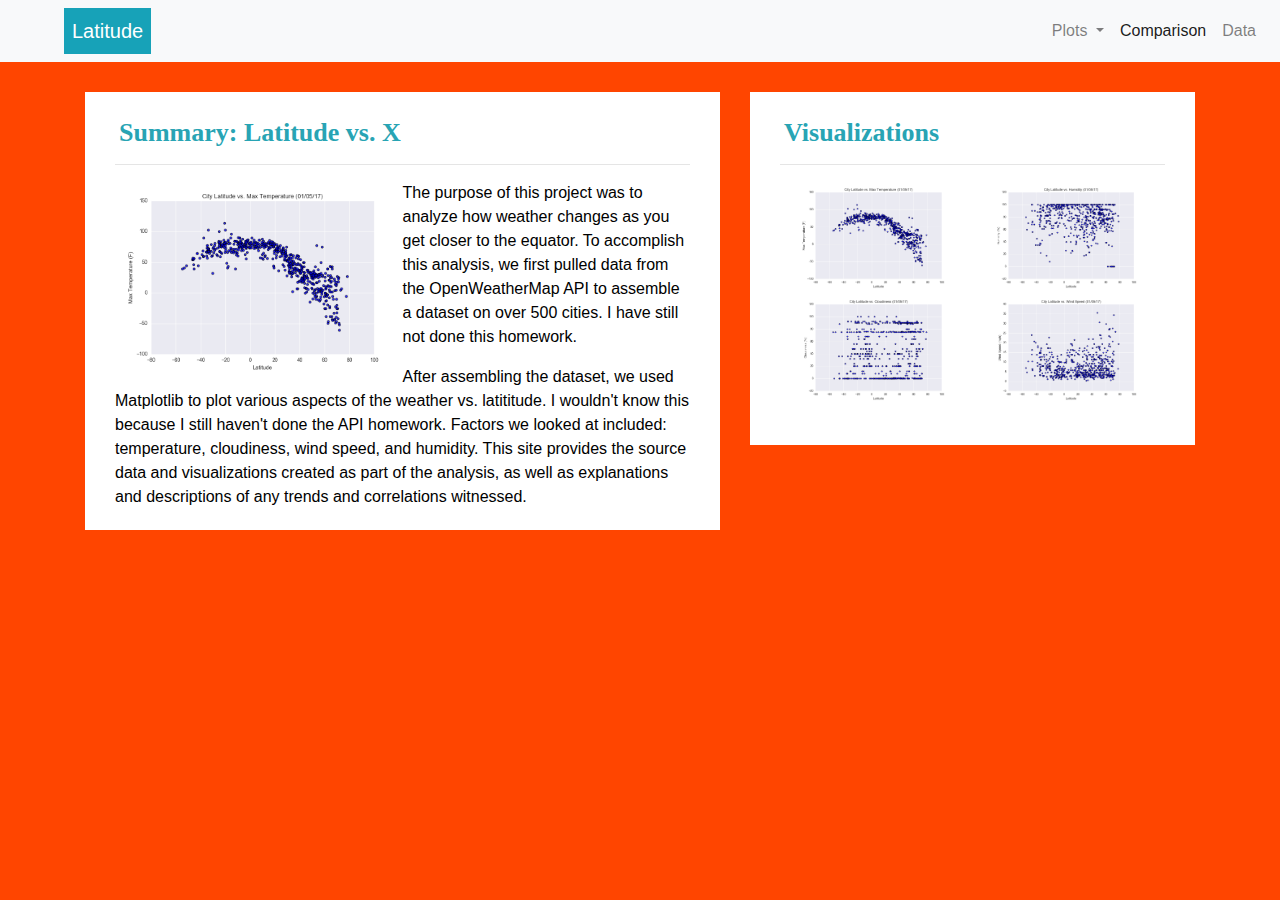
<file: index.html>
<!DOCTYPE html>


<html lang="en">
  <head>
    <meta charset="UTF-8" />
    <title>Web Challenge</title>

    <!-- Bring in our bootstrap stylesheet -->
    <link rel="stylesheet" href="https://stackpath.bootstrapcdn.com/bootstrap/4.3.1/css/bootstrap.min.css"
    integrity="sha384-ggOyR0iXCbMQv3Xipma34MD+dH/1fQ784/j6cY/iJTQUOhcWr7x9JvoRxT2MZw1T" crossorigin="anonymous">

    <script src="https://code.jquery.com/jquery-3.3.1.slim.min.js" integrity="sha384-q8i/X+965DzO0rT7abK41JStQIAqVgRVzpbzo5smXKp4YfRvH+8abtTE1Pi6jizo" crossorigin="anonymous"></script>
    <script src="https://cdnjs.cloudflare.com/ajax/libs/popper.js/1.14.7/umd/popper.min.js" integrity="sha384-UO2eT0CpHqdSJQ6hJty5KVphtPhzWj9WO1clHTMGa3JDZwrnQq4sF86dIHNDz0W1" crossorigin="anonymous"></script>
    <script src="https://stackpath.bootstrapcdn.com/bootstrap/4.3.1/js/bootstrap.min.js" integrity="sha384-JjSmVgyd0p3pXB1rRibZUAYoIIy6OrQ6VrjIEaFf/nJGzIxFDsf4x0xIM+B07jRM" crossorigin="anonymous"></script>

    <link rel="stylesheet" href="style.css">
  </head>

  <body>

   <!-- Define the Navigation Bar --> 

    <nav class="navbar navbar-expand-lg navbar-light bg-light">
      <a class="navbar-brand d-inline p-2 ml-5 bg-info text-white mb-0 pb-0" href="./index.html">Latitude</a>
      
      <button class="navbar-toggler" type="button" data-toggle="collapse" data-target="#navbarSupportedContent" aria-controls="navbarSupportedContent" aria-expanded="false" aria-label="Toggle navigation">
        <span class="navbar-toggler-icon"></span>
      </button>

       
      <div class="collapse navbar-collapse" id="navbarSupportedContent">
     
				<ul class="nav navbar-nav ml-auto">  
        	<li class="nav-item dropdown">
            <a class="nav-link dropdown-toggle" href="#" id="navbarDropdown" role="button" data-toggle="dropdown" 
            aria-haspopup="true" aria-expanded="false">
              Plots
            </a>
            <div class="dropdown-menu" aria-labelledby="navbarDropdown">
              <a class="dropdown-item" href="./temperature.html">Temperature Plot</a>
              <a class="dropdown-item" href="./humidity.html">Humidity Plot</a>
              <a class="dropdown-item" href="./clouds.html">Cloudiness Plot</a>
              <a class="dropdown-item" href="./wind.html">Windspeed Plot</a>
            </div>
          </li>
					
					<li class="nav-item active">
            <a class="nav-link" href="./comparisons.html">Comparison <span class="sr-only">(current)</span></a>
					</li>
					
          <li class="nav-item">
            <a class="nav-link" href="./data.html">Data</a>
          </li>

        </ul>
                    
      </div>
    </nav>

<!-- define the container to hold the temperature plot with description and the visualisations plots -->
<!-- this first section creates the example plot and the description -->   

  <div class="container">
    <section class="row">
      <div class="col-lg-7 col-md-12">
          <div class="plot-content">
            <h1 class="plot-header">Summary: Latitude vs. X</h1>
            <hr>
            <img src="./images/Fig1.png" alt="Latitude vs. Temperature" id="landing-image">

            <p>The purpose of this project was to analyze how weather changes as you get closer to the equator. To accomplish this analysis, we first pulled data from the OpenWeatherMap API to assemble a dataset on over 500 cities. I have still not done this homework.</p>
            <p>After assembling the dataset, we used Matplotlib to plot various aspects of the weather vs. latititude. I wouldn't know this because I still haven't done the API homework. Factors we looked at included: temperature, cloudiness, wind speed, and humidity. This site provides the source data and visualizations created as part of the analysis, as well as explanations and descriptions of any trends and correlations witnessed.</p>
          </div>
        </div>
      
<!-- this section creates the visualization plots on the right --> 

      <div class="col-lg-5 col-md-12">
        <div class="visplot-content">
          <h2 class="plot-header">Visualizations</h2>
          <hr>
          <div class="container">

            <div class="row">

              <div class="col-lg-6 col-md-3">
                <a href="./temperature.html">
                <img src="./images/Fig1.png"  alt="Latitude vs. Temperature" id="vis-image">
                </a>
              </div>
          
              <div class="col-lg-6 col-md-3">
                <a href="./humidity.html">
                <img src="./images/Fig2.png" alt="Latitude vs. Humidity" id="vis-image">
                </a>
              </div>
          
              <div class="col-lg-6 col-md-3">
                <a href="./clouds.html">
                <img src="./images/Fig3.png" alt="Latitude vs. Cloudiness" id="vis-image">
                </a>
              </div>

              <div class="col-lg-6 col-md-3">
                <a href="./wind.html">
                <img src="./images/Fig4.png" alt="Latitude vs. Wind Speed" id="vis-image">
                </a>
              </div>
            </div>  
        </div>
        
        </div>
      </div>
  </div>  

  </body>
    

</html>
</file>
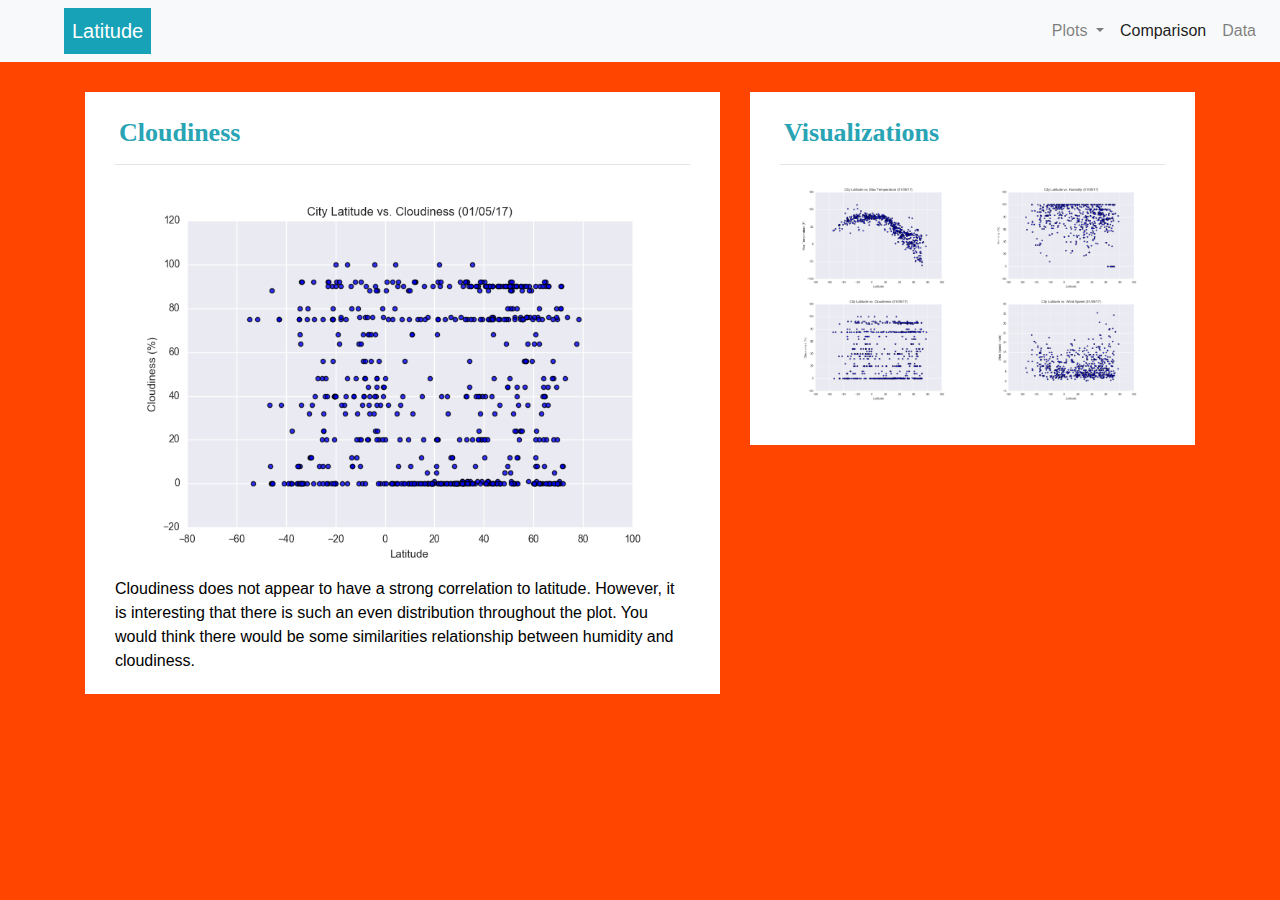
<file: clouds.html>
<!DOCTYPE html>


<html lang="en">
  <head>
    <meta charset="UTF-8" />
    <title>Web Challenge</title>

    <!-- Bring in our bootstrap stylesheet -->
    <link rel="stylesheet" href="https://stackpath.bootstrapcdn.com/bootstrap/4.3.1/css/bootstrap.min.css"
    integrity="sha384-ggOyR0iXCbMQv3Xipma34MD+dH/1fQ784/j6cY/iJTQUOhcWr7x9JvoRxT2MZw1T" crossorigin="anonymous">

    <script src="https://code.jquery.com/jquery-3.3.1.slim.min.js" integrity="sha384-q8i/X+965DzO0rT7abK41JStQIAqVgRVzpbzo5smXKp4YfRvH+8abtTE1Pi6jizo" crossorigin="anonymous"></script>
    <script src="https://cdnjs.cloudflare.com/ajax/libs/popper.js/1.14.7/umd/popper.min.js" integrity="sha384-UO2eT0CpHqdSJQ6hJty5KVphtPhzWj9WO1clHTMGa3JDZwrnQq4sF86dIHNDz0W1" crossorigin="anonymous"></script>
    <script src="https://stackpath.bootstrapcdn.com/bootstrap/4.3.1/js/bootstrap.min.js" integrity="sha384-JjSmVgyd0p3pXB1rRibZUAYoIIy6OrQ6VrjIEaFf/nJGzIxFDsf4x0xIM+B07jRM" crossorigin="anonymous"></script>

    <link rel="stylesheet" href="style.css">
  </head>

  <body>

   <!-- Define the Navigation Bar -->   
   
    <nav class="navbar navbar-expand-lg navbar-light bg-light">
      <a class="navbar-brand d-inline p-2 ml-5 bg-info text-white mb-0" href="./index.html">Latitude</a>

      <button class="navbar-toggler" type="button" data-toggle="collapse" data-target="#navbarSupportedContent" aria-controls="navbarSupportedContent" aria-expanded="false" aria-label="Toggle navigation">
        <span class="navbar-toggler-icon"></span>
      </button>
  
			        
      <div class="collapse navbar-collapse" id="navbarSupportedContent">
        <!--<ul class="navbar-nav mr-auto"> -->
				<ul class=" nav navbar-nav ml-auto">  
        	<li class="nav-item dropdown">
            <a class="nav-link dropdown-toggle" href="#" id="navbarDropdown" role="button" data-toggle="dropdown" aria-haspopup="true" aria-expanded="false">
              Plots
            </a>
            <div class="dropdown-menu" aria-labelledby="navbarDropdown">
              <a class="dropdown-item" href="./temperature.html">Temperature Plot</a>
              <a class="dropdown-item" href="./humidity.html">Humidity Plot</a>
              <a class="dropdown-item" href="./clouds.html">Cloudiness Plot</a>
              <a class="dropdown-item" href="./wind.html">Windspeed Plot</a>
              <div class="dropdown-divider"></div>
              <a class="dropdown-item" href="./index.html">Back to Home Page</a>

            </div>
          </li>
					
					<li class="nav-item active">
            <a class="nav-link" href="./comparisons.html">Comparison <span class="sr-only">(current)</span></a>
					</li>
					
          <li class="nav-item">
            <a class="nav-link" href="./data.html">Data</a>
          </li>

        </ul>
                    
      </div>
    </nav>

   
<!-- define the container to hold the temperature plot with description and the visualisations plots -->
<!-- this first section creates the example plot and the description -->   

  <div class="container">
    <section class="row">
      <div class="col-lg-7 col-md-12">
          <div class="plot-content">
            <h1 class="plot-header">Cloudiness</h1>
            <hr>
            <img src="./images/Fig3.png" alt="Latitude vs. Cloudiness" id="other-image">

            <p>
              Cloudiness does not appear to have a strong correlation to latitude. However,
              it is interesting that there is such an even distribution throughout the plot.
              You would think there would be some similarities relationship between humidity 
              and cloudiness.       
            </p>
            
          </div>
        </div>
      
<!-- this section creates the visualization plots on the right --> 

      <div class="col-lg-5 col-md-12">
        <div class="visplot-content">
          <h2 class="plot-header">Visualizations</h2>
          <hr>
          <div class="container">

            <div class="row">

              <div class="col-6">
                <a href="./temperature.html">
                <img src="./images/Fig1.png"  alt="Latitude vs. Temperature" id="vis-image">
                </a>
              </div>
          
              <div class="col-6">
                <a href="./humidity.html">
                <img src="./images/Fig2.png" alt="Latitude vs. Humidity" id="vis-image">
                </a>
              </div>
          
              <div class="col-6">
                <a href="./clouds.html">
                <img src="./images/Fig3.png" alt="Latitude vs. Cloudiness" id="vis-image">
                </a>
              </div>

              <div class="col-6">
                <a href="./wind.html">
                <img src="./images/Fig4.png" alt="Latitude vs. Wind Speed" id="vis-image">
                </a>
              </div>
            </div>  
        </div>
        
        </div>
      </div>
  </div>  

  </body>
    

</html>
</file>
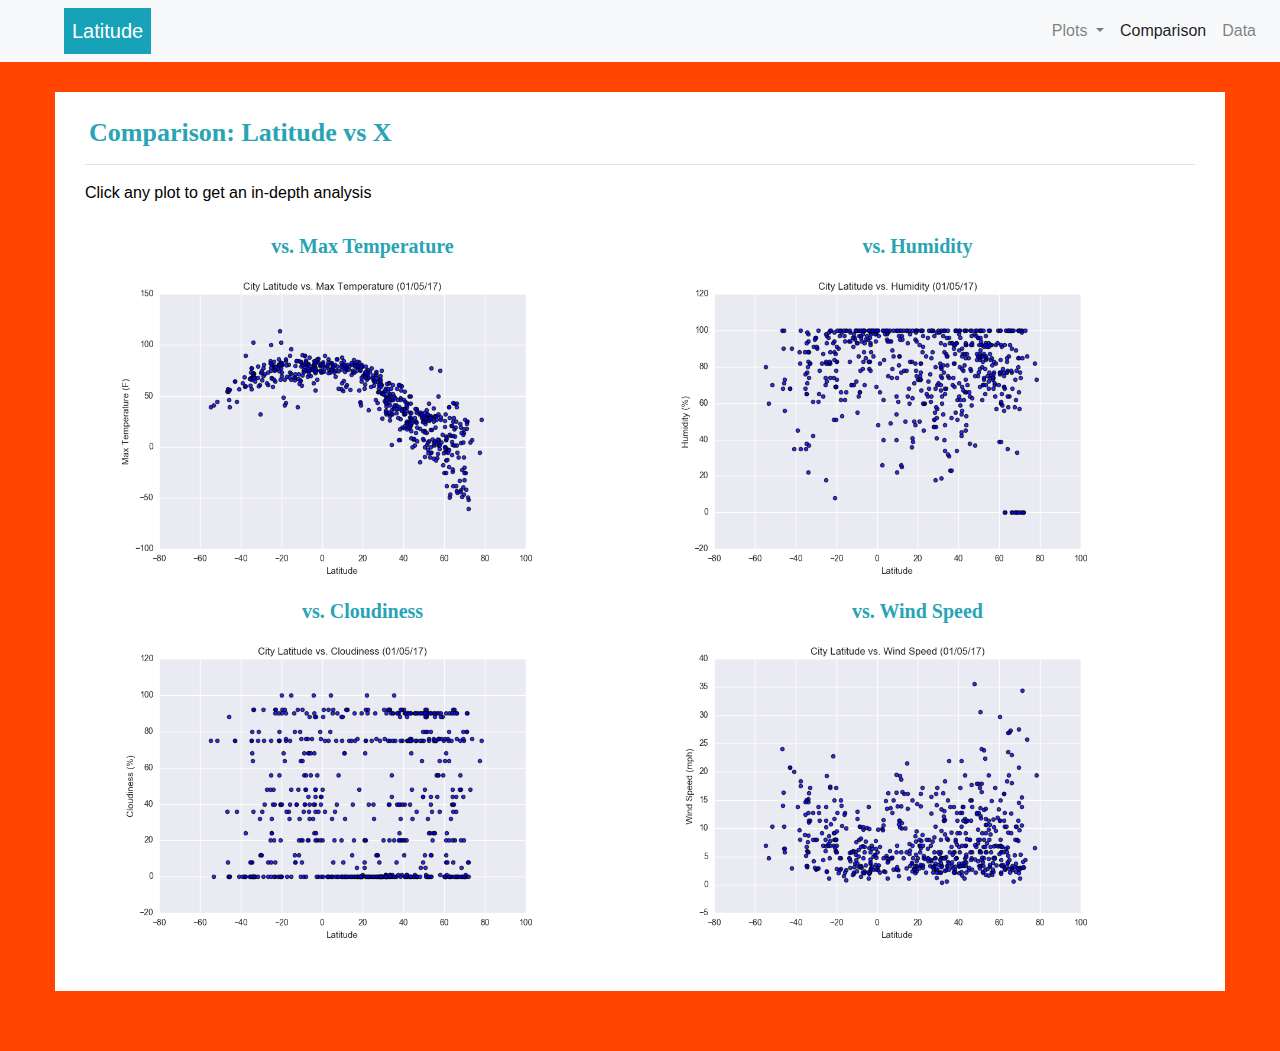
<file: comparisons.html>
<!DOCTYPE html>


<html lang="en">
  <head>
    <meta charset="UTF-8" />
    <title>Web Challenge</title>

    <!-- Bring in our bootstrap stylesheet -->
    <link rel="stylesheet" href="https://stackpath.bootstrapcdn.com/bootstrap/4.3.1/css/bootstrap.min.css"
    integrity="sha384-ggOyR0iXCbMQv3Xipma34MD+dH/1fQ784/j6cY/iJTQUOhcWr7x9JvoRxT2MZw1T" crossorigin="anonymous">

    <script src="https://code.jquery.com/jquery-3.3.1.slim.min.js" integrity="sha384-q8i/X+965DzO0rT7abK41JStQIAqVgRVzpbzo5smXKp4YfRvH+8abtTE1Pi6jizo" crossorigin="anonymous"></script>
    <script src="https://cdnjs.cloudflare.com/ajax/libs/popper.js/1.14.7/umd/popper.min.js" integrity="sha384-UO2eT0CpHqdSJQ6hJty5KVphtPhzWj9WO1clHTMGa3JDZwrnQq4sF86dIHNDz0W1" crossorigin="anonymous"></script>
    <script src="https://stackpath.bootstrapcdn.com/bootstrap/4.3.1/js/bootstrap.min.js" integrity="sha384-JjSmVgyd0p3pXB1rRibZUAYoIIy6OrQ6VrjIEaFf/nJGzIxFDsf4x0xIM+B07jRM" crossorigin="anonymous"></script>

    <link rel="stylesheet" href="style.css">
  </head>

  <body>

  <!-- Define the Navigation Bar -->  
  
    <nav class="navbar navbar-expand-lg navbar-light bg-light">
      <a class="navbar-brand d-inline p-2 ml-5 bg-info text-white mb-0" href="./index.html">Latitude</a>

      <button class="navbar-toggler" type="button" data-toggle="collapse" data-target="#navbarSupportedContent" aria-controls="navbarSupportedContent" aria-expanded="false" aria-label="Toggle navigation">
        <span class="navbar-toggler-icon"></span>
      </button>
  
			        
      <div class="collapse navbar-collapse" id="navbarSupportedContent">
        <!--<ul class="navbar-nav mr-auto"> -->
				<ul class=" nav navbar-nav ml-auto">  
        	<li class="nav-item dropdown">
            <a class="nav-link dropdown-toggle" href="#" id="navbarDropdown" role="button" data-toggle="dropdown" aria-haspopup="true" aria-expanded="false">
              Plots
            </a>
            <div class="dropdown-menu" aria-labelledby="navbarDropdown">
              <a class="dropdown-item" href="./temperature.html">Temperature Plot</a>
              <a class="dropdown-item" href="./humidity.html">Humidity Plot</a>
              <a class="dropdown-item" href="./clouds.html">Cloudiness Plot</a>
              <a class="dropdown-item" href="./wind.html">Windspeed Plot</a>
              <div class="dropdown-divider"></div>
              <a class="dropdown-item" href="./index.html">Back to Home Page</a>
            </div>
          </li>
					
					<li class="nav-item active">
            <a class="nav-link" href="./comparisons.html">Comparison <span class="sr-only">(current)</span></a>
					</li>
					
          <li class="nav-item">
            <a class="nav-link" href="./data.html">Data</a>
          </li>

        </ul>
                    
      </div>
    </nav>


    
<!-- this section creates the comparison plots on the right --> 

    <div class="col-12">
      <div class="compplot-content">
        <h2 class="plot-header">Comparison: Latitude vs X</h2>
        <hr>

        <p> Click any plot to get an in-depth analysis</p>

        <div class="container">

          <div class="row">

            <div class="col-lg-6 col-md-12">
              <div class="comp-title">vs. Max Temperature</div>
              <a href="./temperature.html">
                <img src="./images/Fig1.png"  alt="Latitude vs. Temperature" id="comp-image" >
              </a>
            </div>
            
        
            <div class="col-lg-6 col-md-12">
              <div class="comp-title">vs. Humidity</div>
              <a href="./humidity.html">
              <img src="./images/Fig2.png" alt="Latitude vs. Humidity" id="comp-image">
              </a>
            </div>
        
            <div class="col-lg-6 col-md-12">
              <div class="comp-title">vs. Cloudiness</div>
              <a href="./clouds.html">
              <img src="./images/Fig3.png" alt="Latitude vs. Cloudiness" id="comp-image">
              </a>
            </div>

            <div class="col-lg-6 col-md-12">
              <div class="comp-title">vs. Wind Speed</div>
              <a href="./wind.html">
              <img src="./images/Fig4.png" alt="Latitude vs. Wind Speed" id="comp-image">
              </a>
            </div>
          </div>  
      </div>
      
      </div>
    </div>
</div>  

  </body>
    

</html>
</file>
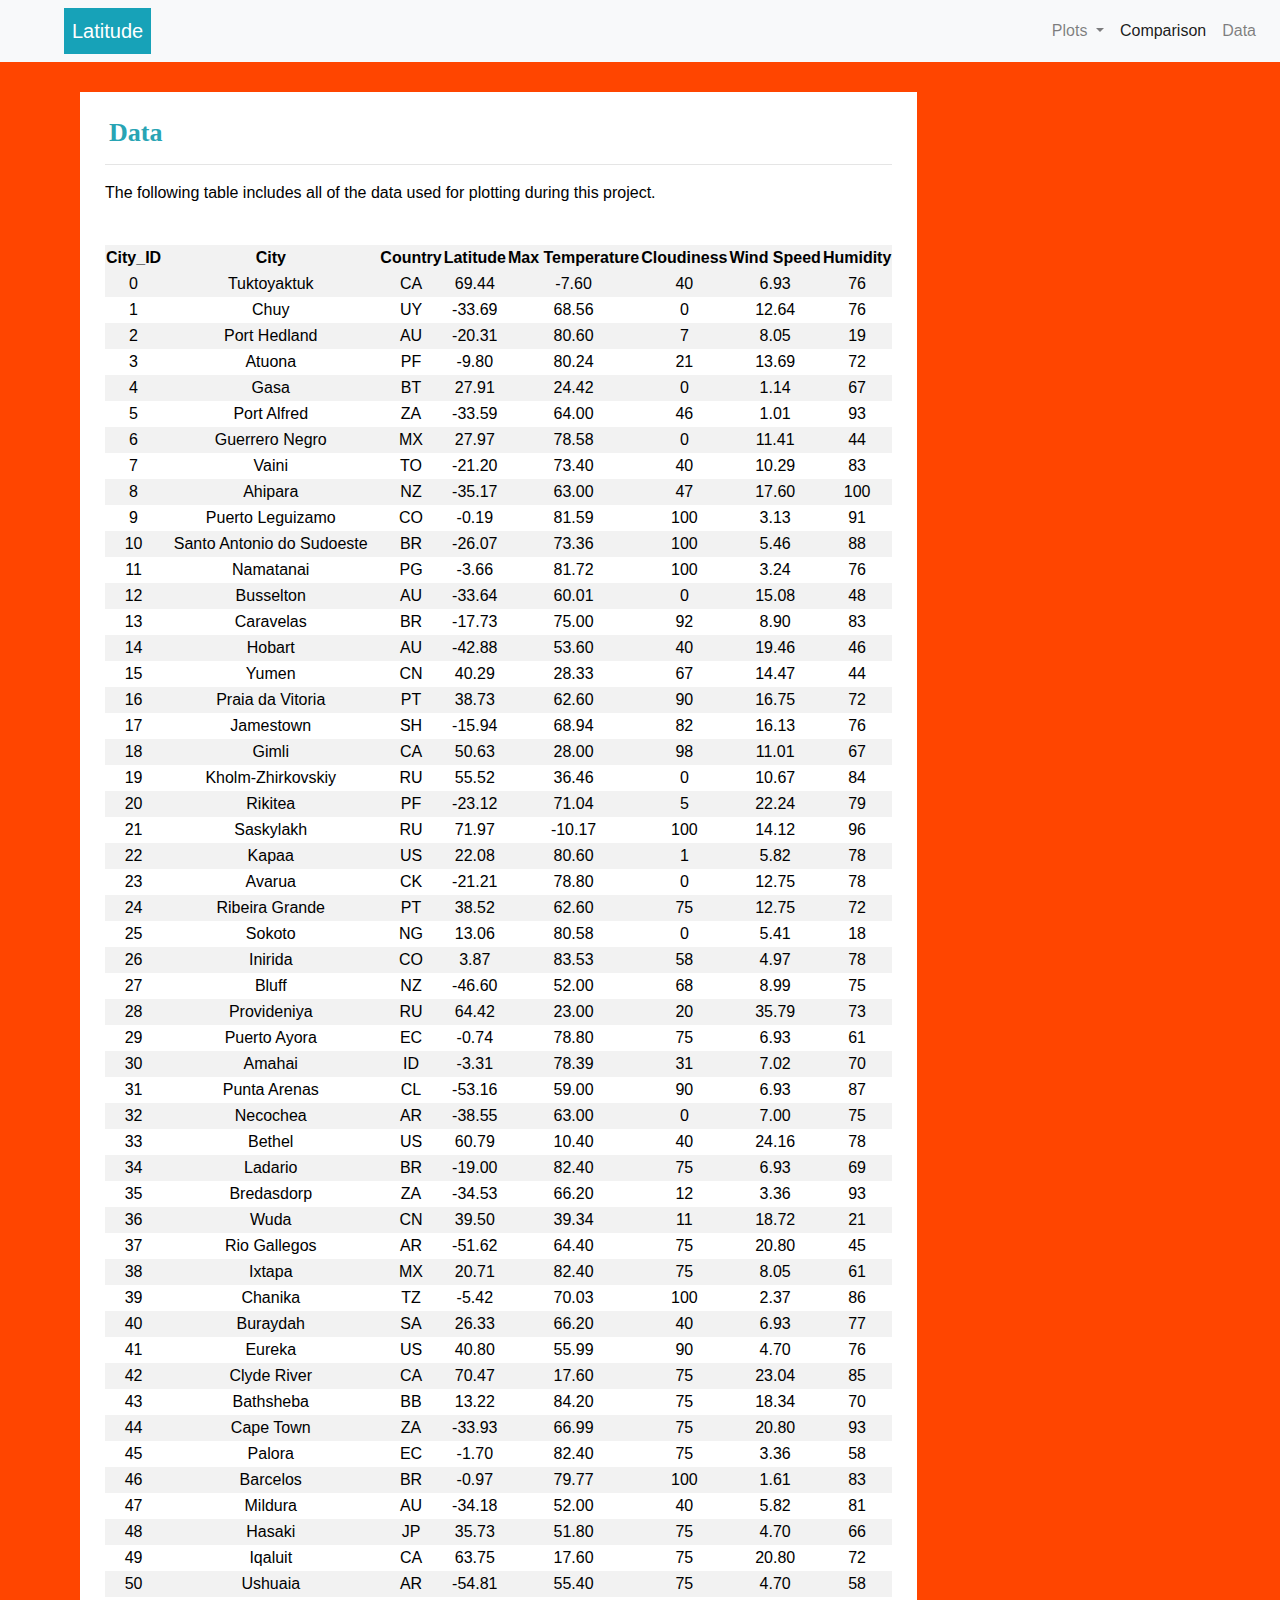
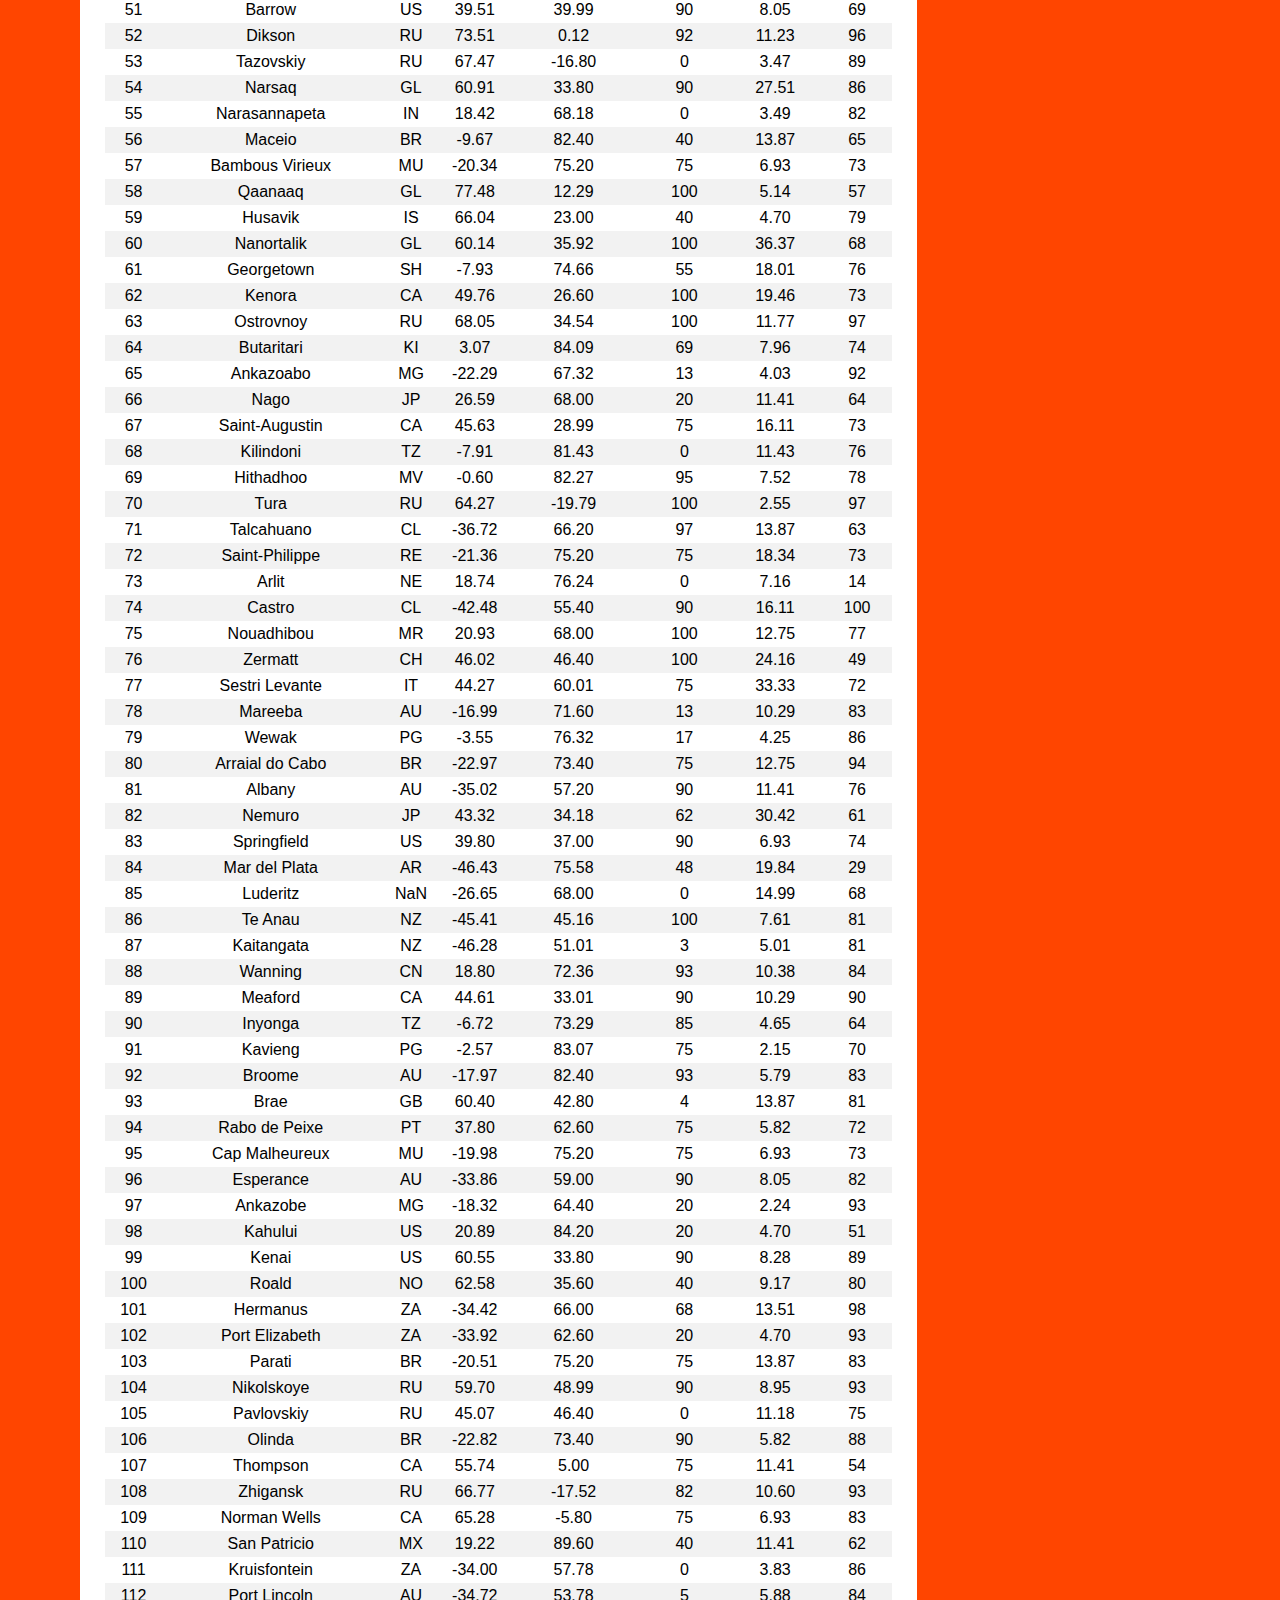
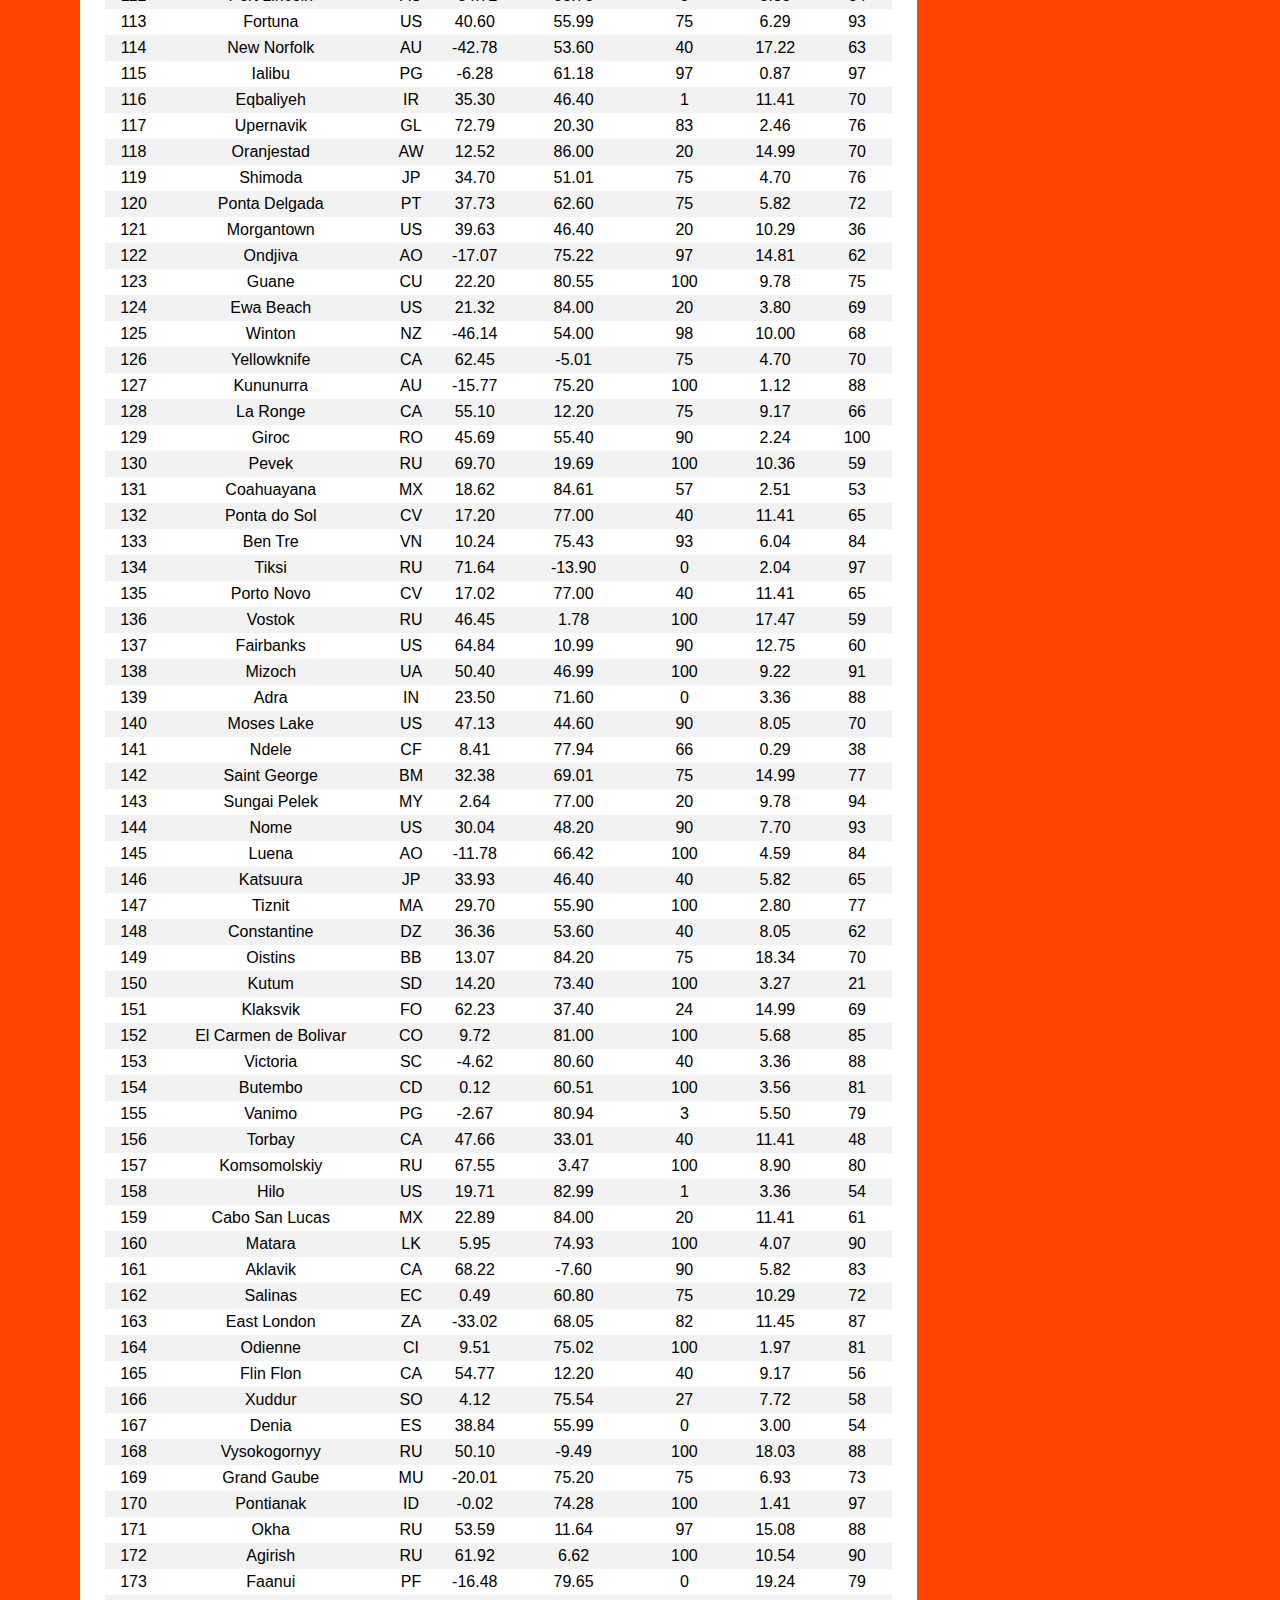
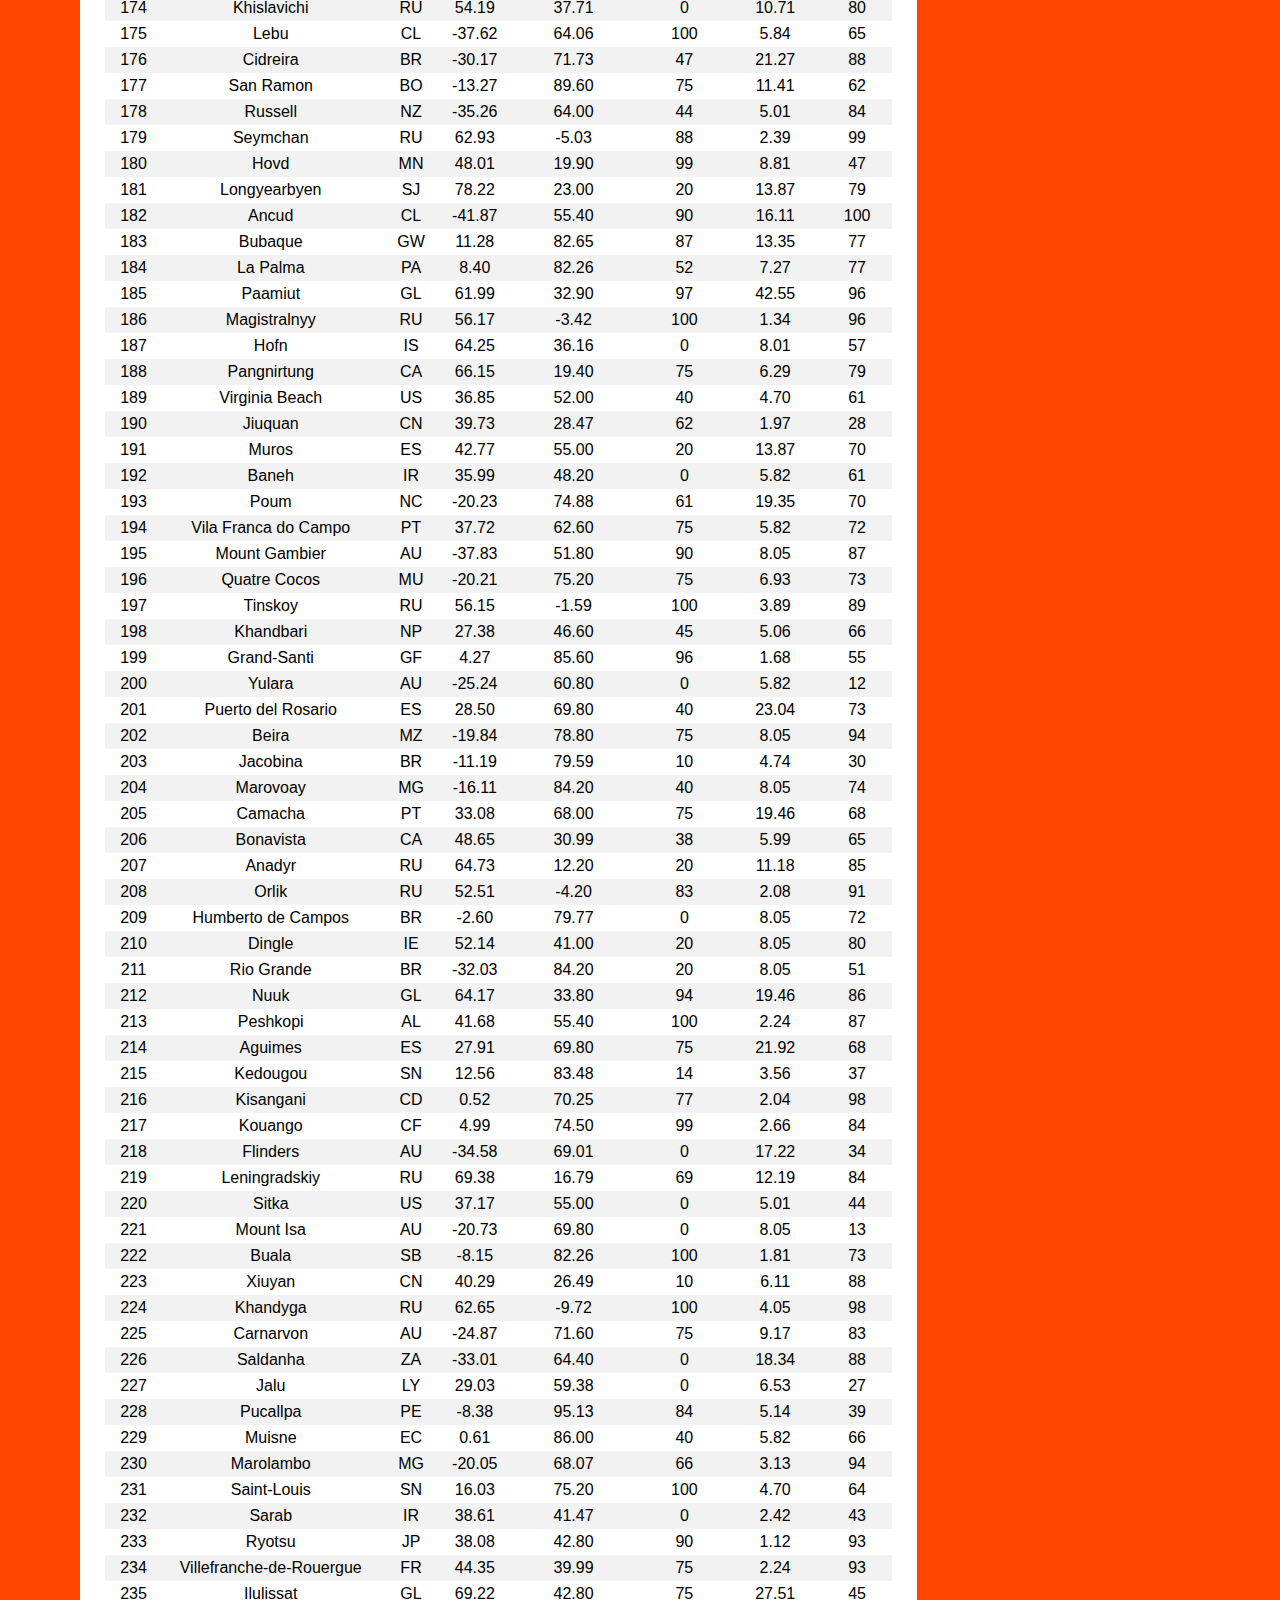
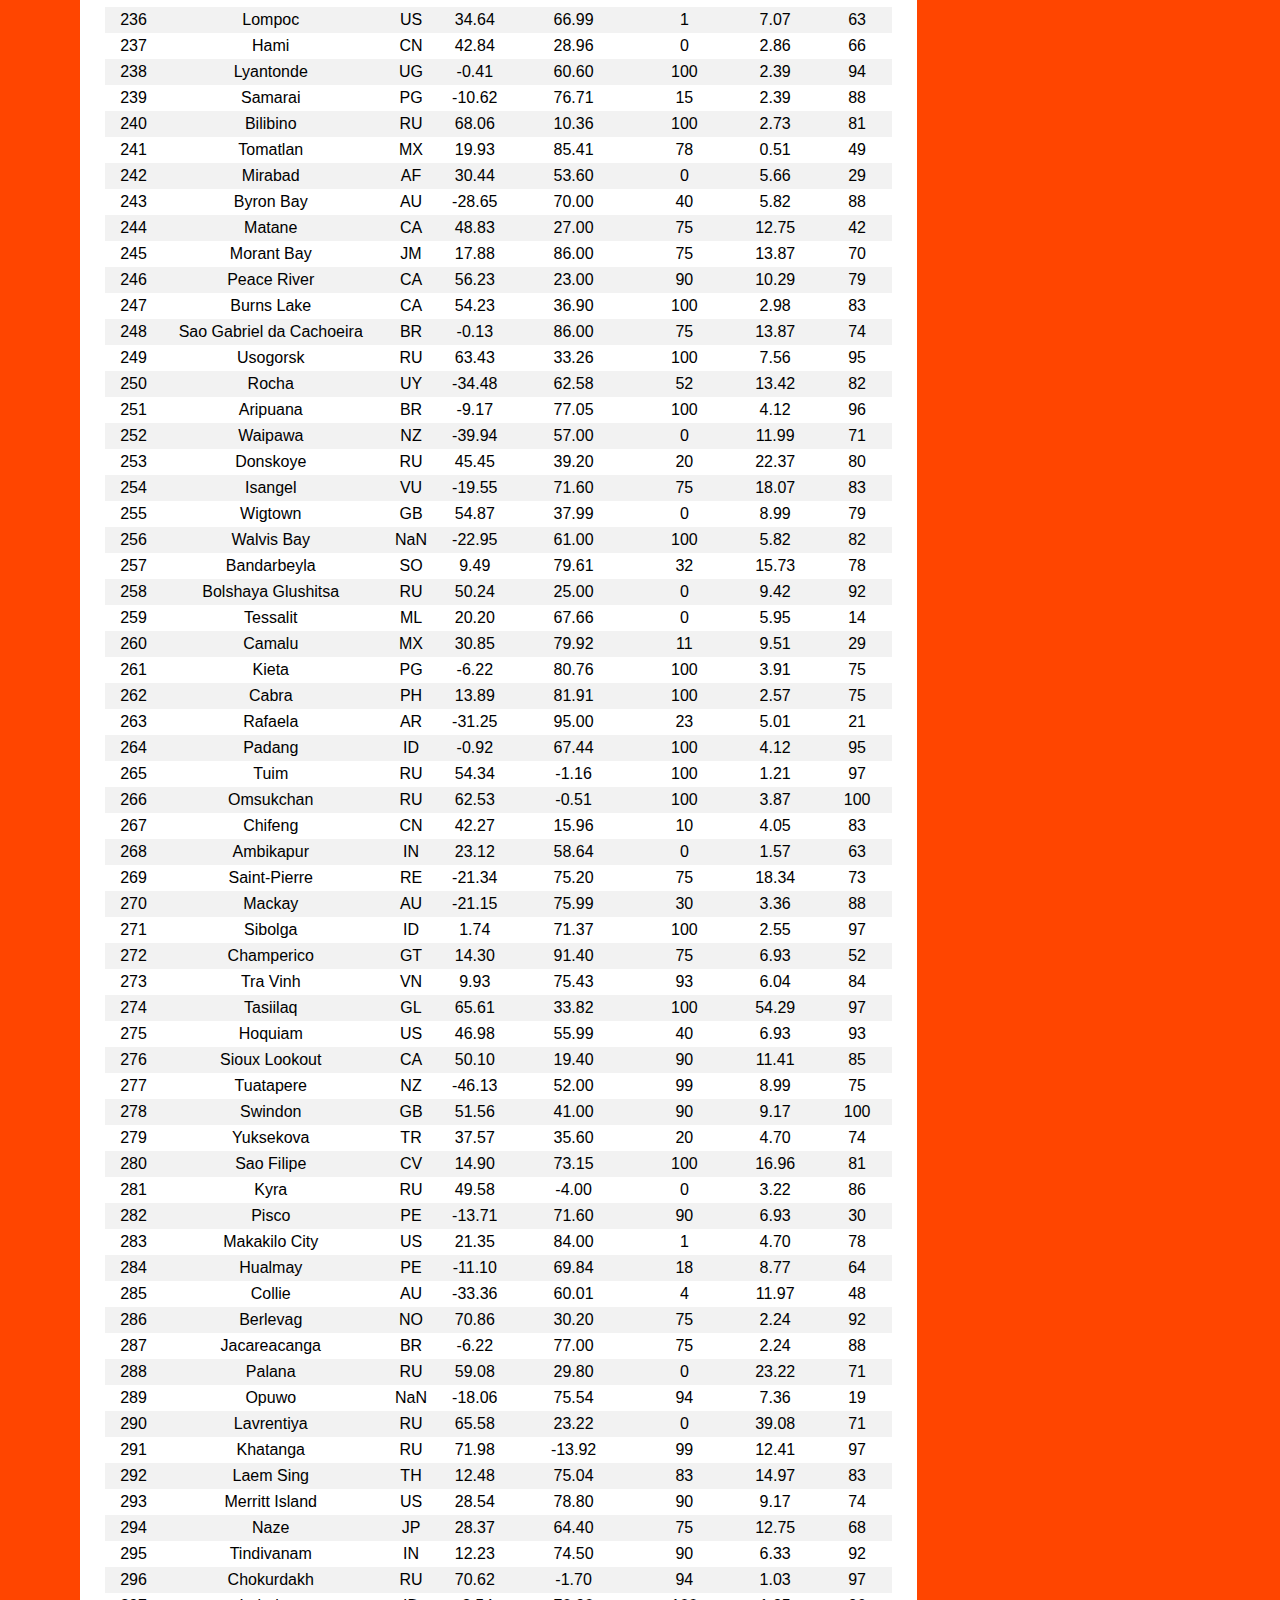
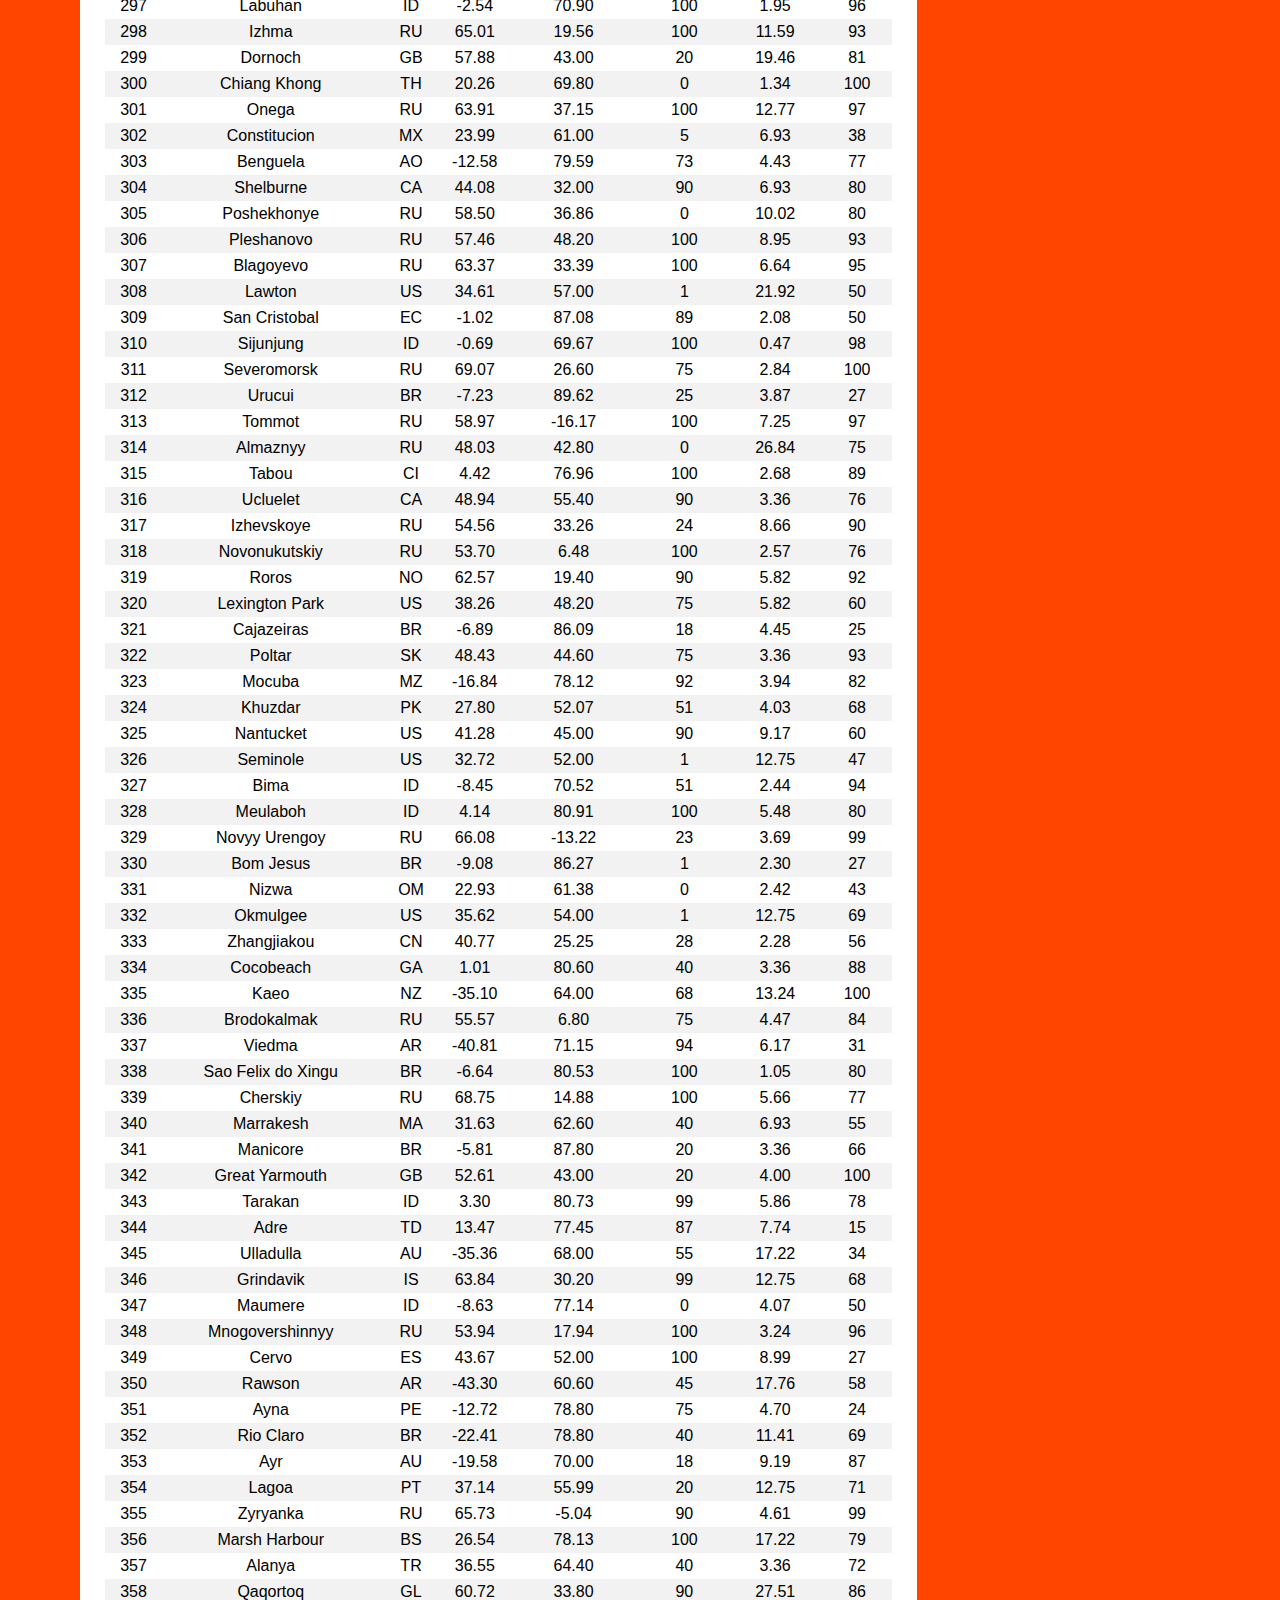
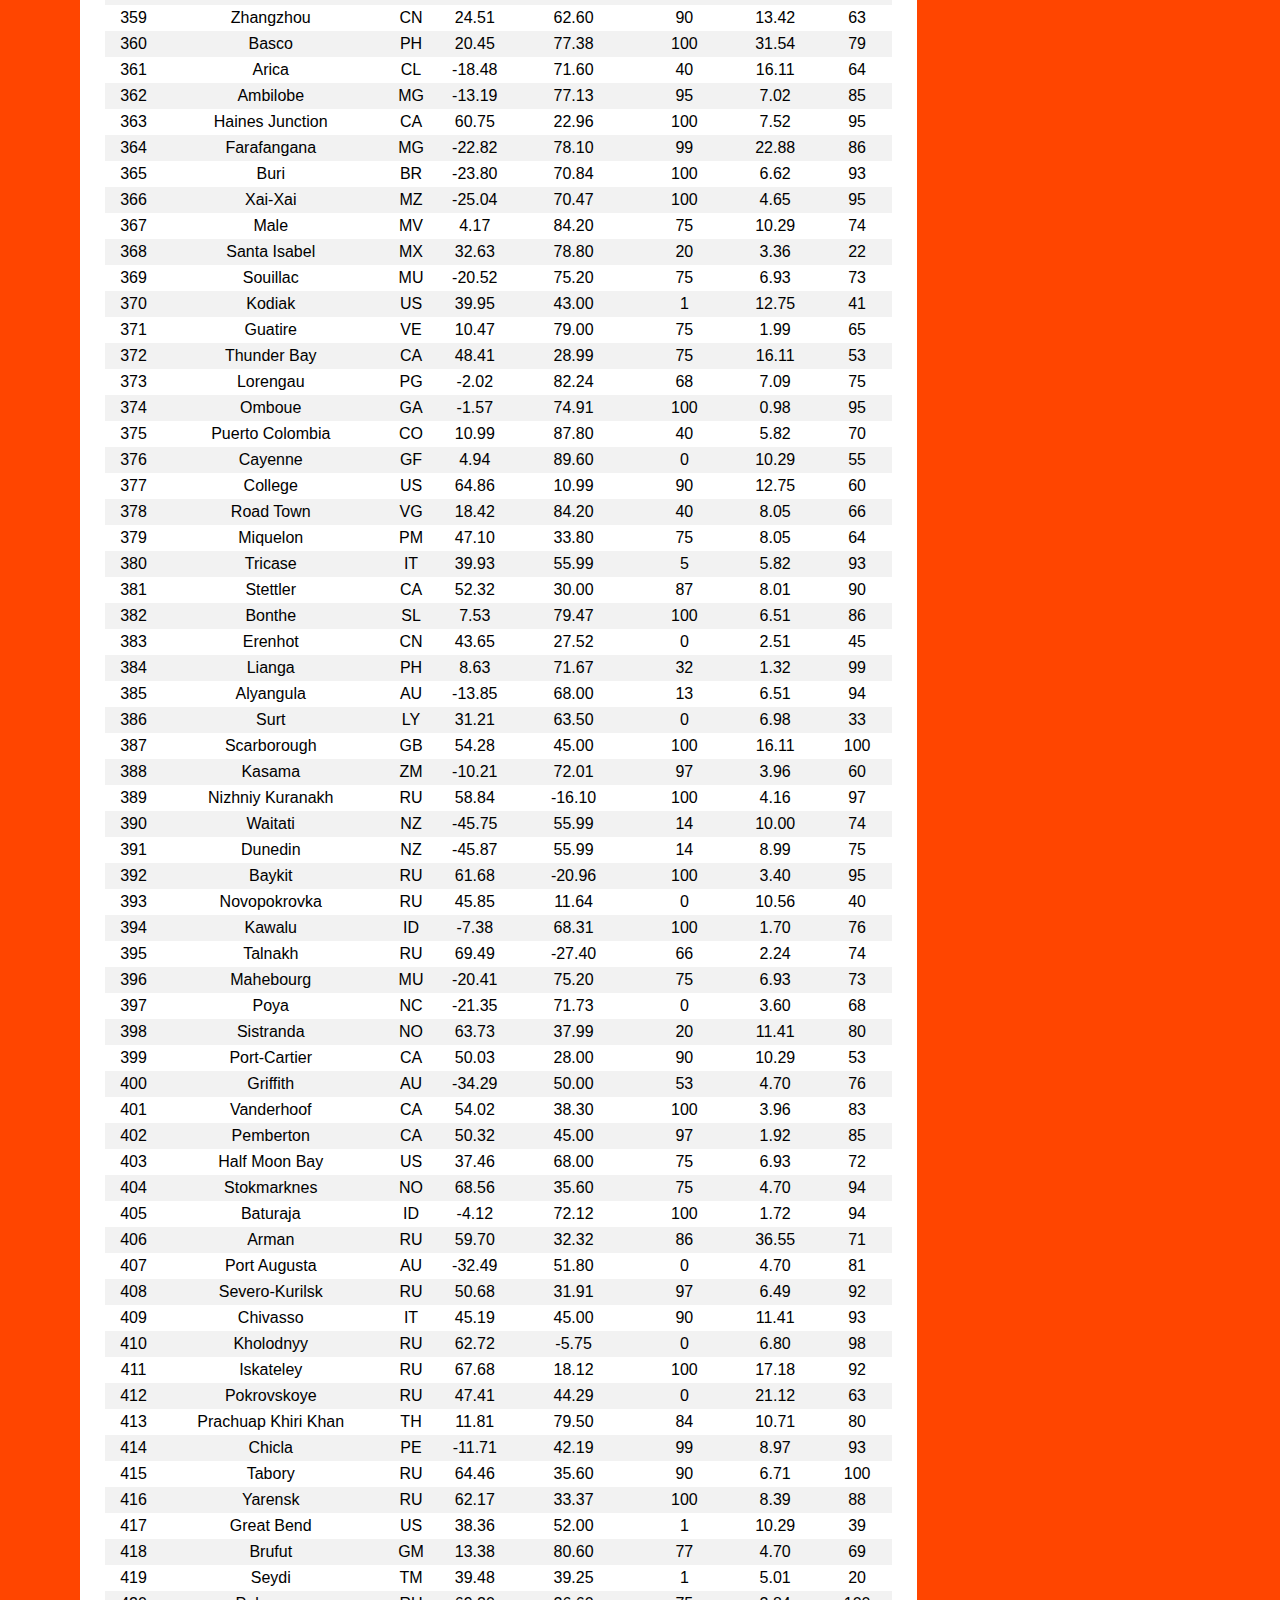
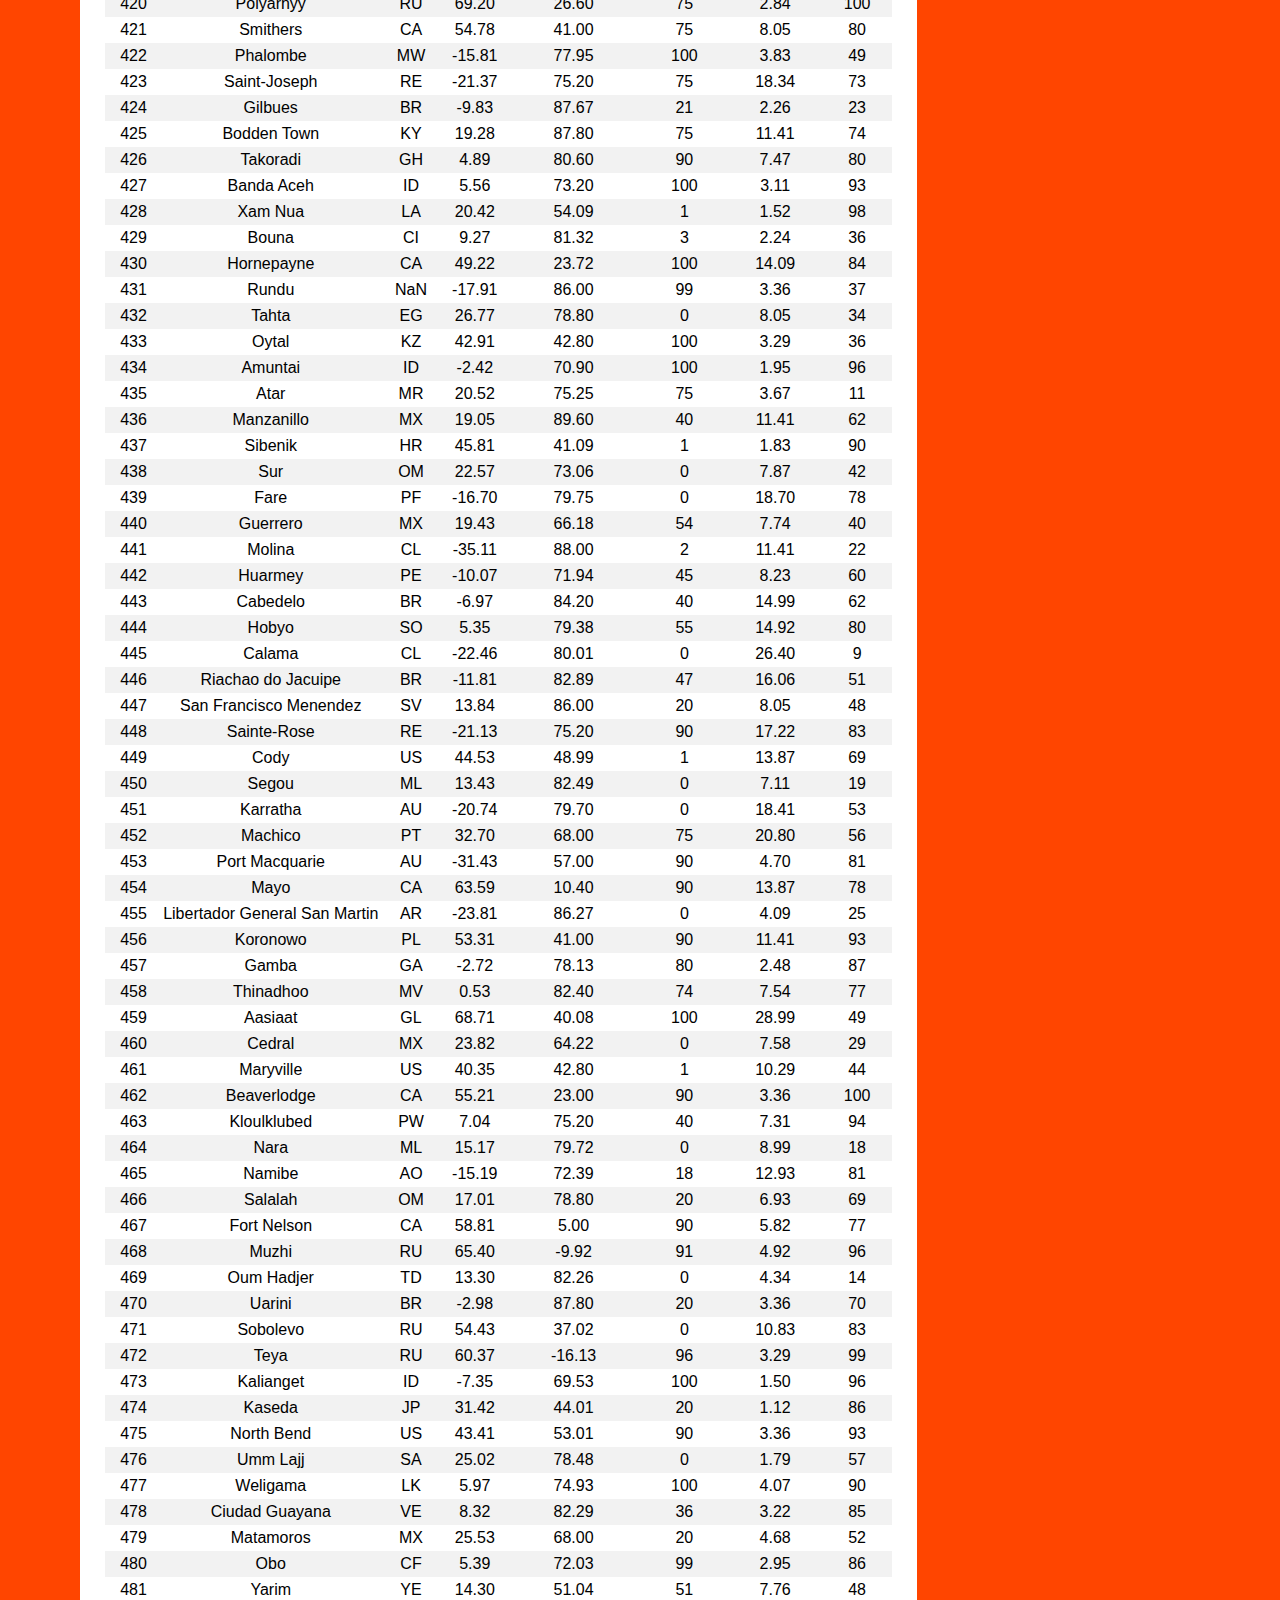
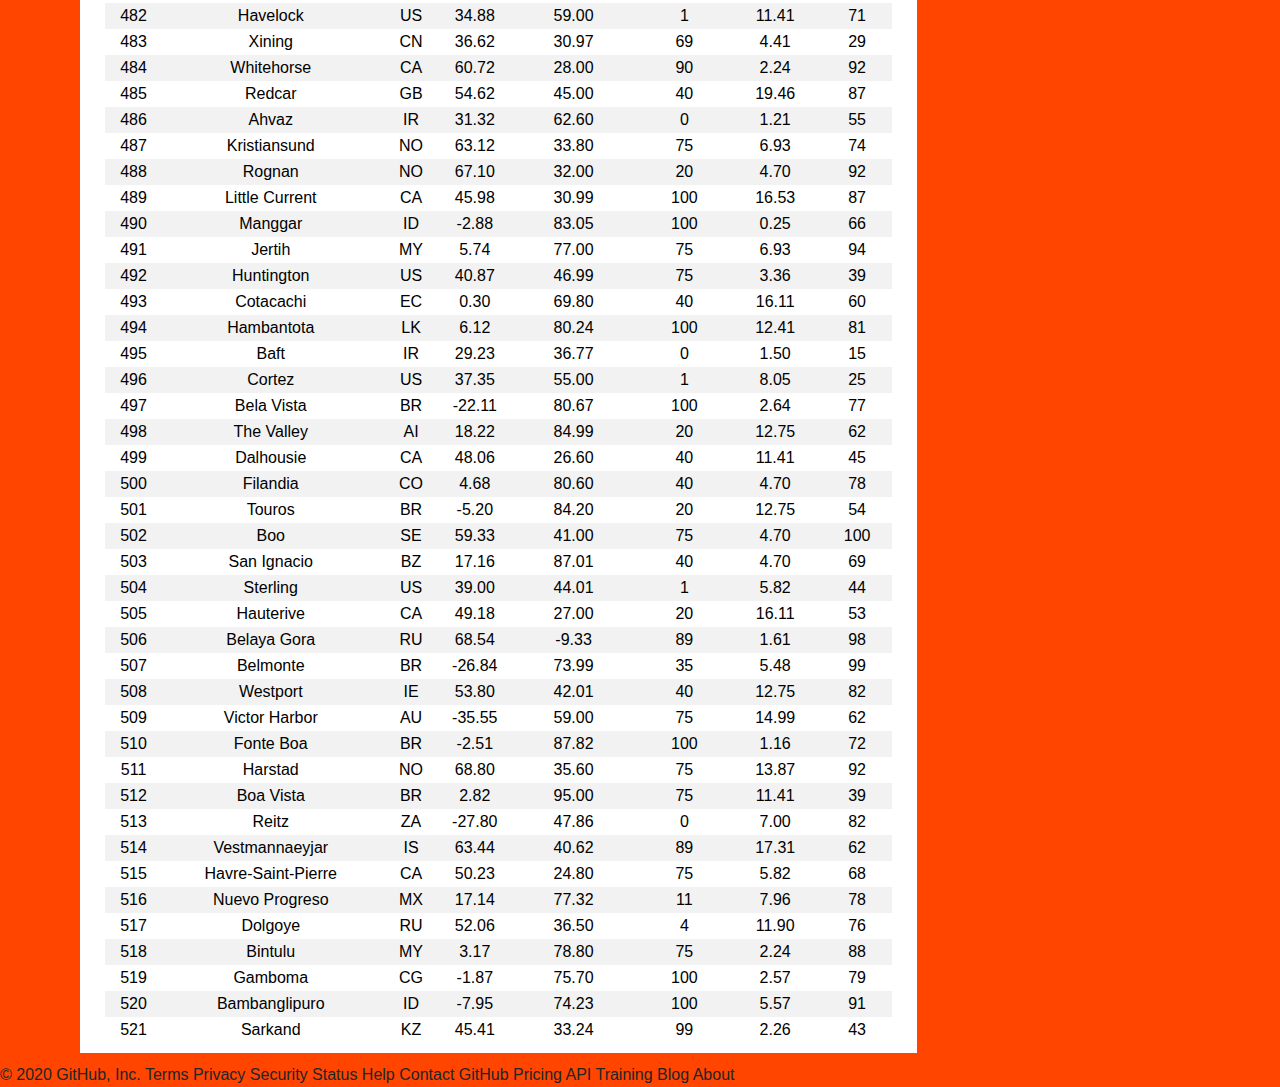
<file: data.html>
<!DOCTYPE html>


<html lang="en">
  <head>
    <meta charset="UTF-8" />
    <title>Web Challenge</title>

    <!-- Bring in our bootstrap stylesheet -->
    <link rel="stylesheet" href="https://stackpath.bootstrapcdn.com/bootstrap/4.3.1/css/bootstrap.min.css"
    integrity="sha384-ggOyR0iXCbMQv3Xipma34MD+dH/1fQ784/j6cY/iJTQUOhcWr7x9JvoRxT2MZw1T" crossorigin="anonymous">

    <script src="https://code.jquery.com/jquery-3.3.1.slim.min.js" integrity="sha384-q8i/X+965DzO0rT7abK41JStQIAqVgRVzpbzo5smXKp4YfRvH+8abtTE1Pi6jizo" crossorigin="anonymous"></script>
    <script src="https://cdnjs.cloudflare.com/ajax/libs/popper.js/1.14.7/umd/popper.min.js" integrity="sha384-UO2eT0CpHqdSJQ6hJty5KVphtPhzWj9WO1clHTMGa3JDZwrnQq4sF86dIHNDz0W1" crossorigin="anonymous"></script>
    <script src="https://stackpath.bootstrapcdn.com/bootstrap/4.3.1/js/bootstrap.min.js" integrity="sha384-JjSmVgyd0p3pXB1rRibZUAYoIIy6OrQ6VrjIEaFf/nJGzIxFDsf4x0xIM+B07jRM" crossorigin="anonymous"></script>

    <link rel="stylesheet" href="style.css">
  </head>

  <body>

   <!-- Define the Navigation Bar -->  
    
    <nav class="navbar navbar-expand-lg navbar-light bg-light">
      <a class="navbar-brand d-inline p-2 ml-5 bg-info text-white mb-0" href="./index.html">Latitude</a>

      <button class="navbar-toggler" type="button" data-toggle="collapse" data-target="#navbarSupportedContent" aria-controls="navbarSupportedContent" aria-expanded="false" aria-label="Toggle navigation">
        <span class="navbar-toggler-icon"></span>
      </button>
  
			        
      <div class="collapse navbar-collapse" id="navbarSupportedContent">
        
				<ul class=" nav navbar-nav ml-auto">  
        	<li class="nav-item dropdown">
            <a class="nav-link dropdown-toggle" href="#" id="navbarDropdown" role="button" data-toggle="dropdown" aria-haspopup="true" aria-expanded="false">
              Plots
            </a>
            <div class="dropdown-menu" aria-labelledby="navbarDropdown">
              <a class="dropdown-item" href="./temperature.html">Temperature Plot</a>
              <a class="dropdown-item" href="./humidity.html">Humidity Plot</a>
              <a class="dropdown-item" href="./clouds.html">Cloudiness Plot</a>
              <a class="dropdown-item" href="./wind.html">Windspeed Plot</a>
              <div class="dropdown-divider"></div>
              <a class="dropdown-item" href="./index.html">Back to Home Page</a>
            </div>
          </li>
					
					<li class="nav-item active">
            <a class="nav-link" href="./comparisons.html">Comparison <span class="sr-only">(current)</span></a>
					</li>
					
          <li class="nav-item">
            <a class="nav-link" href="./data.html">Data</a>
          </li>

        </ul>
                    
      </div>
    </nav>

    <!-- Define the table -->

    <div class="container">
      <div class="row">
        <div class="table-content">
          <div class = "col-12"> 
          
           
              <h1 class="plot-header">Data</h1>
              <hr>
              <p>The following table includes all of the data used for plotting during this project.</p>
              <br>
              <table class="table1">
                <thead class="tablehead">
                  <tr>
                    <th>City_ID</th>
                    <th>City</th>
                    <th>Country</th>
                    <th>Latitude</th>
                    <th>Max Temperature</th>
                    <th>Cloudiness</th>
                    <th>Wind Speed</th>
                    <th>Humidity</th>
                  </tr>
                </thead>
                <tbody>
                  <tr>
                    <td>0</td>
                    <td>Tuktoyaktuk</td>
                    <td>CA</td>
                    <td>69.44</td>
                    <td>-7.60</td>
                    <td>40</td>
                    <td>6.93</td>
                    <td>76</td>
                  </tr>
                  <tr>
                    <td>1</td>
                    <td>Chuy</td>
                    <td>UY</td>
                    <td>-33.69</td>
                    <td>68.56</td>
                    <td>0</td>
                    <td>12.64</td>
                    <td>76</td>
                  </tr>
                  <tr>
                    <td>2</td>
                    <td>Port Hedland</td>
                    <td>AU</td>
                    <td>-20.31</td>
                    <td>80.60</td>
                    <td>7</td>
                    <td>8.05</td>
                    <td>19</td>
                  </tr>
                  <tr>
                    <td>3</td>
                    <td>Atuona</td>
                    <td>PF</td>
                    <td>-9.80</td>
                    <td>80.24</td>
                    <td>21</td>
                    <td>13.69</td>
                    <td>72</td>
                  </tr>
                  <tr>
                    <td>4</td>
                    <td>Gasa</td>
                    <td>BT</td>
                    <td>27.91</td>
                    <td>24.42</td>
                    <td>0</td>
                    <td>1.14</td>
                    <td>67</td>
                  </tr>
                  <tr>
                    <td>5</td>
                    <td>Port Alfred</td>
                    <td>ZA</td>
                    <td>-33.59</td>
                    <td>64.00</td>
                    <td>46</td>
                    <td>1.01</td>
                    <td>93</td>
                  </tr>
                  <tr>
                    <td>6</td>
                    <td>Guerrero Negro</td>
                    <td>MX</td>
                    <td>27.97</td>
                    <td>78.58</td>
                    <td>0</td>
                    <td>11.41</td>
                    <td>44</td>
                  </tr>
                  <tr>
                    <td>7</td>
                    <td>Vaini</td>
                    <td>TO</td>
                    <td>-21.20</td>
                    <td>73.40</td>
                    <td>40</td>
                    <td>10.29</td>
                    <td>83</td>
                  </tr>
                  <tr>
                    <td>8</td>
                    <td>Ahipara</td>
                    <td>NZ</td>
                    <td>-35.17</td>
                    <td>63.00</td>
                    <td>47</td>
                    <td>17.60</td>
                    <td>100</td>
                  </tr>
                  <tr>
                    <td>9</td>
                    <td>Puerto Leguizamo</td>
                    <td>CO</td>
                    <td>-0.19</td>
                    <td>81.59</td>
                    <td>100</td>
                    <td>3.13</td>
                    <td>91</td>
                  </tr>
                  <tr>
                    <td>10</td>
                    <td>Santo Antonio do Sudoeste</td>
                    <td>BR</td>
                    <td>-26.07</td>
                    <td>73.36</td>
                    <td>100</td>
                    <td>5.46</td>
                    <td>88</td>
                  </tr>
                  <tr>
                    <td>11</td>
                    <td>Namatanai</td>
                    <td>PG</td>
                    <td>-3.66</td>
                    <td>81.72</td>
                    <td>100</td>
                    <td>3.24</td>
                    <td>76</td>
                  </tr>
                  <tr>
                    <td>12</td>
                    <td>Busselton</td>
                    <td>AU</td>
                    <td>-33.64</td>
                    <td>60.01</td>
                    <td>0</td>
                    <td>15.08</td>
                    <td>48</td>
                  </tr>
                  <tr>
                    <td>13</td>
                    <td>Caravelas</td>
                    <td>BR</td>
                    <td>-17.73</td>
                    <td>75.00</td>
                    <td>92</td>
                    <td>8.90</td>
                    <td>83</td>
                  </tr>
                  <tr>
                    <td>14</td>
                    <td>Hobart</td>
                    <td>AU</td>
                    <td>-42.88</td>
                    <td>53.60</td>
                    <td>40</td>
                    <td>19.46</td>
                    <td>46</td>
                  </tr>
                  <tr>
                    <td>15</td>
                    <td>Yumen</td>
                    <td>CN</td>
                    <td>40.29</td>
                    <td>28.33</td>
                    <td>67</td>
                    <td>14.47</td>
                    <td>44</td>
                  </tr>
                  <tr>
                    <td>16</td>
                    <td>Praia da Vitoria</td>
                    <td>PT</td>
                    <td>38.73</td>
                    <td>62.60</td>
                    <td>90</td>
                    <td>16.75</td>
                    <td>72</td>
                  </tr>
                  <tr>
                    <td>17</td>
                    <td>Jamestown</td>
                    <td>SH</td>
                    <td>-15.94</td>
                    <td>68.94</td>
                    <td>82</td>
                    <td>16.13</td>
                    <td>76</td>
                  </tr>
                  <tr>
                    <td>18</td>
                    <td>Gimli</td>
                    <td>CA</td>
                    <td>50.63</td>
                    <td>28.00</td>
                    <td>98</td>
                    <td>11.01</td>
                    <td>67</td>
                  </tr>
                  <tr>
                    <td>19</td>
                    <td>Kholm-Zhirkovskiy</td>
                    <td>RU</td>
                    <td>55.52</td>
                    <td>36.46</td>
                    <td>0</td>
                    <td>10.67</td>
                    <td>84</td>
                  </tr>
                  <tr>
                    <td>20</td>
                    <td>Rikitea</td>
                    <td>PF</td>
                    <td>-23.12</td>
                    <td>71.04</td>
                    <td>5</td>
                    <td>22.24</td>
                    <td>79</td>
                  </tr>
                  <tr>
                    <td>21</td>
                    <td>Saskylakh</td>
                    <td>RU</td>
                    <td>71.97</td>
                    <td>-10.17</td>
                    <td>100</td>
                    <td>14.12</td>
                    <td>96</td>
                  </tr>
                  <tr>
                    <td>22</td>
                    <td>Kapaa</td>
                    <td>US</td>
                    <td>22.08</td>
                    <td>80.60</td>
                    <td>1</td>
                    <td>5.82</td>
                    <td>78</td>
                  </tr>
                  <tr>
                    <td>23</td>
                    <td>Avarua</td>
                    <td>CK</td>
                    <td>-21.21</td>
                    <td>78.80</td>
                    <td>0</td>
                    <td>12.75</td>
                    <td>78</td>
                  </tr>
                  <tr>
                    <td>24</td>
                    <td>Ribeira Grande</td>
                    <td>PT</td>
                    <td>38.52</td>
                    <td>62.60</td>
                    <td>75</td>
                    <td>12.75</td>
                    <td>72</td>
                  </tr>
                  <tr>
                    <td>25</td>
                    <td>Sokoto</td>
                    <td>NG</td>
                    <td>13.06</td>
                    <td>80.58</td>
                    <td>0</td>
                    <td>5.41</td>
                    <td>18</td>
                  </tr>
                  <tr>
                    <td>26</td>
                    <td>Inirida</td>
                    <td>CO</td>
                    <td>3.87</td>
                    <td>83.53</td>
                    <td>58</td>
                    <td>4.97</td>
                    <td>78</td>
                  </tr>
                  <tr>
                    <td>27</td>
                    <td>Bluff</td>
                    <td>NZ</td>
                    <td>-46.60</td>
                    <td>52.00</td>
                    <td>68</td>
                    <td>8.99</td>
                    <td>75</td>
                  </tr>
                  <tr>
                    <td>28</td>
                    <td>Provideniya</td>
                    <td>RU</td>
                    <td>64.42</td>
                    <td>23.00</td>
                    <td>20</td>
                    <td>35.79</td>
                    <td>73</td>
                  </tr>
                  <tr>
                    <td>29</td>
                    <td>Puerto Ayora</td>
                    <td>EC</td>
                    <td>-0.74</td>
                    <td>78.80</td>
                    <td>75</td>
                    <td>6.93</td>
                    <td>61</td>
                  </tr>
                  <tr>
                    <td>30</td>
                    <td>Amahai</td>
                    <td>ID</td>
                    <td>-3.31</td>
                    <td>78.39</td>
                    <td>31</td>
                    <td>7.02</td>
                    <td>70</td>
                  </tr>
                  <tr>
                    <td>31</td>
                    <td>Punta Arenas</td>
                    <td>CL</td>
                    <td>-53.16</td>
                    <td>59.00</td>
                    <td>90</td>
                    <td>6.93</td>
                    <td>87</td>
                  </tr>
                  <tr>
                    <td>32</td>
                    <td>Necochea</td>
                    <td>AR</td>
                    <td>-38.55</td>
                    <td>63.00</td>
                    <td>0</td>
                    <td>7.00</td>
                    <td>75</td>
                  </tr>
                  <tr>
                    <td>33</td>
                    <td>Bethel</td>
                    <td>US</td>
                    <td>60.79</td>
                    <td>10.40</td>
                    <td>40</td>
                    <td>24.16</td>
                    <td>78</td>
                  </tr>
                  <tr>
                    <td>34</td>
                    <td>Ladario</td>
                    <td>BR</td>
                    <td>-19.00</td>
                    <td>82.40</td>
                    <td>75</td>
                    <td>6.93</td>
                    <td>69</td>
                  </tr>
                  <tr>
                    <td>35</td>
                    <td>Bredasdorp</td>
                    <td>ZA</td>
                    <td>-34.53</td>
                    <td>66.20</td>
                    <td>12</td>
                    <td>3.36</td>
                    <td>93</td>
                  </tr>
                  <tr>
                    <td>36</td>
                    <td>Wuda</td>
                    <td>CN</td>
                    <td>39.50</td>
                    <td>39.34</td>
                    <td>11</td>
                    <td>18.72</td>
                    <td>21</td>
                  </tr>
                  <tr>
                    <td>37</td>
                    <td>Rio Gallegos</td>
                    <td>AR</td>
                    <td>-51.62</td>
                    <td>64.40</td>
                    <td>75</td>
                    <td>20.80</td>
                    <td>45</td>
                  </tr>
                  <tr>
                    <td>38</td>
                    <td>Ixtapa</td>
                    <td>MX</td>
                    <td>20.71</td>
                    <td>82.40</td>
                    <td>75</td>
                    <td>8.05</td>
                    <td>61</td>
                  </tr>
                  <tr>
                    <td>39</td>
                    <td>Chanika</td>
                    <td>TZ</td>
                    <td>-5.42</td>
                    <td>70.03</td>
                    <td>100</td>
                    <td>2.37</td>
                    <td>86</td>
                  </tr>
                  <tr>
                    <td>40</td>
                    <td>Buraydah</td>
                    <td>SA</td>
                    <td>26.33</td>
                    <td>66.20</td>
                    <td>40</td>
                    <td>6.93</td>
                    <td>77</td>
                  </tr>
                  <tr>
                    <td>41</td>
                    <td>Eureka</td>
                    <td>US</td>
                    <td>40.80</td>
                    <td>55.99</td>
                    <td>90</td>
                    <td>4.70</td>
                    <td>76</td>
                  </tr>
                  <tr>
                    <td>42</td>
                    <td>Clyde River</td>
                    <td>CA</td>
                    <td>70.47</td>
                    <td>17.60</td>
                    <td>75</td>
                    <td>23.04</td>
                    <td>85</td>
                  </tr>
                  <tr>
                    <td>43</td>
                    <td>Bathsheba</td>
                    <td>BB</td>
                    <td>13.22</td>
                    <td>84.20</td>
                    <td>75</td>
                    <td>18.34</td>
                    <td>70</td>
                  </tr>
                  <tr>
                    <td>44</td>
                    <td>Cape Town</td>
                    <td>ZA</td>
                    <td>-33.93</td>
                    <td>66.99</td>
                    <td>75</td>
                    <td>20.80</td>
                    <td>93</td>
                  </tr>
                  <tr>
                    <td>45</td>
                    <td>Palora</td>
                    <td>EC</td>
                    <td>-1.70</td>
                    <td>82.40</td>
                    <td>75</td>
                    <td>3.36</td>
                    <td>58</td>
                  </tr>
                  <tr>
                    <td>46</td>
                    <td>Barcelos</td>
                    <td>BR</td>
                    <td>-0.97</td>
                    <td>79.77</td>
                    <td>100</td>
                    <td>1.61</td>
                    <td>83</td>
                  </tr>
                  <tr>
                    <td>47</td>
                    <td>Mildura</td>
                    <td>AU</td>
                    <td>-34.18</td>
                    <td>52.00</td>
                    <td>40</td>
                    <td>5.82</td>
                    <td>81</td>
                  </tr>
                  <tr>
                    <td>48</td>
                    <td>Hasaki</td>
                    <td>JP</td>
                    <td>35.73</td>
                    <td>51.80</td>
                    <td>75</td>
                    <td>4.70</td>
                    <td>66</td>
                  </tr>
                  <tr>
                    <td>49</td>
                    <td>Iqaluit</td>
                    <td>CA</td>
                    <td>63.75</td>
                    <td>17.60</td>
                    <td>75</td>
                    <td>20.80</td>
                    <td>72</td>
                  </tr>
                  <tr>
                    <td>50</td>
                    <td>Ushuaia</td>
                    <td>AR</td>
                    <td>-54.81</td>
                    <td>55.40</td>
                    <td>75</td>
                    <td>4.70</td>
                    <td>58</td>
                  </tr>
                  <tr>
                    <td>51</td>
                    <td>Barrow</td>
                    <td>US</td>
                    <td>39.51</td>
                    <td>39.99</td>
                    <td>90</td>
                    <td>8.05</td>
                    <td>69</td>
                  </tr>
                  <tr>
                    <td>52</td>
                    <td>Dikson</td>
                    <td>RU</td>
                    <td>73.51</td>
                    <td>0.12</td>
                    <td>92</td>
                    <td>11.23</td>
                    <td>96</td>
                  </tr>
                  <tr>
                    <td>53</td>
                    <td>Tazovskiy</td>
                    <td>RU</td>
                    <td>67.47</td>
                    <td>-16.80</td>
                    <td>0</td>
                    <td>3.47</td>
                    <td>89</td>
                  </tr>
                  <tr>
                    <td>54</td>
                    <td>Narsaq</td>
                    <td>GL</td>
                    <td>60.91</td>
                    <td>33.80</td>
                    <td>90</td>
                    <td>27.51</td>
                    <td>86</td>
                  </tr>
                  <tr>
                    <td>55</td>
                    <td>Narasannapeta</td>
                    <td>IN</td>
                    <td>18.42</td>
                    <td>68.18</td>
                    <td>0</td>
                    <td>3.49</td>
                    <td>82</td>
                  </tr>
                  <tr>
                    <td>56</td>
                    <td>Maceio</td>
                    <td>BR</td>
                    <td>-9.67</td>
                    <td>82.40</td>
                    <td>40</td>
                    <td>13.87</td>
                    <td>65</td>
                  </tr>
                  <tr>
                    <td>57</td>
                    <td>Bambous Virieux</td>
                    <td>MU</td>
                    <td>-20.34</td>
                    <td>75.20</td>
                    <td>75</td>
                    <td>6.93</td>
                    <td>73</td>
                  </tr>
                  <tr>
                    <td>58</td>
                    <td>Qaanaaq</td>
                    <td>GL</td>
                    <td>77.48</td>
                    <td>12.29</td>
                    <td>100</td>
                    <td>5.14</td>
                    <td>57</td>
                  </tr>
                  <tr>
                    <td>59</td>
                    <td>Husavik</td>
                    <td>IS</td>
                    <td>66.04</td>
                    <td>23.00</td>
                    <td>40</td>
                    <td>4.70</td>
                    <td>79</td>
                  </tr>
                  <tr>
                    <td>60</td>
                    <td>Nanortalik</td>
                    <td>GL</td>
                    <td>60.14</td>
                    <td>35.92</td>
                    <td>100</td>
                    <td>36.37</td>
                    <td>68</td>
                  </tr>
                  <tr>
                    <td>61</td>
                    <td>Georgetown</td>
                    <td>SH</td>
                    <td>-7.93</td>
                    <td>74.66</td>
                    <td>55</td>
                    <td>18.01</td>
                    <td>76</td>
                  </tr>
                  <tr>
                    <td>62</td>
                    <td>Kenora</td>
                    <td>CA</td>
                    <td>49.76</td>
                    <td>26.60</td>
                    <td>100</td>
                    <td>19.46</td>
                    <td>73</td>
                  </tr>
                  <tr>
                    <td>63</td>
                    <td>Ostrovnoy</td>
                    <td>RU</td>
                    <td>68.05</td>
                    <td>34.54</td>
                    <td>100</td>
                    <td>11.77</td>
                    <td>97</td>
                  </tr>
                  <tr>
                    <td>64</td>
                    <td>Butaritari</td>
                    <td>KI</td>
                    <td>3.07</td>
                    <td>84.09</td>
                    <td>69</td>
                    <td>7.96</td>
                    <td>74</td>
                  </tr>
                  <tr>
                    <td>65</td>
                    <td>Ankazoabo</td>
                    <td>MG</td>
                    <td>-22.29</td>
                    <td>67.32</td>
                    <td>13</td>
                    <td>4.03</td>
                    <td>92</td>
                  </tr>
                  <tr>
                    <td>66</td>
                    <td>Nago</td>
                    <td>JP</td>
                    <td>26.59</td>
                    <td>68.00</td>
                    <td>20</td>
                    <td>11.41</td>
                    <td>64</td>
                  </tr>
                  <tr>
                    <td>67</td>
                    <td>Saint-Augustin</td>
                    <td>CA</td>
                    <td>45.63</td>
                    <td>28.99</td>
                    <td>75</td>
                    <td>16.11</td>
                    <td>73</td>
                  </tr>
                  <tr>
                    <td>68</td>
                    <td>Kilindoni</td>
                    <td>TZ</td>
                    <td>-7.91</td>
                    <td>81.43</td>
                    <td>0</td>
                    <td>11.43</td>
                    <td>76</td>
                  </tr>
                  <tr>
                    <td>69</td>
                    <td>Hithadhoo</td>
                    <td>MV</td>
                    <td>-0.60</td>
                    <td>82.27</td>
                    <td>95</td>
                    <td>7.52</td>
                    <td>78</td>
                  </tr>
                  <tr>
                    <td>70</td>
                    <td>Tura</td>
                    <td>RU</td>
                    <td>64.27</td>
                    <td>-19.79</td>
                    <td>100</td>
                    <td>2.55</td>
                    <td>97</td>
                  </tr>
                  <tr>
                    <td>71</td>
                    <td>Talcahuano</td>
                    <td>CL</td>
                    <td>-36.72</td>
                    <td>66.20</td>
                    <td>97</td>
                    <td>13.87</td>
                    <td>63</td>
                  </tr>
                  <tr>
                    <td>72</td>
                    <td>Saint-Philippe</td>
                    <td>RE</td>
                    <td>-21.36</td>
                    <td>75.20</td>
                    <td>75</td>
                    <td>18.34</td>
                    <td>73</td>
                  </tr>
                  <tr>
                    <td>73</td>
                    <td>Arlit</td>
                    <td>NE</td>
                    <td>18.74</td>
                    <td>76.24</td>
                    <td>0</td>
                    <td>7.16</td>
                    <td>14</td>
                  </tr>
                  <tr>
                    <td>74</td>
                    <td>Castro</td>
                    <td>CL</td>
                    <td>-42.48</td>
                    <td>55.40</td>
                    <td>90</td>
                    <td>16.11</td>
                    <td>100</td>
                  </tr>
                  <tr>
                    <td>75</td>
                    <td>Nouadhibou</td>
                    <td>MR</td>
                    <td>20.93</td>
                    <td>68.00</td>
                    <td>100</td>
                    <td>12.75</td>
                    <td>77</td>
                  </tr>
                  <tr>
                    <td>76</td>
                    <td>Zermatt</td>
                    <td>CH</td>
                    <td>46.02</td>
                    <td>46.40</td>
                    <td>100</td>
                    <td>24.16</td>
                    <td>49</td>
                  </tr>
                  <tr>
                    <td>77</td>
                    <td>Sestri Levante</td>
                    <td>IT</td>
                    <td>44.27</td>
                    <td>60.01</td>
                    <td>75</td>
                    <td>33.33</td>
                    <td>72</td>
                  </tr>
                  <tr>
                    <td>78</td>
                    <td>Mareeba</td>
                    <td>AU</td>
                    <td>-16.99</td>
                    <td>71.60</td>
                    <td>13</td>
                    <td>10.29</td>
                    <td>83</td>
                  </tr>
                  <tr>
                    <td>79</td>
                    <td>Wewak</td>
                    <td>PG</td>
                    <td>-3.55</td>
                    <td>76.32</td>
                    <td>17</td>
                    <td>4.25</td>
                    <td>86</td>
                  </tr>
                  <tr>
                    <td>80</td>
                    <td>Arraial do Cabo</td>
                    <td>BR</td>
                    <td>-22.97</td>
                    <td>73.40</td>
                    <td>75</td>
                    <td>12.75</td>
                    <td>94</td>
                  </tr>
                  <tr>
                    <td>81</td>
                    <td>Albany</td>
                    <td>AU</td>
                    <td>-35.02</td>
                    <td>57.20</td>
                    <td>90</td>
                    <td>11.41</td>
                    <td>76</td>
                  </tr>
                  <tr>
                    <td>82</td>
                    <td>Nemuro</td>
                    <td>JP</td>
                    <td>43.32</td>
                    <td>34.18</td>
                    <td>62</td>
                    <td>30.42</td>
                    <td>61</td>
                  </tr>
                  <tr>
                    <td>83</td>
                    <td>Springfield</td>
                    <td>US</td>
                    <td>39.80</td>
                    <td>37.00</td>
                    <td>90</td>
                    <td>6.93</td>
                    <td>74</td>
                  </tr>
                  <tr>
                    <td>84</td>
                    <td>Mar del Plata</td>
                    <td>AR</td>
                    <td>-46.43</td>
                    <td>75.58</td>
                    <td>48</td>
                    <td>19.84</td>
                    <td>29</td>
                  </tr>
                  <tr>
                    <td>85</td>
                    <td>Luderitz</td>
                    <td>NaN</td>
                    <td>-26.65</td>
                    <td>68.00</td>
                    <td>0</td>
                    <td>14.99</td>
                    <td>68</td>
                  </tr>
                  <tr>
                    <td>86</td>
                    <td>Te Anau</td>
                    <td>NZ</td>
                    <td>-45.41</td>
                    <td>45.16</td>
                    <td>100</td>
                    <td>7.61</td>
                    <td>81</td>
                  </tr>
                  <tr>
                    <td>87</td>
                    <td>Kaitangata</td>
                    <td>NZ</td>
                    <td>-46.28</td>
                    <td>51.01</td>
                    <td>3</td>
                    <td>5.01</td>
                    <td>81</td>
                  </tr>
                  <tr>
                    <td>88</td>
                    <td>Wanning</td>
                    <td>CN</td>
                    <td>18.80</td>
                    <td>72.36</td>
                    <td>93</td>
                    <td>10.38</td>
                    <td>84</td>
                  </tr>
                  <tr>
                    <td>89</td>
                    <td>Meaford</td>
                    <td>CA</td>
                    <td>44.61</td>
                    <td>33.01</td>
                    <td>90</td>
                    <td>10.29</td>
                    <td>90</td>
                  </tr>
                  <tr>
                    <td>90</td>
                    <td>Inyonga</td>
                    <td>TZ</td>
                    <td>-6.72</td>
                    <td>73.29</td>
                    <td>85</td>
                    <td>4.65</td>
                    <td>64</td>
                  </tr>
                  <tr>
                    <td>91</td>
                    <td>Kavieng</td>
                    <td>PG</td>
                    <td>-2.57</td>
                    <td>83.07</td>
                    <td>75</td>
                    <td>2.15</td>
                    <td>70</td>
                  </tr>
                  <tr>
                    <td>92</td>
                    <td>Broome</td>
                    <td>AU</td>
                    <td>-17.97</td>
                    <td>82.40</td>
                    <td>93</td>
                    <td>5.79</td>
                    <td>83</td>
                  </tr>
                  <tr>
                    <td>93</td>
                    <td>Brae</td>
                    <td>GB</td>
                    <td>60.40</td>
                    <td>42.80</td>
                    <td>4</td>
                    <td>13.87</td>
                    <td>81</td>
                  </tr>
                  <tr>
                    <td>94</td>
                    <td>Rabo de Peixe</td>
                    <td>PT</td>
                    <td>37.80</td>
                    <td>62.60</td>
                    <td>75</td>
                    <td>5.82</td>
                    <td>72</td>
                  </tr>
                  <tr>
                    <td>95</td>
                    <td>Cap Malheureux</td>
                    <td>MU</td>
                    <td>-19.98</td>
                    <td>75.20</td>
                    <td>75</td>
                    <td>6.93</td>
                    <td>73</td>
                  </tr>
                  <tr>
                    <td>96</td>
                    <td>Esperance</td>
                    <td>AU</td>
                    <td>-33.86</td>
                    <td>59.00</td>
                    <td>90</td>
                    <td>8.05</td>
                    <td>82</td>
                  </tr>
                  <tr>
                    <td>97</td>
                    <td>Ankazobe</td>
                    <td>MG</td>
                    <td>-18.32</td>
                    <td>64.40</td>
                    <td>20</td>
                    <td>2.24</td>
                    <td>93</td>
                  </tr>
                  <tr>
                    <td>98</td>
                    <td>Kahului</td>
                    <td>US</td>
                    <td>20.89</td>
                    <td>84.20</td>
                    <td>20</td>
                    <td>4.70</td>
                    <td>51</td>
                  </tr>
                  <tr>
                    <td>99</td>
                    <td>Kenai</td>
                    <td>US</td>
                    <td>60.55</td>
                    <td>33.80</td>
                    <td>90</td>
                    <td>8.28</td>
                    <td>89</td>
                  </tr>
                  <tr>
                    <td>100</td>
                    <td>Roald</td>
                    <td>NO</td>
                    <td>62.58</td>
                    <td>35.60</td>
                    <td>40</td>
                    <td>9.17</td>
                    <td>80</td>
                  </tr>
                  <tr>
                    <td>101</td>
                    <td>Hermanus</td>
                    <td>ZA</td>
                    <td>-34.42</td>
                    <td>66.00</td>
                    <td>68</td>
                    <td>13.51</td>
                    <td>98</td>
                  </tr>
                  <tr>
                    <td>102</td>
                    <td>Port Elizabeth</td>
                    <td>ZA</td>
                    <td>-33.92</td>
                    <td>62.60</td>
                    <td>20</td>
                    <td>4.70</td>
                    <td>93</td>
                  </tr>
                  <tr>
                    <td>103</td>
                    <td>Parati</td>
                    <td>BR</td>
                    <td>-20.51</td>
                    <td>75.20</td>
                    <td>75</td>
                    <td>13.87</td>
                    <td>83</td>
                  </tr>
                  <tr>
                    <td>104</td>
                    <td>Nikolskoye</td>
                    <td>RU</td>
                    <td>59.70</td>
                    <td>48.99</td>
                    <td>90</td>
                    <td>8.95</td>
                    <td>93</td>
                  </tr>
                  <tr>
                    <td>105</td>
                    <td>Pavlovskiy</td>
                    <td>RU</td>
                    <td>45.07</td>
                    <td>46.40</td>
                    <td>0</td>
                    <td>11.18</td>
                    <td>75</td>
                  </tr>
                  <tr>
                    <td>106</td>
                    <td>Olinda</td>
                    <td>BR</td>
                    <td>-22.82</td>
                    <td>73.40</td>
                    <td>90</td>
                    <td>5.82</td>
                    <td>88</td>
                  </tr>
                  <tr>
                    <td>107</td>
                    <td>Thompson</td>
                    <td>CA</td>
                    <td>55.74</td>
                    <td>5.00</td>
                    <td>75</td>
                    <td>11.41</td>
                    <td>54</td>
                  </tr>
                  <tr>
                    <td>108</td>
                    <td>Zhigansk</td>
                    <td>RU</td>
                    <td>66.77</td>
                    <td>-17.52</td>
                    <td>82</td>
                    <td>10.60</td>
                    <td>93</td>
                  </tr>
                  <tr>
                    <td>109</td>
                    <td>Norman Wells</td>
                    <td>CA</td>
                    <td>65.28</td>
                    <td>-5.80</td>
                    <td>75</td>
                    <td>6.93</td>
                    <td>83</td>
                  </tr>
                  <tr>
                    <td>110</td>
                    <td>San Patricio</td>
                    <td>MX</td>
                    <td>19.22</td>
                    <td>89.60</td>
                    <td>40</td>
                    <td>11.41</td>
                    <td>62</td>
                  </tr>
                  <tr>
                    <td>111</td>
                    <td>Kruisfontein</td>
                    <td>ZA</td>
                    <td>-34.00</td>
                    <td>57.78</td>
                    <td>0</td>
                    <td>3.83</td>
                    <td>86</td>
                  </tr>
                  <tr>
                    <td>112</td>
                    <td>Port Lincoln</td>
                    <td>AU</td>
                    <td>-34.72</td>
                    <td>53.78</td>
                    <td>5</td>
                    <td>5.88</td>
                    <td>84</td>
                  </tr>
                  <tr>
                    <td>113</td>
                    <td>Fortuna</td>
                    <td>US</td>
                    <td>40.60</td>
                    <td>55.99</td>
                    <td>75</td>
                    <td>6.29</td>
                    <td>93</td>
                  </tr>
                  <tr>
                    <td>114</td>
                    <td>New Norfolk</td>
                    <td>AU</td>
                    <td>-42.78</td>
                    <td>53.60</td>
                    <td>40</td>
                    <td>17.22</td>
                    <td>63</td>
                  </tr>
                  <tr>
                    <td>115</td>
                    <td>Ialibu</td>
                    <td>PG</td>
                    <td>-6.28</td>
                    <td>61.18</td>
                    <td>97</td>
                    <td>0.87</td>
                    <td>97</td>
                  </tr>
                  <tr>
                    <td>116</td>
                    <td>Eqbaliyeh</td>
                    <td>IR</td>
                    <td>35.30</td>
                    <td>46.40</td>
                    <td>1</td>
                    <td>11.41</td>
                    <td>70</td>
                  </tr>
                  <tr>
                    <td>117</td>
                    <td>Upernavik</td>
                    <td>GL</td>
                    <td>72.79</td>
                    <td>20.30</td>
                    <td>83</td>
                    <td>2.46</td>
                    <td>76</td>
                  </tr>
                  <tr>
                    <td>118</td>
                    <td>Oranjestad</td>
                    <td>AW</td>
                    <td>12.52</td>
                    <td>86.00</td>
                    <td>20</td>
                    <td>14.99</td>
                    <td>70</td>
                  </tr>
                  <tr>
                    <td>119</td>
                    <td>Shimoda</td>
                    <td>JP</td>
                    <td>34.70</td>
                    <td>51.01</td>
                    <td>75</td>
                    <td>4.70</td>
                    <td>76</td>
                  </tr>
                  <tr>
                    <td>120</td>
                    <td>Ponta Delgada</td>
                    <td>PT</td>
                    <td>37.73</td>
                    <td>62.60</td>
                    <td>75</td>
                    <td>5.82</td>
                    <td>72</td>
                  </tr>
                  <tr>
                    <td>121</td>
                    <td>Morgantown</td>
                    <td>US</td>
                    <td>39.63</td>
                    <td>46.40</td>
                    <td>20</td>
                    <td>10.29</td>
                    <td>36</td>
                  </tr>
                  <tr>
                    <td>122</td>
                    <td>Ondjiva</td>
                    <td>AO</td>
                    <td>-17.07</td>
                    <td>75.22</td>
                    <td>97</td>
                    <td>14.81</td>
                    <td>62</td>
                  </tr>
                  <tr>
                    <td>123</td>
                    <td>Guane</td>
                    <td>CU</td>
                    <td>22.20</td>
                    <td>80.55</td>
                    <td>100</td>
                    <td>9.78</td>
                    <td>75</td>
                  </tr>
                  <tr>
                    <td>124</td>
                    <td>Ewa Beach</td>
                    <td>US</td>
                    <td>21.32</td>
                    <td>84.00</td>
                    <td>20</td>
                    <td>3.80</td>
                    <td>69</td>
                  </tr>
                  <tr>
                    <td>125</td>
                    <td>Winton</td>
                    <td>NZ</td>
                    <td>-46.14</td>
                    <td>54.00</td>
                    <td>98</td>
                    <td>10.00</td>
                    <td>68</td>
                  </tr>
                  <tr>
                    <td>126</td>
                    <td>Yellowknife</td>
                    <td>CA</td>
                    <td>62.45</td>
                    <td>-5.01</td>
                    <td>75</td>
                    <td>4.70</td>
                    <td>70</td>
                  </tr>
                  <tr>
                    <td>127</td>
                    <td>Kununurra</td>
                    <td>AU</td>
                    <td>-15.77</td>
                    <td>75.20</td>
                    <td>100</td>
                    <td>1.12</td>
                    <td>88</td>
                  </tr>
                  <tr>
                    <td>128</td>
                    <td>La Ronge</td>
                    <td>CA</td>
                    <td>55.10</td>
                    <td>12.20</td>
                    <td>75</td>
                    <td>9.17</td>
                    <td>66</td>
                  </tr>
                  <tr>
                    <td>129</td>
                    <td>Giroc</td>
                    <td>RO</td>
                    <td>45.69</td>
                    <td>55.40</td>
                    <td>90</td>
                    <td>2.24</td>
                    <td>100</td>
                  </tr>
                  <tr>
                    <td>130</td>
                    <td>Pevek</td>
                    <td>RU</td>
                    <td>69.70</td>
                    <td>19.69</td>
                    <td>100</td>
                    <td>10.36</td>
                    <td>59</td>
                  </tr>
                  <tr>
                    <td>131</td>
                    <td>Coahuayana</td>
                    <td>MX</td>
                    <td>18.62</td>
                    <td>84.61</td>
                    <td>57</td>
                    <td>2.51</td>
                    <td>53</td>
                  </tr>
                  <tr>
                    <td>132</td>
                    <td>Ponta do Sol</td>
                    <td>CV</td>
                    <td>17.20</td>
                    <td>77.00</td>
                    <td>40</td>
                    <td>11.41</td>
                    <td>65</td>
                  </tr>
                  <tr>
                    <td>133</td>
                    <td>Ben Tre</td>
                    <td>VN</td>
                    <td>10.24</td>
                    <td>75.43</td>
                    <td>93</td>
                    <td>6.04</td>
                    <td>84</td>
                  </tr>
                  <tr>
                    <td>134</td>
                    <td>Tiksi</td>
                    <td>RU</td>
                    <td>71.64</td>
                    <td>-13.90</td>
                    <td>0</td>
                    <td>2.04</td>
                    <td>97</td>
                  </tr>
                  <tr>
                    <td>135</td>
                    <td>Porto Novo</td>
                    <td>CV</td>
                    <td>17.02</td>
                    <td>77.00</td>
                    <td>40</td>
                    <td>11.41</td>
                    <td>65</td>
                  </tr>
                  <tr>
                    <td>136</td>
                    <td>Vostok</td>
                    <td>RU</td>
                    <td>46.45</td>
                    <td>1.78</td>
                    <td>100</td>
                    <td>17.47</td>
                    <td>59</td>
                  </tr>
                  <tr>
                    <td>137</td>
                    <td>Fairbanks</td>
                    <td>US</td>
                    <td>64.84</td>
                    <td>10.99</td>
                    <td>90</td>
                    <td>12.75</td>
                    <td>60</td>
                  </tr>
                  <tr>
                    <td>138</td>
                    <td>Mizoch</td>
                    <td>UA</td>
                    <td>50.40</td>
                    <td>46.99</td>
                    <td>100</td>
                    <td>9.22</td>
                    <td>91</td>
                  </tr>
                  <tr>
                    <td>139</td>
                    <td>Adra</td>
                    <td>IN</td>
                    <td>23.50</td>
                    <td>71.60</td>
                    <td>0</td>
                    <td>3.36</td>
                    <td>88</td>
                  </tr>
                  <tr>
                    <td>140</td>
                    <td>Moses Lake</td>
                    <td>US</td>
                    <td>47.13</td>
                    <td>44.60</td>
                    <td>90</td>
                    <td>8.05</td>
                    <td>70</td>
                  </tr>
                  <tr>
                    <td>141</td>
                    <td>Ndele</td>
                    <td>CF</td>
                    <td>8.41</td>
                    <td>77.94</td>
                    <td>66</td>
                    <td>0.29</td>
                    <td>38</td>
                  </tr>
                  <tr>
                    <td>142</td>
                    <td>Saint George</td>
                    <td>BM</td>
                    <td>32.38</td>
                    <td>69.01</td>
                    <td>75</td>
                    <td>14.99</td>
                    <td>77</td>
                  </tr>
                  <tr>
                    <td>143</td>
                    <td>Sungai Pelek</td>
                    <td>MY</td>
                    <td>2.64</td>
                    <td>77.00</td>
                    <td>20</td>
                    <td>9.78</td>
                    <td>94</td>
                  </tr>
                  <tr>
                    <td>144</td>
                    <td>Nome</td>
                    <td>US</td>
                    <td>30.04</td>
                    <td>48.20</td>
                    <td>90</td>
                    <td>7.70</td>
                    <td>93</td>
                  </tr>
                  <tr>
                    <td>145</td>
                    <td>Luena</td>
                    <td>AO</td>
                    <td>-11.78</td>
                    <td>66.42</td>
                    <td>100</td>
                    <td>4.59</td>
                    <td>84</td>
                  </tr>
                  <tr>
                    <td>146</td>
                    <td>Katsuura</td>
                    <td>JP</td>
                    <td>33.93</td>
                    <td>46.40</td>
                    <td>40</td>
                    <td>5.82</td>
                    <td>65</td>
                  </tr>
                  <tr>
                    <td>147</td>
                    <td>Tiznit</td>
                    <td>MA</td>
                    <td>29.70</td>
                    <td>55.90</td>
                    <td>100</td>
                    <td>2.80</td>
                    <td>77</td>
                  </tr>
                  <tr>
                    <td>148</td>
                    <td>Constantine</td>
                    <td>DZ</td>
                    <td>36.36</td>
                    <td>53.60</td>
                    <td>40</td>
                    <td>8.05</td>
                    <td>62</td>
                  </tr>
                  <tr>
                    <td>149</td>
                    <td>Oistins</td>
                    <td>BB</td>
                    <td>13.07</td>
                    <td>84.20</td>
                    <td>75</td>
                    <td>18.34</td>
                    <td>70</td>
                  </tr>
                  <tr>
                    <td>150</td>
                    <td>Kutum</td>
                    <td>SD</td>
                    <td>14.20</td>
                    <td>73.40</td>
                    <td>100</td>
                    <td>3.27</td>
                    <td>21</td>
                  </tr>
                  <tr>
                    <td>151</td>
                    <td>Klaksvik</td>
                    <td>FO</td>
                    <td>62.23</td>
                    <td>37.40</td>
                    <td>24</td>
                    <td>14.99</td>
                    <td>69</td>
                  </tr>
                  <tr>
                    <td>152</td>
                    <td>El Carmen de Bolivar</td>
                    <td>CO</td>
                    <td>9.72</td>
                    <td>81.00</td>
                    <td>100</td>
                    <td>5.68</td>
                    <td>85</td>
                  </tr>
                  <tr>
                    <td>153</td>
                    <td>Victoria</td>
                    <td>SC</td>
                    <td>-4.62</td>
                    <td>80.60</td>
                    <td>40</td>
                    <td>3.36</td>
                    <td>88</td>
                  </tr>
                  <tr>
                    <td>154</td>
                    <td>Butembo</td>
                    <td>CD</td>
                    <td>0.12</td>
                    <td>60.51</td>
                    <td>100</td>
                    <td>3.56</td>
                    <td>81</td>
                  </tr>
                  <tr>
                    <td>155</td>
                    <td>Vanimo</td>
                    <td>PG</td>
                    <td>-2.67</td>
                    <td>80.94</td>
                    <td>3</td>
                    <td>5.50</td>
                    <td>79</td>
                  </tr>
                  <tr>
                    <td>156</td>
                    <td>Torbay</td>
                    <td>CA</td>
                    <td>47.66</td>
                    <td>33.01</td>
                    <td>40</td>
                    <td>11.41</td>
                    <td>48</td>
                  </tr>
                  <tr>
                    <td>157</td>
                    <td>Komsomolskiy</td>
                    <td>RU</td>
                    <td>67.55</td>
                    <td>3.47</td>
                    <td>100</td>
                    <td>8.90</td>
                    <td>80</td>
                  </tr>
                  <tr>
                    <td>158</td>
                    <td>Hilo</td>
                    <td>US</td>
                    <td>19.71</td>
                    <td>82.99</td>
                    <td>1</td>
                    <td>3.36</td>
                    <td>54</td>
                  </tr>
                  <tr>
                    <td>159</td>
                    <td>Cabo San Lucas</td>
                    <td>MX</td>
                    <td>22.89</td>
                    <td>84.00</td>
                    <td>20</td>
                    <td>11.41</td>
                    <td>61</td>
                  </tr>
                  <tr>
                    <td>160</td>
                    <td>Matara</td>
                    <td>LK</td>
                    <td>5.95</td>
                    <td>74.93</td>
                    <td>100</td>
                    <td>4.07</td>
                    <td>90</td>
                  </tr>
                  <tr>
                    <td>161</td>
                    <td>Aklavik</td>
                    <td>CA</td>
                    <td>68.22</td>
                    <td>-7.60</td>
                    <td>90</td>
                    <td>5.82</td>
                    <td>83</td>
                  </tr>
                  <tr>
                    <td>162</td>
                    <td>Salinas</td>
                    <td>EC</td>
                    <td>0.49</td>
                    <td>60.80</td>
                    <td>75</td>
                    <td>10.29</td>
                    <td>72</td>
                  </tr>
                  <tr>
                    <td>163</td>
                    <td>East London</td>
                    <td>ZA</td>
                    <td>-33.02</td>
                    <td>68.05</td>
                    <td>82</td>
                    <td>11.45</td>
                    <td>87</td>
                  </tr>
                  <tr>
                    <td>164</td>
                    <td>Odienne</td>
                    <td>CI</td>
                    <td>9.51</td>
                    <td>75.02</td>
                    <td>100</td>
                    <td>1.97</td>
                    <td>81</td>
                  </tr>
                  <tr>
                    <td>165</td>
                    <td>Flin Flon</td>
                    <td>CA</td>
                    <td>54.77</td>
                    <td>12.20</td>
                    <td>40</td>
                    <td>9.17</td>
                    <td>56</td>
                  </tr>
                  <tr>
                    <td>166</td>
                    <td>Xuddur</td>
                    <td>SO</td>
                    <td>4.12</td>
                    <td>75.54</td>
                    <td>27</td>
                    <td>7.72</td>
                    <td>58</td>
                  </tr>
                  <tr>
                    <td>167</td>
                    <td>Denia</td>
                    <td>ES</td>
                    <td>38.84</td>
                    <td>55.99</td>
                    <td>0</td>
                    <td>3.00</td>
                    <td>54</td>
                  </tr>
                  <tr>
                    <td>168</td>
                    <td>Vysokogornyy</td>
                    <td>RU</td>
                    <td>50.10</td>
                    <td>-9.49</td>
                    <td>100</td>
                    <td>18.03</td>
                    <td>88</td>
                  </tr>
                  <tr>
                    <td>169</td>
                    <td>Grand Gaube</td>
                    <td>MU</td>
                    <td>-20.01</td>
                    <td>75.20</td>
                    <td>75</td>
                    <td>6.93</td>
                    <td>73</td>
                  </tr>
                  <tr>
                    <td>170</td>
                    <td>Pontianak</td>
                    <td>ID</td>
                    <td>-0.02</td>
                    <td>74.28</td>
                    <td>100</td>
                    <td>1.41</td>
                    <td>97</td>
                  </tr>
                  <tr>
                    <td>171</td>
                    <td>Okha</td>
                    <td>RU</td>
                    <td>53.59</td>
                    <td>11.64</td>
                    <td>97</td>
                    <td>15.08</td>
                    <td>88</td>
                  </tr>
                  <tr>
                    <td>172</td>
                    <td>Agirish</td>
                    <td>RU</td>
                    <td>61.92</td>
                    <td>6.62</td>
                    <td>100</td>
                    <td>10.54</td>
                    <td>90</td>
                  </tr>
                  <tr>
                    <td>173</td>
                    <td>Faanui</td>
                    <td>PF</td>
                    <td>-16.48</td>
                    <td>79.65</td>
                    <td>0</td>
                    <td>19.24</td>
                    <td>79</td>
                  </tr>
                  <tr>
                    <td>174</td>
                    <td>Khislavichi</td>
                    <td>RU</td>
                    <td>54.19</td>
                    <td>37.71</td>
                    <td>0</td>
                    <td>10.71</td>
                    <td>80</td>
                  </tr>
                  <tr>
                    <td>175</td>
                    <td>Lebu</td>
                    <td>CL</td>
                    <td>-37.62</td>
                    <td>64.06</td>
                    <td>100</td>
                    <td>5.84</td>
                    <td>65</td>
                  </tr>
                  <tr>
                    <td>176</td>
                    <td>Cidreira</td>
                    <td>BR</td>
                    <td>-30.17</td>
                    <td>71.73</td>
                    <td>47</td>
                    <td>21.27</td>
                    <td>88</td>
                  </tr>
                  <tr>
                    <td>177</td>
                    <td>San Ramon</td>
                    <td>BO</td>
                    <td>-13.27</td>
                    <td>89.60</td>
                    <td>75</td>
                    <td>11.41</td>
                    <td>62</td>
                  </tr>
                  <tr>
                    <td>178</td>
                    <td>Russell</td>
                    <td>NZ</td>
                    <td>-35.26</td>
                    <td>64.00</td>
                    <td>44</td>
                    <td>5.01</td>
                    <td>84</td>
                  </tr>
                  <tr>
                    <td>179</td>
                    <td>Seymchan</td>
                    <td>RU</td>
                    <td>62.93</td>
                    <td>-5.03</td>
                    <td>88</td>
                    <td>2.39</td>
                    <td>99</td>
                  </tr>
                  <tr>
                    <td>180</td>
                    <td>Hovd</td>
                    <td>MN</td>
                    <td>48.01</td>
                    <td>19.90</td>
                    <td>99</td>
                    <td>8.81</td>
                    <td>47</td>
                  </tr>
                  <tr>
                    <td>181</td>
                    <td>Longyearbyen</td>
                    <td>SJ</td>
                    <td>78.22</td>
                    <td>23.00</td>
                    <td>20</td>
                    <td>13.87</td>
                    <td>79</td>
                  </tr>
                  <tr>
                    <td>182</td>
                    <td>Ancud</td>
                    <td>CL</td>
                    <td>-41.87</td>
                    <td>55.40</td>
                    <td>90</td>
                    <td>16.11</td>
                    <td>100</td>
                  </tr>
                  <tr>
                    <td>183</td>
                    <td>Bubaque</td>
                    <td>GW</td>
                    <td>11.28</td>
                    <td>82.65</td>
                    <td>87</td>
                    <td>13.35</td>
                    <td>77</td>
                  </tr>
                  <tr>
                    <td>184</td>
                    <td>La Palma</td>
                    <td>PA</td>
                    <td>8.40</td>
                    <td>82.26</td>
                    <td>52</td>
                    <td>7.27</td>
                    <td>77</td>
                  </tr>
                  <tr>
                    <td>185</td>
                    <td>Paamiut</td>
                    <td>GL</td>
                    <td>61.99</td>
                    <td>32.90</td>
                    <td>97</td>
                    <td>42.55</td>
                    <td>96</td>
                  </tr>
                  <tr>
                    <td>186</td>
                    <td>Magistralnyy</td>
                    <td>RU</td>
                    <td>56.17</td>
                    <td>-3.42</td>
                    <td>100</td>
                    <td>1.34</td>
                    <td>96</td>
                  </tr>
                  <tr>
                    <td>187</td>
                    <td>Hofn</td>
                    <td>IS</td>
                    <td>64.25</td>
                    <td>36.16</td>
                    <td>0</td>
                    <td>8.01</td>
                    <td>57</td>
                  </tr>
                  <tr>
                    <td>188</td>
                    <td>Pangnirtung</td>
                    <td>CA</td>
                    <td>66.15</td>
                    <td>19.40</td>
                    <td>75</td>
                    <td>6.29</td>
                    <td>79</td>
                  </tr>
                  <tr>
                    <td>189</td>
                    <td>Virginia Beach</td>
                    <td>US</td>
                    <td>36.85</td>
                    <td>52.00</td>
                    <td>40</td>
                    <td>4.70</td>
                    <td>61</td>
                  </tr>
                  <tr>
                    <td>190</td>
                    <td>Jiuquan</td>
                    <td>CN</td>
                    <td>39.73</td>
                    <td>28.47</td>
                    <td>62</td>
                    <td>1.97</td>
                    <td>28</td>
                  </tr>
                  <tr>
                    <td>191</td>
                    <td>Muros</td>
                    <td>ES</td>
                    <td>42.77</td>
                    <td>55.00</td>
                    <td>20</td>
                    <td>13.87</td>
                    <td>70</td>
                  </tr>
                  <tr>
                    <td>192</td>
                    <td>Baneh</td>
                    <td>IR</td>
                    <td>35.99</td>
                    <td>48.20</td>
                    <td>0</td>
                    <td>5.82</td>
                    <td>61</td>
                  </tr>
                  <tr>
                    <td>193</td>
                    <td>Poum</td>
                    <td>NC</td>
                    <td>-20.23</td>
                    <td>74.88</td>
                    <td>61</td>
                    <td>19.35</td>
                    <td>70</td>
                  </tr>
                  <tr>
                    <td>194</td>
                    <td>Vila Franca do Campo</td>
                    <td>PT</td>
                    <td>37.72</td>
                    <td>62.60</td>
                    <td>75</td>
                    <td>5.82</td>
                    <td>72</td>
                  </tr>
                  <tr>
                    <td>195</td>
                    <td>Mount Gambier</td>
                    <td>AU</td>
                    <td>-37.83</td>
                    <td>51.80</td>
                    <td>90</td>
                    <td>8.05</td>
                    <td>87</td>
                  </tr>
                  <tr>
                    <td>196</td>
                    <td>Quatre Cocos</td>
                    <td>MU</td>
                    <td>-20.21</td>
                    <td>75.20</td>
                    <td>75</td>
                    <td>6.93</td>
                    <td>73</td>
                  </tr>
                  <tr>
                    <td>197</td>
                    <td>Tinskoy</td>
                    <td>RU</td>
                    <td>56.15</td>
                    <td>-1.59</td>
                    <td>100</td>
                    <td>3.89</td>
                    <td>89</td>
                  </tr>
                  <tr>
                    <td>198</td>
                    <td>Khandbari</td>
                    <td>NP</td>
                    <td>27.38</td>
                    <td>46.60</td>
                    <td>45</td>
                    <td>5.06</td>
                    <td>66</td>
                  </tr>
                  <tr>
                    <td>199</td>
                    <td>Grand-Santi</td>
                    <td>GF</td>
                    <td>4.27</td>
                    <td>85.60</td>
                    <td>96</td>
                    <td>1.68</td>
                    <td>55</td>
                  </tr>
                  <tr>
                    <td>200</td>
                    <td>Yulara</td>
                    <td>AU</td>
                    <td>-25.24</td>
                    <td>60.80</td>
                    <td>0</td>
                    <td>5.82</td>
                    <td>12</td>
                  </tr>
                  <tr>
                    <td>201</td>
                    <td>Puerto del Rosario</td>
                    <td>ES</td>
                    <td>28.50</td>
                    <td>69.80</td>
                    <td>40</td>
                    <td>23.04</td>
                    <td>73</td>
                  </tr>
                  <tr>
                    <td>202</td>
                    <td>Beira</td>
                    <td>MZ</td>
                    <td>-19.84</td>
                    <td>78.80</td>
                    <td>75</td>
                    <td>8.05</td>
                    <td>94</td>
                  </tr>
                  <tr>
                    <td>203</td>
                    <td>Jacobina</td>
                    <td>BR</td>
                    <td>-11.19</td>
                    <td>79.59</td>
                    <td>10</td>
                    <td>4.74</td>
                    <td>30</td>
                  </tr>
                  <tr>
                    <td>204</td>
                    <td>Marovoay</td>
                    <td>MG</td>
                    <td>-16.11</td>
                    <td>84.20</td>
                    <td>40</td>
                    <td>8.05</td>
                    <td>74</td>
                  </tr>
                  <tr>
                    <td>205</td>
                    <td>Camacha</td>
                    <td>PT</td>
                    <td>33.08</td>
                    <td>68.00</td>
                    <td>75</td>
                    <td>19.46</td>
                    <td>68</td>
                  </tr>
                  <tr>
                    <td>206</td>
                    <td>Bonavista</td>
                    <td>CA</td>
                    <td>48.65</td>
                    <td>30.99</td>
                    <td>38</td>
                    <td>5.99</td>
                    <td>65</td>
                  </tr>
                  <tr>
                    <td>207</td>
                    <td>Anadyr</td>
                    <td>RU</td>
                    <td>64.73</td>
                    <td>12.20</td>
                    <td>20</td>
                    <td>11.18</td>
                    <td>85</td>
                  </tr>
                  <tr>
                    <td>208</td>
                    <td>Orlik</td>
                    <td>RU</td>
                    <td>52.51</td>
                    <td>-4.20</td>
                    <td>83</td>
                    <td>2.08</td>
                    <td>91</td>
                  </tr>
                  <tr>
                    <td>209</td>
                    <td>Humberto de Campos</td>
                    <td>BR</td>
                    <td>-2.60</td>
                    <td>79.77</td>
                    <td>0</td>
                    <td>8.05</td>
                    <td>72</td>
                  </tr>
                  <tr>
                    <td>210</td>
                    <td>Dingle</td>
                    <td>IE</td>
                    <td>52.14</td>
                    <td>41.00</td>
                    <td>20</td>
                    <td>8.05</td>
                    <td>80</td>
                  </tr>
                  <tr>
                    <td>211</td>
                    <td>Rio Grande</td>
                    <td>BR</td>
                    <td>-32.03</td>
                    <td>84.20</td>
                    <td>20</td>
                    <td>8.05</td>
                    <td>51</td>
                  </tr>
                  <tr>
                    <td>212</td>
                    <td>Nuuk</td>
                    <td>GL</td>
                    <td>64.17</td>
                    <td>33.80</td>
                    <td>94</td>
                    <td>19.46</td>
                    <td>86</td>
                  </tr>
                  <tr>
                    <td>213</td>
                    <td>Peshkopi</td>
                    <td>AL</td>
                    <td>41.68</td>
                    <td>55.40</td>
                    <td>100</td>
                    <td>2.24</td>
                    <td>87</td>
                  </tr>
                  <tr>
                    <td>214</td>
                    <td>Aguimes</td>
                    <td>ES</td>
                    <td>27.91</td>
                    <td>69.80</td>
                    <td>75</td>
                    <td>21.92</td>
                    <td>68</td>
                  </tr>
                  <tr>
                    <td>215</td>
                    <td>Kedougou</td>
                    <td>SN</td>
                    <td>12.56</td>
                    <td>83.48</td>
                    <td>14</td>
                    <td>3.56</td>
                    <td>37</td>
                  </tr>
                  <tr>
                    <td>216</td>
                    <td>Kisangani</td>
                    <td>CD</td>
                    <td>0.52</td>
                    <td>70.25</td>
                    <td>77</td>
                    <td>2.04</td>
                    <td>98</td>
                  </tr>
                  <tr>
                    <td>217</td>
                    <td>Kouango</td>
                    <td>CF</td>
                    <td>4.99</td>
                    <td>74.50</td>
                    <td>99</td>
                    <td>2.66</td>
                    <td>84</td>
                  </tr>
                  <tr>
                    <td>218</td>
                    <td>Flinders</td>
                    <td>AU</td>
                    <td>-34.58</td>
                    <td>69.01</td>
                    <td>0</td>
                    <td>17.22</td>
                    <td>34</td>
                  </tr>
                  <tr>
                    <td>219</td>
                    <td>Leningradskiy</td>
                    <td>RU</td>
                    <td>69.38</td>
                    <td>16.79</td>
                    <td>69</td>
                    <td>12.19</td>
                    <td>84</td>
                  </tr>
                  <tr>
                    <td>220</td>
                    <td>Sitka</td>
                    <td>US</td>
                    <td>37.17</td>
                    <td>55.00</td>
                    <td>0</td>
                    <td>5.01</td>
                    <td>44</td>
                  </tr>
                  <tr>
                    <td>221</td>
                    <td>Mount Isa</td>
                    <td>AU</td>
                    <td>-20.73</td>
                    <td>69.80</td>
                    <td>0</td>
                    <td>8.05</td>
                    <td>13</td>
                  </tr>
                  <tr>
                    <td>222</td>
                    <td>Buala</td>
                    <td>SB</td>
                    <td>-8.15</td>
                    <td>82.26</td>
                    <td>100</td>
                    <td>1.81</td>
                    <td>73</td>
                  </tr>
                  <tr>
                    <td>223</td>
                    <td>Xiuyan</td>
                    <td>CN</td>
                    <td>40.29</td>
                    <td>26.49</td>
                    <td>10</td>
                    <td>6.11</td>
                    <td>88</td>
                  </tr>
                  <tr>
                    <td>224</td>
                    <td>Khandyga</td>
                    <td>RU</td>
                    <td>62.65</td>
                    <td>-9.72</td>
                    <td>100</td>
                    <td>4.05</td>
                    <td>98</td>
                  </tr>
                  <tr>
                    <td>225</td>
                    <td>Carnarvon</td>
                    <td>AU</td>
                    <td>-24.87</td>
                    <td>71.60</td>
                    <td>75</td>
                    <td>9.17</td>
                    <td>83</td>
                  </tr>
                  <tr>
                    <td>226</td>
                    <td>Saldanha</td>
                    <td>ZA</td>
                    <td>-33.01</td>
                    <td>64.40</td>
                    <td>0</td>
                    <td>18.34</td>
                    <td>88</td>
                  </tr>
                  <tr>
                    <td>227</td>
                    <td>Jalu</td>
                    <td>LY</td>
                    <td>29.03</td>
                    <td>59.38</td>
                    <td>0</td>
                    <td>6.53</td>
                    <td>27</td>
                  </tr>
                  <tr>
                    <td>228</td>
                    <td>Pucallpa</td>
                    <td>PE</td>
                    <td>-8.38</td>
                    <td>95.13</td>
                    <td>84</td>
                    <td>5.14</td>
                    <td>39</td>
                  </tr>
                  <tr>
                    <td>229</td>
                    <td>Muisne</td>
                    <td>EC</td>
                    <td>0.61</td>
                    <td>86.00</td>
                    <td>40</td>
                    <td>5.82</td>
                    <td>66</td>
                  </tr>
                  <tr>
                    <td>230</td>
                    <td>Marolambo</td>
                    <td>MG</td>
                    <td>-20.05</td>
                    <td>68.07</td>
                    <td>66</td>
                    <td>3.13</td>
                    <td>94</td>
                  </tr>
                  <tr>
                    <td>231</td>
                    <td>Saint-Louis</td>
                    <td>SN</td>
                    <td>16.03</td>
                    <td>75.20</td>
                    <td>100</td>
                    <td>4.70</td>
                    <td>64</td>
                  </tr>
                  <tr>
                    <td>232</td>
                    <td>Sarab</td>
                    <td>IR</td>
                    <td>38.61</td>
                    <td>41.47</td>
                    <td>0</td>
                    <td>2.42</td>
                    <td>43</td>
                  </tr>
                  <tr>
                    <td>233</td>
                    <td>Ryotsu</td>
                    <td>JP</td>
                    <td>38.08</td>
                    <td>42.80</td>
                    <td>90</td>
                    <td>1.12</td>
                    <td>93</td>
                  </tr>
                  <tr>
                    <td>234</td>
                    <td>Villefranche-de-Rouergue</td>
                    <td>FR</td>
                    <td>44.35</td>
                    <td>39.99</td>
                    <td>75</td>
                    <td>2.24</td>
                    <td>93</td>
                  </tr>
                  <tr>
                    <td>235</td>
                    <td>Ilulissat</td>
                    <td>GL</td>
                    <td>69.22</td>
                    <td>42.80</td>
                    <td>75</td>
                    <td>27.51</td>
                    <td>45</td>
                  </tr>
                  <tr>
                    <td>236</td>
                    <td>Lompoc</td>
                    <td>US</td>
                    <td>34.64</td>
                    <td>66.99</td>
                    <td>1</td>
                    <td>7.07</td>
                    <td>63</td>
                  </tr>
                  <tr>
                    <td>237</td>
                    <td>Hami</td>
                    <td>CN</td>
                    <td>42.84</td>
                    <td>28.96</td>
                    <td>0</td>
                    <td>2.86</td>
                    <td>66</td>
                  </tr>
                  <tr>
                    <td>238</td>
                    <td>Lyantonde</td>
                    <td>UG</td>
                    <td>-0.41</td>
                    <td>60.60</td>
                    <td>100</td>
                    <td>2.39</td>
                    <td>94</td>
                  </tr>
                  <tr>
                    <td>239</td>
                    <td>Samarai</td>
                    <td>PG</td>
                    <td>-10.62</td>
                    <td>76.71</td>
                    <td>15</td>
                    <td>2.39</td>
                    <td>88</td>
                  </tr>
                  <tr>
                    <td>240</td>
                    <td>Bilibino</td>
                    <td>RU</td>
                    <td>68.06</td>
                    <td>10.36</td>
                    <td>100</td>
                    <td>2.73</td>
                    <td>81</td>
                  </tr>
                  <tr>
                    <td>241</td>
                    <td>Tomatlan</td>
                    <td>MX</td>
                    <td>19.93</td>
                    <td>85.41</td>
                    <td>78</td>
                    <td>0.51</td>
                    <td>49</td>
                  </tr>
                  <tr>
                    <td>242</td>
                    <td>Mirabad</td>
                    <td>AF</td>
                    <td>30.44</td>
                    <td>53.60</td>
                    <td>0</td>
                    <td>5.66</td>
                    <td>29</td>
                  </tr>
                  <tr>
                    <td>243</td>
                    <td>Byron Bay</td>
                    <td>AU</td>
                    <td>-28.65</td>
                    <td>70.00</td>
                    <td>40</td>
                    <td>5.82</td>
                    <td>88</td>
                  </tr>
                  <tr>
                    <td>244</td>
                    <td>Matane</td>
                    <td>CA</td>
                    <td>48.83</td>
                    <td>27.00</td>
                    <td>75</td>
                    <td>12.75</td>
                    <td>42</td>
                  </tr>
                  <tr>
                    <td>245</td>
                    <td>Morant Bay</td>
                    <td>JM</td>
                    <td>17.88</td>
                    <td>86.00</td>
                    <td>75</td>
                    <td>13.87</td>
                    <td>70</td>
                  </tr>
                  <tr>
                    <td>246</td>
                    <td>Peace River</td>
                    <td>CA</td>
                    <td>56.23</td>
                    <td>23.00</td>
                    <td>90</td>
                    <td>10.29</td>
                    <td>79</td>
                  </tr>
                  <tr>
                    <td>247</td>
                    <td>Burns Lake</td>
                    <td>CA</td>
                    <td>54.23</td>
                    <td>36.90</td>
                    <td>100</td>
                    <td>2.98</td>
                    <td>83</td>
                  </tr>
                  <tr>
                    <td>248</td>
                    <td>Sao Gabriel da Cachoeira</td>
                    <td>BR</td>
                    <td>-0.13</td>
                    <td>86.00</td>
                    <td>75</td>
                    <td>13.87</td>
                    <td>74</td>
                  </tr>
                  <tr>
                    <td>249</td>
                    <td>Usogorsk</td>
                    <td>RU</td>
                    <td>63.43</td>
                    <td>33.26</td>
                    <td>100</td>
                    <td>7.56</td>
                    <td>95</td>
                  </tr>
                  <tr>
                    <td>250</td>
                    <td>Rocha</td>
                    <td>UY</td>
                    <td>-34.48</td>
                    <td>62.58</td>
                    <td>52</td>
                    <td>13.42</td>
                    <td>82</td>
                  </tr>
                  <tr>
                    <td>251</td>
                    <td>Aripuana</td>
                    <td>BR</td>
                    <td>-9.17</td>
                    <td>77.05</td>
                    <td>100</td>
                    <td>4.12</td>
                    <td>96</td>
                  </tr>
                  <tr>
                    <td>252</td>
                    <td>Waipawa</td>
                    <td>NZ</td>
                    <td>-39.94</td>
                    <td>57.00</td>
                    <td>0</td>
                    <td>11.99</td>
                    <td>71</td>
                  </tr>
                  <tr>
                    <td>253</td>
                    <td>Donskoye</td>
                    <td>RU</td>
                    <td>45.45</td>
                    <td>39.20</td>
                    <td>20</td>
                    <td>22.37</td>
                    <td>80</td>
                  </tr>
                  <tr>
                    <td>254</td>
                    <td>Isangel</td>
                    <td>VU</td>
                    <td>-19.55</td>
                    <td>71.60</td>
                    <td>75</td>
                    <td>18.07</td>
                    <td>83</td>
                  </tr>
                  <tr>
                    <td>255</td>
                    <td>Wigtown</td>
                    <td>GB</td>
                    <td>54.87</td>
                    <td>37.99</td>
                    <td>0</td>
                    <td>8.99</td>
                    <td>79</td>
                  </tr>
                  <tr>
                    <td>256</td>
                    <td>Walvis Bay</td>
                    <td>NaN</td>
                    <td>-22.95</td>
                    <td>61.00</td>
                    <td>100</td>
                    <td>5.82</td>
                    <td>82</td>
                  </tr>
                  <tr>
                    <td>257</td>
                    <td>Bandarbeyla</td>
                    <td>SO</td>
                    <td>9.49</td>
                    <td>79.61</td>
                    <td>32</td>
                    <td>15.73</td>
                    <td>78</td>
                  </tr>
                  <tr>
                    <td>258</td>
                    <td>Bolshaya Glushitsa</td>
                    <td>RU</td>
                    <td>50.24</td>
                    <td>25.00</td>
                    <td>0</td>
                    <td>9.42</td>
                    <td>92</td>
                  </tr>
                  <tr>
                    <td>259</td>
                    <td>Tessalit</td>
                    <td>ML</td>
                    <td>20.20</td>
                    <td>67.66</td>
                    <td>0</td>
                    <td>5.95</td>
                    <td>14</td>
                  </tr>
                  <tr>
                    <td>260</td>
                    <td>Camalu</td>
                    <td>MX</td>
                    <td>30.85</td>
                    <td>79.92</td>
                    <td>11</td>
                    <td>9.51</td>
                    <td>29</td>
                  </tr>
                  <tr>
                    <td>261</td>
                    <td>Kieta</td>
                    <td>PG</td>
                    <td>-6.22</td>
                    <td>80.76</td>
                    <td>100</td>
                    <td>3.91</td>
                    <td>75</td>
                  </tr>
                  <tr>
                    <td>262</td>
                    <td>Cabra</td>
                    <td>PH</td>
                    <td>13.89</td>
                    <td>81.91</td>
                    <td>100</td>
                    <td>2.57</td>
                    <td>75</td>
                  </tr>
                  <tr>
                    <td>263</td>
                    <td>Rafaela</td>
                    <td>AR</td>
                    <td>-31.25</td>
                    <td>95.00</td>
                    <td>23</td>
                    <td>5.01</td>
                    <td>21</td>
                  </tr>
                  <tr>
                    <td>264</td>
                    <td>Padang</td>
                    <td>ID</td>
                    <td>-0.92</td>
                    <td>67.44</td>
                    <td>100</td>
                    <td>4.12</td>
                    <td>95</td>
                  </tr>
                  <tr>
                    <td>265</td>
                    <td>Tuim</td>
                    <td>RU</td>
                    <td>54.34</td>
                    <td>-1.16</td>
                    <td>100</td>
                    <td>1.21</td>
                    <td>97</td>
                  </tr>
                  <tr>
                    <td>266</td>
                    <td>Omsukchan</td>
                    <td>RU</td>
                    <td>62.53</td>
                    <td>-0.51</td>
                    <td>100</td>
                    <td>3.87</td>
                    <td>100</td>
                  </tr>
                  <tr>
                    <td>267</td>
                    <td>Chifeng</td>
                    <td>CN</td>
                    <td>42.27</td>
                    <td>15.96</td>
                    <td>10</td>
                    <td>4.05</td>
                    <td>83</td>
                  </tr>
                  <tr>
                    <td>268</td>
                    <td>Ambikapur</td>
                    <td>IN</td>
                    <td>23.12</td>
                    <td>58.64</td>
                    <td>0</td>
                    <td>1.57</td>
                    <td>63</td>
                  </tr>
                  <tr>
                    <td>269</td>
                    <td>Saint-Pierre</td>
                    <td>RE</td>
                    <td>-21.34</td>
                    <td>75.20</td>
                    <td>75</td>
                    <td>18.34</td>
                    <td>73</td>
                  </tr>
                  <tr>
                    <td>270</td>
                    <td>Mackay</td>
                    <td>AU</td>
                    <td>-21.15</td>
                    <td>75.99</td>
                    <td>30</td>
                    <td>3.36</td>
                    <td>88</td>
                  </tr>
                  <tr>
                    <td>271</td>
                    <td>Sibolga</td>
                    <td>ID</td>
                    <td>1.74</td>
                    <td>71.37</td>
                    <td>100</td>
                    <td>2.55</td>
                    <td>97</td>
                  </tr>
                  <tr>
                    <td>272</td>
                    <td>Champerico</td>
                    <td>GT</td>
                    <td>14.30</td>
                    <td>91.40</td>
                    <td>75</td>
                    <td>6.93</td>
                    <td>52</td>
                  </tr>
                  <tr>
                    <td>273</td>
                    <td>Tra Vinh</td>
                    <td>VN</td>
                    <td>9.93</td>
                    <td>75.43</td>
                    <td>93</td>
                    <td>6.04</td>
                    <td>84</td>
                  </tr>
                  <tr>
                    <td>274</td>
                    <td>Tasiilaq</td>
                    <td>GL</td>
                    <td>65.61</td>
                    <td>33.82</td>
                    <td>100</td>
                    <td>54.29</td>
                    <td>97</td>
                  </tr>
                  <tr>
                    <td>275</td>
                    <td>Hoquiam</td>
                    <td>US</td>
                    <td>46.98</td>
                    <td>55.99</td>
                    <td>40</td>
                    <td>6.93</td>
                    <td>93</td>
                  </tr>
                  <tr>
                    <td>276</td>
                    <td>Sioux Lookout</td>
                    <td>CA</td>
                    <td>50.10</td>
                    <td>19.40</td>
                    <td>90</td>
                    <td>11.41</td>
                    <td>85</td>
                  </tr>
                  <tr>
                    <td>277</td>
                    <td>Tuatapere</td>
                    <td>NZ</td>
                    <td>-46.13</td>
                    <td>52.00</td>
                    <td>99</td>
                    <td>8.99</td>
                    <td>75</td>
                  </tr>
                  <tr>
                    <td>278</td>
                    <td>Swindon</td>
                    <td>GB</td>
                    <td>51.56</td>
                    <td>41.00</td>
                    <td>90</td>
                    <td>9.17</td>
                    <td>100</td>
                  </tr>
                  <tr>
                    <td>279</td>
                    <td>Yuksekova</td>
                    <td>TR</td>
                    <td>37.57</td>
                    <td>35.60</td>
                    <td>20</td>
                    <td>4.70</td>
                    <td>74</td>
                  </tr>
                  <tr>
                    <td>280</td>
                    <td>Sao Filipe</td>
                    <td>CV</td>
                    <td>14.90</td>
                    <td>73.15</td>
                    <td>100</td>
                    <td>16.96</td>
                    <td>81</td>
                  </tr>
                  <tr>
                    <td>281</td>
                    <td>Kyra</td>
                    <td>RU</td>
                    <td>49.58</td>
                    <td>-4.00</td>
                    <td>0</td>
                    <td>3.22</td>
                    <td>86</td>
                  </tr>
                  <tr>
                    <td>282</td>
                    <td>Pisco</td>
                    <td>PE</td>
                    <td>-13.71</td>
                    <td>71.60</td>
                    <td>90</td>
                    <td>6.93</td>
                    <td>30</td>
                  </tr>
                  <tr>
                    <td>283</td>
                    <td>Makakilo City</td>
                    <td>US</td>
                    <td>21.35</td>
                    <td>84.00</td>
                    <td>1</td>
                    <td>4.70</td>
                    <td>78</td>
                  </tr>
                  <tr>
                    <td>284</td>
                    <td>Hualmay</td>
                    <td>PE</td>
                    <td>-11.10</td>
                    <td>69.84</td>
                    <td>18</td>
                    <td>8.77</td>
                    <td>64</td>
                  </tr>
                  <tr>
                    <td>285</td>
                    <td>Collie</td>
                    <td>AU</td>
                    <td>-33.36</td>
                    <td>60.01</td>
                    <td>4</td>
                    <td>11.97</td>
                    <td>48</td>
                  </tr>
                  <tr>
                    <td>286</td>
                    <td>Berlevag</td>
                    <td>NO</td>
                    <td>70.86</td>
                    <td>30.20</td>
                    <td>75</td>
                    <td>2.24</td>
                    <td>92</td>
                  </tr>
                  <tr>
                    <td>287</td>
                    <td>Jacareacanga</td>
                    <td>BR</td>
                    <td>-6.22</td>
                    <td>77.00</td>
                    <td>75</td>
                    <td>2.24</td>
                    <td>88</td>
                  </tr>
                  <tr>
                    <td>288</td>
                    <td>Palana</td>
                    <td>RU</td>
                    <td>59.08</td>
                    <td>29.80</td>
                    <td>0</td>
                    <td>23.22</td>
                    <td>71</td>
                  </tr>
                  <tr>
                    <td>289</td>
                    <td>Opuwo</td>
                    <td>NaN</td>
                    <td>-18.06</td>
                    <td>75.54</td>
                    <td>94</td>
                    <td>7.36</td>
                    <td>19</td>
                  </tr>
                  <tr>
                    <td>290</td>
                    <td>Lavrentiya</td>
                    <td>RU</td>
                    <td>65.58</td>
                    <td>23.22</td>
                    <td>0</td>
                    <td>39.08</td>
                    <td>71</td>
                  </tr>
                  <tr>
                    <td>291</td>
                    <td>Khatanga</td>
                    <td>RU</td>
                    <td>71.98</td>
                    <td>-13.92</td>
                    <td>99</td>
                    <td>12.41</td>
                    <td>97</td>
                  </tr>
                  <tr>
                    <td>292</td>
                    <td>Laem Sing</td>
                    <td>TH</td>
                    <td>12.48</td>
                    <td>75.04</td>
                    <td>83</td>
                    <td>14.97</td>
                    <td>83</td>
                  </tr>
                  <tr>
                    <td>293</td>
                    <td>Merritt Island</td>
                    <td>US</td>
                    <td>28.54</td>
                    <td>78.80</td>
                    <td>90</td>
                    <td>9.17</td>
                    <td>74</td>
                  </tr>
                  <tr>
                    <td>294</td>
                    <td>Naze</td>
                    <td>JP</td>
                    <td>28.37</td>
                    <td>64.40</td>
                    <td>75</td>
                    <td>12.75</td>
                    <td>68</td>
                  </tr>
                  <tr>
                    <td>295</td>
                    <td>Tindivanam</td>
                    <td>IN</td>
                    <td>12.23</td>
                    <td>74.50</td>
                    <td>90</td>
                    <td>6.33</td>
                    <td>92</td>
                  </tr>
                  <tr>
                    <td>296</td>
                    <td>Chokurdakh</td>
                    <td>RU</td>
                    <td>70.62</td>
                    <td>-1.70</td>
                    <td>94</td>
                    <td>1.03</td>
                    <td>97</td>
                  </tr>
                  <tr>
                    <td>297</td>
                    <td>Labuhan</td>
                    <td>ID</td>
                    <td>-2.54</td>
                    <td>70.90</td>
                    <td>100</td>
                    <td>1.95</td>
                    <td>96</td>
                  </tr>
                  <tr>
                    <td>298</td>
                    <td>Izhma</td>
                    <td>RU</td>
                    <td>65.01</td>
                    <td>19.56</td>
                    <td>100</td>
                    <td>11.59</td>
                    <td>93</td>
                  </tr>
                  <tr>
                    <td>299</td>
                    <td>Dornoch</td>
                    <td>GB</td>
                    <td>57.88</td>
                    <td>43.00</td>
                    <td>20</td>
                    <td>19.46</td>
                    <td>81</td>
                  </tr>
                  <tr>
                    <td>300</td>
                    <td>Chiang Khong</td>
                    <td>TH</td>
                    <td>20.26</td>
                    <td>69.80</td>
                    <td>0</td>
                    <td>1.34</td>
                    <td>100</td>
                  </tr>
                  <tr>
                    <td>301</td>
                    <td>Onega</td>
                    <td>RU</td>
                    <td>63.91</td>
                    <td>37.15</td>
                    <td>100</td>
                    <td>12.77</td>
                    <td>97</td>
                  </tr>
                  <tr>
                    <td>302</td>
                    <td>Constitucion</td>
                    <td>MX</td>
                    <td>23.99</td>
                    <td>61.00</td>
                    <td>5</td>
                    <td>6.93</td>
                    <td>38</td>
                  </tr>
                  <tr>
                    <td>303</td>
                    <td>Benguela</td>
                    <td>AO</td>
                    <td>-12.58</td>
                    <td>79.59</td>
                    <td>73</td>
                    <td>4.43</td>
                    <td>77</td>
                  </tr>
                  <tr>
                    <td>304</td>
                    <td>Shelburne</td>
                    <td>CA</td>
                    <td>44.08</td>
                    <td>32.00</td>
                    <td>90</td>
                    <td>6.93</td>
                    <td>80</td>
                  </tr>
                  <tr>
                    <td>305</td>
                    <td>Poshekhonye</td>
                    <td>RU</td>
                    <td>58.50</td>
                    <td>36.86</td>
                    <td>0</td>
                    <td>10.02</td>
                    <td>80</td>
                  </tr>
                  <tr>
                    <td>306</td>
                    <td>Pleshanovo</td>
                    <td>RU</td>
                    <td>57.46</td>
                    <td>48.20</td>
                    <td>100</td>
                    <td>8.95</td>
                    <td>93</td>
                  </tr>
                  <tr>
                    <td>307</td>
                    <td>Blagoyevo</td>
                    <td>RU</td>
                    <td>63.37</td>
                    <td>33.39</td>
                    <td>100</td>
                    <td>6.64</td>
                    <td>95</td>
                  </tr>
                  <tr>
                    <td>308</td>
                    <td>Lawton</td>
                    <td>US</td>
                    <td>34.61</td>
                    <td>57.00</td>
                    <td>1</td>
                    <td>21.92</td>
                    <td>50</td>
                  </tr>
                  <tr>
                    <td>309</td>
                    <td>San Cristobal</td>
                    <td>EC</td>
                    <td>-1.02</td>
                    <td>87.08</td>
                    <td>89</td>
                    <td>2.08</td>
                    <td>50</td>
                  </tr>
                  <tr>
                    <td>310</td>
                    <td>Sijunjung</td>
                    <td>ID</td>
                    <td>-0.69</td>
                    <td>69.67</td>
                    <td>100</td>
                    <td>0.47</td>
                    <td>98</td>
                  </tr>
                  <tr>
                    <td>311</td>
                    <td>Severomorsk</td>
                    <td>RU</td>
                    <td>69.07</td>
                    <td>26.60</td>
                    <td>75</td>
                    <td>2.84</td>
                    <td>100</td>
                  </tr>
                  <tr>
                    <td>312</td>
                    <td>Urucui</td>
                    <td>BR</td>
                    <td>-7.23</td>
                    <td>89.62</td>
                    <td>25</td>
                    <td>3.87</td>
                    <td>27</td>
                  </tr>
                  <tr>
                    <td>313</td>
                    <td>Tommot</td>
                    <td>RU</td>
                    <td>58.97</td>
                    <td>-16.17</td>
                    <td>100</td>
                    <td>7.25</td>
                    <td>97</td>
                  </tr>
                  <tr>
                    <td>314</td>
                    <td>Almaznyy</td>
                    <td>RU</td>
                    <td>48.03</td>
                    <td>42.80</td>
                    <td>0</td>
                    <td>26.84</td>
                    <td>75</td>
                  </tr>
                  <tr>
                    <td>315</td>
                    <td>Tabou</td>
                    <td>CI</td>
                    <td>4.42</td>
                    <td>76.96</td>
                    <td>100</td>
                    <td>2.68</td>
                    <td>89</td>
                  </tr>
                  <tr>
                    <td>316</td>
                    <td>Ucluelet</td>
                    <td>CA</td>
                    <td>48.94</td>
                    <td>55.40</td>
                    <td>90</td>
                    <td>3.36</td>
                    <td>76</td>
                  </tr>
                  <tr>
                    <td>317</td>
                    <td>Izhevskoye</td>
                    <td>RU</td>
                    <td>54.56</td>
                    <td>33.26</td>
                    <td>24</td>
                    <td>8.66</td>
                    <td>90</td>
                  </tr>
                  <tr>
                    <td>318</td>
                    <td>Novonukutskiy</td>
                    <td>RU</td>
                    <td>53.70</td>
                    <td>6.48</td>
                    <td>100</td>
                    <td>2.57</td>
                    <td>76</td>
                  </tr>
                  <tr>
                    <td>319</td>
                    <td>Roros</td>
                    <td>NO</td>
                    <td>62.57</td>
                    <td>19.40</td>
                    <td>90</td>
                    <td>5.82</td>
                    <td>92</td>
                  </tr>
                  <tr>
                    <td>320</td>
                    <td>Lexington Park</td>
                    <td>US</td>
                    <td>38.26</td>
                    <td>48.20</td>
                    <td>75</td>
                    <td>5.82</td>
                    <td>60</td>
                  </tr>
                  <tr>
                    <td>321</td>
                    <td>Cajazeiras</td>
                    <td>BR</td>
                    <td>-6.89</td>
                    <td>86.09</td>
                    <td>18</td>
                    <td>4.45</td>
                    <td>25</td>
                  </tr>
                  <tr>
                    <td>322</td>
                    <td>Poltar</td>
                    <td>SK</td>
                    <td>48.43</td>
                    <td>44.60</td>
                    <td>75</td>
                    <td>3.36</td>
                    <td>93</td>
                  </tr>
                  <tr>
                    <td>323</td>
                    <td>Mocuba</td>
                    <td>MZ</td>
                    <td>-16.84</td>
                    <td>78.12</td>
                    <td>92</td>
                    <td>3.94</td>
                    <td>82</td>
                  </tr>
                  <tr>
                    <td>324</td>
                    <td>Khuzdar</td>
                    <td>PK</td>
                    <td>27.80</td>
                    <td>52.07</td>
                    <td>51</td>
                    <td>4.03</td>
                    <td>68</td>
                  </tr>
                  <tr>
                    <td>325</td>
                    <td>Nantucket</td>
                    <td>US</td>
                    <td>41.28</td>
                    <td>45.00</td>
                    <td>90</td>
                    <td>9.17</td>
                    <td>60</td>
                  </tr>
                  <tr>
                    <td>326</td>
                    <td>Seminole</td>
                    <td>US</td>
                    <td>32.72</td>
                    <td>52.00</td>
                    <td>1</td>
                    <td>12.75</td>
                    <td>47</td>
                  </tr>
                  <tr>
                    <td>327</td>
                    <td>Bima</td>
                    <td>ID</td>
                    <td>-8.45</td>
                    <td>70.52</td>
                    <td>51</td>
                    <td>2.44</td>
                    <td>94</td>
                  </tr>
                  <tr>
                    <td>328</td>
                    <td>Meulaboh</td>
                    <td>ID</td>
                    <td>4.14</td>
                    <td>80.91</td>
                    <td>100</td>
                    <td>5.48</td>
                    <td>80</td>
                  </tr>
                  <tr>
                    <td>329</td>
                    <td>Novyy Urengoy</td>
                    <td>RU</td>
                    <td>66.08</td>
                    <td>-13.22</td>
                    <td>23</td>
                    <td>3.69</td>
                    <td>99</td>
                  </tr>
                  <tr>
                    <td>330</td>
                    <td>Bom Jesus</td>
                    <td>BR</td>
                    <td>-9.08</td>
                    <td>86.27</td>
                    <td>1</td>
                    <td>2.30</td>
                    <td>27</td>
                  </tr>
                  <tr>
                    <td>331</td>
                    <td>Nizwa</td>
                    <td>OM</td>
                    <td>22.93</td>
                    <td>61.38</td>
                    <td>0</td>
                    <td>2.42</td>
                    <td>43</td>
                  </tr>
                  <tr>
                    <td>332</td>
                    <td>Okmulgee</td>
                    <td>US</td>
                    <td>35.62</td>
                    <td>54.00</td>
                    <td>1</td>
                    <td>12.75</td>
                    <td>69</td>
                  </tr>
                  <tr>
                    <td>333</td>
                    <td>Zhangjiakou</td>
                    <td>CN</td>
                    <td>40.77</td>
                    <td>25.25</td>
                    <td>28</td>
                    <td>2.28</td>
                    <td>56</td>
                  </tr>
                  <tr>
                    <td>334</td>
                    <td>Cocobeach</td>
                    <td>GA</td>
                    <td>1.01</td>
                    <td>80.60</td>
                    <td>40</td>
                    <td>3.36</td>
                    <td>88</td>
                  </tr>
                  <tr>
                    <td>335</td>
                    <td>Kaeo</td>
                    <td>NZ</td>
                    <td>-35.10</td>
                    <td>64.00</td>
                    <td>68</td>
                    <td>13.24</td>
                    <td>100</td>
                  </tr>
                  <tr>
                    <td>336</td>
                    <td>Brodokalmak</td>
                    <td>RU</td>
                    <td>55.57</td>
                    <td>6.80</td>
                    <td>75</td>
                    <td>4.47</td>
                    <td>84</td>
                  </tr>
                  <tr>
                    <td>337</td>
                    <td>Viedma</td>
                    <td>AR</td>
                    <td>-40.81</td>
                    <td>71.15</td>
                    <td>94</td>
                    <td>6.17</td>
                    <td>31</td>
                  </tr>
                  <tr>
                    <td>338</td>
                    <td>Sao Felix do Xingu</td>
                    <td>BR</td>
                    <td>-6.64</td>
                    <td>80.53</td>
                    <td>100</td>
                    <td>1.05</td>
                    <td>80</td>
                  </tr>
                  <tr>
                    <td>339</td>
                    <td>Cherskiy</td>
                    <td>RU</td>
                    <td>68.75</td>
                    <td>14.88</td>
                    <td>100</td>
                    <td>5.66</td>
                    <td>77</td>
                  </tr>
                  <tr>
                    <td>340</td>
                    <td>Marrakesh</td>
                    <td>MA</td>
                    <td>31.63</td>
                    <td>62.60</td>
                    <td>40</td>
                    <td>6.93</td>
                    <td>55</td>
                  </tr>
                  <tr>
                    <td>341</td>
                    <td>Manicore</td>
                    <td>BR</td>
                    <td>-5.81</td>
                    <td>87.80</td>
                    <td>20</td>
                    <td>3.36</td>
                    <td>66</td>
                  </tr>
                  <tr>
                    <td>342</td>
                    <td>Great Yarmouth</td>
                    <td>GB</td>
                    <td>52.61</td>
                    <td>43.00</td>
                    <td>20</td>
                    <td>4.00</td>
                    <td>100</td>
                  </tr>
                  <tr>
                    <td>343</td>
                    <td>Tarakan</td>
                    <td>ID</td>
                    <td>3.30</td>
                    <td>80.73</td>
                    <td>99</td>
                    <td>5.86</td>
                    <td>78</td>
                  </tr>
                  <tr>
                    <td>344</td>
                    <td>Adre</td>
                    <td>TD</td>
                    <td>13.47</td>
                    <td>77.45</td>
                    <td>87</td>
                    <td>7.74</td>
                    <td>15</td>
                  </tr>
                  <tr>
                    <td>345</td>
                    <td>Ulladulla</td>
                    <td>AU</td>
                    <td>-35.36</td>
                    <td>68.00</td>
                    <td>55</td>
                    <td>17.22</td>
                    <td>34</td>
                  </tr>
                  <tr>
                    <td>346</td>
                    <td>Grindavik</td>
                    <td>IS</td>
                    <td>63.84</td>
                    <td>30.20</td>
                    <td>99</td>
                    <td>12.75</td>
                    <td>68</td>
                  </tr>
                  <tr>
                    <td>347</td>
                    <td>Maumere</td>
                    <td>ID</td>
                    <td>-8.63</td>
                    <td>77.14</td>
                    <td>0</td>
                    <td>4.07</td>
                    <td>50</td>
                  </tr>
                  <tr>
                    <td>348</td>
                    <td>Mnogovershinnyy</td>
                    <td>RU</td>
                    <td>53.94</td>
                    <td>17.94</td>
                    <td>100</td>
                    <td>3.24</td>
                    <td>96</td>
                  </tr>
                  <tr>
                    <td>349</td>
                    <td>Cervo</td>
                    <td>ES</td>
                    <td>43.67</td>
                    <td>52.00</td>
                    <td>100</td>
                    <td>8.99</td>
                    <td>27</td>
                  </tr>
                  <tr>
                    <td>350</td>
                    <td>Rawson</td>
                    <td>AR</td>
                    <td>-43.30</td>
                    <td>60.60</td>
                    <td>45</td>
                    <td>17.76</td>
                    <td>58</td>
                  </tr>
                  <tr>
                    <td>351</td>
                    <td>Ayna</td>
                    <td>PE</td>
                    <td>-12.72</td>
                    <td>78.80</td>
                    <td>75</td>
                    <td>4.70</td>
                    <td>24</td>
                  </tr>
                  <tr>
                    <td>352</td>
                    <td>Rio Claro</td>
                    <td>BR</td>
                    <td>-22.41</td>
                    <td>78.80</td>
                    <td>40</td>
                    <td>11.41</td>
                    <td>69</td>
                  </tr>
                  <tr>
                    <td>353</td>
                    <td>Ayr</td>
                    <td>AU</td>
                    <td>-19.58</td>
                    <td>70.00</td>
                    <td>18</td>
                    <td>9.19</td>
                    <td>87</td>
                  </tr>
                  <tr>
                    <td>354</td>
                    <td>Lagoa</td>
                    <td>PT</td>
                    <td>37.14</td>
                    <td>55.99</td>
                    <td>20</td>
                    <td>12.75</td>
                    <td>71</td>
                  </tr>
                  <tr>
                    <td>355</td>
                    <td>Zyryanka</td>
                    <td>RU</td>
                    <td>65.73</td>
                    <td>-5.04</td>
                    <td>90</td>
                    <td>4.61</td>
                    <td>99</td>
                  </tr>
                  <tr>
                    <td>356</td>
                    <td>Marsh Harbour</td>
                    <td>BS</td>
                    <td>26.54</td>
                    <td>78.13</td>
                    <td>100</td>
                    <td>17.22</td>
                    <td>79</td>
                  </tr>
                  <tr>
                    <td>357</td>
                    <td>Alanya</td>
                    <td>TR</td>
                    <td>36.55</td>
                    <td>64.40</td>
                    <td>40</td>
                    <td>3.36</td>
                    <td>72</td>
                  </tr>
                  <tr>
                    <td>358</td>
                    <td>Qaqortoq</td>
                    <td>GL</td>
                    <td>60.72</td>
                    <td>33.80</td>
                    <td>90</td>
                    <td>27.51</td>
                    <td>86</td>
                  </tr>
                  <tr>
                    <td>359</td>
                    <td>Zhangzhou</td>
                    <td>CN</td>
                    <td>24.51</td>
                    <td>62.60</td>
                    <td>90</td>
                    <td>13.42</td>
                    <td>63</td>
                  </tr>
                  <tr>
                    <td>360</td>
                    <td>Basco</td>
                    <td>PH</td>
                    <td>20.45</td>
                    <td>77.38</td>
                    <td>100</td>
                    <td>31.54</td>
                    <td>79</td>
                  </tr>
                  <tr>
                    <td>361</td>
                    <td>Arica</td>
                    <td>CL</td>
                    <td>-18.48</td>
                    <td>71.60</td>
                    <td>40</td>
                    <td>16.11</td>
                    <td>64</td>
                  </tr>
                  <tr>
                    <td>362</td>
                    <td>Ambilobe</td>
                    <td>MG</td>
                    <td>-13.19</td>
                    <td>77.13</td>
                    <td>95</td>
                    <td>7.02</td>
                    <td>85</td>
                  </tr>
                  <tr>
                    <td>363</td>
                    <td>Haines Junction</td>
                    <td>CA</td>
                    <td>60.75</td>
                    <td>22.96</td>
                    <td>100</td>
                    <td>7.52</td>
                    <td>95</td>
                  </tr>
                  <tr>
                    <td>364</td>
                    <td>Farafangana</td>
                    <td>MG</td>
                    <td>-22.82</td>
                    <td>78.10</td>
                    <td>99</td>
                    <td>22.88</td>
                    <td>86</td>
                  </tr>
                  <tr>
                    <td>365</td>
                    <td>Buri</td>
                    <td>BR</td>
                    <td>-23.80</td>
                    <td>70.84</td>
                    <td>100</td>
                    <td>6.62</td>
                    <td>93</td>
                  </tr>
                  <tr>
                    <td>366</td>
                    <td>Xai-Xai</td>
                    <td>MZ</td>
                    <td>-25.04</td>
                    <td>70.47</td>
                    <td>100</td>
                    <td>4.65</td>
                    <td>95</td>
                  </tr>
                  <tr>
                    <td>367</td>
                    <td>Male</td>
                    <td>MV</td>
                    <td>4.17</td>
                    <td>84.20</td>
                    <td>75</td>
                    <td>10.29</td>
                    <td>74</td>
                  </tr>
                  <tr>
                    <td>368</td>
                    <td>Santa Isabel</td>
                    <td>MX</td>
                    <td>32.63</td>
                    <td>78.80</td>
                    <td>20</td>
                    <td>3.36</td>
                    <td>22</td>
                  </tr>
                  <tr>
                    <td>369</td>
                    <td>Souillac</td>
                    <td>MU</td>
                    <td>-20.52</td>
                    <td>75.20</td>
                    <td>75</td>
                    <td>6.93</td>
                    <td>73</td>
                  </tr>
                  <tr>
                    <td>370</td>
                    <td>Kodiak</td>
                    <td>US</td>
                    <td>39.95</td>
                    <td>43.00</td>
                    <td>1</td>
                    <td>12.75</td>
                    <td>41</td>
                  </tr>
                  <tr>
                    <td>371</td>
                    <td>Guatire</td>
                    <td>VE</td>
                    <td>10.47</td>
                    <td>79.00</td>
                    <td>75</td>
                    <td>1.99</td>
                    <td>65</td>
                  </tr>
                  <tr>
                    <td>372</td>
                    <td>Thunder Bay</td>
                    <td>CA</td>
                    <td>48.41</td>
                    <td>28.99</td>
                    <td>75</td>
                    <td>16.11</td>
                    <td>53</td>
                  </tr>
                  <tr>
                    <td>373</td>
                    <td>Lorengau</td>
                    <td>PG</td>
                    <td>-2.02</td>
                    <td>82.24</td>
                    <td>68</td>
                    <td>7.09</td>
                    <td>75</td>
                  </tr>
                  <tr>
                    <td>374</td>
                    <td>Omboue</td>
                    <td>GA</td>
                    <td>-1.57</td>
                    <td>74.91</td>
                    <td>100</td>
                    <td>0.98</td>
                    <td>95</td>
                  </tr>
                  <tr>
                    <td>375</td>
                    <td>Puerto Colombia</td>
                    <td>CO</td>
                    <td>10.99</td>
                    <td>87.80</td>
                    <td>40</td>
                    <td>5.82</td>
                    <td>70</td>
                  </tr>
                  <tr>
                    <td>376</td>
                    <td>Cayenne</td>
                    <td>GF</td>
                    <td>4.94</td>
                    <td>89.60</td>
                    <td>0</td>
                    <td>10.29</td>
                    <td>55</td>
                  </tr>
                  <tr>
                    <td>377</td>
                    <td>College</td>
                    <td>US</td>
                    <td>64.86</td>
                    <td>10.99</td>
                    <td>90</td>
                    <td>12.75</td>
                    <td>60</td>
                  </tr>
                  <tr>
                    <td>378</td>
                    <td>Road Town</td>
                    <td>VG</td>
                    <td>18.42</td>
                    <td>84.20</td>
                    <td>40</td>
                    <td>8.05</td>
                    <td>66</td>
                  </tr>
                  <tr>
                    <td>379</td>
                    <td>Miquelon</td>
                    <td>PM</td>
                    <td>47.10</td>
                    <td>33.80</td>
                    <td>75</td>
                    <td>8.05</td>
                    <td>64</td>
                  </tr>
                  <tr>
                    <td>380</td>
                    <td>Tricase</td>
                    <td>IT</td>
                    <td>39.93</td>
                    <td>55.99</td>
                    <td>5</td>
                    <td>5.82</td>
                    <td>93</td>
                  </tr>
                  <tr>
                    <td>381</td>
                    <td>Stettler</td>
                    <td>CA</td>
                    <td>52.32</td>
                    <td>30.00</td>
                    <td>87</td>
                    <td>8.01</td>
                    <td>90</td>
                  </tr>
                  <tr>
                    <td>382</td>
                    <td>Bonthe</td>
                    <td>SL</td>
                    <td>7.53</td>
                    <td>79.47</td>
                    <td>100</td>
                    <td>6.51</td>
                    <td>86</td>
                  </tr>
                  <tr>
                    <td>383</td>
                    <td>Erenhot</td>
                    <td>CN</td>
                    <td>43.65</td>
                    <td>27.52</td>
                    <td>0</td>
                    <td>2.51</td>
                    <td>45</td>
                  </tr>
                  <tr>
                    <td>384</td>
                    <td>Lianga</td>
                    <td>PH</td>
                    <td>8.63</td>
                    <td>71.67</td>
                    <td>32</td>
                    <td>1.32</td>
                    <td>99</td>
                  </tr>
                  <tr>
                    <td>385</td>
                    <td>Alyangula</td>
                    <td>AU</td>
                    <td>-13.85</td>
                    <td>68.00</td>
                    <td>13</td>
                    <td>6.51</td>
                    <td>94</td>
                  </tr>
                  <tr>
                    <td>386</td>
                    <td>Surt</td>
                    <td>LY</td>
                    <td>31.21</td>
                    <td>63.50</td>
                    <td>0</td>
                    <td>6.98</td>
                    <td>33</td>
                  </tr>
                  <tr>
                    <td>387</td>
                    <td>Scarborough</td>
                    <td>GB</td>
                    <td>54.28</td>
                    <td>45.00</td>
                    <td>100</td>
                    <td>16.11</td>
                    <td>100</td>
                  </tr>
                  <tr>
                    <td>388</td>
                    <td>Kasama</td>
                    <td>ZM</td>
                    <td>-10.21</td>
                    <td>72.01</td>
                    <td>97</td>
                    <td>3.96</td>
                    <td>60</td>
                  </tr>
                  <tr>
                    <td>389</td>
                    <td>Nizhniy Kuranakh</td>
                    <td>RU</td>
                    <td>58.84</td>
                    <td>-16.10</td>
                    <td>100</td>
                    <td>4.16</td>
                    <td>97</td>
                  </tr>
                  <tr>
                    <td>390</td>
                    <td>Waitati</td>
                    <td>NZ</td>
                    <td>-45.75</td>
                    <td>55.99</td>
                    <td>14</td>
                    <td>10.00</td>
                    <td>74</td>
                  </tr>
                  <tr>
                    <td>391</td>
                    <td>Dunedin</td>
                    <td>NZ</td>
                    <td>-45.87</td>
                    <td>55.99</td>
                    <td>14</td>
                    <td>8.99</td>
                    <td>75</td>
                  </tr>
                  <tr>
                    <td>392</td>
                    <td>Baykit</td>
                    <td>RU</td>
                    <td>61.68</td>
                    <td>-20.96</td>
                    <td>100</td>
                    <td>3.40</td>
                    <td>95</td>
                  </tr>
                  <tr>
                    <td>393</td>
                    <td>Novopokrovka</td>
                    <td>RU</td>
                    <td>45.85</td>
                    <td>11.64</td>
                    <td>0</td>
                    <td>10.56</td>
                    <td>40</td>
                  </tr>
                  <tr>
                    <td>394</td>
                    <td>Kawalu</td>
                    <td>ID</td>
                    <td>-7.38</td>
                    <td>68.31</td>
                    <td>100</td>
                    <td>1.70</td>
                    <td>76</td>
                  </tr>
                  <tr>
                    <td>395</td>
                    <td>Talnakh</td>
                    <td>RU</td>
                    <td>69.49</td>
                    <td>-27.40</td>
                    <td>66</td>
                    <td>2.24</td>
                    <td>74</td>
                  </tr>
                  <tr>
                    <td>396</td>
                    <td>Mahebourg</td>
                    <td>MU</td>
                    <td>-20.41</td>
                    <td>75.20</td>
                    <td>75</td>
                    <td>6.93</td>
                    <td>73</td>
                  </tr>
                  <tr>
                    <td>397</td>
                    <td>Poya</td>
                    <td>NC</td>
                    <td>-21.35</td>
                    <td>71.73</td>
                    <td>0</td>
                    <td>3.60</td>
                    <td>68</td>
                  </tr>
                  <tr>
                    <td>398</td>
                    <td>Sistranda</td>
                    <td>NO</td>
                    <td>63.73</td>
                    <td>37.99</td>
                    <td>20</td>
                    <td>11.41</td>
                    <td>80</td>
                  </tr>
                  <tr>
                    <td>399</td>
                    <td>Port-Cartier</td>
                    <td>CA</td>
                    <td>50.03</td>
                    <td>28.00</td>
                    <td>90</td>
                    <td>10.29</td>
                    <td>53</td>
                  </tr>
                  <tr>
                    <td>400</td>
                    <td>Griffith</td>
                    <td>AU</td>
                    <td>-34.29</td>
                    <td>50.00</td>
                    <td>53</td>
                    <td>4.70</td>
                    <td>76</td>
                  </tr>
                  <tr>
                    <td>401</td>
                    <td>Vanderhoof</td>
                    <td>CA</td>
                    <td>54.02</td>
                    <td>38.30</td>
                    <td>100</td>
                    <td>3.96</td>
                    <td>83</td>
                  </tr>
                  <tr>
                    <td>402</td>
                    <td>Pemberton</td>
                    <td>CA</td>
                    <td>50.32</td>
                    <td>45.00</td>
                    <td>97</td>
                    <td>1.92</td>
                    <td>85</td>
                  </tr>
                  <tr>
                    <td>403</td>
                    <td>Half Moon Bay</td>
                    <td>US</td>
                    <td>37.46</td>
                    <td>68.00</td>
                    <td>75</td>
                    <td>6.93</td>
                    <td>72</td>
                  </tr>
                  <tr>
                    <td>404</td>
                    <td>Stokmarknes</td>
                    <td>NO</td>
                    <td>68.56</td>
                    <td>35.60</td>
                    <td>75</td>
                    <td>4.70</td>
                    <td>94</td>
                  </tr>
                  <tr>
                    <td>405</td>
                    <td>Baturaja</td>
                    <td>ID</td>
                    <td>-4.12</td>
                    <td>72.12</td>
                    <td>100</td>
                    <td>1.72</td>
                    <td>94</td>
                  </tr>
                  <tr>
                    <td>406</td>
                    <td>Arman</td>
                    <td>RU</td>
                    <td>59.70</td>
                    <td>32.32</td>
                    <td>86</td>
                    <td>36.55</td>
                    <td>71</td>
                  </tr>
                  <tr>
                    <td>407</td>
                    <td>Port Augusta</td>
                    <td>AU</td>
                    <td>-32.49</td>
                    <td>51.80</td>
                    <td>0</td>
                    <td>4.70</td>
                    <td>81</td>
                  </tr>
                  <tr>
                    <td>408</td>
                    <td>Severo-Kurilsk</td>
                    <td>RU</td>
                    <td>50.68</td>
                    <td>31.91</td>
                    <td>97</td>
                    <td>6.49</td>
                    <td>92</td>
                  </tr>
                  <tr>
                    <td>409</td>
                    <td>Chivasso</td>
                    <td>IT</td>
                    <td>45.19</td>
                    <td>45.00</td>
                    <td>90</td>
                    <td>11.41</td>
                    <td>93</td>
                  </tr>
                  <tr>
                    <td>410</td>
                    <td>Kholodnyy</td>
                    <td>RU</td>
                    <td>62.72</td>
                    <td>-5.75</td>
                    <td>0</td>
                    <td>6.80</td>
                    <td>98</td>
                  </tr>
                  <tr>
                    <td>411</td>
                    <td>Iskateley</td>
                    <td>RU</td>
                    <td>67.68</td>
                    <td>18.12</td>
                    <td>100</td>
                    <td>17.18</td>
                    <td>92</td>
                  </tr>
                  <tr>
                    <td>412</td>
                    <td>Pokrovskoye</td>
                    <td>RU</td>
                    <td>47.41</td>
                    <td>44.29</td>
                    <td>0</td>
                    <td>21.12</td>
                    <td>63</td>
                  </tr>
                  <tr>
                    <td>413</td>
                    <td>Prachuap Khiri Khan</td>
                    <td>TH</td>
                    <td>11.81</td>
                    <td>79.50</td>
                    <td>84</td>
                    <td>10.71</td>
                    <td>80</td>
                  </tr>
                  <tr>
                    <td>414</td>
                    <td>Chicla</td>
                    <td>PE</td>
                    <td>-11.71</td>
                    <td>42.19</td>
                    <td>99</td>
                    <td>8.97</td>
                    <td>93</td>
                  </tr>
                  <tr>
                    <td>415</td>
                    <td>Tabory</td>
                    <td>RU</td>
                    <td>64.46</td>
                    <td>35.60</td>
                    <td>90</td>
                    <td>6.71</td>
                    <td>100</td>
                  </tr>
                  <tr>
                    <td>416</td>
                    <td>Yarensk</td>
                    <td>RU</td>
                    <td>62.17</td>
                    <td>33.37</td>
                    <td>100</td>
                    <td>8.39</td>
                    <td>88</td>
                  </tr>
                  <tr>
                    <td>417</td>
                    <td>Great Bend</td>
                    <td>US</td>
                    <td>38.36</td>
                    <td>52.00</td>
                    <td>1</td>
                    <td>10.29</td>
                    <td>39</td>
                  </tr>
                  <tr>
                    <td>418</td>
                    <td>Brufut</td>
                    <td>GM</td>
                    <td>13.38</td>
                    <td>80.60</td>
                    <td>77</td>
                    <td>4.70</td>
                    <td>69</td>
                  </tr>
                  <tr>
                    <td>419</td>
                    <td>Seydi</td>
                    <td>TM</td>
                    <td>39.48</td>
                    <td>39.25</td>
                    <td>1</td>
                    <td>5.01</td>
                    <td>20</td>
                  </tr>
                  <tr>
                    <td>420</td>
                    <td>Polyarnyy</td>
                    <td>RU</td>
                    <td>69.20</td>
                    <td>26.60</td>
                    <td>75</td>
                    <td>2.84</td>
                    <td>100</td>
                  </tr>
                  <tr>
                    <td>421</td>
                    <td>Smithers</td>
                    <td>CA</td>
                    <td>54.78</td>
                    <td>41.00</td>
                    <td>75</td>
                    <td>8.05</td>
                    <td>80</td>
                  </tr>
                  <tr>
                    <td>422</td>
                    <td>Phalombe</td>
                    <td>MW</td>
                    <td>-15.81</td>
                    <td>77.95</td>
                    <td>100</td>
                    <td>3.83</td>
                    <td>49</td>
                  </tr>
                  <tr>
                    <td>423</td>
                    <td>Saint-Joseph</td>
                    <td>RE</td>
                    <td>-21.37</td>
                    <td>75.20</td>
                    <td>75</td>
                    <td>18.34</td>
                    <td>73</td>
                  </tr>
                  <tr>
                    <td>424</td>
                    <td>Gilbues</td>
                    <td>BR</td>
                    <td>-9.83</td>
                    <td>87.67</td>
                    <td>21</td>
                    <td>2.26</td>
                    <td>23</td>
                  </tr>
                  <tr>
                    <td>425</td>
                    <td>Bodden Town</td>
                    <td>KY</td>
                    <td>19.28</td>
                    <td>87.80</td>
                    <td>75</td>
                    <td>11.41</td>
                    <td>74</td>
                  </tr>
                  <tr>
                    <td>426</td>
                    <td>Takoradi</td>
                    <td>GH</td>
                    <td>4.89</td>
                    <td>80.60</td>
                    <td>90</td>
                    <td>7.47</td>
                    <td>80</td>
                  </tr>
                  <tr>
                    <td>427</td>
                    <td>Banda Aceh</td>
                    <td>ID</td>
                    <td>5.56</td>
                    <td>73.20</td>
                    <td>100</td>
                    <td>3.11</td>
                    <td>93</td>
                  </tr>
                  <tr>
                    <td>428</td>
                    <td>Xam Nua</td>
                    <td>LA</td>
                    <td>20.42</td>
                    <td>54.09</td>
                    <td>1</td>
                    <td>1.52</td>
                    <td>98</td>
                  </tr>
                  <tr>
                    <td>429</td>
                    <td>Bouna</td>
                    <td>CI</td>
                    <td>9.27</td>
                    <td>81.32</td>
                    <td>3</td>
                    <td>2.24</td>
                    <td>36</td>
                  </tr>
                  <tr>
                    <td>430</td>
                    <td>Hornepayne</td>
                    <td>CA</td>
                    <td>49.22</td>
                    <td>23.72</td>
                    <td>100</td>
                    <td>14.09</td>
                    <td>84</td>
                  </tr>
                  <tr>
                    <td>431</td>
                    <td>Rundu</td>
                    <td>NaN</td>
                    <td>-17.91</td>
                    <td>86.00</td>
                    <td>99</td>
                    <td>3.36</td>
                    <td>37</td>
                  </tr>
                  <tr>
                    <td>432</td>
                    <td>Tahta</td>
                    <td>EG</td>
                    <td>26.77</td>
                    <td>78.80</td>
                    <td>0</td>
                    <td>8.05</td>
                    <td>34</td>
                  </tr>
                  <tr>
                    <td>433</td>
                    <td>Oytal</td>
                    <td>KZ</td>
                    <td>42.91</td>
                    <td>42.80</td>
                    <td>100</td>
                    <td>3.29</td>
                    <td>36</td>
                  </tr>
                  <tr>
                    <td>434</td>
                    <td>Amuntai</td>
                    <td>ID</td>
                    <td>-2.42</td>
                    <td>70.90</td>
                    <td>100</td>
                    <td>1.95</td>
                    <td>96</td>
                  </tr>
                  <tr>
                    <td>435</td>
                    <td>Atar</td>
                    <td>MR</td>
                    <td>20.52</td>
                    <td>75.25</td>
                    <td>75</td>
                    <td>3.67</td>
                    <td>11</td>
                  </tr>
                  <tr>
                    <td>436</td>
                    <td>Manzanillo</td>
                    <td>MX</td>
                    <td>19.05</td>
                    <td>89.60</td>
                    <td>40</td>
                    <td>11.41</td>
                    <td>62</td>
                  </tr>
                  <tr>
                    <td>437</td>
                    <td>Sibenik</td>
                    <td>HR</td>
                    <td>45.81</td>
                    <td>41.09</td>
                    <td>1</td>
                    <td>1.83</td>
                    <td>90</td>
                  </tr>
                  <tr>
                    <td>438</td>
                    <td>Sur</td>
                    <td>OM</td>
                    <td>22.57</td>
                    <td>73.06</td>
                    <td>0</td>
                    <td>7.87</td>
                    <td>42</td>
                  </tr>
                  <tr>
                    <td>439</td>
                    <td>Fare</td>
                    <td>PF</td>
                    <td>-16.70</td>
                    <td>79.75</td>
                    <td>0</td>
                    <td>18.70</td>
                    <td>78</td>
                  </tr>
                  <tr>
                    <td>440</td>
                    <td>Guerrero</td>
                    <td>MX</td>
                    <td>19.43</td>
                    <td>66.18</td>
                    <td>54</td>
                    <td>7.74</td>
                    <td>40</td>
                  </tr>
                  <tr>
                    <td>441</td>
                    <td>Molina</td>
                    <td>CL</td>
                    <td>-35.11</td>
                    <td>88.00</td>
                    <td>2</td>
                    <td>11.41</td>
                    <td>22</td>
                  </tr>
                  <tr>
                    <td>442</td>
                    <td>Huarmey</td>
                    <td>PE</td>
                    <td>-10.07</td>
                    <td>71.94</td>
                    <td>45</td>
                    <td>8.23</td>
                    <td>60</td>
                  </tr>
                  <tr>
                    <td>443</td>
                    <td>Cabedelo</td>
                    <td>BR</td>
                    <td>-6.97</td>
                    <td>84.20</td>
                    <td>40</td>
                    <td>14.99</td>
                    <td>62</td>
                  </tr>
                  <tr>
                    <td>444</td>
                    <td>Hobyo</td>
                    <td>SO</td>
                    <td>5.35</td>
                    <td>79.38</td>
                    <td>55</td>
                    <td>14.92</td>
                    <td>80</td>
                  </tr>
                  <tr>
                    <td>445</td>
                    <td>Calama</td>
                    <td>CL</td>
                    <td>-22.46</td>
                    <td>80.01</td>
                    <td>0</td>
                    <td>26.40</td>
                    <td>9</td>
                  </tr>
                  <tr>
                    <td>446</td>
                    <td>Riachao do Jacuipe</td>
                    <td>BR</td>
                    <td>-11.81</td>
                    <td>82.89</td>
                    <td>47</td>
                    <td>16.06</td>
                    <td>51</td>
                  </tr>
                  <tr>
                    <td>447</td>
                    <td>San Francisco Menendez</td>
                    <td>SV</td>
                    <td>13.84</td>
                    <td>86.00</td>
                    <td>20</td>
                    <td>8.05</td>
                    <td>48</td>
                  </tr>
                  <tr>
                    <td>448</td>
                    <td>Sainte-Rose</td>
                    <td>RE</td>
                    <td>-21.13</td>
                    <td>75.20</td>
                    <td>90</td>
                    <td>17.22</td>
                    <td>83</td>
                  </tr>
                  <tr>
                    <td>449</td>
                    <td>Cody</td>
                    <td>US</td>
                    <td>44.53</td>
                    <td>48.99</td>
                    <td>1</td>
                    <td>13.87</td>
                    <td>69</td>
                  </tr>
                  <tr>
                    <td>450</td>
                    <td>Segou</td>
                    <td>ML</td>
                    <td>13.43</td>
                    <td>82.49</td>
                    <td>0</td>
                    <td>7.11</td>
                    <td>19</td>
                  </tr>
                  <tr>
                    <td>451</td>
                    <td>Karratha</td>
                    <td>AU</td>
                    <td>-20.74</td>
                    <td>79.70</td>
                    <td>0</td>
                    <td>18.41</td>
                    <td>53</td>
                  </tr>
                  <tr>
                    <td>452</td>
                    <td>Machico</td>
                    <td>PT</td>
                    <td>32.70</td>
                    <td>68.00</td>
                    <td>75</td>
                    <td>20.80</td>
                    <td>56</td>
                  </tr>
                  <tr>
                    <td>453</td>
                    <td>Port Macquarie</td>
                    <td>AU</td>
                    <td>-31.43</td>
                    <td>57.00</td>
                    <td>90</td>
                    <td>4.70</td>
                    <td>81</td>
                  </tr>
                  <tr>
                    <td>454</td>
                    <td>Mayo</td>
                    <td>CA</td>
                    <td>63.59</td>
                    <td>10.40</td>
                    <td>90</td>
                    <td>13.87</td>
                    <td>78</td>
                  </tr>
                  <tr>
                    <td>455</td>
                    <td>Libertador General San Martin</td>
                    <td>AR</td>
                    <td>-23.81</td>
                    <td>86.27</td>
                    <td>0</td>
                    <td>4.09</td>
                    <td>25</td>
                  </tr>
                  <tr>
                    <td>456</td>
                    <td>Koronowo</td>
                    <td>PL</td>
                    <td>53.31</td>
                    <td>41.00</td>
                    <td>90</td>
                    <td>11.41</td>
                    <td>93</td>
                  </tr>
                  <tr>
                    <td>457</td>
                    <td>Gamba</td>
                    <td>GA</td>
                    <td>-2.72</td>
                    <td>78.13</td>
                    <td>80</td>
                    <td>2.48</td>
                    <td>87</td>
                  </tr>
                  <tr>
                    <td>458</td>
                    <td>Thinadhoo</td>
                    <td>MV</td>
                    <td>0.53</td>
                    <td>82.40</td>
                    <td>74</td>
                    <td>7.54</td>
                    <td>77</td>
                  </tr>
                  <tr>
                    <td>459</td>
                    <td>Aasiaat</td>
                    <td>GL</td>
                    <td>68.71</td>
                    <td>40.08</td>
                    <td>100</td>
                    <td>28.99</td>
                    <td>49</td>
                  </tr>
                  <tr>
                    <td>460</td>
                    <td>Cedral</td>
                    <td>MX</td>
                    <td>23.82</td>
                    <td>64.22</td>
                    <td>0</td>
                    <td>7.58</td>
                    <td>29</td>
                  </tr>
                  <tr>
                    <td>461</td>
                    <td>Maryville</td>
                    <td>US</td>
                    <td>40.35</td>
                    <td>42.80</td>
                    <td>1</td>
                    <td>10.29</td>
                    <td>44</td>
                  </tr>
                  <tr>
                    <td>462</td>
                    <td>Beaverlodge</td>
                    <td>CA</td>
                    <td>55.21</td>
                    <td>23.00</td>
                    <td>90</td>
                    <td>3.36</td>
                    <td>100</td>
                  </tr>
                  <tr>
                    <td>463</td>
                    <td>Kloulklubed</td>
                    <td>PW</td>
                    <td>7.04</td>
                    <td>75.20</td>
                    <td>40</td>
                    <td>7.31</td>
                    <td>94</td>
                  </tr>
                  <tr>
                    <td>464</td>
                    <td>Nara</td>
                    <td>ML</td>
                    <td>15.17</td>
                    <td>79.72</td>
                    <td>0</td>
                    <td>8.99</td>
                    <td>18</td>
                  </tr>
                  <tr>
                    <td>465</td>
                    <td>Namibe</td>
                    <td>AO</td>
                    <td>-15.19</td>
                    <td>72.39</td>
                    <td>18</td>
                    <td>12.93</td>
                    <td>81</td>
                  </tr>
                  <tr>
                    <td>466</td>
                    <td>Salalah</td>
                    <td>OM</td>
                    <td>17.01</td>
                    <td>78.80</td>
                    <td>20</td>
                    <td>6.93</td>
                    <td>69</td>
                  </tr>
                  <tr>
                    <td>467</td>
                    <td>Fort Nelson</td>
                    <td>CA</td>
                    <td>58.81</td>
                    <td>5.00</td>
                    <td>90</td>
                    <td>5.82</td>
                    <td>77</td>
                  </tr>
                  <tr>
                    <td>468</td>
                    <td>Muzhi</td>
                    <td>RU</td>
                    <td>65.40</td>
                    <td>-9.92</td>
                    <td>91</td>
                    <td>4.92</td>
                    <td>96</td>
                  </tr>
                  <tr>
                    <td>469</td>
                    <td>Oum Hadjer</td>
                    <td>TD</td>
                    <td>13.30</td>
                    <td>82.26</td>
                    <td>0</td>
                    <td>4.34</td>
                    <td>14</td>
                  </tr>
                  <tr>
                    <td>470</td>
                    <td>Uarini</td>
                    <td>BR</td>
                    <td>-2.98</td>
                    <td>87.80</td>
                    <td>20</td>
                    <td>3.36</td>
                    <td>70</td>
                  </tr>
                  <tr>
                    <td>471</td>
                    <td>Sobolevo</td>
                    <td>RU</td>
                    <td>54.43</td>
                    <td>37.02</td>
                    <td>0</td>
                    <td>10.83</td>
                    <td>83</td>
                  </tr>
                  <tr>
                    <td>472</td>
                    <td>Teya</td>
                    <td>RU</td>
                    <td>60.37</td>
                    <td>-16.13</td>
                    <td>96</td>
                    <td>3.29</td>
                    <td>99</td>
                  </tr>
                  <tr>
                    <td>473</td>
                    <td>Kalianget</td>
                    <td>ID</td>
                    <td>-7.35</td>
                    <td>69.53</td>
                    <td>100</td>
                    <td>1.50</td>
                    <td>96</td>
                  </tr>
                  <tr>
                    <td>474</td>
                    <td>Kaseda</td>
                    <td>JP</td>
                    <td>31.42</td>
                    <td>44.01</td>
                    <td>20</td>
                    <td>1.12</td>
                    <td>86</td>
                  </tr>
                  <tr>
                    <td>475</td>
                    <td>North Bend</td>
                    <td>US</td>
                    <td>43.41</td>
                    <td>53.01</td>
                    <td>90</td>
                    <td>3.36</td>
                    <td>93</td>
                  </tr>
                  <tr>
                    <td>476</td>
                    <td>Umm Lajj</td>
                    <td>SA</td>
                    <td>25.02</td>
                    <td>78.48</td>
                    <td>0</td>
                    <td>1.79</td>
                    <td>57</td>
                  </tr>
                  <tr>
                    <td>477</td>
                    <td>Weligama</td>
                    <td>LK</td>
                    <td>5.97</td>
                    <td>74.93</td>
                    <td>100</td>
                    <td>4.07</td>
                    <td>90</td>
                  </tr>
                  <tr>
                    <td>478</td>
                    <td>Ciudad Guayana</td>
                    <td>VE</td>
                    <td>8.32</td>
                    <td>82.29</td>
                    <td>36</td>
                    <td>3.22</td>
                    <td>85</td>
                  </tr>
                  <tr>
                    <td>479</td>
                    <td>Matamoros</td>
                    <td>MX</td>
                    <td>25.53</td>
                    <td>68.00</td>
                    <td>20</td>
                    <td>4.68</td>
                    <td>52</td>
                  </tr>
                  <tr>
                    <td>480</td>
                    <td>Obo</td>
                    <td>CF</td>
                    <td>5.39</td>
                    <td>72.03</td>
                    <td>99</td>
                    <td>2.95</td>
                    <td>86</td>
                  </tr>
                  <tr>
                    <td>481</td>
                    <td>Yarim</td>
                    <td>YE</td>
                    <td>14.30</td>
                    <td>51.04</td>
                    <td>51</td>
                    <td>7.76</td>
                    <td>48</td>
                  </tr>
                  <tr>
                    <td>482</td>
                    <td>Havelock</td>
                    <td>US</td>
                    <td>34.88</td>
                    <td>59.00</td>
                    <td>1</td>
                    <td>11.41</td>
                    <td>71</td>
                  </tr>
                  <tr>
                    <td>483</td>
                    <td>Xining</td>
                    <td>CN</td>
                    <td>36.62</td>
                    <td>30.97</td>
                    <td>69</td>
                    <td>4.41</td>
                    <td>29</td>
                  </tr>
                  <tr>
                    <td>484</td>
                    <td>Whitehorse</td>
                    <td>CA</td>
                    <td>60.72</td>
                    <td>28.00</td>
                    <td>90</td>
                    <td>2.24</td>
                    <td>92</td>
                  </tr>
                  <tr>
                    <td>485</td>
                    <td>Redcar</td>
                    <td>GB</td>
                    <td>54.62</td>
                    <td>45.00</td>
                    <td>40</td>
                    <td>19.46</td>
                    <td>87</td>
                  </tr>
                  <tr>
                    <td>486</td>
                    <td>Ahvaz</td>
                    <td>IR</td>
                    <td>31.32</td>
                    <td>62.60</td>
                    <td>0</td>
                    <td>1.21</td>
                    <td>55</td>
                  </tr>
                  <tr>
                    <td>487</td>
                    <td>Kristiansund</td>
                    <td>NO</td>
                    <td>63.12</td>
                    <td>33.80</td>
                    <td>75</td>
                    <td>6.93</td>
                    <td>74</td>
                  </tr>
                  <tr>
                    <td>488</td>
                    <td>Rognan</td>
                    <td>NO</td>
                    <td>67.10</td>
                    <td>32.00</td>
                    <td>20</td>
                    <td>4.70</td>
                    <td>92</td>
                  </tr>
                  <tr>
                    <td>489</td>
                    <td>Little Current</td>
                    <td>CA</td>
                    <td>45.98</td>
                    <td>30.99</td>
                    <td>100</td>
                    <td>16.53</td>
                    <td>87</td>
                  </tr>
                  <tr>
                    <td>490</td>
                    <td>Manggar</td>
                    <td>ID</td>
                    <td>-2.88</td>
                    <td>83.05</td>
                    <td>100</td>
                    <td>0.25</td>
                    <td>66</td>
                  </tr>
                  <tr>
                    <td>491</td>
                    <td>Jertih</td>
                    <td>MY</td>
                    <td>5.74</td>
                    <td>77.00</td>
                    <td>75</td>
                    <td>6.93</td>
                    <td>94</td>
                  </tr>
                  <tr>
                    <td>492</td>
                    <td>Huntington</td>
                    <td>US</td>
                    <td>40.87</td>
                    <td>46.99</td>
                    <td>75</td>
                    <td>3.36</td>
                    <td>39</td>
                  </tr>
                  <tr>
                    <td>493</td>
                    <td>Cotacachi</td>
                    <td>EC</td>
                    <td>0.30</td>
                    <td>69.80</td>
                    <td>40</td>
                    <td>16.11</td>
                    <td>60</td>
                  </tr>
                  <tr>
                    <td>494</td>
                    <td>Hambantota</td>
                    <td>LK</td>
                    <td>6.12</td>
                    <td>80.24</td>
                    <td>100</td>
                    <td>12.41</td>
                    <td>81</td>
                  </tr>
                  <tr>
                    <td>495</td>
                    <td>Baft</td>
                    <td>IR</td>
                    <td>29.23</td>
                    <td>36.77</td>
                    <td>0</td>
                    <td>1.50</td>
                    <td>15</td>
                  </tr>
                  <tr>
                    <td>496</td>
                    <td>Cortez</td>
                    <td>US</td>
                    <td>37.35</td>
                    <td>55.00</td>
                    <td>1</td>
                    <td>8.05</td>
                    <td>25</td>
                  </tr>
                  <tr>
                    <td>497</td>
                    <td>Bela Vista</td>
                    <td>BR</td>
                    <td>-22.11</td>
                    <td>80.67</td>
                    <td>100</td>
                    <td>2.64</td>
                    <td>77</td>
                  </tr>
                  <tr>
                    <td>498</td>
                    <td>The Valley</td>
                    <td>AI</td>
                    <td>18.22</td>
                    <td>84.99</td>
                    <td>20</td>
                    <td>12.75</td>
                    <td>62</td>
                  </tr>
                  <tr>
                    <td>499</td>
                    <td>Dalhousie</td>
                    <td>CA</td>
                    <td>48.06</td>
                    <td>26.60</td>
                    <td>40</td>
                    <td>11.41</td>
                    <td>45</td>
                  </tr>
                  <tr>
                    <td>500</td>
                    <td>Filandia</td>
                    <td>CO</td>
                    <td>4.68</td>
                    <td>80.60</td>
                    <td>40</td>
                    <td>4.70</td>
                    <td>78</td>
                  </tr>
                  <tr>
                    <td>501</td>
                    <td>Touros</td>
                    <td>BR</td>
                    <td>-5.20</td>
                    <td>84.20</td>
                    <td>20</td>
                    <td>12.75</td>
                    <td>54</td>
                  </tr>
                  <tr>
                    <td>502</td>
                    <td>Boo</td>
                    <td>SE</td>
                    <td>59.33</td>
                    <td>41.00</td>
                    <td>75</td>
                    <td>4.70</td>
                    <td>100</td>
                  </tr>
                  <tr>
                    <td>503</td>
                    <td>San Ignacio</td>
                    <td>BZ</td>
                    <td>17.16</td>
                    <td>87.01</td>
                    <td>40</td>
                    <td>4.70</td>
                    <td>69</td>
                  </tr>
                  <tr>
                    <td>504</td>
                    <td>Sterling</td>
                    <td>US</td>
                    <td>39.00</td>
                    <td>44.01</td>
                    <td>1</td>
                    <td>5.82</td>
                    <td>44</td>
                  </tr>
                  <tr>
                    <td>505</td>
                    <td>Hauterive</td>
                    <td>CA</td>
                    <td>49.18</td>
                    <td>27.00</td>
                    <td>20</td>
                    <td>16.11</td>
                    <td>53</td>
                  </tr>
                  <tr>
                    <td>506</td>
                    <td>Belaya Gora</td>
                    <td>RU</td>
                    <td>68.54</td>
                    <td>-9.33</td>
                    <td>89</td>
                    <td>1.61</td>
                    <td>98</td>
                  </tr>
                  <tr>
                    <td>507</td>
                    <td>Belmonte</td>
                    <td>BR</td>
                    <td>-26.84</td>
                    <td>73.99</td>
                    <td>35</td>
                    <td>5.48</td>
                    <td>99</td>
                  </tr>
                  <tr>
                    <td>508</td>
                    <td>Westport</td>
                    <td>IE</td>
                    <td>53.80</td>
                    <td>42.01</td>
                    <td>40</td>
                    <td>12.75</td>
                    <td>82</td>
                  </tr>
                  <tr>
                    <td>509</td>
                    <td>Victor Harbor</td>
                    <td>AU</td>
                    <td>-35.55</td>
                    <td>59.00</td>
                    <td>75</td>
                    <td>14.99</td>
                    <td>62</td>
                  </tr>
                  <tr>
                    <td>510</td>
                    <td>Fonte Boa</td>
                    <td>BR</td>
                    <td>-2.51</td>
                    <td>87.82</td>
                    <td>100</td>
                    <td>1.16</td>
                    <td>72</td>
                  </tr>
                  <tr>
                    <td>511</td>
                    <td>Harstad</td>
                    <td>NO</td>
                    <td>68.80</td>
                    <td>35.60</td>
                    <td>75</td>
                    <td>13.87</td>
                    <td>92</td>
                  </tr>
                  <tr>
                    <td>512</td>
                    <td>Boa Vista</td>
                    <td>BR</td>
                    <td>2.82</td>
                    <td>95.00</td>
                    <td>75</td>
                    <td>11.41</td>
                    <td>39</td>
                  </tr>
                  <tr>
                    <td>513</td>
                    <td>Reitz</td>
                    <td>ZA</td>
                    <td>-27.80</td>
                    <td>47.86</td>
                    <td>0</td>
                    <td>7.00</td>
                    <td>82</td>
                  </tr>
                  <tr>
                    <td>514</td>
                    <td>Vestmannaeyjar</td>
                    <td>IS</td>
                    <td>63.44</td>
                    <td>40.62</td>
                    <td>89</td>
                    <td>17.31</td>
                    <td>62</td>
                  </tr>
                  <tr>
                    <td>515</td>
                    <td>Havre-Saint-Pierre</td>
                    <td>CA</td>
                    <td>50.23</td>
                    <td>24.80</td>
                    <td>75</td>
                    <td>5.82</td>
                    <td>68</td>
                  </tr>
                  <tr>
                    <td>516</td>
                    <td>Nuevo Progreso</td>
                    <td>MX</td>
                    <td>17.14</td>
                    <td>77.32</td>
                    <td>11</td>
                    <td>7.96</td>
                    <td>78</td>
                  </tr>
                  <tr>
                    <td>517</td>
                    <td>Dolgoye</td>
                    <td>RU</td>
                    <td>52.06</td>
                    <td>36.50</td>
                    <td>4</td>
                    <td>11.90</td>
                    <td>76</td>
                  </tr>
                  <tr>
                    <td>518</td>
                    <td>Bintulu</td>
                    <td>MY</td>
                    <td>3.17</td>
                    <td>78.80</td>
                    <td>75</td>
                    <td>2.24</td>
                    <td>88</td>
                  </tr>
                  <tr>
                    <td>519</td>
                    <td>Gamboma</td>
                    <td>CG</td>
                    <td>-1.87</td>
                    <td>75.70</td>
                    <td>100</td>
                    <td>2.57</td>
                    <td>79</td>
                  </tr>
                  <tr>
                    <td>520</td>
                    <td>Bambanglipuro</td>
                    <td>ID</td>
                    <td>-7.95</td>
                    <td>74.23</td>
                    <td>100</td>
                    <td>5.57</td>
                    <td>91</td>
                  </tr>
                  <tr>
                    <td>521</td>
                    <td>Sarkand</td>
                    <td>KZ</td>
                    <td>45.41</td>
                    <td>33.24</td>
                    <td>99</td>
                    <td>2.26</td>
                    <td>43</td>
                  </tr>
                </tbody>
              </table>

              
          
          </div>
        </div>
      </div>
    </div> 
  </body>
    

</html>
© 2020 GitHub, Inc.
Terms
Privacy
Security
Status
Help
Contact GitHub
Pricing
API
Training
Blog
About
</file>
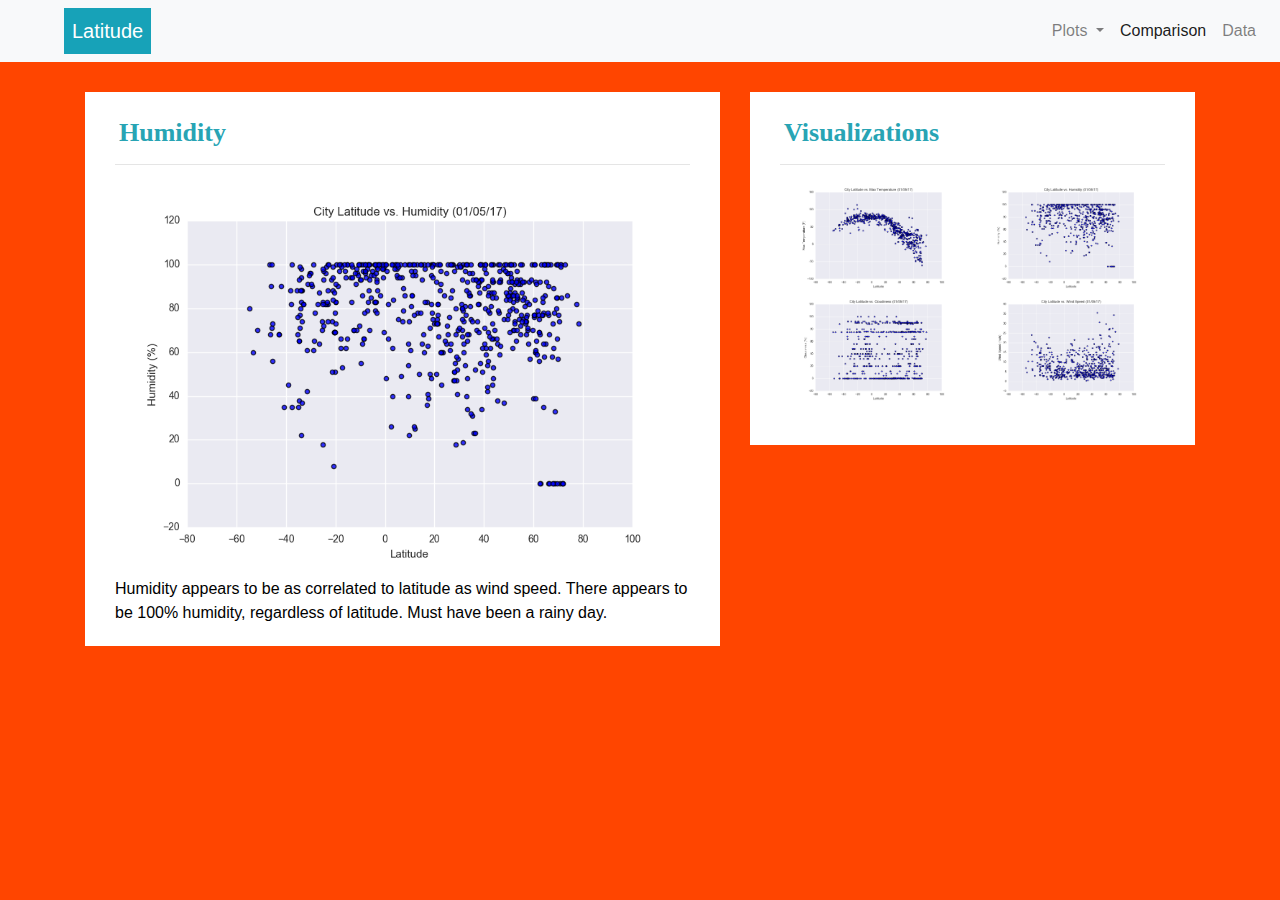
<file: humidity.html>
<!DOCTYPE html>


<html lang="en">
  <head>
    <meta charset="UTF-8" />
    <title>Web Challenge</title>

    <!-- Bring in our bootstrap stylesheet -->
    <link rel="stylesheet" href="https://stackpath.bootstrapcdn.com/bootstrap/4.3.1/css/bootstrap.min.css"
    integrity="sha384-ggOyR0iXCbMQv3Xipma34MD+dH/1fQ784/j6cY/iJTQUOhcWr7x9JvoRxT2MZw1T" crossorigin="anonymous">

    <script src="https://code.jquery.com/jquery-3.3.1.slim.min.js" integrity="sha384-q8i/X+965DzO0rT7abK41JStQIAqVgRVzpbzo5smXKp4YfRvH+8abtTE1Pi6jizo" crossorigin="anonymous"></script>
    <script src="https://cdnjs.cloudflare.com/ajax/libs/popper.js/1.14.7/umd/popper.min.js" integrity="sha384-UO2eT0CpHqdSJQ6hJty5KVphtPhzWj9WO1clHTMGa3JDZwrnQq4sF86dIHNDz0W1" crossorigin="anonymous"></script>
    <script src="https://stackpath.bootstrapcdn.com/bootstrap/4.3.1/js/bootstrap.min.js" integrity="sha384-JjSmVgyd0p3pXB1rRibZUAYoIIy6OrQ6VrjIEaFf/nJGzIxFDsf4x0xIM+B07jRM" crossorigin="anonymous"></script>

    <link rel="stylesheet" href="style.css">
  </head>

  <body>

   <!-- Define the Navigation Bar --> 
     
    <nav class="navbar navbar-expand-lg navbar-light bg-light">
      <a class="navbar-brand d-inline p-2 ml-5 bg-info text-white mb-0" href="./index.html">Latitude</a>

      <button class="navbar-toggler" type="button" data-toggle="collapse" data-target="#navbarSupportedContent" aria-controls="navbarSupportedContent" aria-expanded="false" aria-label="Toggle navigation">
        <span class="navbar-toggler-icon"></span>
      </button>
  
			        
      <div class="collapse navbar-collapse" id="navbarSupportedContent">
        <!--<ul class="navbar-nav mr-auto"> -->
				<ul class=" nav navbar-nav ml-auto">  
        	<li class="nav-item dropdown">
            <a class="nav-link dropdown-toggle" href="#" id="navbarDropdown" role="button" data-toggle="dropdown" aria-haspopup="true" aria-expanded="false">
              Plots
            </a>
            <div class="dropdown-menu" aria-labelledby="navbarDropdown">
              <a class="dropdown-item" href="./temperature.html">Temperature Plot</a>
              <a class="dropdown-item" href="./humidity.html">Humidity Plot</a>
              <a class="dropdown-item" href="./clouds.html">Cloudiness Plot</a>
              <a class="dropdown-item" href="./wind.html">Windspeed Plot</a>
              <div class="dropdown-divider"></div>
              <a class="dropdown-item" href="./index.html">Back to Home Page</a>
            </div>
          </li>
					
					<li class="nav-item active">
            <a class="nav-link" href="./comparisons.html">Comparison <span class="sr-only">(current)</span></a>
					</li>
					
          <li class="nav-item">
            <a class="nav-link" href="./data.html">Data</a>
          </li>

        </ul>
                    
      </div>
    </nav>

   
<!-- define the container to hold the temperature plot with description and the visualization plots -->
<!-- this first section creates the example plot and the description -->   

  <div class="container">
    <section class="row">
      <div class="col-lg-7 col-md-12">
          <div class="plot-content">
            <h1 class="plot-header">Humidity</h1>
            <hr>
            <img src="./images/Fig2.png" alt="Latitude vs. Humidity" id="other-image">

            <p>
              Humidity appears to be as correlated to latitude as wind speed. There appears
              to be 100% humidity, regardless of latitude. Must have been a rainy day.
            </p>
            
          </div>
        </div>
      
<!-- this section creates the visualization plots on the right --> 

      <div class="col-lg-5 col-md-12">
        <div class="visplot-content">
          <h2 class="plot-header">Visualizations</h2>
          <hr>
          <div class="container">

            <div class="row">

              <div class="col-6">
                <a href="./temperature.html">
                <img src="./images/Fig1.png"  alt="Latitude vs. Temperature" id="vis-image">
                </a>
              </div>
          
              <div class="col-6">
                <a href="./humidity.html">
                <img src="./images/Fig2.png" alt="Latitude vs. Humidity" id="vis-image">
                </a>
              </div>
          
              <div class="col-6">
                <a href="./clouds.html">
                <img src="./images/Fig3.png" alt="Latitude vs. Cloudiness" id="vis-image">
                </a>
              </div>

              <div class="col-6">
                <a href="./wind.html">
                <img src="./images/Fig4.png" alt="Latitude vs. Wind Speed" id="vis-image">
                </a>
              </div>
            </div>  
        </div>
        
        </div>
      </div>
    </div>  
  </body>
    

</html>
</file>
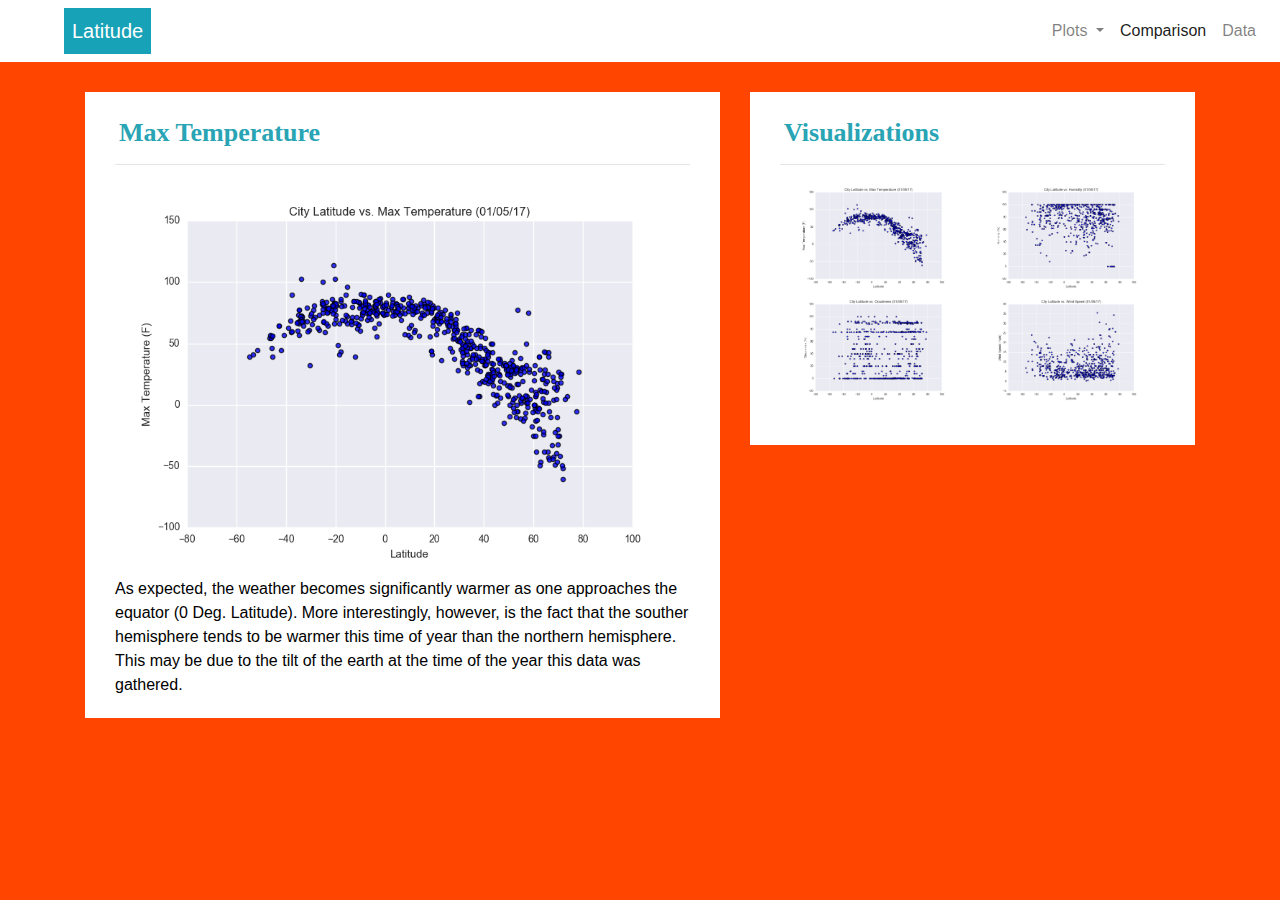
<file: temperature.html>
<!DOCTYPE html>


<html lang="en">
  <head>
    <meta charset="UTF-8" />
    <title>Web Challenge</title>

    <!-- Bring in our bootstrap stylesheet -->
    <link rel="stylesheet" href="https://stackpath.bootstrapcdn.com/bootstrap/4.3.1/css/bootstrap.min.css"
    integrity="sha384-ggOyR0iXCbMQv3Xipma34MD+dH/1fQ784/j6cY/iJTQUOhcWr7x9JvoRxT2MZw1T" crossorigin="anonymous">

    <script src="https://code.jquery.com/jquery-3.3.1.slim.min.js" integrity="sha384-q8i/X+965DzO0rT7abK41JStQIAqVgRVzpbzo5smXKp4YfRvH+8abtTE1Pi6jizo" crossorigin="anonymous"></script>
    <script src="https://cdnjs.cloudflare.com/ajax/libs/popper.js/1.14.7/umd/popper.min.js" integrity="sha384-UO2eT0CpHqdSJQ6hJty5KVphtPhzWj9WO1clHTMGa3JDZwrnQq4sF86dIHNDz0W1" crossorigin="anonymous"></script>
    <script src="https://stackpath.bootstrapcdn.com/bootstrap/4.3.1/js/bootstrap.min.js" integrity="sha384-JjSmVgyd0p3pXB1rRibZUAYoIIy6OrQ6VrjIEaFf/nJGzIxFDsf4x0xIM+B07jRM" crossorigin="anonymous"></script>

    <link rel="stylesheet" href="style.css">
  </head>

  <body>

   <!-- Define the Navigation Bar --> 
     
    <nav class="navbar navbar-expand-lg navbar-light bg-white">
      <a class="navbar-brand d-inline p-2 ml-5 bg-info text-white mb-0" href="./index.html">Latitude</a>

      <button class="navbar-toggler" type="button" data-toggle="collapse" data-target="#navbarSupportedContent" aria-controls="navbarSupportedContent" aria-expanded="false" aria-label="Toggle navigation">
        <span class="navbar-toggler-icon"></span>
      </button>
  
			        
      <div class="collapse navbar-collapse" id="navbarSupportedContent">
        <!--<ul class="navbar-nav mr-auto"> -->
				<ul class=" nav navbar-nav ml-auto">  
        	<li class="nav-item dropdown">
            <a class="nav-link dropdown-toggle" href="#" id="navbarDropdown" role="button" data-toggle="dropdown" aria-haspopup="true" aria-expanded="false">
              Plots
            </a>
            <div class="dropdown-menu" aria-labelledby="navbarDropdown">
              <a class="dropdown-item" href="./temperature.html">Temperature Plot</a>
              <a class="dropdown-item" href="./humidity.html">Humidity Plot</a>
              <a class="dropdown-item" href="./clouds.html">Cloudiness Plot</a>
              <a class="dropdown-item" href="./wind.html">Windspeed Plot</a>
              <div class="dropdown-divider"></div>
              <a class="dropdown-item" href="./index.html">Back to Home Page</a>
            </div>
          </li>
					
					<li class="nav-item active">
            <a class="nav-link" href="./comparisons.html">Comparison <span class="sr-only">(current)</span></a>
					</li>
					
          <li class="nav-item">
            <a class="nav-link" href="./data.html">Data</a>
          </li>

        </ul>
                    
      </div>
    </nav>

   
<!-- define the container to hold the temperature plot with description and the visualisations plots -->
<!-- this first section creates the example plot and the description -->   

  <div class="container">
    <section class="row">
      <div class="col-lg-7 col-md-12">
          <div class="plot-content">
            <h1 class="plot-header">Max Temperature</h1>
            <hr>
            <img src="./images/Fig1.png" alt="Latitude vs. Temperature" id="other-image">

            <p>
              As expected, the weather becomes significantly warmer as one approaches the equator (0
              Deg. Latitude). More interestingly, however, is the fact that the souther hemisphere tends to
              be warmer this time of year than the northern hemisphere. This may be due to the tilt of the
              earth at the time of the year this data was gathered.
            </p>
            
          </div>
        </div>
      
<!-- this section creates the visualization plots on the right --> 

      <div class="col-lg-5 col-md-12">
        <div class="visplot-content">
          <h2 class="plot-header">Visualizations</h2>
          <hr>
          <div class="container">

            <div class="row">

              <div class="col-6">
                <a href="./temperature.html">
                <img src="./images/Fig1.png"  alt="Latitude vs. Temperature" id="vis-image">
                </a>
              </div>
          
              <div class="col-6">
                <a href="./humidity.html">
                <img src="./images/Fig2.png" alt="Latitude vs. Humidity" id="vis-image">
                </a>
              </div>
          
              <div class="col-6">
                <a href="./clouds.html">
                <img src="./images/Fig3.png" alt="Latitude vs. Cloudiness" id="vis-image">
                </a>
              </div>

              <div class="col-6">
                <a href="./wind.html">
                <img src="./images/Fig4.png" alt="Latitude vs. Wind Speed" id="vis-image">
                </a>
              </div>
            </div>  
        </div>
        
        </div>
      </div>
  </div>  

  </body>
    

</html>
</file>
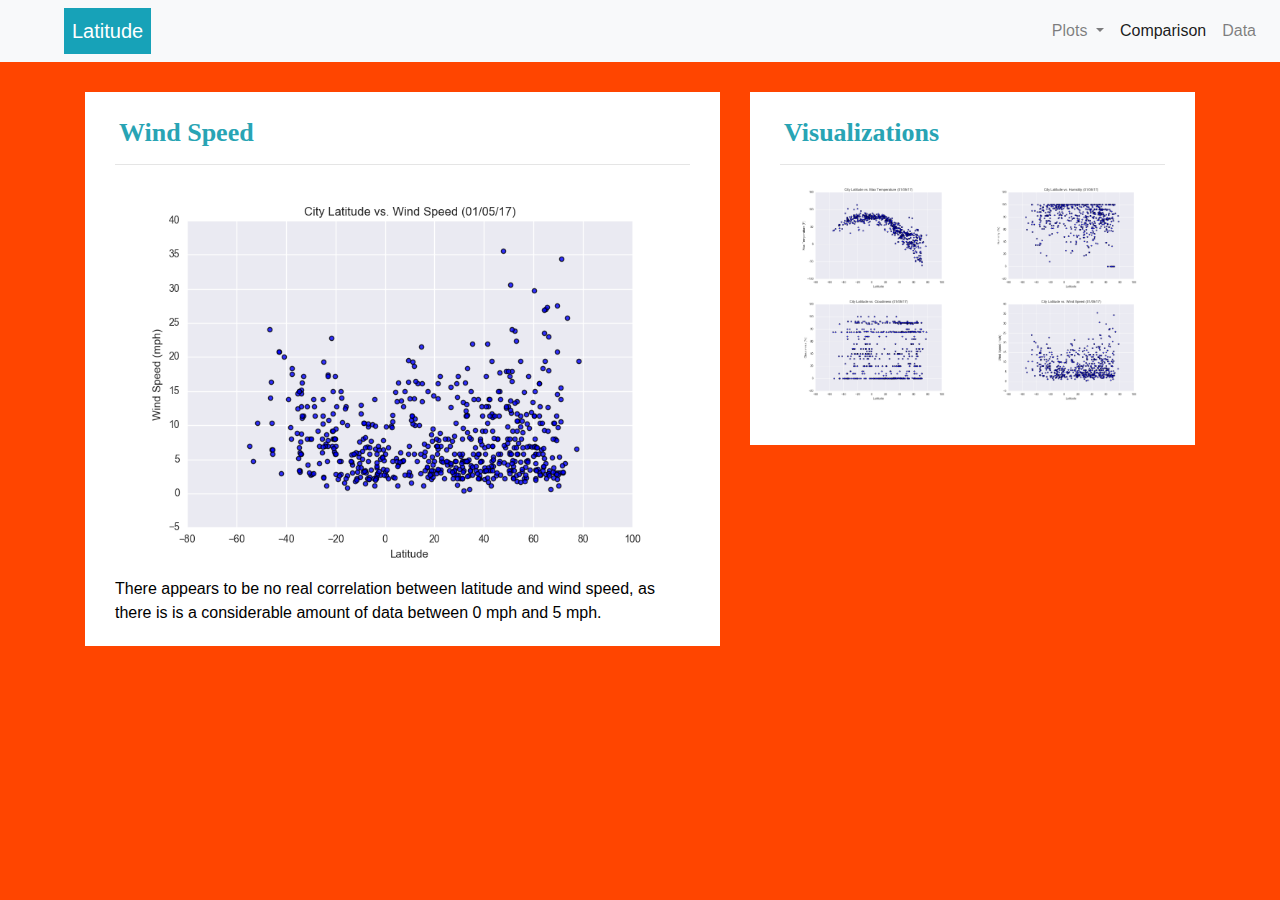
<file: wind.html>
<!DOCTYPE html>


<html lang="en">
  <head>
    <meta charset="UTF-8" />
    <title>Web Challenge</title>

    <!-- Bring in our bootstrap stylesheet -->
    <link rel="stylesheet" href="https://stackpath.bootstrapcdn.com/bootstrap/4.3.1/css/bootstrap.min.css"
    integrity="sha384-ggOyR0iXCbMQv3Xipma34MD+dH/1fQ784/j6cY/iJTQUOhcWr7x9JvoRxT2MZw1T" crossorigin="anonymous">

    <script src="https://code.jquery.com/jquery-3.3.1.slim.min.js" integrity="sha384-q8i/X+965DzO0rT7abK41JStQIAqVgRVzpbzo5smXKp4YfRvH+8abtTE1Pi6jizo" crossorigin="anonymous"></script>
    <script src="https://cdnjs.cloudflare.com/ajax/libs/popper.js/1.14.7/umd/popper.min.js" integrity="sha384-UO2eT0CpHqdSJQ6hJty5KVphtPhzWj9WO1clHTMGa3JDZwrnQq4sF86dIHNDz0W1" crossorigin="anonymous"></script>
    <script src="https://stackpath.bootstrapcdn.com/bootstrap/4.3.1/js/bootstrap.min.js" integrity="sha384-JjSmVgyd0p3pXB1rRibZUAYoIIy6OrQ6VrjIEaFf/nJGzIxFDsf4x0xIM+B07jRM" crossorigin="anonymous"></script>

    <link rel="stylesheet" href="style.css">
  </head>

  <body>

   <!-- Define the Navigation Bar --> 

    <nav class="navbar navbar-expand-lg navbar-light bg-light">
      <a class="navbar-brand d-inline p-2 ml-5 bg-info text-white mb-0" href="./index.html">Latitude</a>

      <button class="navbar-toggler" type="button" data-toggle="collapse" data-target="#navbarSupportedContent" aria-controls="navbarSupportedContent" aria-expanded="false" aria-label="Toggle navigation">
        <span class="navbar-toggler-icon"></span>
      </button>
  
			        
      <div class="collapse navbar-collapse" id="navbarSupportedContent">
        <!--<ul class="navbar-nav mr-auto"> -->
				<ul class=" nav navbar-nav ml-auto">  
        	<li class="nav-item dropdown">
            <a class="nav-link dropdown-toggle" href="#" id="navbarDropdown" role="button" data-toggle="dropdown" 
              aria-haspopup="true" aria-expanded="false">
              Plots
            </a>
            <div class="dropdown-menu" aria-labelledby="navbarDropdown">
              <a class="dropdown-item" href="./temperature.html">Temperature Plot</a>
              <a class="dropdown-item" href="./humidity.html">Humidity Plot</a>
              <a class="dropdown-item" href="./clouds.html">Cloudiness Plot</a>
              <a class="dropdown-item" href="./wind.html">Windspeed Plot</a>
              <div class="dropdown-divider"></div>
              <a class="dropdown-item" href="./index.html">Back to Home Page</a>
            </div>
          </li>
					
					<li class="nav-item active">
            <a class="nav-link" href="./comparisons.html">Comparison <span class="sr-only">(current)</span></a>
					</li>
					
          <li class="nav-item">
            <a class="nav-link" href="./data.html">Data</a>
          </li>

        </ul>
                    
      </div>
    </nav>


<!-- define the container to hold the temperature plot with description and the visualization plots -->
<!-- this first section creates the example plot and the description -->   

<div class="container">
  <section class="row">
    <div class="col-lg-7 col-md-12">
        <div class="plot-content">
          <h1 class="plot-header">Wind Speed</h1>
          <hr>
          <img src="./images/Fig4.png" alt="Latitude vs. Wind Speed" id="other-image">

          <p>
            There appears to be no real correlation between latitude and wind speed, as
            there is is a considerable amount of data between 0 mph and 5 mph.  
          </p>
          
        </div>
      </div>
    
<!-- this section creates the visualization plots on the right --> 

    <div class="col-lg-5 col-md-12">
      <div class="visplot-content">
        <h2 class="plot-header">Visualizations</h2>
        <hr>
        <div class="container">

          <div class="row">

            <div class="col-6">
              <a href="./temperature.html">
              <img src="./images/Fig1.png"  alt="Latitude vs. Temperature" id="vis-image">
              </a>
            </div>
        
            <div class="col-6">
              <a href="./humidity.html">
              <img src="./images/Fig2.png" alt="Latitude vs. Humidity" id="vis-image">
              </a>
            </div>
        
            <div class="col-6">
              <a href="./clouds.html">
              <img src="./images/Fig3.png" alt="Latitude vs. Cloudiness" id="vis-image">
              </a>
            </div>

            <div class="col-6">
              <a href="./wind.html">
              <img src="./images/Fig4.png" alt="Latitude vs. Wind Speed" id="vis-image">
              </a>
            </div>
          </div>  
      </div>
      
      </div>
    </div>
  </div>  
        

  </body>
    

</html>
</file>
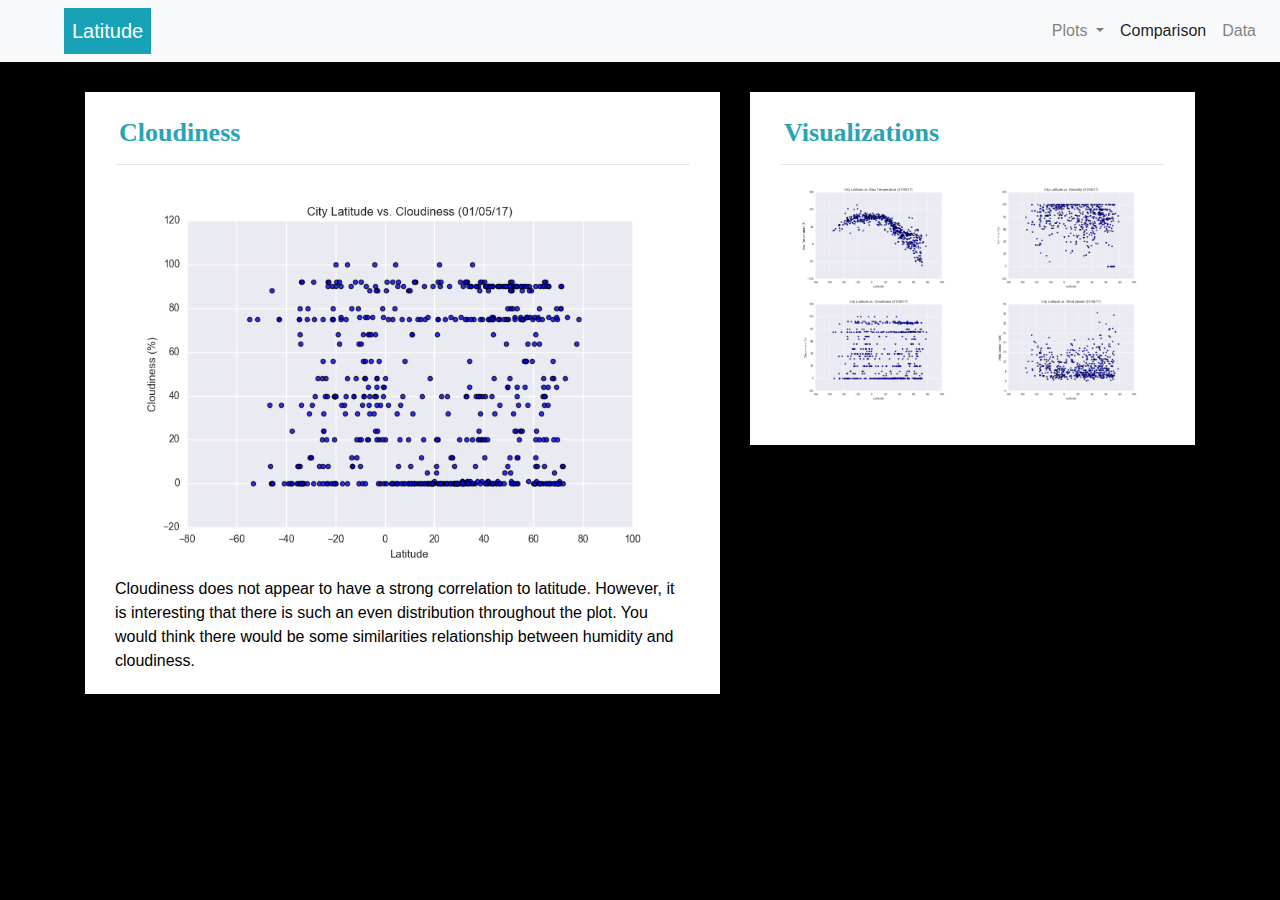
<file: WebVisualizations/clouds.html>
<!DOCTYPE html>


<html lang="en">
  <head>
    <meta charset="UTF-8" />
    <title>Web Challenge</title>

    <!-- Bring in our bootstrap stylesheet -->
    <link rel="stylesheet" href="https://stackpath.bootstrapcdn.com/bootstrap/4.3.1/css/bootstrap.min.css"
    integrity="sha384-ggOyR0iXCbMQv3Xipma34MD+dH/1fQ784/j6cY/iJTQUOhcWr7x9JvoRxT2MZw1T" crossorigin="anonymous">

    <script src="https://code.jquery.com/jquery-3.3.1.slim.min.js" integrity="sha384-q8i/X+965DzO0rT7abK41JStQIAqVgRVzpbzo5smXKp4YfRvH+8abtTE1Pi6jizo" crossorigin="anonymous"></script>
    <script src="https://cdnjs.cloudflare.com/ajax/libs/popper.js/1.14.7/umd/popper.min.js" integrity="sha384-UO2eT0CpHqdSJQ6hJty5KVphtPhzWj9WO1clHTMGa3JDZwrnQq4sF86dIHNDz0W1" crossorigin="anonymous"></script>
    <script src="https://stackpath.bootstrapcdn.com/bootstrap/4.3.1/js/bootstrap.min.js" integrity="sha384-JjSmVgyd0p3pXB1rRibZUAYoIIy6OrQ6VrjIEaFf/nJGzIxFDsf4x0xIM+B07jRM" crossorigin="anonymous"></script>

    <link rel="stylesheet" href="style.css">
  </head>

  <body>

   <!-- Define the Navigation Bar -->   
   
    <nav class="navbar navbar-expand-lg navbar-light bg-light">
      <a class="navbar-brand d-inline p-2 ml-5 bg-info text-white mb-0" href="./landing.html">Latitude</a>

      <button class="navbar-toggler" type="button" data-toggle="collapse" data-target="#navbarSupportedContent" aria-controls="navbarSupportedContent" aria-expanded="false" aria-label="Toggle navigation">
        <span class="navbar-toggler-icon"></span>
      </button>
  
			        
      <div class="collapse navbar-collapse" id="navbarSupportedContent">
        <!--<ul class="navbar-nav mr-auto"> -->
				<ul class=" nav navbar-nav ml-auto">  
        	<li class="nav-item dropdown">
            <a class="nav-link dropdown-toggle" href="#" id="navbarDropdown" role="button" data-toggle="dropdown" aria-haspopup="true" aria-expanded="false">
              Plots
            </a>
            <div class="dropdown-menu" aria-labelledby="navbarDropdown">
              <a class="dropdown-item" href="./temperature.html">Temperature Plot</a>
              <a class="dropdown-item" href="./humidity.html">Humidity Plot</a>
              <a class="dropdown-item" href="./clouds.html">Cloudiness Plot</a>
              <a class="dropdown-item" href="./wind.html">Windspeed Plot</a>
              <div class="dropdown-divider"></div>
              <a class="dropdown-item" href="./landing.html">Back to Home Page</a>

            </div>
          </li>
					
					<li class="nav-item active">
            <a class="nav-link" href="./comparisons.html">Comparison <span class="sr-only">(current)</span></a>
					</li>
					
          <li class="nav-item">
            <a class="nav-link" href="./data.html">Data</a>
          </li>

        </ul>
                    
      </div>
    </nav>

   
<!-- define the container to hold the temperature plot with description and the visualisations plots -->
<!-- this first section creates the example plot and the description -->   

  <div class="container">
    <section class="row">
      <div class="col-lg-7 col-md-12">
          <div class="plot-content">
            <h1 class="plot-header">Cloudiness</h1>
            <hr>
            <img src="./images/Fig3.png" alt="Latitude vs. Cloudiness" id="other-image">

            <p>
              Cloudiness does not appear to have a strong correlation to latitude. However,
              it is interesting that there is such an even distribution throughout the plot.
              You would think there would be some similarities relationship between humidity 
              and cloudiness.       
            </p>
            
          </div>
        </div>
      
<!-- this section creates the visualization plots on the right --> 

      <div class="col-lg-5 col-md-12">
        <div class="visplot-content">
          <h2 class="plot-header">Visualizations</h2>
          <hr>
          <div class="container">

            <div class="row">

              <div class="col-6">
                <a href="./temperature.html">
                <img src="./images/Fig1.png"  alt="Latitude vs. Temperature" id="vis-image">
                </a>
              </div>
          
              <div class="col-6">
                <a href="./humidity.html">
                <img src="./images/Fig2.png" alt="Latitude vs. Humidity" id="vis-image">
                </a>
              </div>
          
              <div class="col-6">
                <a href="./clouds.html">
                <img src="./images/Fig3.png" alt="Latitude vs. Cloudiness" id="vis-image">
                </a>
              </div>

              <div class="col-6">
                <a href="./wind.html">
                <img src="./images/Fig4.png" alt="Latitude vs. Wind Speed" id="vis-image">
                </a>
              </div>
            </div>  
        </div>
        
        </div>
      </div>
  </div>  

  </body>
    

</html>
</file>
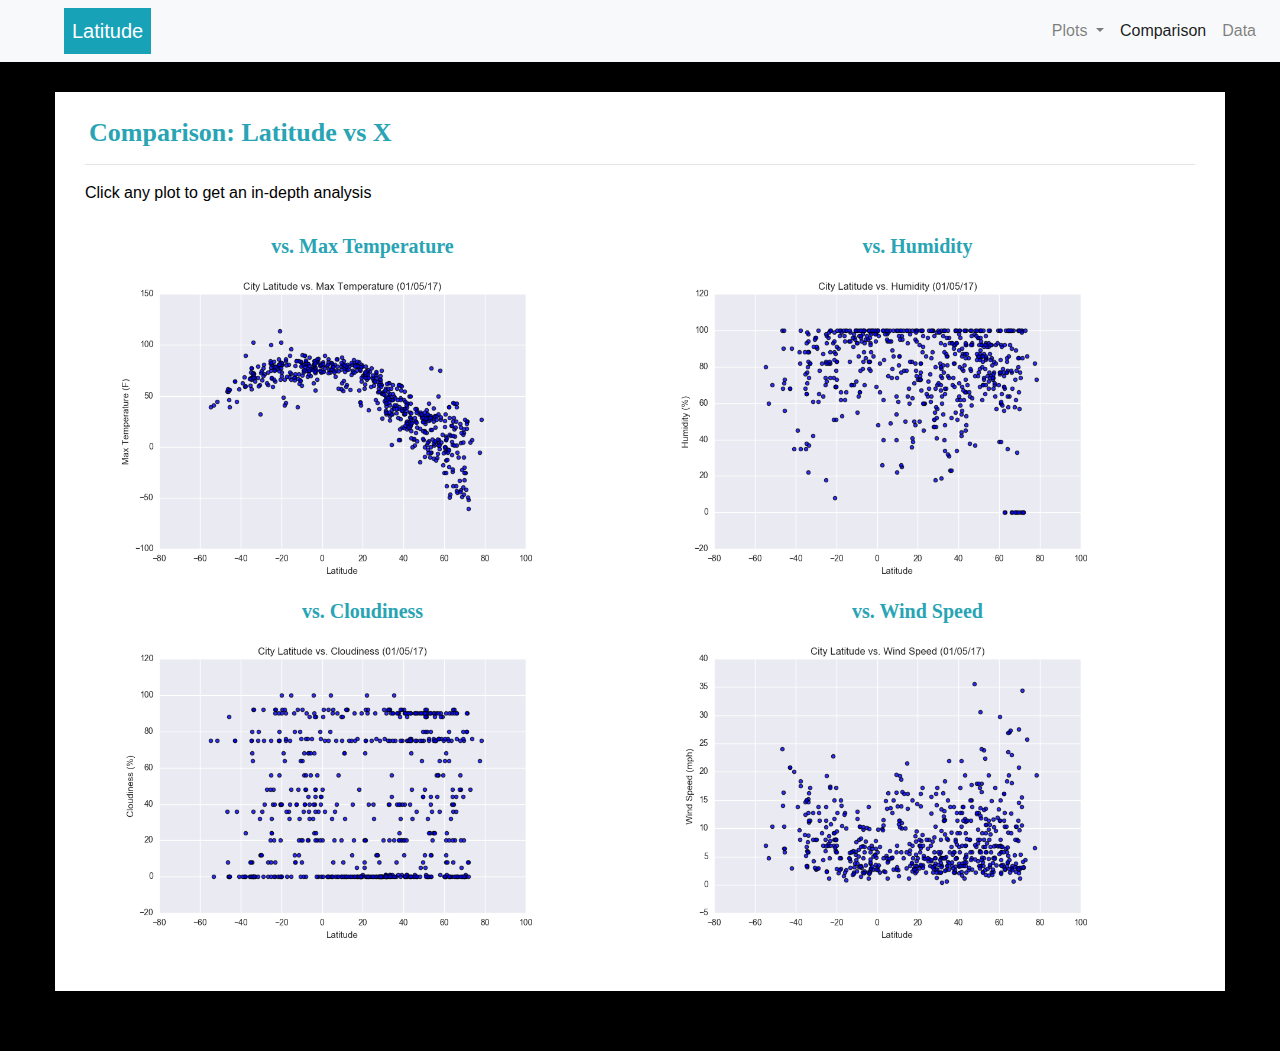
<file: WebVisualizations/comparisons.html>
<!DOCTYPE html>


<html lang="en">
  <head>
    <meta charset="UTF-8" />
    <title>Web Challenge</title>

    <!-- Bring in our bootstrap stylesheet -->
    <link rel="stylesheet" href="https://stackpath.bootstrapcdn.com/bootstrap/4.3.1/css/bootstrap.min.css"
    integrity="sha384-ggOyR0iXCbMQv3Xipma34MD+dH/1fQ784/j6cY/iJTQUOhcWr7x9JvoRxT2MZw1T" crossorigin="anonymous">

    <script src="https://code.jquery.com/jquery-3.3.1.slim.min.js" integrity="sha384-q8i/X+965DzO0rT7abK41JStQIAqVgRVzpbzo5smXKp4YfRvH+8abtTE1Pi6jizo" crossorigin="anonymous"></script>
    <script src="https://cdnjs.cloudflare.com/ajax/libs/popper.js/1.14.7/umd/popper.min.js" integrity="sha384-UO2eT0CpHqdSJQ6hJty5KVphtPhzWj9WO1clHTMGa3JDZwrnQq4sF86dIHNDz0W1" crossorigin="anonymous"></script>
    <script src="https://stackpath.bootstrapcdn.com/bootstrap/4.3.1/js/bootstrap.min.js" integrity="sha384-JjSmVgyd0p3pXB1rRibZUAYoIIy6OrQ6VrjIEaFf/nJGzIxFDsf4x0xIM+B07jRM" crossorigin="anonymous"></script>

    <link rel="stylesheet" href="style.css">
  </head>

  <body>

  <!-- Define the Navigation Bar -->  
  
    <nav class="navbar navbar-expand-lg navbar-light bg-light">
      <a class="navbar-brand d-inline p-2 ml-5 bg-info text-white mb-0" href="./landing.html">Latitude</a>

      <button class="navbar-toggler" type="button" data-toggle="collapse" data-target="#navbarSupportedContent" aria-controls="navbarSupportedContent" aria-expanded="false" aria-label="Toggle navigation">
        <span class="navbar-toggler-icon"></span>
      </button>
  
			        
      <div class="collapse navbar-collapse" id="navbarSupportedContent">
        <!--<ul class="navbar-nav mr-auto"> -->
				<ul class=" nav navbar-nav ml-auto">  
        	<li class="nav-item dropdown">
            <a class="nav-link dropdown-toggle" href="#" id="navbarDropdown" role="button" data-toggle="dropdown" aria-haspopup="true" aria-expanded="false">
              Plots
            </a>
            <div class="dropdown-menu" aria-labelledby="navbarDropdown">
              <a class="dropdown-item" href="./temperature.html">Temperature Plot</a>
              <a class="dropdown-item" href="./humidity.html">Humidity Plot</a>
              <a class="dropdown-item" href="./clouds.html">Cloudiness Plot</a>
              <a class="dropdown-item" href="./wind.html">Windspeed Plot</a>
              <div class="dropdown-divider"></div>
              <a class="dropdown-item" href="./landing.html">Back to Home Page</a>
            </div>
          </li>
					
					<li class="nav-item active">
            <a class="nav-link" href="./comparisons.html">Comparison <span class="sr-only">(current)</span></a>
					</li>
					
          <li class="nav-item">
            <a class="nav-link" href="./data.html">Data</a>
          </li>

        </ul>
                    
      </div>
    </nav>


    
<!-- this section creates the comparison plots on the right --> 

    <div class="col-12">
      <div class="compplot-content">
        <h2 class="plot-header">Comparison: Latitude vs X</h2>
        <hr>

        <p> Click any plot to get an in-depth analysis</p>

        <div class="container">

          <div class="row">

            <div class="col-lg-6 col-md-12">
              <div class="comp-title">vs. Max Temperature</div>
              <a href="./temperature.html">
                <img src="./images/Fig1.png"  alt="Latitude vs. Temperature" id="comp-image" >
              </a>
            </div>
            
        
            <div class="col-lg-6 col-md-12">
              <div class="comp-title">vs. Humidity</div>
              <a href="./humidity.html">
              <img src="./images/Fig2.png" alt="Latitude vs. Humidity" id="comp-image">
              </a>
            </div>
        
            <div class="col-lg-6 col-md-12">
              <div class="comp-title">vs. Cloudiness</div>
              <a href="./clouds.html">
              <img src="./images/Fig3.png" alt="Latitude vs. Cloudiness" id="comp-image">
              </a>
            </div>

            <div class="col-lg-6 col-md-12">
              <div class="comp-title">vs. Wind Speed</div>
              <a href="./wind.html">
              <img src="./images/Fig4.png" alt="Latitude vs. Wind Speed" id="comp-image">
              </a>
            </div>
          </div>  
      </div>
      
      </div>
    </div>
</div>  

  </body>
    

</html>
</file>
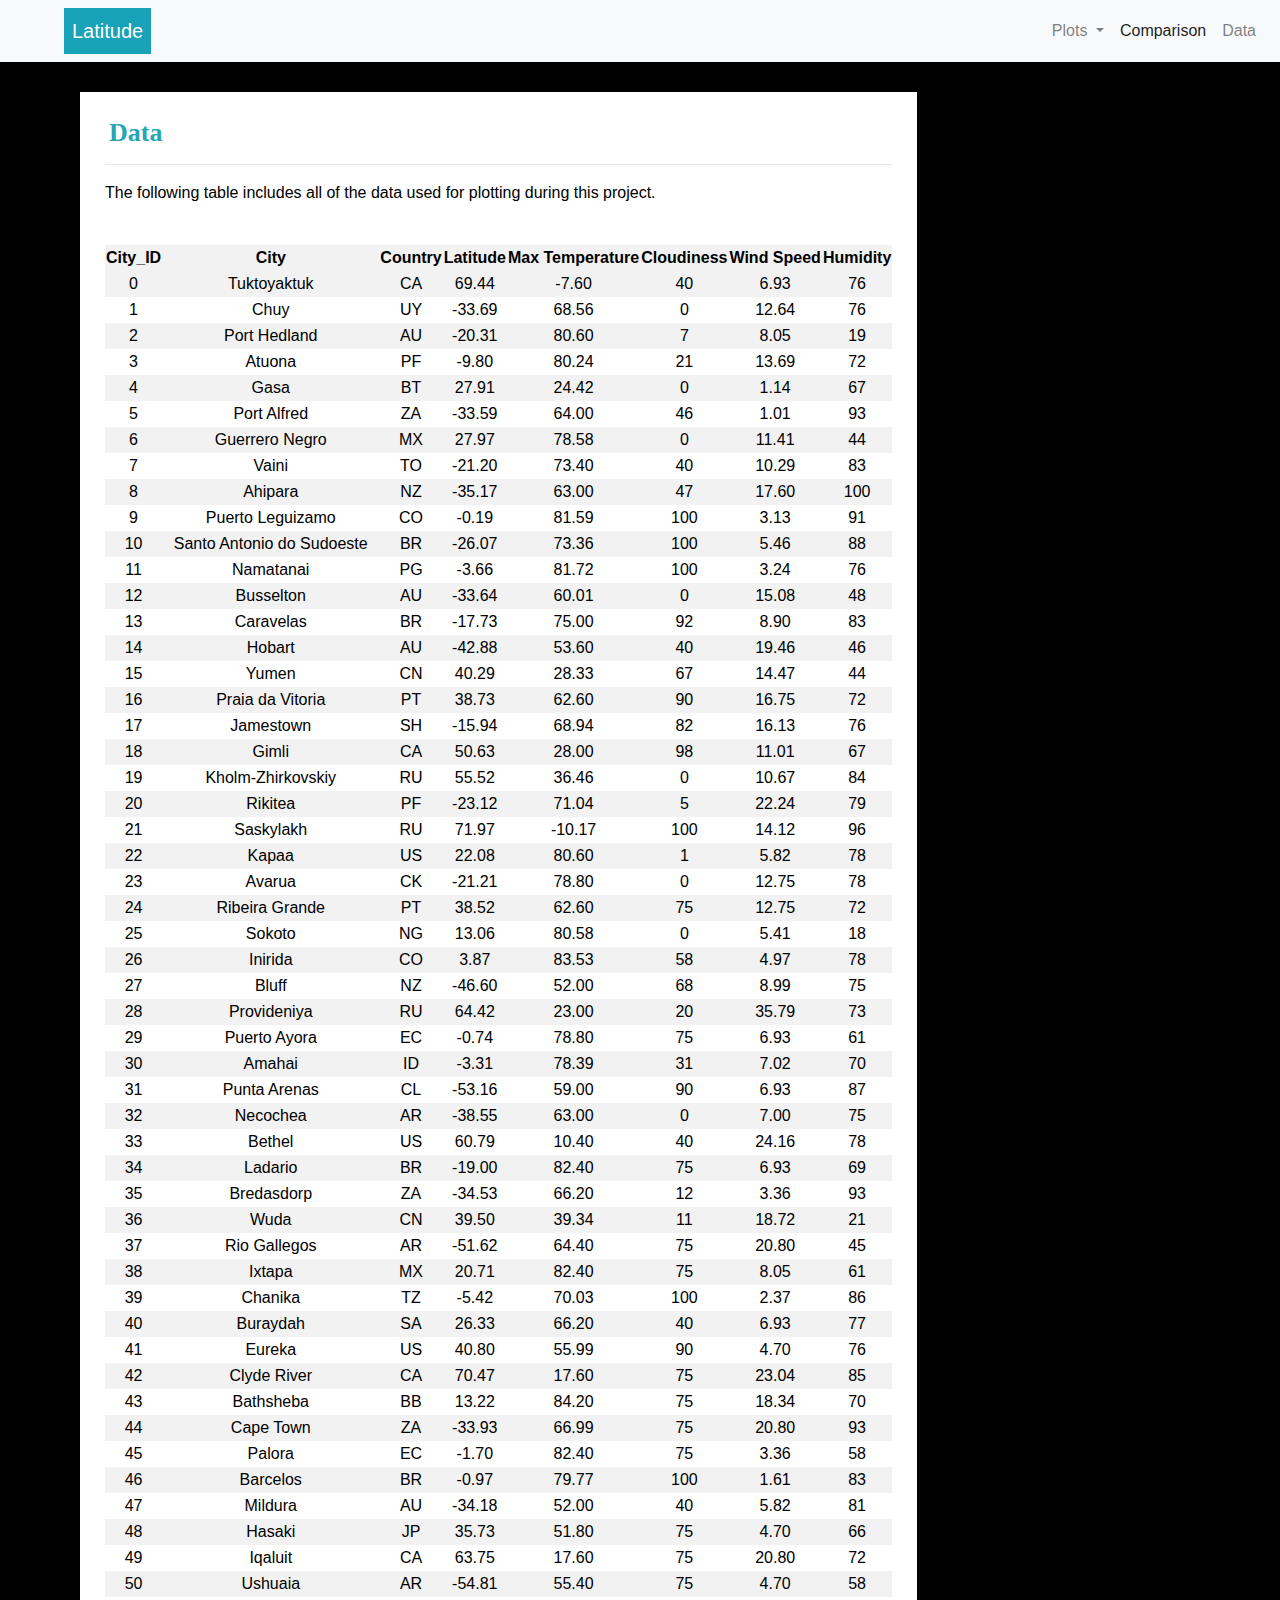
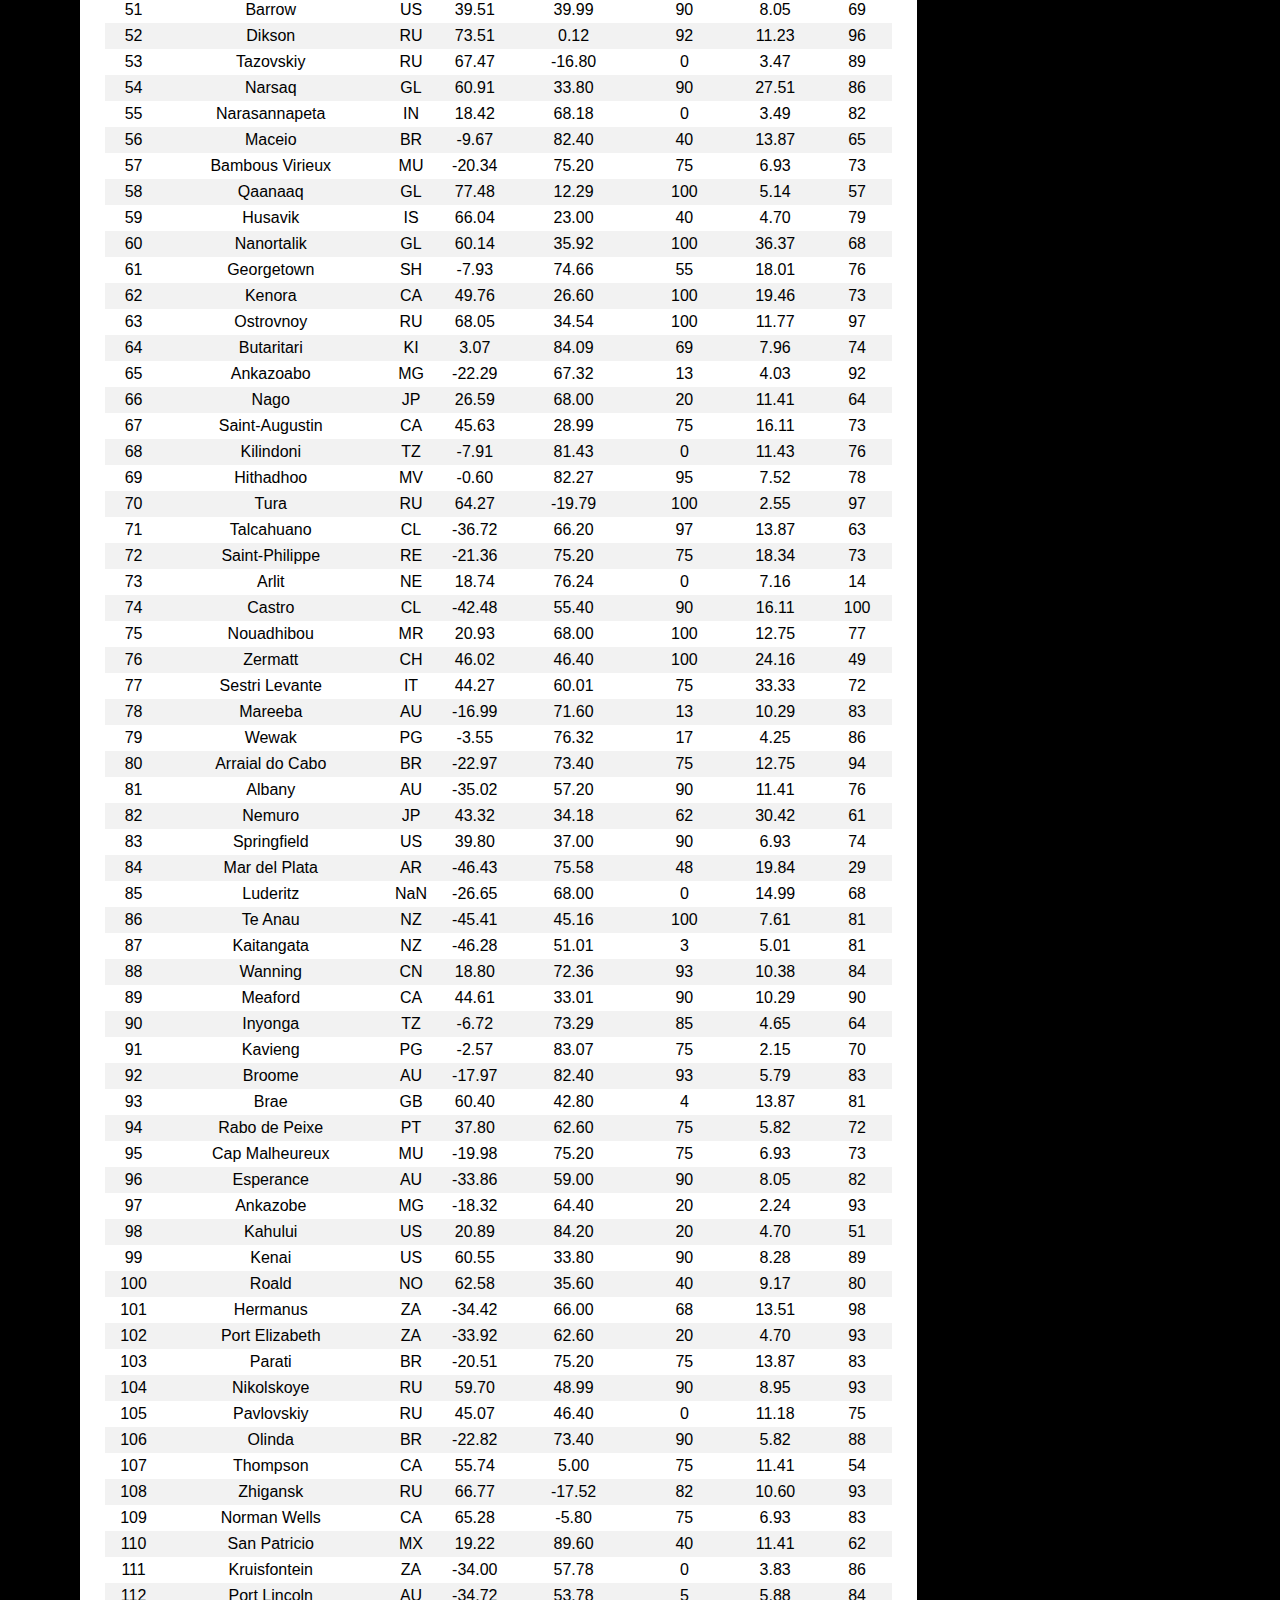
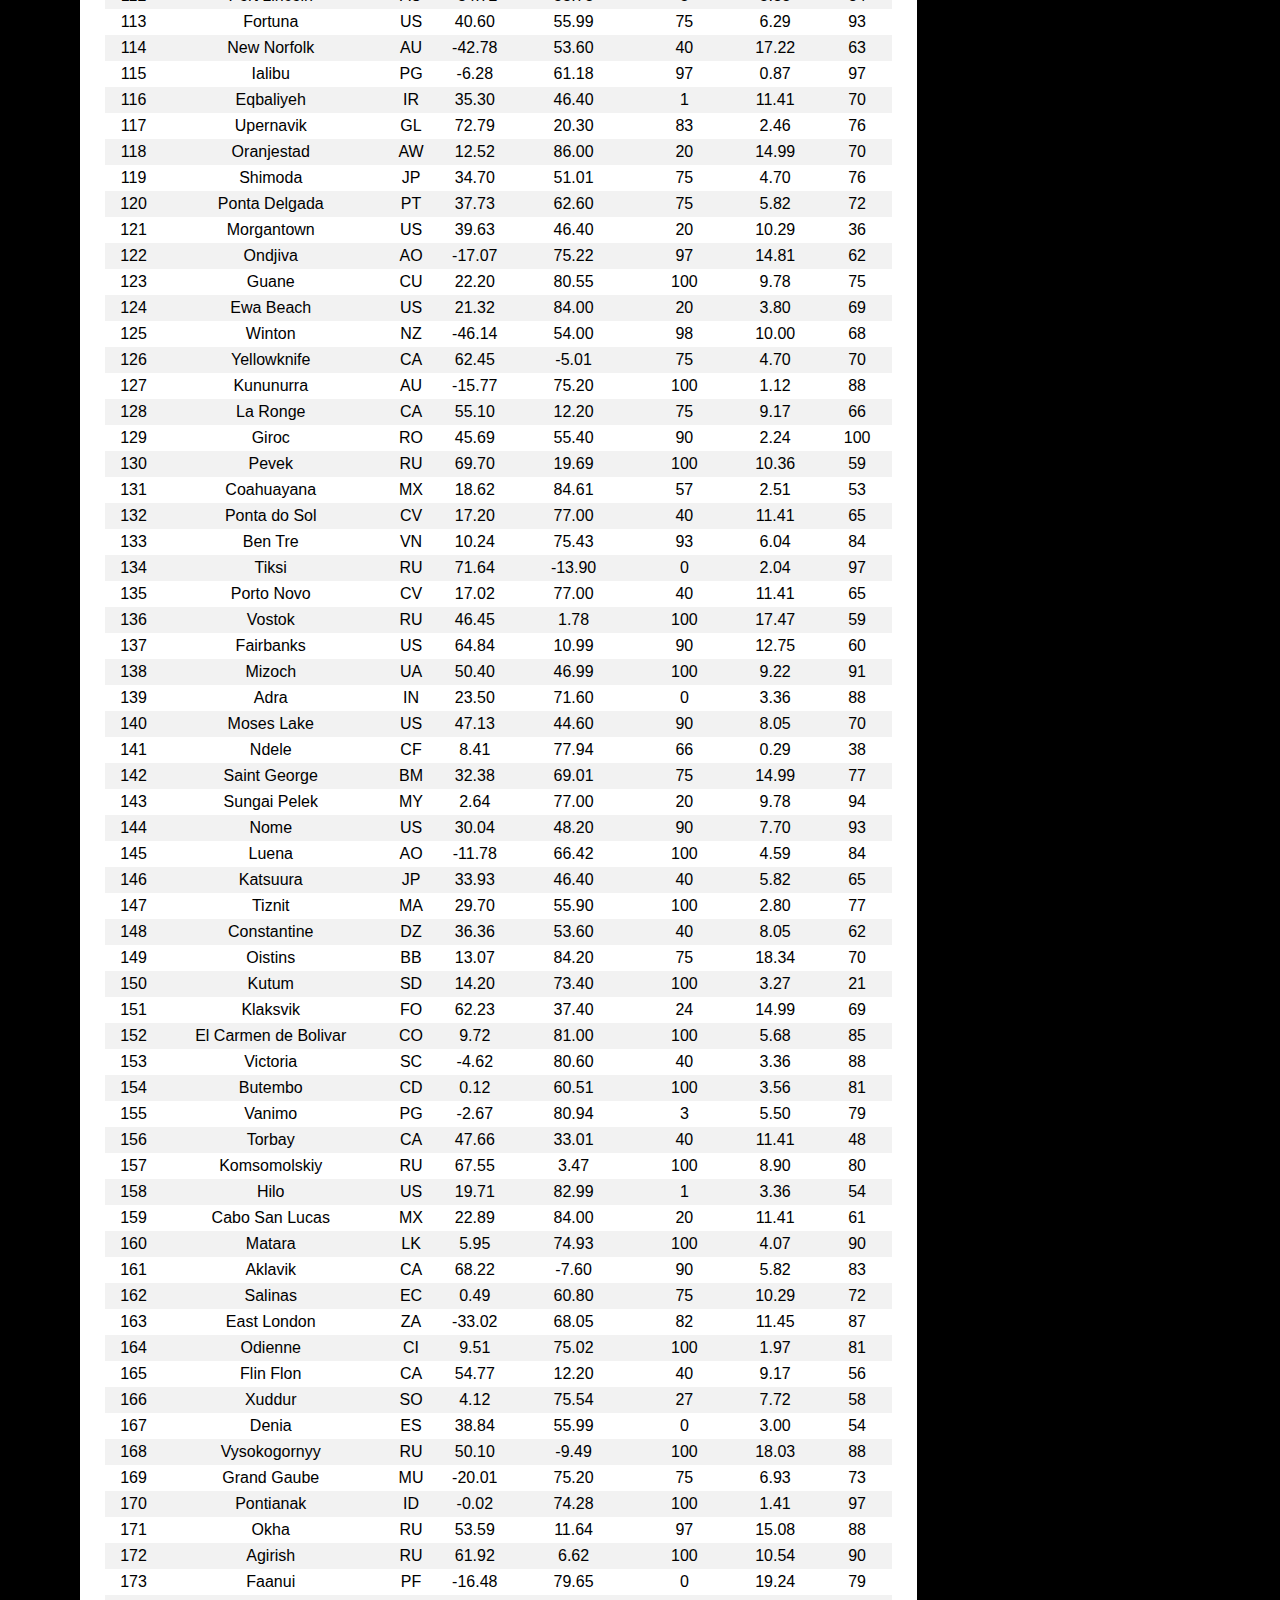
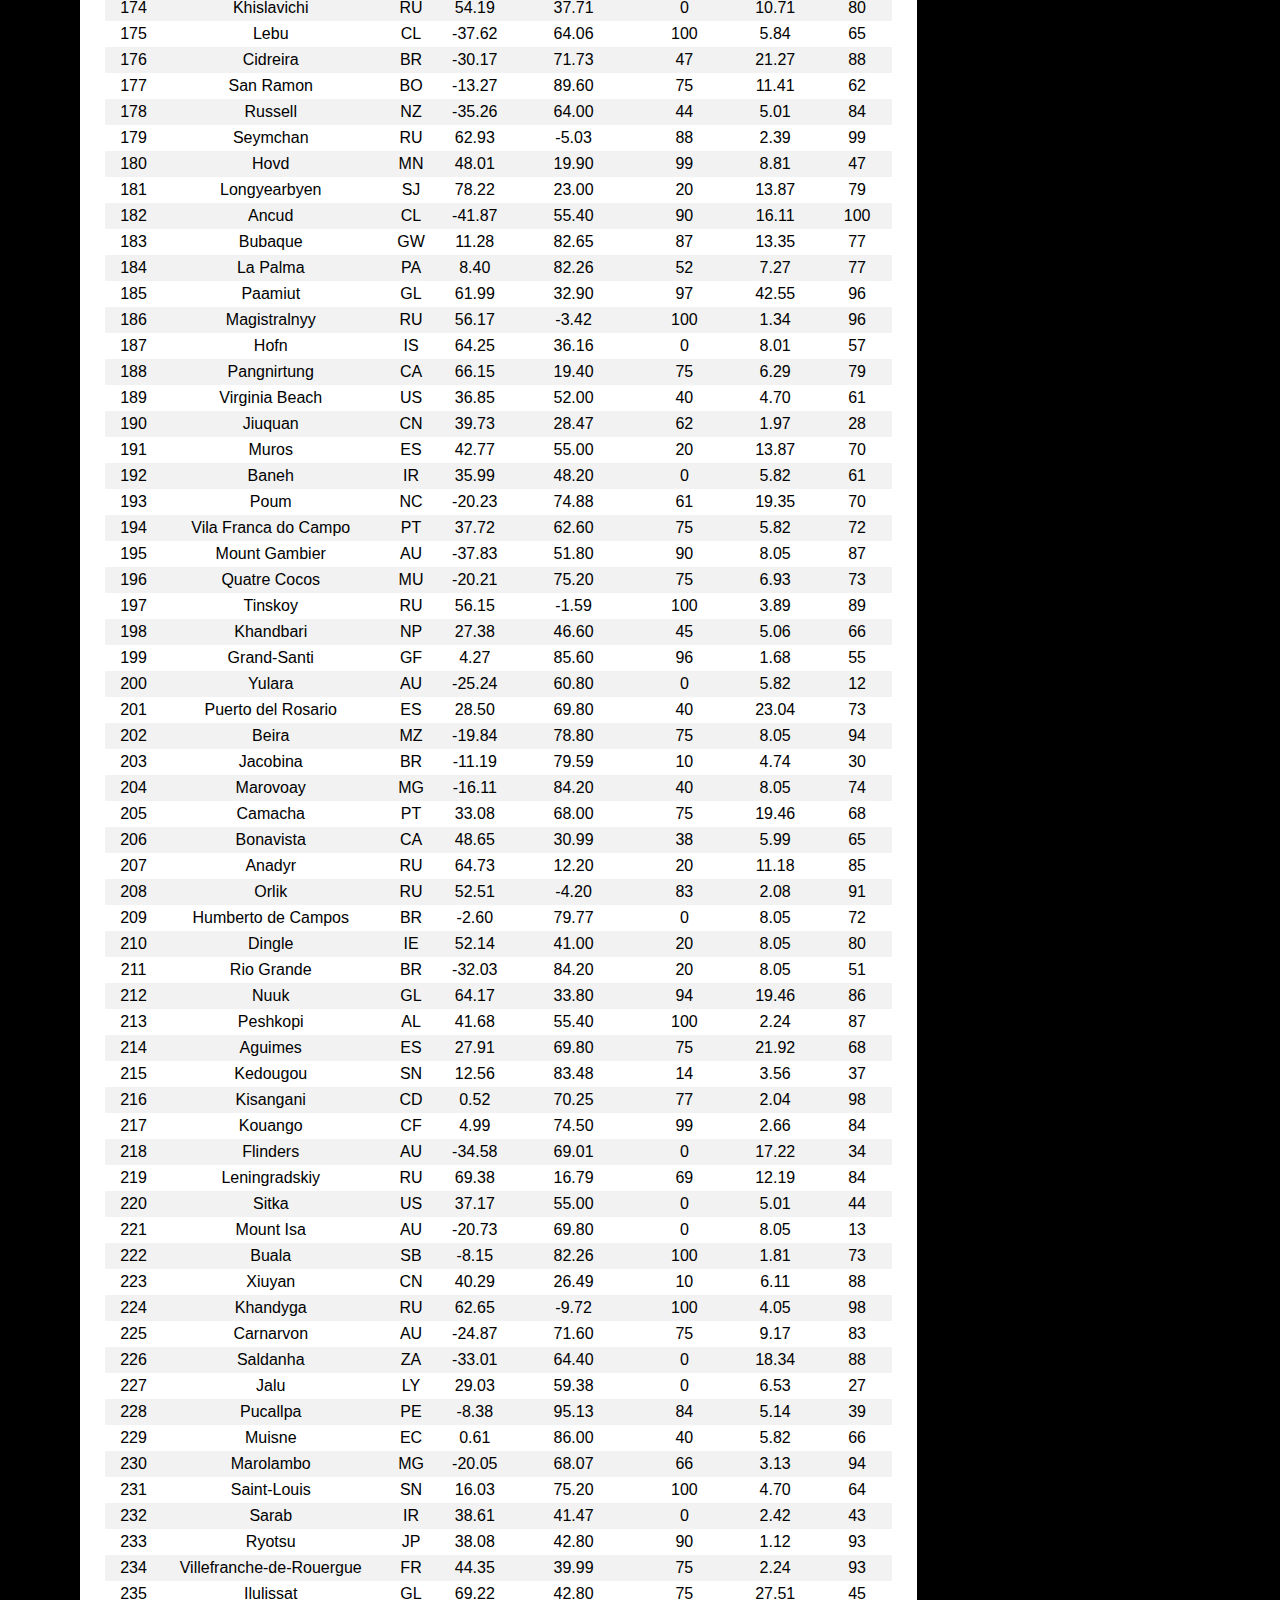
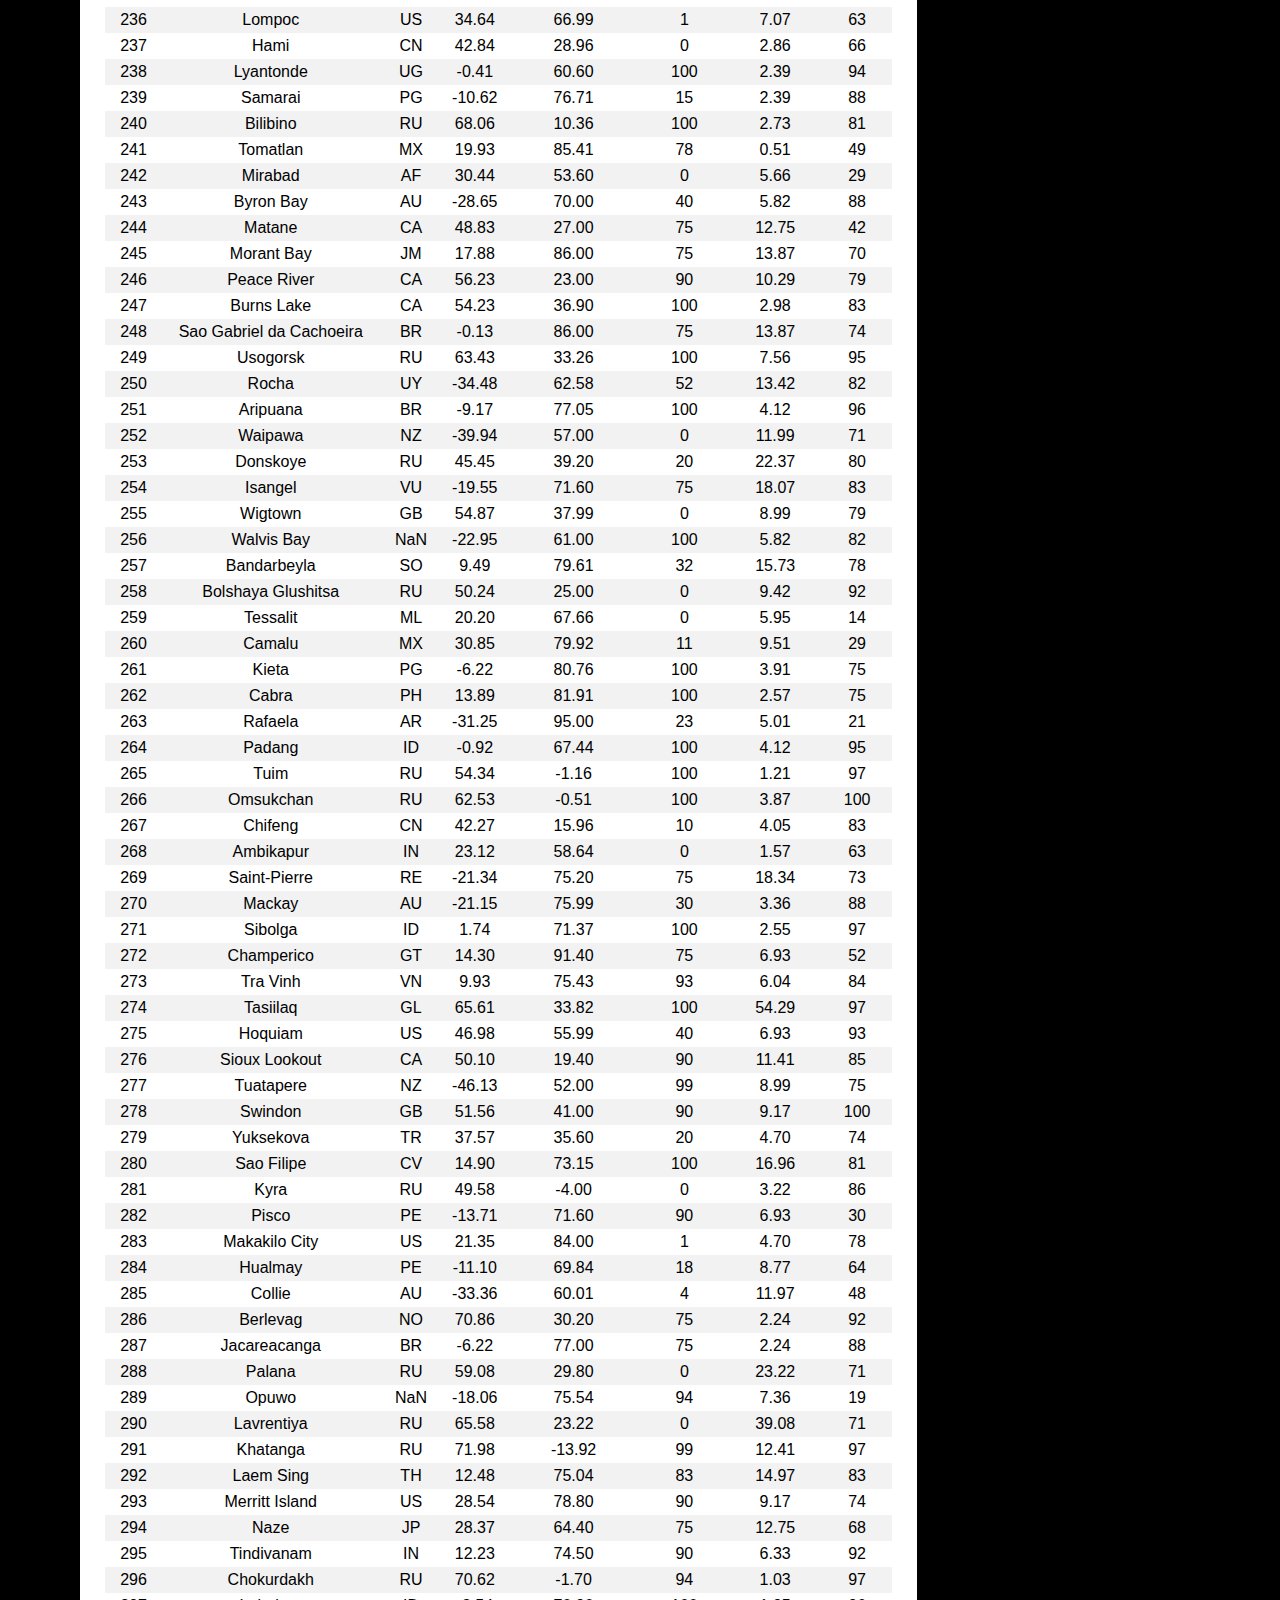
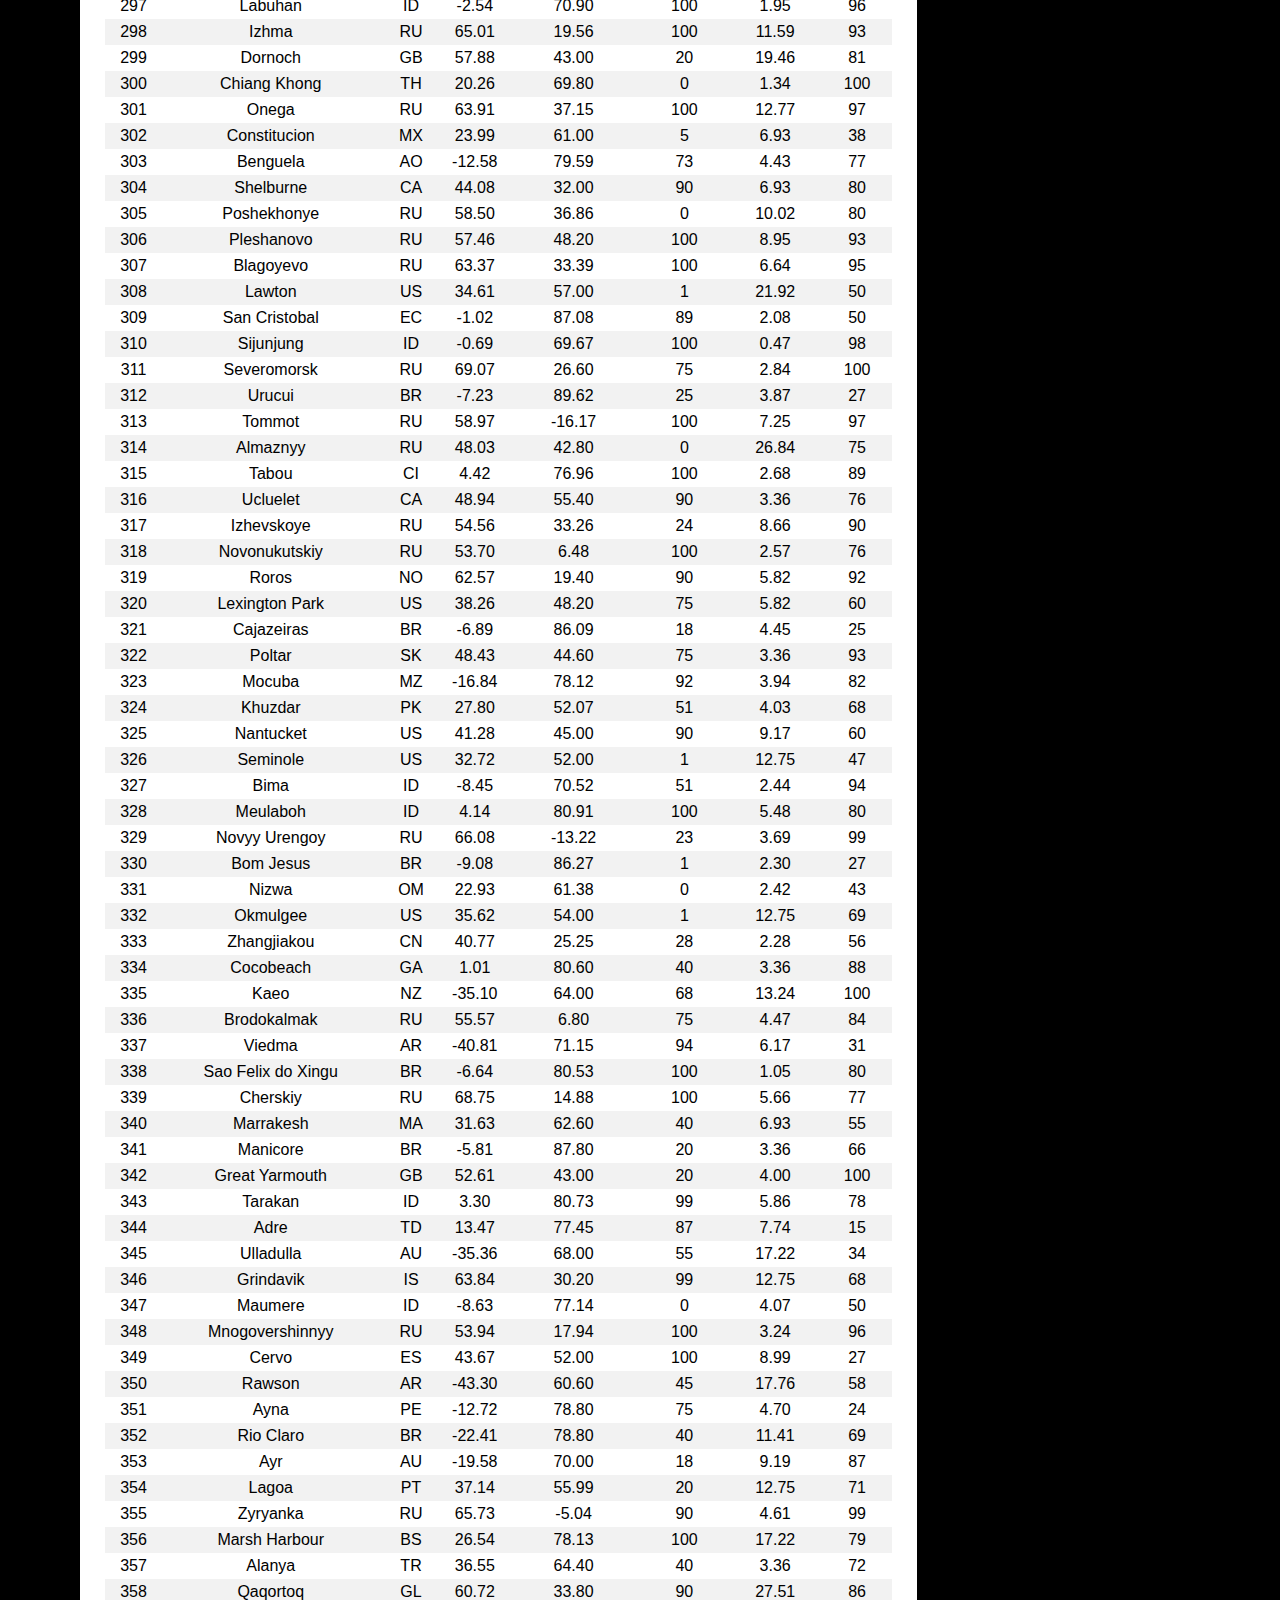
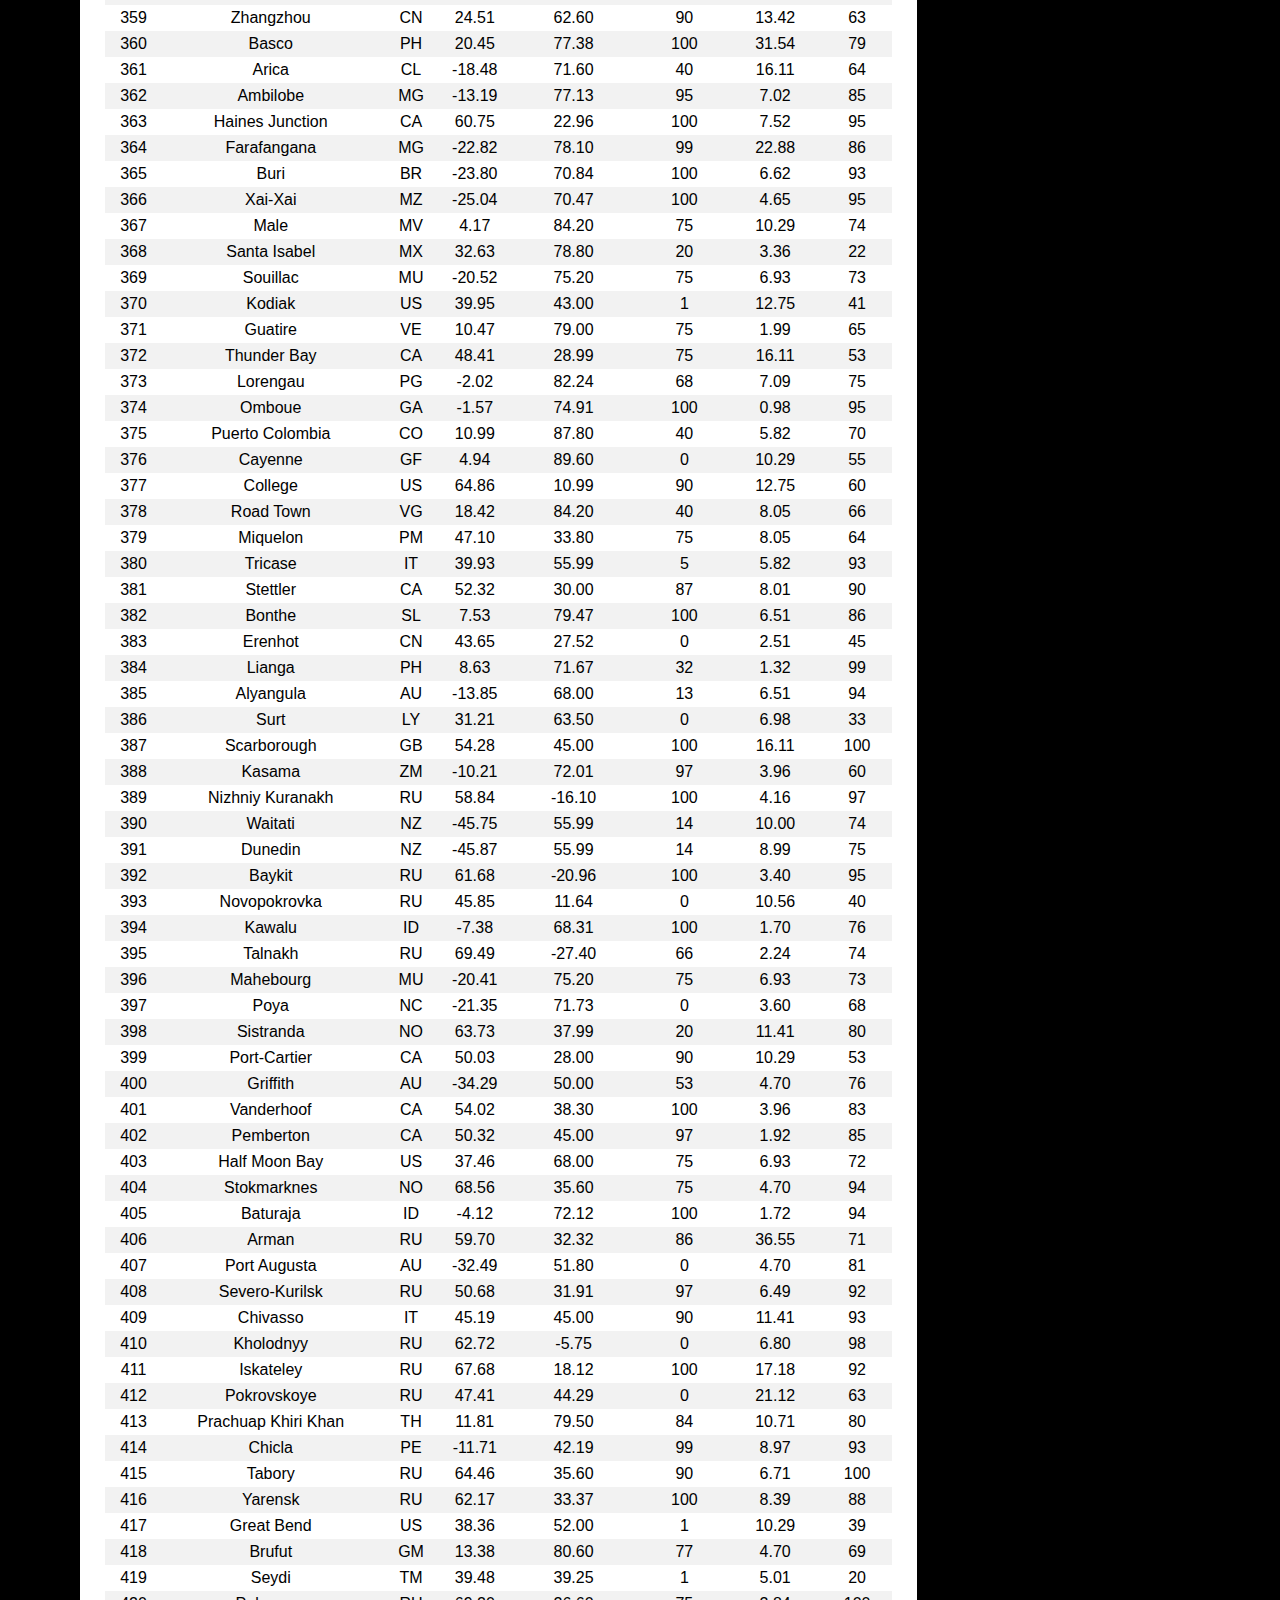
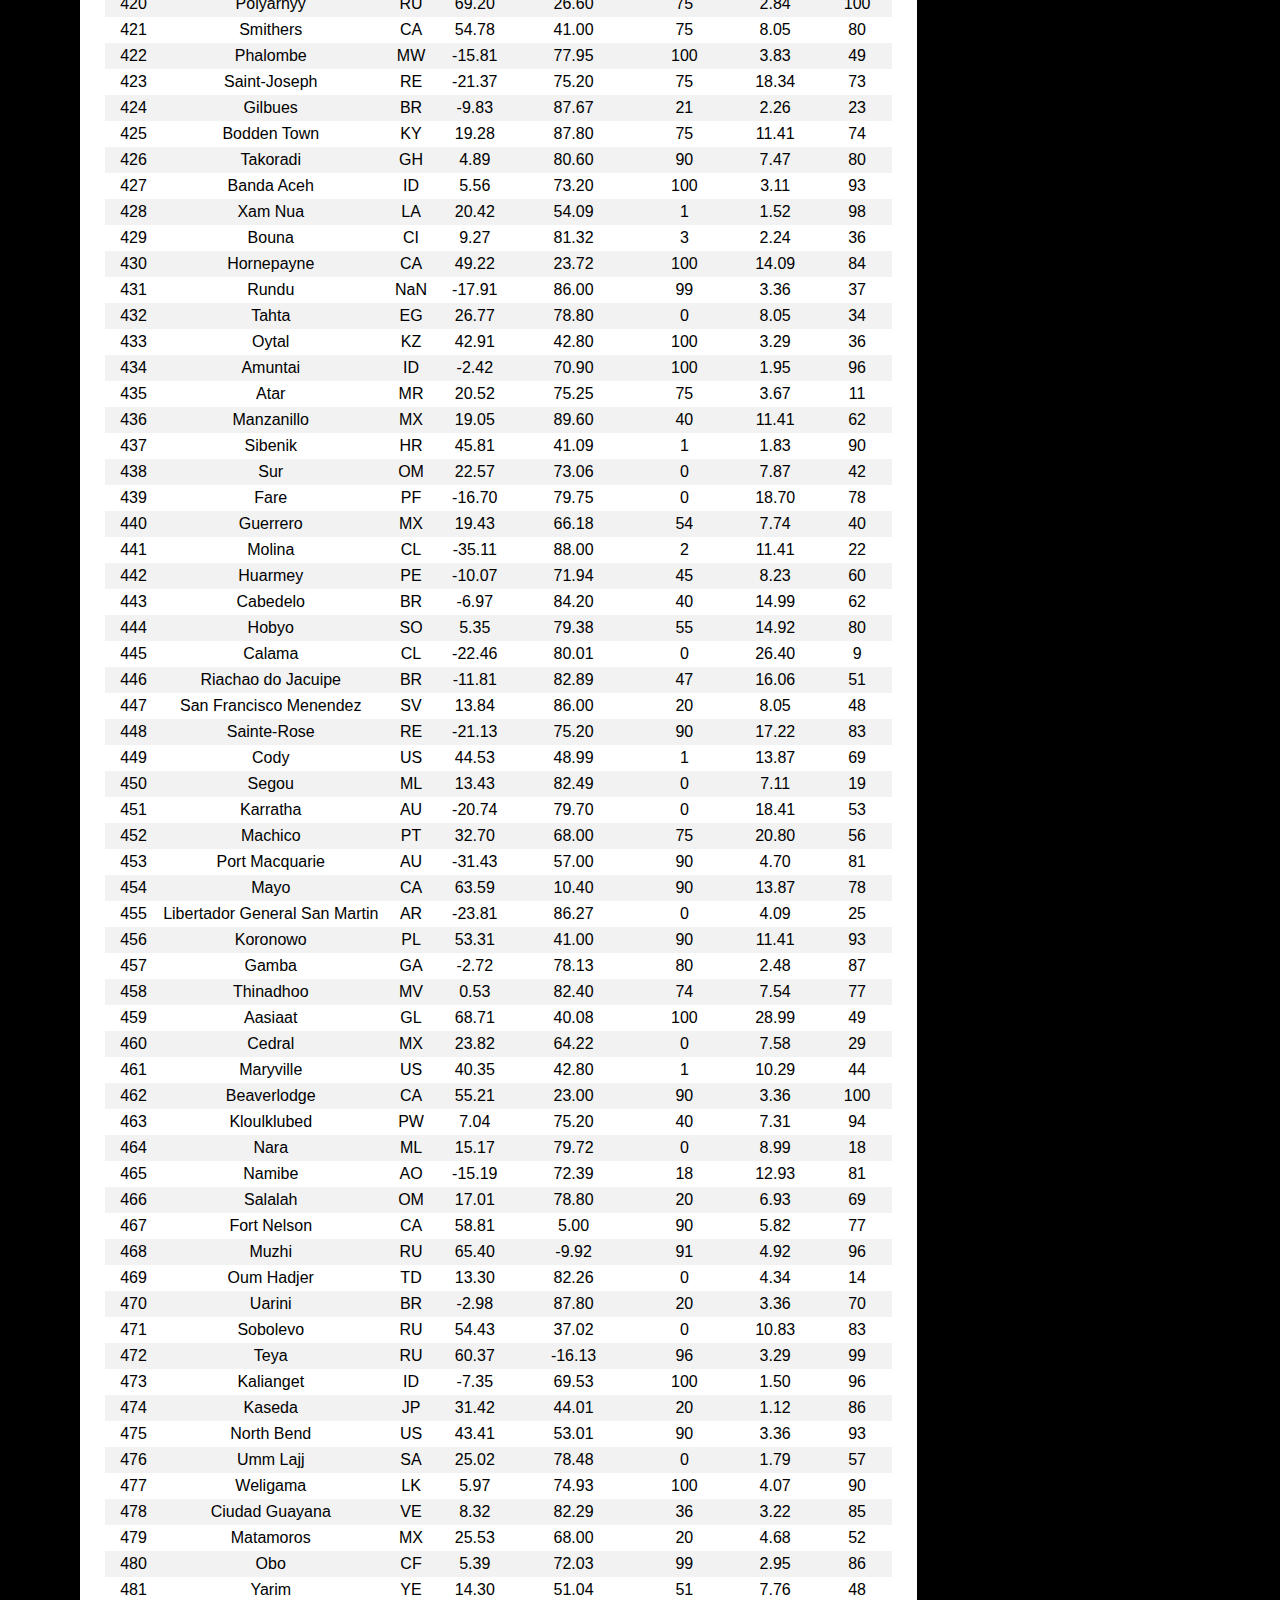
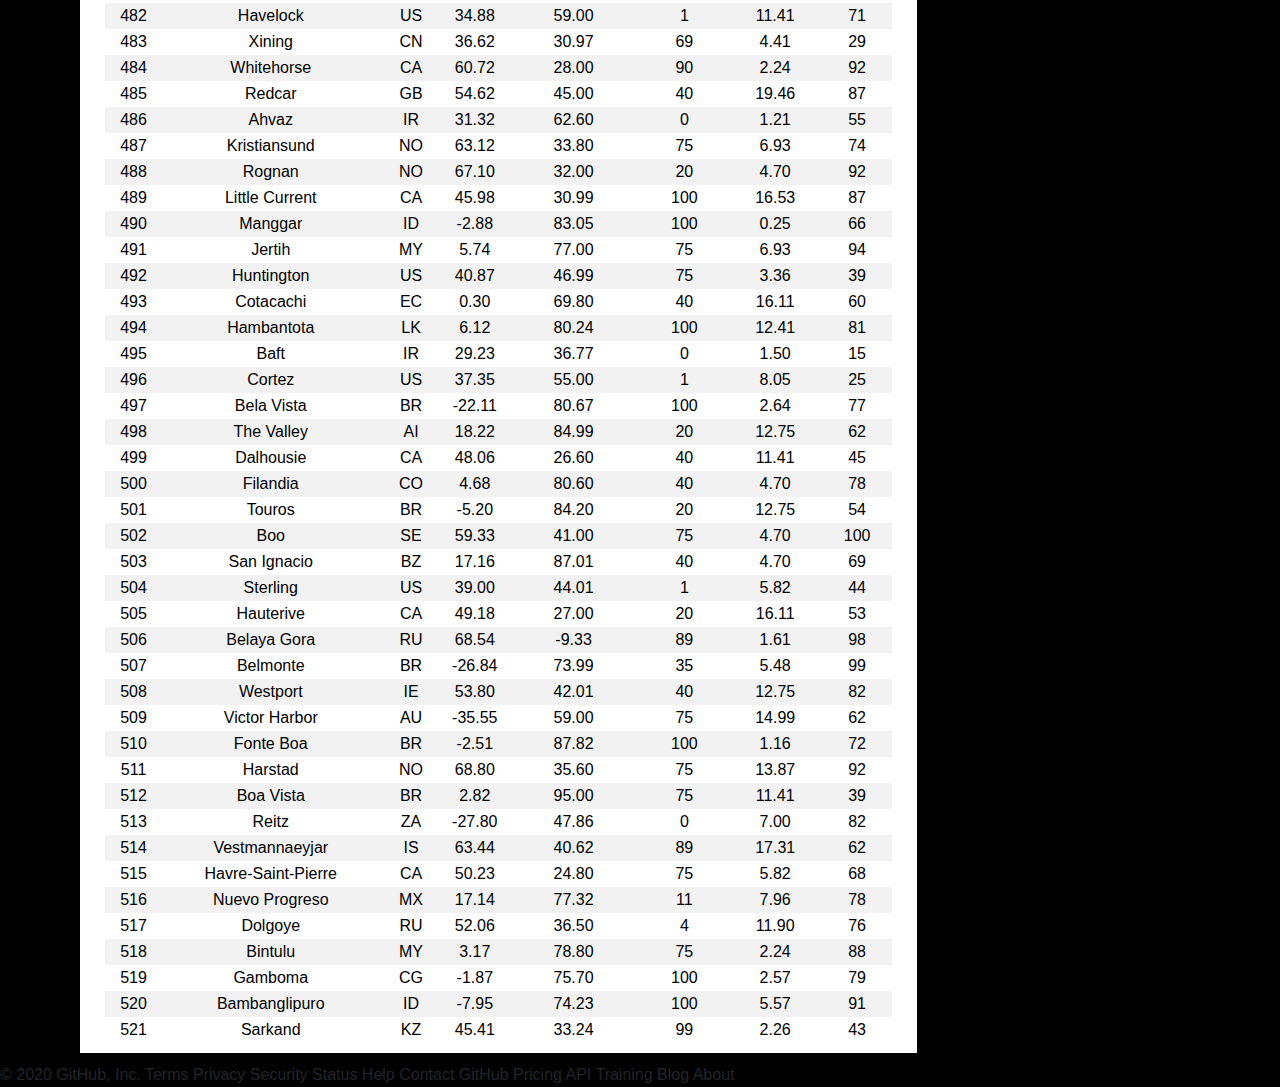
<file: WebVisualizations/data.html>
<!DOCTYPE html>


<html lang="en">
  <head>
    <meta charset="UTF-8" />
    <title>Web Challenge</title>

    <!-- Bring in our bootstrap stylesheet -->
    <link rel="stylesheet" href="https://stackpath.bootstrapcdn.com/bootstrap/4.3.1/css/bootstrap.min.css"
    integrity="sha384-ggOyR0iXCbMQv3Xipma34MD+dH/1fQ784/j6cY/iJTQUOhcWr7x9JvoRxT2MZw1T" crossorigin="anonymous">

    <script src="https://code.jquery.com/jquery-3.3.1.slim.min.js" integrity="sha384-q8i/X+965DzO0rT7abK41JStQIAqVgRVzpbzo5smXKp4YfRvH+8abtTE1Pi6jizo" crossorigin="anonymous"></script>
    <script src="https://cdnjs.cloudflare.com/ajax/libs/popper.js/1.14.7/umd/popper.min.js" integrity="sha384-UO2eT0CpHqdSJQ6hJty5KVphtPhzWj9WO1clHTMGa3JDZwrnQq4sF86dIHNDz0W1" crossorigin="anonymous"></script>
    <script src="https://stackpath.bootstrapcdn.com/bootstrap/4.3.1/js/bootstrap.min.js" integrity="sha384-JjSmVgyd0p3pXB1rRibZUAYoIIy6OrQ6VrjIEaFf/nJGzIxFDsf4x0xIM+B07jRM" crossorigin="anonymous"></script>

    <link rel="stylesheet" href="style.css">
  </head>

  <body>

   <!-- Define the Navigation Bar -->  
    
    <nav class="navbar navbar-expand-lg navbar-light bg-light">
      <a class="navbar-brand d-inline p-2 ml-5 bg-info text-white mb-0" href="./landing.html">Latitude</a>

      <button class="navbar-toggler" type="button" data-toggle="collapse" data-target="#navbarSupportedContent" aria-controls="navbarSupportedContent" aria-expanded="false" aria-label="Toggle navigation">
        <span class="navbar-toggler-icon"></span>
      </button>
  
			        
      <div class="collapse navbar-collapse" id="navbarSupportedContent">
        
				<ul class=" nav navbar-nav ml-auto">  
        	<li class="nav-item dropdown">
            <a class="nav-link dropdown-toggle" href="#" id="navbarDropdown" role="button" data-toggle="dropdown" aria-haspopup="true" aria-expanded="false">
              Plots
            </a>
            <div class="dropdown-menu" aria-labelledby="navbarDropdown">
              <a class="dropdown-item" href="./temperature.html">Temperature Plot</a>
              <a class="dropdown-item" href="./humidity.html">Humidity Plot</a>
              <a class="dropdown-item" href="./clouds.html">Cloudiness Plot</a>
              <a class="dropdown-item" href="./wind.html">Windspeed Plot</a>
              <div class="dropdown-divider"></div>
              <a class="dropdown-item" href="./landing.html">Back to Home Page</a>
            </div>
          </li>
					
					<li class="nav-item active">
            <a class="nav-link" href="./comparisons.html">Comparison <span class="sr-only">(current)</span></a>
					</li>
					
          <li class="nav-item">
            <a class="nav-link" href="./data.html">Data</a>
          </li>

        </ul>
                    
      </div>
    </nav>

    <!-- Define the table -->

    <div class="container">
      <div class="row">
        <div class="table-content">
          <div class = "col-12"> 
          
           
              <h1 class="plot-header">Data</h1>
              <hr>
              <p>The following table includes all of the data used for plotting during this project.</p>
              <br>
              <table class="table1">
                <thead class="tablehead">
                  <tr>
                    <th>City_ID</th>
                    <th>City</th>
                    <th>Country</th>
                    <th>Latitude</th>
                    <th>Max Temperature</th>
                    <th>Cloudiness</th>
                    <th>Wind Speed</th>
                    <th>Humidity</th>
                  </tr>
                </thead>
                <tbody>
                  <tr>
                    <td>0</td>
                    <td>Tuktoyaktuk</td>
                    <td>CA</td>
                    <td>69.44</td>
                    <td>-7.60</td>
                    <td>40</td>
                    <td>6.93</td>
                    <td>76</td>
                  </tr>
                  <tr>
                    <td>1</td>
                    <td>Chuy</td>
                    <td>UY</td>
                    <td>-33.69</td>
                    <td>68.56</td>
                    <td>0</td>
                    <td>12.64</td>
                    <td>76</td>
                  </tr>
                  <tr>
                    <td>2</td>
                    <td>Port Hedland</td>
                    <td>AU</td>
                    <td>-20.31</td>
                    <td>80.60</td>
                    <td>7</td>
                    <td>8.05</td>
                    <td>19</td>
                  </tr>
                  <tr>
                    <td>3</td>
                    <td>Atuona</td>
                    <td>PF</td>
                    <td>-9.80</td>
                    <td>80.24</td>
                    <td>21</td>
                    <td>13.69</td>
                    <td>72</td>
                  </tr>
                  <tr>
                    <td>4</td>
                    <td>Gasa</td>
                    <td>BT</td>
                    <td>27.91</td>
                    <td>24.42</td>
                    <td>0</td>
                    <td>1.14</td>
                    <td>67</td>
                  </tr>
                  <tr>
                    <td>5</td>
                    <td>Port Alfred</td>
                    <td>ZA</td>
                    <td>-33.59</td>
                    <td>64.00</td>
                    <td>46</td>
                    <td>1.01</td>
                    <td>93</td>
                  </tr>
                  <tr>
                    <td>6</td>
                    <td>Guerrero Negro</td>
                    <td>MX</td>
                    <td>27.97</td>
                    <td>78.58</td>
                    <td>0</td>
                    <td>11.41</td>
                    <td>44</td>
                  </tr>
                  <tr>
                    <td>7</td>
                    <td>Vaini</td>
                    <td>TO</td>
                    <td>-21.20</td>
                    <td>73.40</td>
                    <td>40</td>
                    <td>10.29</td>
                    <td>83</td>
                  </tr>
                  <tr>
                    <td>8</td>
                    <td>Ahipara</td>
                    <td>NZ</td>
                    <td>-35.17</td>
                    <td>63.00</td>
                    <td>47</td>
                    <td>17.60</td>
                    <td>100</td>
                  </tr>
                  <tr>
                    <td>9</td>
                    <td>Puerto Leguizamo</td>
                    <td>CO</td>
                    <td>-0.19</td>
                    <td>81.59</td>
                    <td>100</td>
                    <td>3.13</td>
                    <td>91</td>
                  </tr>
                  <tr>
                    <td>10</td>
                    <td>Santo Antonio do Sudoeste</td>
                    <td>BR</td>
                    <td>-26.07</td>
                    <td>73.36</td>
                    <td>100</td>
                    <td>5.46</td>
                    <td>88</td>
                  </tr>
                  <tr>
                    <td>11</td>
                    <td>Namatanai</td>
                    <td>PG</td>
                    <td>-3.66</td>
                    <td>81.72</td>
                    <td>100</td>
                    <td>3.24</td>
                    <td>76</td>
                  </tr>
                  <tr>
                    <td>12</td>
                    <td>Busselton</td>
                    <td>AU</td>
                    <td>-33.64</td>
                    <td>60.01</td>
                    <td>0</td>
                    <td>15.08</td>
                    <td>48</td>
                  </tr>
                  <tr>
                    <td>13</td>
                    <td>Caravelas</td>
                    <td>BR</td>
                    <td>-17.73</td>
                    <td>75.00</td>
                    <td>92</td>
                    <td>8.90</td>
                    <td>83</td>
                  </tr>
                  <tr>
                    <td>14</td>
                    <td>Hobart</td>
                    <td>AU</td>
                    <td>-42.88</td>
                    <td>53.60</td>
                    <td>40</td>
                    <td>19.46</td>
                    <td>46</td>
                  </tr>
                  <tr>
                    <td>15</td>
                    <td>Yumen</td>
                    <td>CN</td>
                    <td>40.29</td>
                    <td>28.33</td>
                    <td>67</td>
                    <td>14.47</td>
                    <td>44</td>
                  </tr>
                  <tr>
                    <td>16</td>
                    <td>Praia da Vitoria</td>
                    <td>PT</td>
                    <td>38.73</td>
                    <td>62.60</td>
                    <td>90</td>
                    <td>16.75</td>
                    <td>72</td>
                  </tr>
                  <tr>
                    <td>17</td>
                    <td>Jamestown</td>
                    <td>SH</td>
                    <td>-15.94</td>
                    <td>68.94</td>
                    <td>82</td>
                    <td>16.13</td>
                    <td>76</td>
                  </tr>
                  <tr>
                    <td>18</td>
                    <td>Gimli</td>
                    <td>CA</td>
                    <td>50.63</td>
                    <td>28.00</td>
                    <td>98</td>
                    <td>11.01</td>
                    <td>67</td>
                  </tr>
                  <tr>
                    <td>19</td>
                    <td>Kholm-Zhirkovskiy</td>
                    <td>RU</td>
                    <td>55.52</td>
                    <td>36.46</td>
                    <td>0</td>
                    <td>10.67</td>
                    <td>84</td>
                  </tr>
                  <tr>
                    <td>20</td>
                    <td>Rikitea</td>
                    <td>PF</td>
                    <td>-23.12</td>
                    <td>71.04</td>
                    <td>5</td>
                    <td>22.24</td>
                    <td>79</td>
                  </tr>
                  <tr>
                    <td>21</td>
                    <td>Saskylakh</td>
                    <td>RU</td>
                    <td>71.97</td>
                    <td>-10.17</td>
                    <td>100</td>
                    <td>14.12</td>
                    <td>96</td>
                  </tr>
                  <tr>
                    <td>22</td>
                    <td>Kapaa</td>
                    <td>US</td>
                    <td>22.08</td>
                    <td>80.60</td>
                    <td>1</td>
                    <td>5.82</td>
                    <td>78</td>
                  </tr>
                  <tr>
                    <td>23</td>
                    <td>Avarua</td>
                    <td>CK</td>
                    <td>-21.21</td>
                    <td>78.80</td>
                    <td>0</td>
                    <td>12.75</td>
                    <td>78</td>
                  </tr>
                  <tr>
                    <td>24</td>
                    <td>Ribeira Grande</td>
                    <td>PT</td>
                    <td>38.52</td>
                    <td>62.60</td>
                    <td>75</td>
                    <td>12.75</td>
                    <td>72</td>
                  </tr>
                  <tr>
                    <td>25</td>
                    <td>Sokoto</td>
                    <td>NG</td>
                    <td>13.06</td>
                    <td>80.58</td>
                    <td>0</td>
                    <td>5.41</td>
                    <td>18</td>
                  </tr>
                  <tr>
                    <td>26</td>
                    <td>Inirida</td>
                    <td>CO</td>
                    <td>3.87</td>
                    <td>83.53</td>
                    <td>58</td>
                    <td>4.97</td>
                    <td>78</td>
                  </tr>
                  <tr>
                    <td>27</td>
                    <td>Bluff</td>
                    <td>NZ</td>
                    <td>-46.60</td>
                    <td>52.00</td>
                    <td>68</td>
                    <td>8.99</td>
                    <td>75</td>
                  </tr>
                  <tr>
                    <td>28</td>
                    <td>Provideniya</td>
                    <td>RU</td>
                    <td>64.42</td>
                    <td>23.00</td>
                    <td>20</td>
                    <td>35.79</td>
                    <td>73</td>
                  </tr>
                  <tr>
                    <td>29</td>
                    <td>Puerto Ayora</td>
                    <td>EC</td>
                    <td>-0.74</td>
                    <td>78.80</td>
                    <td>75</td>
                    <td>6.93</td>
                    <td>61</td>
                  </tr>
                  <tr>
                    <td>30</td>
                    <td>Amahai</td>
                    <td>ID</td>
                    <td>-3.31</td>
                    <td>78.39</td>
                    <td>31</td>
                    <td>7.02</td>
                    <td>70</td>
                  </tr>
                  <tr>
                    <td>31</td>
                    <td>Punta Arenas</td>
                    <td>CL</td>
                    <td>-53.16</td>
                    <td>59.00</td>
                    <td>90</td>
                    <td>6.93</td>
                    <td>87</td>
                  </tr>
                  <tr>
                    <td>32</td>
                    <td>Necochea</td>
                    <td>AR</td>
                    <td>-38.55</td>
                    <td>63.00</td>
                    <td>0</td>
                    <td>7.00</td>
                    <td>75</td>
                  </tr>
                  <tr>
                    <td>33</td>
                    <td>Bethel</td>
                    <td>US</td>
                    <td>60.79</td>
                    <td>10.40</td>
                    <td>40</td>
                    <td>24.16</td>
                    <td>78</td>
                  </tr>
                  <tr>
                    <td>34</td>
                    <td>Ladario</td>
                    <td>BR</td>
                    <td>-19.00</td>
                    <td>82.40</td>
                    <td>75</td>
                    <td>6.93</td>
                    <td>69</td>
                  </tr>
                  <tr>
                    <td>35</td>
                    <td>Bredasdorp</td>
                    <td>ZA</td>
                    <td>-34.53</td>
                    <td>66.20</td>
                    <td>12</td>
                    <td>3.36</td>
                    <td>93</td>
                  </tr>
                  <tr>
                    <td>36</td>
                    <td>Wuda</td>
                    <td>CN</td>
                    <td>39.50</td>
                    <td>39.34</td>
                    <td>11</td>
                    <td>18.72</td>
                    <td>21</td>
                  </tr>
                  <tr>
                    <td>37</td>
                    <td>Rio Gallegos</td>
                    <td>AR</td>
                    <td>-51.62</td>
                    <td>64.40</td>
                    <td>75</td>
                    <td>20.80</td>
                    <td>45</td>
                  </tr>
                  <tr>
                    <td>38</td>
                    <td>Ixtapa</td>
                    <td>MX</td>
                    <td>20.71</td>
                    <td>82.40</td>
                    <td>75</td>
                    <td>8.05</td>
                    <td>61</td>
                  </tr>
                  <tr>
                    <td>39</td>
                    <td>Chanika</td>
                    <td>TZ</td>
                    <td>-5.42</td>
                    <td>70.03</td>
                    <td>100</td>
                    <td>2.37</td>
                    <td>86</td>
                  </tr>
                  <tr>
                    <td>40</td>
                    <td>Buraydah</td>
                    <td>SA</td>
                    <td>26.33</td>
                    <td>66.20</td>
                    <td>40</td>
                    <td>6.93</td>
                    <td>77</td>
                  </tr>
                  <tr>
                    <td>41</td>
                    <td>Eureka</td>
                    <td>US</td>
                    <td>40.80</td>
                    <td>55.99</td>
                    <td>90</td>
                    <td>4.70</td>
                    <td>76</td>
                  </tr>
                  <tr>
                    <td>42</td>
                    <td>Clyde River</td>
                    <td>CA</td>
                    <td>70.47</td>
                    <td>17.60</td>
                    <td>75</td>
                    <td>23.04</td>
                    <td>85</td>
                  </tr>
                  <tr>
                    <td>43</td>
                    <td>Bathsheba</td>
                    <td>BB</td>
                    <td>13.22</td>
                    <td>84.20</td>
                    <td>75</td>
                    <td>18.34</td>
                    <td>70</td>
                  </tr>
                  <tr>
                    <td>44</td>
                    <td>Cape Town</td>
                    <td>ZA</td>
                    <td>-33.93</td>
                    <td>66.99</td>
                    <td>75</td>
                    <td>20.80</td>
                    <td>93</td>
                  </tr>
                  <tr>
                    <td>45</td>
                    <td>Palora</td>
                    <td>EC</td>
                    <td>-1.70</td>
                    <td>82.40</td>
                    <td>75</td>
                    <td>3.36</td>
                    <td>58</td>
                  </tr>
                  <tr>
                    <td>46</td>
                    <td>Barcelos</td>
                    <td>BR</td>
                    <td>-0.97</td>
                    <td>79.77</td>
                    <td>100</td>
                    <td>1.61</td>
                    <td>83</td>
                  </tr>
                  <tr>
                    <td>47</td>
                    <td>Mildura</td>
                    <td>AU</td>
                    <td>-34.18</td>
                    <td>52.00</td>
                    <td>40</td>
                    <td>5.82</td>
                    <td>81</td>
                  </tr>
                  <tr>
                    <td>48</td>
                    <td>Hasaki</td>
                    <td>JP</td>
                    <td>35.73</td>
                    <td>51.80</td>
                    <td>75</td>
                    <td>4.70</td>
                    <td>66</td>
                  </tr>
                  <tr>
                    <td>49</td>
                    <td>Iqaluit</td>
                    <td>CA</td>
                    <td>63.75</td>
                    <td>17.60</td>
                    <td>75</td>
                    <td>20.80</td>
                    <td>72</td>
                  </tr>
                  <tr>
                    <td>50</td>
                    <td>Ushuaia</td>
                    <td>AR</td>
                    <td>-54.81</td>
                    <td>55.40</td>
                    <td>75</td>
                    <td>4.70</td>
                    <td>58</td>
                  </tr>
                  <tr>
                    <td>51</td>
                    <td>Barrow</td>
                    <td>US</td>
                    <td>39.51</td>
                    <td>39.99</td>
                    <td>90</td>
                    <td>8.05</td>
                    <td>69</td>
                  </tr>
                  <tr>
                    <td>52</td>
                    <td>Dikson</td>
                    <td>RU</td>
                    <td>73.51</td>
                    <td>0.12</td>
                    <td>92</td>
                    <td>11.23</td>
                    <td>96</td>
                  </tr>
                  <tr>
                    <td>53</td>
                    <td>Tazovskiy</td>
                    <td>RU</td>
                    <td>67.47</td>
                    <td>-16.80</td>
                    <td>0</td>
                    <td>3.47</td>
                    <td>89</td>
                  </tr>
                  <tr>
                    <td>54</td>
                    <td>Narsaq</td>
                    <td>GL</td>
                    <td>60.91</td>
                    <td>33.80</td>
                    <td>90</td>
                    <td>27.51</td>
                    <td>86</td>
                  </tr>
                  <tr>
                    <td>55</td>
                    <td>Narasannapeta</td>
                    <td>IN</td>
                    <td>18.42</td>
                    <td>68.18</td>
                    <td>0</td>
                    <td>3.49</td>
                    <td>82</td>
                  </tr>
                  <tr>
                    <td>56</td>
                    <td>Maceio</td>
                    <td>BR</td>
                    <td>-9.67</td>
                    <td>82.40</td>
                    <td>40</td>
                    <td>13.87</td>
                    <td>65</td>
                  </tr>
                  <tr>
                    <td>57</td>
                    <td>Bambous Virieux</td>
                    <td>MU</td>
                    <td>-20.34</td>
                    <td>75.20</td>
                    <td>75</td>
                    <td>6.93</td>
                    <td>73</td>
                  </tr>
                  <tr>
                    <td>58</td>
                    <td>Qaanaaq</td>
                    <td>GL</td>
                    <td>77.48</td>
                    <td>12.29</td>
                    <td>100</td>
                    <td>5.14</td>
                    <td>57</td>
                  </tr>
                  <tr>
                    <td>59</td>
                    <td>Husavik</td>
                    <td>IS</td>
                    <td>66.04</td>
                    <td>23.00</td>
                    <td>40</td>
                    <td>4.70</td>
                    <td>79</td>
                  </tr>
                  <tr>
                    <td>60</td>
                    <td>Nanortalik</td>
                    <td>GL</td>
                    <td>60.14</td>
                    <td>35.92</td>
                    <td>100</td>
                    <td>36.37</td>
                    <td>68</td>
                  </tr>
                  <tr>
                    <td>61</td>
                    <td>Georgetown</td>
                    <td>SH</td>
                    <td>-7.93</td>
                    <td>74.66</td>
                    <td>55</td>
                    <td>18.01</td>
                    <td>76</td>
                  </tr>
                  <tr>
                    <td>62</td>
                    <td>Kenora</td>
                    <td>CA</td>
                    <td>49.76</td>
                    <td>26.60</td>
                    <td>100</td>
                    <td>19.46</td>
                    <td>73</td>
                  </tr>
                  <tr>
                    <td>63</td>
                    <td>Ostrovnoy</td>
                    <td>RU</td>
                    <td>68.05</td>
                    <td>34.54</td>
                    <td>100</td>
                    <td>11.77</td>
                    <td>97</td>
                  </tr>
                  <tr>
                    <td>64</td>
                    <td>Butaritari</td>
                    <td>KI</td>
                    <td>3.07</td>
                    <td>84.09</td>
                    <td>69</td>
                    <td>7.96</td>
                    <td>74</td>
                  </tr>
                  <tr>
                    <td>65</td>
                    <td>Ankazoabo</td>
                    <td>MG</td>
                    <td>-22.29</td>
                    <td>67.32</td>
                    <td>13</td>
                    <td>4.03</td>
                    <td>92</td>
                  </tr>
                  <tr>
                    <td>66</td>
                    <td>Nago</td>
                    <td>JP</td>
                    <td>26.59</td>
                    <td>68.00</td>
                    <td>20</td>
                    <td>11.41</td>
                    <td>64</td>
                  </tr>
                  <tr>
                    <td>67</td>
                    <td>Saint-Augustin</td>
                    <td>CA</td>
                    <td>45.63</td>
                    <td>28.99</td>
                    <td>75</td>
                    <td>16.11</td>
                    <td>73</td>
                  </tr>
                  <tr>
                    <td>68</td>
                    <td>Kilindoni</td>
                    <td>TZ</td>
                    <td>-7.91</td>
                    <td>81.43</td>
                    <td>0</td>
                    <td>11.43</td>
                    <td>76</td>
                  </tr>
                  <tr>
                    <td>69</td>
                    <td>Hithadhoo</td>
                    <td>MV</td>
                    <td>-0.60</td>
                    <td>82.27</td>
                    <td>95</td>
                    <td>7.52</td>
                    <td>78</td>
                  </tr>
                  <tr>
                    <td>70</td>
                    <td>Tura</td>
                    <td>RU</td>
                    <td>64.27</td>
                    <td>-19.79</td>
                    <td>100</td>
                    <td>2.55</td>
                    <td>97</td>
                  </tr>
                  <tr>
                    <td>71</td>
                    <td>Talcahuano</td>
                    <td>CL</td>
                    <td>-36.72</td>
                    <td>66.20</td>
                    <td>97</td>
                    <td>13.87</td>
                    <td>63</td>
                  </tr>
                  <tr>
                    <td>72</td>
                    <td>Saint-Philippe</td>
                    <td>RE</td>
                    <td>-21.36</td>
                    <td>75.20</td>
                    <td>75</td>
                    <td>18.34</td>
                    <td>73</td>
                  </tr>
                  <tr>
                    <td>73</td>
                    <td>Arlit</td>
                    <td>NE</td>
                    <td>18.74</td>
                    <td>76.24</td>
                    <td>0</td>
                    <td>7.16</td>
                    <td>14</td>
                  </tr>
                  <tr>
                    <td>74</td>
                    <td>Castro</td>
                    <td>CL</td>
                    <td>-42.48</td>
                    <td>55.40</td>
                    <td>90</td>
                    <td>16.11</td>
                    <td>100</td>
                  </tr>
                  <tr>
                    <td>75</td>
                    <td>Nouadhibou</td>
                    <td>MR</td>
                    <td>20.93</td>
                    <td>68.00</td>
                    <td>100</td>
                    <td>12.75</td>
                    <td>77</td>
                  </tr>
                  <tr>
                    <td>76</td>
                    <td>Zermatt</td>
                    <td>CH</td>
                    <td>46.02</td>
                    <td>46.40</td>
                    <td>100</td>
                    <td>24.16</td>
                    <td>49</td>
                  </tr>
                  <tr>
                    <td>77</td>
                    <td>Sestri Levante</td>
                    <td>IT</td>
                    <td>44.27</td>
                    <td>60.01</td>
                    <td>75</td>
                    <td>33.33</td>
                    <td>72</td>
                  </tr>
                  <tr>
                    <td>78</td>
                    <td>Mareeba</td>
                    <td>AU</td>
                    <td>-16.99</td>
                    <td>71.60</td>
                    <td>13</td>
                    <td>10.29</td>
                    <td>83</td>
                  </tr>
                  <tr>
                    <td>79</td>
                    <td>Wewak</td>
                    <td>PG</td>
                    <td>-3.55</td>
                    <td>76.32</td>
                    <td>17</td>
                    <td>4.25</td>
                    <td>86</td>
                  </tr>
                  <tr>
                    <td>80</td>
                    <td>Arraial do Cabo</td>
                    <td>BR</td>
                    <td>-22.97</td>
                    <td>73.40</td>
                    <td>75</td>
                    <td>12.75</td>
                    <td>94</td>
                  </tr>
                  <tr>
                    <td>81</td>
                    <td>Albany</td>
                    <td>AU</td>
                    <td>-35.02</td>
                    <td>57.20</td>
                    <td>90</td>
                    <td>11.41</td>
                    <td>76</td>
                  </tr>
                  <tr>
                    <td>82</td>
                    <td>Nemuro</td>
                    <td>JP</td>
                    <td>43.32</td>
                    <td>34.18</td>
                    <td>62</td>
                    <td>30.42</td>
                    <td>61</td>
                  </tr>
                  <tr>
                    <td>83</td>
                    <td>Springfield</td>
                    <td>US</td>
                    <td>39.80</td>
                    <td>37.00</td>
                    <td>90</td>
                    <td>6.93</td>
                    <td>74</td>
                  </tr>
                  <tr>
                    <td>84</td>
                    <td>Mar del Plata</td>
                    <td>AR</td>
                    <td>-46.43</td>
                    <td>75.58</td>
                    <td>48</td>
                    <td>19.84</td>
                    <td>29</td>
                  </tr>
                  <tr>
                    <td>85</td>
                    <td>Luderitz</td>
                    <td>NaN</td>
                    <td>-26.65</td>
                    <td>68.00</td>
                    <td>0</td>
                    <td>14.99</td>
                    <td>68</td>
                  </tr>
                  <tr>
                    <td>86</td>
                    <td>Te Anau</td>
                    <td>NZ</td>
                    <td>-45.41</td>
                    <td>45.16</td>
                    <td>100</td>
                    <td>7.61</td>
                    <td>81</td>
                  </tr>
                  <tr>
                    <td>87</td>
                    <td>Kaitangata</td>
                    <td>NZ</td>
                    <td>-46.28</td>
                    <td>51.01</td>
                    <td>3</td>
                    <td>5.01</td>
                    <td>81</td>
                  </tr>
                  <tr>
                    <td>88</td>
                    <td>Wanning</td>
                    <td>CN</td>
                    <td>18.80</td>
                    <td>72.36</td>
                    <td>93</td>
                    <td>10.38</td>
                    <td>84</td>
                  </tr>
                  <tr>
                    <td>89</td>
                    <td>Meaford</td>
                    <td>CA</td>
                    <td>44.61</td>
                    <td>33.01</td>
                    <td>90</td>
                    <td>10.29</td>
                    <td>90</td>
                  </tr>
                  <tr>
                    <td>90</td>
                    <td>Inyonga</td>
                    <td>TZ</td>
                    <td>-6.72</td>
                    <td>73.29</td>
                    <td>85</td>
                    <td>4.65</td>
                    <td>64</td>
                  </tr>
                  <tr>
                    <td>91</td>
                    <td>Kavieng</td>
                    <td>PG</td>
                    <td>-2.57</td>
                    <td>83.07</td>
                    <td>75</td>
                    <td>2.15</td>
                    <td>70</td>
                  </tr>
                  <tr>
                    <td>92</td>
                    <td>Broome</td>
                    <td>AU</td>
                    <td>-17.97</td>
                    <td>82.40</td>
                    <td>93</td>
                    <td>5.79</td>
                    <td>83</td>
                  </tr>
                  <tr>
                    <td>93</td>
                    <td>Brae</td>
                    <td>GB</td>
                    <td>60.40</td>
                    <td>42.80</td>
                    <td>4</td>
                    <td>13.87</td>
                    <td>81</td>
                  </tr>
                  <tr>
                    <td>94</td>
                    <td>Rabo de Peixe</td>
                    <td>PT</td>
                    <td>37.80</td>
                    <td>62.60</td>
                    <td>75</td>
                    <td>5.82</td>
                    <td>72</td>
                  </tr>
                  <tr>
                    <td>95</td>
                    <td>Cap Malheureux</td>
                    <td>MU</td>
                    <td>-19.98</td>
                    <td>75.20</td>
                    <td>75</td>
                    <td>6.93</td>
                    <td>73</td>
                  </tr>
                  <tr>
                    <td>96</td>
                    <td>Esperance</td>
                    <td>AU</td>
                    <td>-33.86</td>
                    <td>59.00</td>
                    <td>90</td>
                    <td>8.05</td>
                    <td>82</td>
                  </tr>
                  <tr>
                    <td>97</td>
                    <td>Ankazobe</td>
                    <td>MG</td>
                    <td>-18.32</td>
                    <td>64.40</td>
                    <td>20</td>
                    <td>2.24</td>
                    <td>93</td>
                  </tr>
                  <tr>
                    <td>98</td>
                    <td>Kahului</td>
                    <td>US</td>
                    <td>20.89</td>
                    <td>84.20</td>
                    <td>20</td>
                    <td>4.70</td>
                    <td>51</td>
                  </tr>
                  <tr>
                    <td>99</td>
                    <td>Kenai</td>
                    <td>US</td>
                    <td>60.55</td>
                    <td>33.80</td>
                    <td>90</td>
                    <td>8.28</td>
                    <td>89</td>
                  </tr>
                  <tr>
                    <td>100</td>
                    <td>Roald</td>
                    <td>NO</td>
                    <td>62.58</td>
                    <td>35.60</td>
                    <td>40</td>
                    <td>9.17</td>
                    <td>80</td>
                  </tr>
                  <tr>
                    <td>101</td>
                    <td>Hermanus</td>
                    <td>ZA</td>
                    <td>-34.42</td>
                    <td>66.00</td>
                    <td>68</td>
                    <td>13.51</td>
                    <td>98</td>
                  </tr>
                  <tr>
                    <td>102</td>
                    <td>Port Elizabeth</td>
                    <td>ZA</td>
                    <td>-33.92</td>
                    <td>62.60</td>
                    <td>20</td>
                    <td>4.70</td>
                    <td>93</td>
                  </tr>
                  <tr>
                    <td>103</td>
                    <td>Parati</td>
                    <td>BR</td>
                    <td>-20.51</td>
                    <td>75.20</td>
                    <td>75</td>
                    <td>13.87</td>
                    <td>83</td>
                  </tr>
                  <tr>
                    <td>104</td>
                    <td>Nikolskoye</td>
                    <td>RU</td>
                    <td>59.70</td>
                    <td>48.99</td>
                    <td>90</td>
                    <td>8.95</td>
                    <td>93</td>
                  </tr>
                  <tr>
                    <td>105</td>
                    <td>Pavlovskiy</td>
                    <td>RU</td>
                    <td>45.07</td>
                    <td>46.40</td>
                    <td>0</td>
                    <td>11.18</td>
                    <td>75</td>
                  </tr>
                  <tr>
                    <td>106</td>
                    <td>Olinda</td>
                    <td>BR</td>
                    <td>-22.82</td>
                    <td>73.40</td>
                    <td>90</td>
                    <td>5.82</td>
                    <td>88</td>
                  </tr>
                  <tr>
                    <td>107</td>
                    <td>Thompson</td>
                    <td>CA</td>
                    <td>55.74</td>
                    <td>5.00</td>
                    <td>75</td>
                    <td>11.41</td>
                    <td>54</td>
                  </tr>
                  <tr>
                    <td>108</td>
                    <td>Zhigansk</td>
                    <td>RU</td>
                    <td>66.77</td>
                    <td>-17.52</td>
                    <td>82</td>
                    <td>10.60</td>
                    <td>93</td>
                  </tr>
                  <tr>
                    <td>109</td>
                    <td>Norman Wells</td>
                    <td>CA</td>
                    <td>65.28</td>
                    <td>-5.80</td>
                    <td>75</td>
                    <td>6.93</td>
                    <td>83</td>
                  </tr>
                  <tr>
                    <td>110</td>
                    <td>San Patricio</td>
                    <td>MX</td>
                    <td>19.22</td>
                    <td>89.60</td>
                    <td>40</td>
                    <td>11.41</td>
                    <td>62</td>
                  </tr>
                  <tr>
                    <td>111</td>
                    <td>Kruisfontein</td>
                    <td>ZA</td>
                    <td>-34.00</td>
                    <td>57.78</td>
                    <td>0</td>
                    <td>3.83</td>
                    <td>86</td>
                  </tr>
                  <tr>
                    <td>112</td>
                    <td>Port Lincoln</td>
                    <td>AU</td>
                    <td>-34.72</td>
                    <td>53.78</td>
                    <td>5</td>
                    <td>5.88</td>
                    <td>84</td>
                  </tr>
                  <tr>
                    <td>113</td>
                    <td>Fortuna</td>
                    <td>US</td>
                    <td>40.60</td>
                    <td>55.99</td>
                    <td>75</td>
                    <td>6.29</td>
                    <td>93</td>
                  </tr>
                  <tr>
                    <td>114</td>
                    <td>New Norfolk</td>
                    <td>AU</td>
                    <td>-42.78</td>
                    <td>53.60</td>
                    <td>40</td>
                    <td>17.22</td>
                    <td>63</td>
                  </tr>
                  <tr>
                    <td>115</td>
                    <td>Ialibu</td>
                    <td>PG</td>
                    <td>-6.28</td>
                    <td>61.18</td>
                    <td>97</td>
                    <td>0.87</td>
                    <td>97</td>
                  </tr>
                  <tr>
                    <td>116</td>
                    <td>Eqbaliyeh</td>
                    <td>IR</td>
                    <td>35.30</td>
                    <td>46.40</td>
                    <td>1</td>
                    <td>11.41</td>
                    <td>70</td>
                  </tr>
                  <tr>
                    <td>117</td>
                    <td>Upernavik</td>
                    <td>GL</td>
                    <td>72.79</td>
                    <td>20.30</td>
                    <td>83</td>
                    <td>2.46</td>
                    <td>76</td>
                  </tr>
                  <tr>
                    <td>118</td>
                    <td>Oranjestad</td>
                    <td>AW</td>
                    <td>12.52</td>
                    <td>86.00</td>
                    <td>20</td>
                    <td>14.99</td>
                    <td>70</td>
                  </tr>
                  <tr>
                    <td>119</td>
                    <td>Shimoda</td>
                    <td>JP</td>
                    <td>34.70</td>
                    <td>51.01</td>
                    <td>75</td>
                    <td>4.70</td>
                    <td>76</td>
                  </tr>
                  <tr>
                    <td>120</td>
                    <td>Ponta Delgada</td>
                    <td>PT</td>
                    <td>37.73</td>
                    <td>62.60</td>
                    <td>75</td>
                    <td>5.82</td>
                    <td>72</td>
                  </tr>
                  <tr>
                    <td>121</td>
                    <td>Morgantown</td>
                    <td>US</td>
                    <td>39.63</td>
                    <td>46.40</td>
                    <td>20</td>
                    <td>10.29</td>
                    <td>36</td>
                  </tr>
                  <tr>
                    <td>122</td>
                    <td>Ondjiva</td>
                    <td>AO</td>
                    <td>-17.07</td>
                    <td>75.22</td>
                    <td>97</td>
                    <td>14.81</td>
                    <td>62</td>
                  </tr>
                  <tr>
                    <td>123</td>
                    <td>Guane</td>
                    <td>CU</td>
                    <td>22.20</td>
                    <td>80.55</td>
                    <td>100</td>
                    <td>9.78</td>
                    <td>75</td>
                  </tr>
                  <tr>
                    <td>124</td>
                    <td>Ewa Beach</td>
                    <td>US</td>
                    <td>21.32</td>
                    <td>84.00</td>
                    <td>20</td>
                    <td>3.80</td>
                    <td>69</td>
                  </tr>
                  <tr>
                    <td>125</td>
                    <td>Winton</td>
                    <td>NZ</td>
                    <td>-46.14</td>
                    <td>54.00</td>
                    <td>98</td>
                    <td>10.00</td>
                    <td>68</td>
                  </tr>
                  <tr>
                    <td>126</td>
                    <td>Yellowknife</td>
                    <td>CA</td>
                    <td>62.45</td>
                    <td>-5.01</td>
                    <td>75</td>
                    <td>4.70</td>
                    <td>70</td>
                  </tr>
                  <tr>
                    <td>127</td>
                    <td>Kununurra</td>
                    <td>AU</td>
                    <td>-15.77</td>
                    <td>75.20</td>
                    <td>100</td>
                    <td>1.12</td>
                    <td>88</td>
                  </tr>
                  <tr>
                    <td>128</td>
                    <td>La Ronge</td>
                    <td>CA</td>
                    <td>55.10</td>
                    <td>12.20</td>
                    <td>75</td>
                    <td>9.17</td>
                    <td>66</td>
                  </tr>
                  <tr>
                    <td>129</td>
                    <td>Giroc</td>
                    <td>RO</td>
                    <td>45.69</td>
                    <td>55.40</td>
                    <td>90</td>
                    <td>2.24</td>
                    <td>100</td>
                  </tr>
                  <tr>
                    <td>130</td>
                    <td>Pevek</td>
                    <td>RU</td>
                    <td>69.70</td>
                    <td>19.69</td>
                    <td>100</td>
                    <td>10.36</td>
                    <td>59</td>
                  </tr>
                  <tr>
                    <td>131</td>
                    <td>Coahuayana</td>
                    <td>MX</td>
                    <td>18.62</td>
                    <td>84.61</td>
                    <td>57</td>
                    <td>2.51</td>
                    <td>53</td>
                  </tr>
                  <tr>
                    <td>132</td>
                    <td>Ponta do Sol</td>
                    <td>CV</td>
                    <td>17.20</td>
                    <td>77.00</td>
                    <td>40</td>
                    <td>11.41</td>
                    <td>65</td>
                  </tr>
                  <tr>
                    <td>133</td>
                    <td>Ben Tre</td>
                    <td>VN</td>
                    <td>10.24</td>
                    <td>75.43</td>
                    <td>93</td>
                    <td>6.04</td>
                    <td>84</td>
                  </tr>
                  <tr>
                    <td>134</td>
                    <td>Tiksi</td>
                    <td>RU</td>
                    <td>71.64</td>
                    <td>-13.90</td>
                    <td>0</td>
                    <td>2.04</td>
                    <td>97</td>
                  </tr>
                  <tr>
                    <td>135</td>
                    <td>Porto Novo</td>
                    <td>CV</td>
                    <td>17.02</td>
                    <td>77.00</td>
                    <td>40</td>
                    <td>11.41</td>
                    <td>65</td>
                  </tr>
                  <tr>
                    <td>136</td>
                    <td>Vostok</td>
                    <td>RU</td>
                    <td>46.45</td>
                    <td>1.78</td>
                    <td>100</td>
                    <td>17.47</td>
                    <td>59</td>
                  </tr>
                  <tr>
                    <td>137</td>
                    <td>Fairbanks</td>
                    <td>US</td>
                    <td>64.84</td>
                    <td>10.99</td>
                    <td>90</td>
                    <td>12.75</td>
                    <td>60</td>
                  </tr>
                  <tr>
                    <td>138</td>
                    <td>Mizoch</td>
                    <td>UA</td>
                    <td>50.40</td>
                    <td>46.99</td>
                    <td>100</td>
                    <td>9.22</td>
                    <td>91</td>
                  </tr>
                  <tr>
                    <td>139</td>
                    <td>Adra</td>
                    <td>IN</td>
                    <td>23.50</td>
                    <td>71.60</td>
                    <td>0</td>
                    <td>3.36</td>
                    <td>88</td>
                  </tr>
                  <tr>
                    <td>140</td>
                    <td>Moses Lake</td>
                    <td>US</td>
                    <td>47.13</td>
                    <td>44.60</td>
                    <td>90</td>
                    <td>8.05</td>
                    <td>70</td>
                  </tr>
                  <tr>
                    <td>141</td>
                    <td>Ndele</td>
                    <td>CF</td>
                    <td>8.41</td>
                    <td>77.94</td>
                    <td>66</td>
                    <td>0.29</td>
                    <td>38</td>
                  </tr>
                  <tr>
                    <td>142</td>
                    <td>Saint George</td>
                    <td>BM</td>
                    <td>32.38</td>
                    <td>69.01</td>
                    <td>75</td>
                    <td>14.99</td>
                    <td>77</td>
                  </tr>
                  <tr>
                    <td>143</td>
                    <td>Sungai Pelek</td>
                    <td>MY</td>
                    <td>2.64</td>
                    <td>77.00</td>
                    <td>20</td>
                    <td>9.78</td>
                    <td>94</td>
                  </tr>
                  <tr>
                    <td>144</td>
                    <td>Nome</td>
                    <td>US</td>
                    <td>30.04</td>
                    <td>48.20</td>
                    <td>90</td>
                    <td>7.70</td>
                    <td>93</td>
                  </tr>
                  <tr>
                    <td>145</td>
                    <td>Luena</td>
                    <td>AO</td>
                    <td>-11.78</td>
                    <td>66.42</td>
                    <td>100</td>
                    <td>4.59</td>
                    <td>84</td>
                  </tr>
                  <tr>
                    <td>146</td>
                    <td>Katsuura</td>
                    <td>JP</td>
                    <td>33.93</td>
                    <td>46.40</td>
                    <td>40</td>
                    <td>5.82</td>
                    <td>65</td>
                  </tr>
                  <tr>
                    <td>147</td>
                    <td>Tiznit</td>
                    <td>MA</td>
                    <td>29.70</td>
                    <td>55.90</td>
                    <td>100</td>
                    <td>2.80</td>
                    <td>77</td>
                  </tr>
                  <tr>
                    <td>148</td>
                    <td>Constantine</td>
                    <td>DZ</td>
                    <td>36.36</td>
                    <td>53.60</td>
                    <td>40</td>
                    <td>8.05</td>
                    <td>62</td>
                  </tr>
                  <tr>
                    <td>149</td>
                    <td>Oistins</td>
                    <td>BB</td>
                    <td>13.07</td>
                    <td>84.20</td>
                    <td>75</td>
                    <td>18.34</td>
                    <td>70</td>
                  </tr>
                  <tr>
                    <td>150</td>
                    <td>Kutum</td>
                    <td>SD</td>
                    <td>14.20</td>
                    <td>73.40</td>
                    <td>100</td>
                    <td>3.27</td>
                    <td>21</td>
                  </tr>
                  <tr>
                    <td>151</td>
                    <td>Klaksvik</td>
                    <td>FO</td>
                    <td>62.23</td>
                    <td>37.40</td>
                    <td>24</td>
                    <td>14.99</td>
                    <td>69</td>
                  </tr>
                  <tr>
                    <td>152</td>
                    <td>El Carmen de Bolivar</td>
                    <td>CO</td>
                    <td>9.72</td>
                    <td>81.00</td>
                    <td>100</td>
                    <td>5.68</td>
                    <td>85</td>
                  </tr>
                  <tr>
                    <td>153</td>
                    <td>Victoria</td>
                    <td>SC</td>
                    <td>-4.62</td>
                    <td>80.60</td>
                    <td>40</td>
                    <td>3.36</td>
                    <td>88</td>
                  </tr>
                  <tr>
                    <td>154</td>
                    <td>Butembo</td>
                    <td>CD</td>
                    <td>0.12</td>
                    <td>60.51</td>
                    <td>100</td>
                    <td>3.56</td>
                    <td>81</td>
                  </tr>
                  <tr>
                    <td>155</td>
                    <td>Vanimo</td>
                    <td>PG</td>
                    <td>-2.67</td>
                    <td>80.94</td>
                    <td>3</td>
                    <td>5.50</td>
                    <td>79</td>
                  </tr>
                  <tr>
                    <td>156</td>
                    <td>Torbay</td>
                    <td>CA</td>
                    <td>47.66</td>
                    <td>33.01</td>
                    <td>40</td>
                    <td>11.41</td>
                    <td>48</td>
                  </tr>
                  <tr>
                    <td>157</td>
                    <td>Komsomolskiy</td>
                    <td>RU</td>
                    <td>67.55</td>
                    <td>3.47</td>
                    <td>100</td>
                    <td>8.90</td>
                    <td>80</td>
                  </tr>
                  <tr>
                    <td>158</td>
                    <td>Hilo</td>
                    <td>US</td>
                    <td>19.71</td>
                    <td>82.99</td>
                    <td>1</td>
                    <td>3.36</td>
                    <td>54</td>
                  </tr>
                  <tr>
                    <td>159</td>
                    <td>Cabo San Lucas</td>
                    <td>MX</td>
                    <td>22.89</td>
                    <td>84.00</td>
                    <td>20</td>
                    <td>11.41</td>
                    <td>61</td>
                  </tr>
                  <tr>
                    <td>160</td>
                    <td>Matara</td>
                    <td>LK</td>
                    <td>5.95</td>
                    <td>74.93</td>
                    <td>100</td>
                    <td>4.07</td>
                    <td>90</td>
                  </tr>
                  <tr>
                    <td>161</td>
                    <td>Aklavik</td>
                    <td>CA</td>
                    <td>68.22</td>
                    <td>-7.60</td>
                    <td>90</td>
                    <td>5.82</td>
                    <td>83</td>
                  </tr>
                  <tr>
                    <td>162</td>
                    <td>Salinas</td>
                    <td>EC</td>
                    <td>0.49</td>
                    <td>60.80</td>
                    <td>75</td>
                    <td>10.29</td>
                    <td>72</td>
                  </tr>
                  <tr>
                    <td>163</td>
                    <td>East London</td>
                    <td>ZA</td>
                    <td>-33.02</td>
                    <td>68.05</td>
                    <td>82</td>
                    <td>11.45</td>
                    <td>87</td>
                  </tr>
                  <tr>
                    <td>164</td>
                    <td>Odienne</td>
                    <td>CI</td>
                    <td>9.51</td>
                    <td>75.02</td>
                    <td>100</td>
                    <td>1.97</td>
                    <td>81</td>
                  </tr>
                  <tr>
                    <td>165</td>
                    <td>Flin Flon</td>
                    <td>CA</td>
                    <td>54.77</td>
                    <td>12.20</td>
                    <td>40</td>
                    <td>9.17</td>
                    <td>56</td>
                  </tr>
                  <tr>
                    <td>166</td>
                    <td>Xuddur</td>
                    <td>SO</td>
                    <td>4.12</td>
                    <td>75.54</td>
                    <td>27</td>
                    <td>7.72</td>
                    <td>58</td>
                  </tr>
                  <tr>
                    <td>167</td>
                    <td>Denia</td>
                    <td>ES</td>
                    <td>38.84</td>
                    <td>55.99</td>
                    <td>0</td>
                    <td>3.00</td>
                    <td>54</td>
                  </tr>
                  <tr>
                    <td>168</td>
                    <td>Vysokogornyy</td>
                    <td>RU</td>
                    <td>50.10</td>
                    <td>-9.49</td>
                    <td>100</td>
                    <td>18.03</td>
                    <td>88</td>
                  </tr>
                  <tr>
                    <td>169</td>
                    <td>Grand Gaube</td>
                    <td>MU</td>
                    <td>-20.01</td>
                    <td>75.20</td>
                    <td>75</td>
                    <td>6.93</td>
                    <td>73</td>
                  </tr>
                  <tr>
                    <td>170</td>
                    <td>Pontianak</td>
                    <td>ID</td>
                    <td>-0.02</td>
                    <td>74.28</td>
                    <td>100</td>
                    <td>1.41</td>
                    <td>97</td>
                  </tr>
                  <tr>
                    <td>171</td>
                    <td>Okha</td>
                    <td>RU</td>
                    <td>53.59</td>
                    <td>11.64</td>
                    <td>97</td>
                    <td>15.08</td>
                    <td>88</td>
                  </tr>
                  <tr>
                    <td>172</td>
                    <td>Agirish</td>
                    <td>RU</td>
                    <td>61.92</td>
                    <td>6.62</td>
                    <td>100</td>
                    <td>10.54</td>
                    <td>90</td>
                  </tr>
                  <tr>
                    <td>173</td>
                    <td>Faanui</td>
                    <td>PF</td>
                    <td>-16.48</td>
                    <td>79.65</td>
                    <td>0</td>
                    <td>19.24</td>
                    <td>79</td>
                  </tr>
                  <tr>
                    <td>174</td>
                    <td>Khislavichi</td>
                    <td>RU</td>
                    <td>54.19</td>
                    <td>37.71</td>
                    <td>0</td>
                    <td>10.71</td>
                    <td>80</td>
                  </tr>
                  <tr>
                    <td>175</td>
                    <td>Lebu</td>
                    <td>CL</td>
                    <td>-37.62</td>
                    <td>64.06</td>
                    <td>100</td>
                    <td>5.84</td>
                    <td>65</td>
                  </tr>
                  <tr>
                    <td>176</td>
                    <td>Cidreira</td>
                    <td>BR</td>
                    <td>-30.17</td>
                    <td>71.73</td>
                    <td>47</td>
                    <td>21.27</td>
                    <td>88</td>
                  </tr>
                  <tr>
                    <td>177</td>
                    <td>San Ramon</td>
                    <td>BO</td>
                    <td>-13.27</td>
                    <td>89.60</td>
                    <td>75</td>
                    <td>11.41</td>
                    <td>62</td>
                  </tr>
                  <tr>
                    <td>178</td>
                    <td>Russell</td>
                    <td>NZ</td>
                    <td>-35.26</td>
                    <td>64.00</td>
                    <td>44</td>
                    <td>5.01</td>
                    <td>84</td>
                  </tr>
                  <tr>
                    <td>179</td>
                    <td>Seymchan</td>
                    <td>RU</td>
                    <td>62.93</td>
                    <td>-5.03</td>
                    <td>88</td>
                    <td>2.39</td>
                    <td>99</td>
                  </tr>
                  <tr>
                    <td>180</td>
                    <td>Hovd</td>
                    <td>MN</td>
                    <td>48.01</td>
                    <td>19.90</td>
                    <td>99</td>
                    <td>8.81</td>
                    <td>47</td>
                  </tr>
                  <tr>
                    <td>181</td>
                    <td>Longyearbyen</td>
                    <td>SJ</td>
                    <td>78.22</td>
                    <td>23.00</td>
                    <td>20</td>
                    <td>13.87</td>
                    <td>79</td>
                  </tr>
                  <tr>
                    <td>182</td>
                    <td>Ancud</td>
                    <td>CL</td>
                    <td>-41.87</td>
                    <td>55.40</td>
                    <td>90</td>
                    <td>16.11</td>
                    <td>100</td>
                  </tr>
                  <tr>
                    <td>183</td>
                    <td>Bubaque</td>
                    <td>GW</td>
                    <td>11.28</td>
                    <td>82.65</td>
                    <td>87</td>
                    <td>13.35</td>
                    <td>77</td>
                  </tr>
                  <tr>
                    <td>184</td>
                    <td>La Palma</td>
                    <td>PA</td>
                    <td>8.40</td>
                    <td>82.26</td>
                    <td>52</td>
                    <td>7.27</td>
                    <td>77</td>
                  </tr>
                  <tr>
                    <td>185</td>
                    <td>Paamiut</td>
                    <td>GL</td>
                    <td>61.99</td>
                    <td>32.90</td>
                    <td>97</td>
                    <td>42.55</td>
                    <td>96</td>
                  </tr>
                  <tr>
                    <td>186</td>
                    <td>Magistralnyy</td>
                    <td>RU</td>
                    <td>56.17</td>
                    <td>-3.42</td>
                    <td>100</td>
                    <td>1.34</td>
                    <td>96</td>
                  </tr>
                  <tr>
                    <td>187</td>
                    <td>Hofn</td>
                    <td>IS</td>
                    <td>64.25</td>
                    <td>36.16</td>
                    <td>0</td>
                    <td>8.01</td>
                    <td>57</td>
                  </tr>
                  <tr>
                    <td>188</td>
                    <td>Pangnirtung</td>
                    <td>CA</td>
                    <td>66.15</td>
                    <td>19.40</td>
                    <td>75</td>
                    <td>6.29</td>
                    <td>79</td>
                  </tr>
                  <tr>
                    <td>189</td>
                    <td>Virginia Beach</td>
                    <td>US</td>
                    <td>36.85</td>
                    <td>52.00</td>
                    <td>40</td>
                    <td>4.70</td>
                    <td>61</td>
                  </tr>
                  <tr>
                    <td>190</td>
                    <td>Jiuquan</td>
                    <td>CN</td>
                    <td>39.73</td>
                    <td>28.47</td>
                    <td>62</td>
                    <td>1.97</td>
                    <td>28</td>
                  </tr>
                  <tr>
                    <td>191</td>
                    <td>Muros</td>
                    <td>ES</td>
                    <td>42.77</td>
                    <td>55.00</td>
                    <td>20</td>
                    <td>13.87</td>
                    <td>70</td>
                  </tr>
                  <tr>
                    <td>192</td>
                    <td>Baneh</td>
                    <td>IR</td>
                    <td>35.99</td>
                    <td>48.20</td>
                    <td>0</td>
                    <td>5.82</td>
                    <td>61</td>
                  </tr>
                  <tr>
                    <td>193</td>
                    <td>Poum</td>
                    <td>NC</td>
                    <td>-20.23</td>
                    <td>74.88</td>
                    <td>61</td>
                    <td>19.35</td>
                    <td>70</td>
                  </tr>
                  <tr>
                    <td>194</td>
                    <td>Vila Franca do Campo</td>
                    <td>PT</td>
                    <td>37.72</td>
                    <td>62.60</td>
                    <td>75</td>
                    <td>5.82</td>
                    <td>72</td>
                  </tr>
                  <tr>
                    <td>195</td>
                    <td>Mount Gambier</td>
                    <td>AU</td>
                    <td>-37.83</td>
                    <td>51.80</td>
                    <td>90</td>
                    <td>8.05</td>
                    <td>87</td>
                  </tr>
                  <tr>
                    <td>196</td>
                    <td>Quatre Cocos</td>
                    <td>MU</td>
                    <td>-20.21</td>
                    <td>75.20</td>
                    <td>75</td>
                    <td>6.93</td>
                    <td>73</td>
                  </tr>
                  <tr>
                    <td>197</td>
                    <td>Tinskoy</td>
                    <td>RU</td>
                    <td>56.15</td>
                    <td>-1.59</td>
                    <td>100</td>
                    <td>3.89</td>
                    <td>89</td>
                  </tr>
                  <tr>
                    <td>198</td>
                    <td>Khandbari</td>
                    <td>NP</td>
                    <td>27.38</td>
                    <td>46.60</td>
                    <td>45</td>
                    <td>5.06</td>
                    <td>66</td>
                  </tr>
                  <tr>
                    <td>199</td>
                    <td>Grand-Santi</td>
                    <td>GF</td>
                    <td>4.27</td>
                    <td>85.60</td>
                    <td>96</td>
                    <td>1.68</td>
                    <td>55</td>
                  </tr>
                  <tr>
                    <td>200</td>
                    <td>Yulara</td>
                    <td>AU</td>
                    <td>-25.24</td>
                    <td>60.80</td>
                    <td>0</td>
                    <td>5.82</td>
                    <td>12</td>
                  </tr>
                  <tr>
                    <td>201</td>
                    <td>Puerto del Rosario</td>
                    <td>ES</td>
                    <td>28.50</td>
                    <td>69.80</td>
                    <td>40</td>
                    <td>23.04</td>
                    <td>73</td>
                  </tr>
                  <tr>
                    <td>202</td>
                    <td>Beira</td>
                    <td>MZ</td>
                    <td>-19.84</td>
                    <td>78.80</td>
                    <td>75</td>
                    <td>8.05</td>
                    <td>94</td>
                  </tr>
                  <tr>
                    <td>203</td>
                    <td>Jacobina</td>
                    <td>BR</td>
                    <td>-11.19</td>
                    <td>79.59</td>
                    <td>10</td>
                    <td>4.74</td>
                    <td>30</td>
                  </tr>
                  <tr>
                    <td>204</td>
                    <td>Marovoay</td>
                    <td>MG</td>
                    <td>-16.11</td>
                    <td>84.20</td>
                    <td>40</td>
                    <td>8.05</td>
                    <td>74</td>
                  </tr>
                  <tr>
                    <td>205</td>
                    <td>Camacha</td>
                    <td>PT</td>
                    <td>33.08</td>
                    <td>68.00</td>
                    <td>75</td>
                    <td>19.46</td>
                    <td>68</td>
                  </tr>
                  <tr>
                    <td>206</td>
                    <td>Bonavista</td>
                    <td>CA</td>
                    <td>48.65</td>
                    <td>30.99</td>
                    <td>38</td>
                    <td>5.99</td>
                    <td>65</td>
                  </tr>
                  <tr>
                    <td>207</td>
                    <td>Anadyr</td>
                    <td>RU</td>
                    <td>64.73</td>
                    <td>12.20</td>
                    <td>20</td>
                    <td>11.18</td>
                    <td>85</td>
                  </tr>
                  <tr>
                    <td>208</td>
                    <td>Orlik</td>
                    <td>RU</td>
                    <td>52.51</td>
                    <td>-4.20</td>
                    <td>83</td>
                    <td>2.08</td>
                    <td>91</td>
                  </tr>
                  <tr>
                    <td>209</td>
                    <td>Humberto de Campos</td>
                    <td>BR</td>
                    <td>-2.60</td>
                    <td>79.77</td>
                    <td>0</td>
                    <td>8.05</td>
                    <td>72</td>
                  </tr>
                  <tr>
                    <td>210</td>
                    <td>Dingle</td>
                    <td>IE</td>
                    <td>52.14</td>
                    <td>41.00</td>
                    <td>20</td>
                    <td>8.05</td>
                    <td>80</td>
                  </tr>
                  <tr>
                    <td>211</td>
                    <td>Rio Grande</td>
                    <td>BR</td>
                    <td>-32.03</td>
                    <td>84.20</td>
                    <td>20</td>
                    <td>8.05</td>
                    <td>51</td>
                  </tr>
                  <tr>
                    <td>212</td>
                    <td>Nuuk</td>
                    <td>GL</td>
                    <td>64.17</td>
                    <td>33.80</td>
                    <td>94</td>
                    <td>19.46</td>
                    <td>86</td>
                  </tr>
                  <tr>
                    <td>213</td>
                    <td>Peshkopi</td>
                    <td>AL</td>
                    <td>41.68</td>
                    <td>55.40</td>
                    <td>100</td>
                    <td>2.24</td>
                    <td>87</td>
                  </tr>
                  <tr>
                    <td>214</td>
                    <td>Aguimes</td>
                    <td>ES</td>
                    <td>27.91</td>
                    <td>69.80</td>
                    <td>75</td>
                    <td>21.92</td>
                    <td>68</td>
                  </tr>
                  <tr>
                    <td>215</td>
                    <td>Kedougou</td>
                    <td>SN</td>
                    <td>12.56</td>
                    <td>83.48</td>
                    <td>14</td>
                    <td>3.56</td>
                    <td>37</td>
                  </tr>
                  <tr>
                    <td>216</td>
                    <td>Kisangani</td>
                    <td>CD</td>
                    <td>0.52</td>
                    <td>70.25</td>
                    <td>77</td>
                    <td>2.04</td>
                    <td>98</td>
                  </tr>
                  <tr>
                    <td>217</td>
                    <td>Kouango</td>
                    <td>CF</td>
                    <td>4.99</td>
                    <td>74.50</td>
                    <td>99</td>
                    <td>2.66</td>
                    <td>84</td>
                  </tr>
                  <tr>
                    <td>218</td>
                    <td>Flinders</td>
                    <td>AU</td>
                    <td>-34.58</td>
                    <td>69.01</td>
                    <td>0</td>
                    <td>17.22</td>
                    <td>34</td>
                  </tr>
                  <tr>
                    <td>219</td>
                    <td>Leningradskiy</td>
                    <td>RU</td>
                    <td>69.38</td>
                    <td>16.79</td>
                    <td>69</td>
                    <td>12.19</td>
                    <td>84</td>
                  </tr>
                  <tr>
                    <td>220</td>
                    <td>Sitka</td>
                    <td>US</td>
                    <td>37.17</td>
                    <td>55.00</td>
                    <td>0</td>
                    <td>5.01</td>
                    <td>44</td>
                  </tr>
                  <tr>
                    <td>221</td>
                    <td>Mount Isa</td>
                    <td>AU</td>
                    <td>-20.73</td>
                    <td>69.80</td>
                    <td>0</td>
                    <td>8.05</td>
                    <td>13</td>
                  </tr>
                  <tr>
                    <td>222</td>
                    <td>Buala</td>
                    <td>SB</td>
                    <td>-8.15</td>
                    <td>82.26</td>
                    <td>100</td>
                    <td>1.81</td>
                    <td>73</td>
                  </tr>
                  <tr>
                    <td>223</td>
                    <td>Xiuyan</td>
                    <td>CN</td>
                    <td>40.29</td>
                    <td>26.49</td>
                    <td>10</td>
                    <td>6.11</td>
                    <td>88</td>
                  </tr>
                  <tr>
                    <td>224</td>
                    <td>Khandyga</td>
                    <td>RU</td>
                    <td>62.65</td>
                    <td>-9.72</td>
                    <td>100</td>
                    <td>4.05</td>
                    <td>98</td>
                  </tr>
                  <tr>
                    <td>225</td>
                    <td>Carnarvon</td>
                    <td>AU</td>
                    <td>-24.87</td>
                    <td>71.60</td>
                    <td>75</td>
                    <td>9.17</td>
                    <td>83</td>
                  </tr>
                  <tr>
                    <td>226</td>
                    <td>Saldanha</td>
                    <td>ZA</td>
                    <td>-33.01</td>
                    <td>64.40</td>
                    <td>0</td>
                    <td>18.34</td>
                    <td>88</td>
                  </tr>
                  <tr>
                    <td>227</td>
                    <td>Jalu</td>
                    <td>LY</td>
                    <td>29.03</td>
                    <td>59.38</td>
                    <td>0</td>
                    <td>6.53</td>
                    <td>27</td>
                  </tr>
                  <tr>
                    <td>228</td>
                    <td>Pucallpa</td>
                    <td>PE</td>
                    <td>-8.38</td>
                    <td>95.13</td>
                    <td>84</td>
                    <td>5.14</td>
                    <td>39</td>
                  </tr>
                  <tr>
                    <td>229</td>
                    <td>Muisne</td>
                    <td>EC</td>
                    <td>0.61</td>
                    <td>86.00</td>
                    <td>40</td>
                    <td>5.82</td>
                    <td>66</td>
                  </tr>
                  <tr>
                    <td>230</td>
                    <td>Marolambo</td>
                    <td>MG</td>
                    <td>-20.05</td>
                    <td>68.07</td>
                    <td>66</td>
                    <td>3.13</td>
                    <td>94</td>
                  </tr>
                  <tr>
                    <td>231</td>
                    <td>Saint-Louis</td>
                    <td>SN</td>
                    <td>16.03</td>
                    <td>75.20</td>
                    <td>100</td>
                    <td>4.70</td>
                    <td>64</td>
                  </tr>
                  <tr>
                    <td>232</td>
                    <td>Sarab</td>
                    <td>IR</td>
                    <td>38.61</td>
                    <td>41.47</td>
                    <td>0</td>
                    <td>2.42</td>
                    <td>43</td>
                  </tr>
                  <tr>
                    <td>233</td>
                    <td>Ryotsu</td>
                    <td>JP</td>
                    <td>38.08</td>
                    <td>42.80</td>
                    <td>90</td>
                    <td>1.12</td>
                    <td>93</td>
                  </tr>
                  <tr>
                    <td>234</td>
                    <td>Villefranche-de-Rouergue</td>
                    <td>FR</td>
                    <td>44.35</td>
                    <td>39.99</td>
                    <td>75</td>
                    <td>2.24</td>
                    <td>93</td>
                  </tr>
                  <tr>
                    <td>235</td>
                    <td>Ilulissat</td>
                    <td>GL</td>
                    <td>69.22</td>
                    <td>42.80</td>
                    <td>75</td>
                    <td>27.51</td>
                    <td>45</td>
                  </tr>
                  <tr>
                    <td>236</td>
                    <td>Lompoc</td>
                    <td>US</td>
                    <td>34.64</td>
                    <td>66.99</td>
                    <td>1</td>
                    <td>7.07</td>
                    <td>63</td>
                  </tr>
                  <tr>
                    <td>237</td>
                    <td>Hami</td>
                    <td>CN</td>
                    <td>42.84</td>
                    <td>28.96</td>
                    <td>0</td>
                    <td>2.86</td>
                    <td>66</td>
                  </tr>
                  <tr>
                    <td>238</td>
                    <td>Lyantonde</td>
                    <td>UG</td>
                    <td>-0.41</td>
                    <td>60.60</td>
                    <td>100</td>
                    <td>2.39</td>
                    <td>94</td>
                  </tr>
                  <tr>
                    <td>239</td>
                    <td>Samarai</td>
                    <td>PG</td>
                    <td>-10.62</td>
                    <td>76.71</td>
                    <td>15</td>
                    <td>2.39</td>
                    <td>88</td>
                  </tr>
                  <tr>
                    <td>240</td>
                    <td>Bilibino</td>
                    <td>RU</td>
                    <td>68.06</td>
                    <td>10.36</td>
                    <td>100</td>
                    <td>2.73</td>
                    <td>81</td>
                  </tr>
                  <tr>
                    <td>241</td>
                    <td>Tomatlan</td>
                    <td>MX</td>
                    <td>19.93</td>
                    <td>85.41</td>
                    <td>78</td>
                    <td>0.51</td>
                    <td>49</td>
                  </tr>
                  <tr>
                    <td>242</td>
                    <td>Mirabad</td>
                    <td>AF</td>
                    <td>30.44</td>
                    <td>53.60</td>
                    <td>0</td>
                    <td>5.66</td>
                    <td>29</td>
                  </tr>
                  <tr>
                    <td>243</td>
                    <td>Byron Bay</td>
                    <td>AU</td>
                    <td>-28.65</td>
                    <td>70.00</td>
                    <td>40</td>
                    <td>5.82</td>
                    <td>88</td>
                  </tr>
                  <tr>
                    <td>244</td>
                    <td>Matane</td>
                    <td>CA</td>
                    <td>48.83</td>
                    <td>27.00</td>
                    <td>75</td>
                    <td>12.75</td>
                    <td>42</td>
                  </tr>
                  <tr>
                    <td>245</td>
                    <td>Morant Bay</td>
                    <td>JM</td>
                    <td>17.88</td>
                    <td>86.00</td>
                    <td>75</td>
                    <td>13.87</td>
                    <td>70</td>
                  </tr>
                  <tr>
                    <td>246</td>
                    <td>Peace River</td>
                    <td>CA</td>
                    <td>56.23</td>
                    <td>23.00</td>
                    <td>90</td>
                    <td>10.29</td>
                    <td>79</td>
                  </tr>
                  <tr>
                    <td>247</td>
                    <td>Burns Lake</td>
                    <td>CA</td>
                    <td>54.23</td>
                    <td>36.90</td>
                    <td>100</td>
                    <td>2.98</td>
                    <td>83</td>
                  </tr>
                  <tr>
                    <td>248</td>
                    <td>Sao Gabriel da Cachoeira</td>
                    <td>BR</td>
                    <td>-0.13</td>
                    <td>86.00</td>
                    <td>75</td>
                    <td>13.87</td>
                    <td>74</td>
                  </tr>
                  <tr>
                    <td>249</td>
                    <td>Usogorsk</td>
                    <td>RU</td>
                    <td>63.43</td>
                    <td>33.26</td>
                    <td>100</td>
                    <td>7.56</td>
                    <td>95</td>
                  </tr>
                  <tr>
                    <td>250</td>
                    <td>Rocha</td>
                    <td>UY</td>
                    <td>-34.48</td>
                    <td>62.58</td>
                    <td>52</td>
                    <td>13.42</td>
                    <td>82</td>
                  </tr>
                  <tr>
                    <td>251</td>
                    <td>Aripuana</td>
                    <td>BR</td>
                    <td>-9.17</td>
                    <td>77.05</td>
                    <td>100</td>
                    <td>4.12</td>
                    <td>96</td>
                  </tr>
                  <tr>
                    <td>252</td>
                    <td>Waipawa</td>
                    <td>NZ</td>
                    <td>-39.94</td>
                    <td>57.00</td>
                    <td>0</td>
                    <td>11.99</td>
                    <td>71</td>
                  </tr>
                  <tr>
                    <td>253</td>
                    <td>Donskoye</td>
                    <td>RU</td>
                    <td>45.45</td>
                    <td>39.20</td>
                    <td>20</td>
                    <td>22.37</td>
                    <td>80</td>
                  </tr>
                  <tr>
                    <td>254</td>
                    <td>Isangel</td>
                    <td>VU</td>
                    <td>-19.55</td>
                    <td>71.60</td>
                    <td>75</td>
                    <td>18.07</td>
                    <td>83</td>
                  </tr>
                  <tr>
                    <td>255</td>
                    <td>Wigtown</td>
                    <td>GB</td>
                    <td>54.87</td>
                    <td>37.99</td>
                    <td>0</td>
                    <td>8.99</td>
                    <td>79</td>
                  </tr>
                  <tr>
                    <td>256</td>
                    <td>Walvis Bay</td>
                    <td>NaN</td>
                    <td>-22.95</td>
                    <td>61.00</td>
                    <td>100</td>
                    <td>5.82</td>
                    <td>82</td>
                  </tr>
                  <tr>
                    <td>257</td>
                    <td>Bandarbeyla</td>
                    <td>SO</td>
                    <td>9.49</td>
                    <td>79.61</td>
                    <td>32</td>
                    <td>15.73</td>
                    <td>78</td>
                  </tr>
                  <tr>
                    <td>258</td>
                    <td>Bolshaya Glushitsa</td>
                    <td>RU</td>
                    <td>50.24</td>
                    <td>25.00</td>
                    <td>0</td>
                    <td>9.42</td>
                    <td>92</td>
                  </tr>
                  <tr>
                    <td>259</td>
                    <td>Tessalit</td>
                    <td>ML</td>
                    <td>20.20</td>
                    <td>67.66</td>
                    <td>0</td>
                    <td>5.95</td>
                    <td>14</td>
                  </tr>
                  <tr>
                    <td>260</td>
                    <td>Camalu</td>
                    <td>MX</td>
                    <td>30.85</td>
                    <td>79.92</td>
                    <td>11</td>
                    <td>9.51</td>
                    <td>29</td>
                  </tr>
                  <tr>
                    <td>261</td>
                    <td>Kieta</td>
                    <td>PG</td>
                    <td>-6.22</td>
                    <td>80.76</td>
                    <td>100</td>
                    <td>3.91</td>
                    <td>75</td>
                  </tr>
                  <tr>
                    <td>262</td>
                    <td>Cabra</td>
                    <td>PH</td>
                    <td>13.89</td>
                    <td>81.91</td>
                    <td>100</td>
                    <td>2.57</td>
                    <td>75</td>
                  </tr>
                  <tr>
                    <td>263</td>
                    <td>Rafaela</td>
                    <td>AR</td>
                    <td>-31.25</td>
                    <td>95.00</td>
                    <td>23</td>
                    <td>5.01</td>
                    <td>21</td>
                  </tr>
                  <tr>
                    <td>264</td>
                    <td>Padang</td>
                    <td>ID</td>
                    <td>-0.92</td>
                    <td>67.44</td>
                    <td>100</td>
                    <td>4.12</td>
                    <td>95</td>
                  </tr>
                  <tr>
                    <td>265</td>
                    <td>Tuim</td>
                    <td>RU</td>
                    <td>54.34</td>
                    <td>-1.16</td>
                    <td>100</td>
                    <td>1.21</td>
                    <td>97</td>
                  </tr>
                  <tr>
                    <td>266</td>
                    <td>Omsukchan</td>
                    <td>RU</td>
                    <td>62.53</td>
                    <td>-0.51</td>
                    <td>100</td>
                    <td>3.87</td>
                    <td>100</td>
                  </tr>
                  <tr>
                    <td>267</td>
                    <td>Chifeng</td>
                    <td>CN</td>
                    <td>42.27</td>
                    <td>15.96</td>
                    <td>10</td>
                    <td>4.05</td>
                    <td>83</td>
                  </tr>
                  <tr>
                    <td>268</td>
                    <td>Ambikapur</td>
                    <td>IN</td>
                    <td>23.12</td>
                    <td>58.64</td>
                    <td>0</td>
                    <td>1.57</td>
                    <td>63</td>
                  </tr>
                  <tr>
                    <td>269</td>
                    <td>Saint-Pierre</td>
                    <td>RE</td>
                    <td>-21.34</td>
                    <td>75.20</td>
                    <td>75</td>
                    <td>18.34</td>
                    <td>73</td>
                  </tr>
                  <tr>
                    <td>270</td>
                    <td>Mackay</td>
                    <td>AU</td>
                    <td>-21.15</td>
                    <td>75.99</td>
                    <td>30</td>
                    <td>3.36</td>
                    <td>88</td>
                  </tr>
                  <tr>
                    <td>271</td>
                    <td>Sibolga</td>
                    <td>ID</td>
                    <td>1.74</td>
                    <td>71.37</td>
                    <td>100</td>
                    <td>2.55</td>
                    <td>97</td>
                  </tr>
                  <tr>
                    <td>272</td>
                    <td>Champerico</td>
                    <td>GT</td>
                    <td>14.30</td>
                    <td>91.40</td>
                    <td>75</td>
                    <td>6.93</td>
                    <td>52</td>
                  </tr>
                  <tr>
                    <td>273</td>
                    <td>Tra Vinh</td>
                    <td>VN</td>
                    <td>9.93</td>
                    <td>75.43</td>
                    <td>93</td>
                    <td>6.04</td>
                    <td>84</td>
                  </tr>
                  <tr>
                    <td>274</td>
                    <td>Tasiilaq</td>
                    <td>GL</td>
                    <td>65.61</td>
                    <td>33.82</td>
                    <td>100</td>
                    <td>54.29</td>
                    <td>97</td>
                  </tr>
                  <tr>
                    <td>275</td>
                    <td>Hoquiam</td>
                    <td>US</td>
                    <td>46.98</td>
                    <td>55.99</td>
                    <td>40</td>
                    <td>6.93</td>
                    <td>93</td>
                  </tr>
                  <tr>
                    <td>276</td>
                    <td>Sioux Lookout</td>
                    <td>CA</td>
                    <td>50.10</td>
                    <td>19.40</td>
                    <td>90</td>
                    <td>11.41</td>
                    <td>85</td>
                  </tr>
                  <tr>
                    <td>277</td>
                    <td>Tuatapere</td>
                    <td>NZ</td>
                    <td>-46.13</td>
                    <td>52.00</td>
                    <td>99</td>
                    <td>8.99</td>
                    <td>75</td>
                  </tr>
                  <tr>
                    <td>278</td>
                    <td>Swindon</td>
                    <td>GB</td>
                    <td>51.56</td>
                    <td>41.00</td>
                    <td>90</td>
                    <td>9.17</td>
                    <td>100</td>
                  </tr>
                  <tr>
                    <td>279</td>
                    <td>Yuksekova</td>
                    <td>TR</td>
                    <td>37.57</td>
                    <td>35.60</td>
                    <td>20</td>
                    <td>4.70</td>
                    <td>74</td>
                  </tr>
                  <tr>
                    <td>280</td>
                    <td>Sao Filipe</td>
                    <td>CV</td>
                    <td>14.90</td>
                    <td>73.15</td>
                    <td>100</td>
                    <td>16.96</td>
                    <td>81</td>
                  </tr>
                  <tr>
                    <td>281</td>
                    <td>Kyra</td>
                    <td>RU</td>
                    <td>49.58</td>
                    <td>-4.00</td>
                    <td>0</td>
                    <td>3.22</td>
                    <td>86</td>
                  </tr>
                  <tr>
                    <td>282</td>
                    <td>Pisco</td>
                    <td>PE</td>
                    <td>-13.71</td>
                    <td>71.60</td>
                    <td>90</td>
                    <td>6.93</td>
                    <td>30</td>
                  </tr>
                  <tr>
                    <td>283</td>
                    <td>Makakilo City</td>
                    <td>US</td>
                    <td>21.35</td>
                    <td>84.00</td>
                    <td>1</td>
                    <td>4.70</td>
                    <td>78</td>
                  </tr>
                  <tr>
                    <td>284</td>
                    <td>Hualmay</td>
                    <td>PE</td>
                    <td>-11.10</td>
                    <td>69.84</td>
                    <td>18</td>
                    <td>8.77</td>
                    <td>64</td>
                  </tr>
                  <tr>
                    <td>285</td>
                    <td>Collie</td>
                    <td>AU</td>
                    <td>-33.36</td>
                    <td>60.01</td>
                    <td>4</td>
                    <td>11.97</td>
                    <td>48</td>
                  </tr>
                  <tr>
                    <td>286</td>
                    <td>Berlevag</td>
                    <td>NO</td>
                    <td>70.86</td>
                    <td>30.20</td>
                    <td>75</td>
                    <td>2.24</td>
                    <td>92</td>
                  </tr>
                  <tr>
                    <td>287</td>
                    <td>Jacareacanga</td>
                    <td>BR</td>
                    <td>-6.22</td>
                    <td>77.00</td>
                    <td>75</td>
                    <td>2.24</td>
                    <td>88</td>
                  </tr>
                  <tr>
                    <td>288</td>
                    <td>Palana</td>
                    <td>RU</td>
                    <td>59.08</td>
                    <td>29.80</td>
                    <td>0</td>
                    <td>23.22</td>
                    <td>71</td>
                  </tr>
                  <tr>
                    <td>289</td>
                    <td>Opuwo</td>
                    <td>NaN</td>
                    <td>-18.06</td>
                    <td>75.54</td>
                    <td>94</td>
                    <td>7.36</td>
                    <td>19</td>
                  </tr>
                  <tr>
                    <td>290</td>
                    <td>Lavrentiya</td>
                    <td>RU</td>
                    <td>65.58</td>
                    <td>23.22</td>
                    <td>0</td>
                    <td>39.08</td>
                    <td>71</td>
                  </tr>
                  <tr>
                    <td>291</td>
                    <td>Khatanga</td>
                    <td>RU</td>
                    <td>71.98</td>
                    <td>-13.92</td>
                    <td>99</td>
                    <td>12.41</td>
                    <td>97</td>
                  </tr>
                  <tr>
                    <td>292</td>
                    <td>Laem Sing</td>
                    <td>TH</td>
                    <td>12.48</td>
                    <td>75.04</td>
                    <td>83</td>
                    <td>14.97</td>
                    <td>83</td>
                  </tr>
                  <tr>
                    <td>293</td>
                    <td>Merritt Island</td>
                    <td>US</td>
                    <td>28.54</td>
                    <td>78.80</td>
                    <td>90</td>
                    <td>9.17</td>
                    <td>74</td>
                  </tr>
                  <tr>
                    <td>294</td>
                    <td>Naze</td>
                    <td>JP</td>
                    <td>28.37</td>
                    <td>64.40</td>
                    <td>75</td>
                    <td>12.75</td>
                    <td>68</td>
                  </tr>
                  <tr>
                    <td>295</td>
                    <td>Tindivanam</td>
                    <td>IN</td>
                    <td>12.23</td>
                    <td>74.50</td>
                    <td>90</td>
                    <td>6.33</td>
                    <td>92</td>
                  </tr>
                  <tr>
                    <td>296</td>
                    <td>Chokurdakh</td>
                    <td>RU</td>
                    <td>70.62</td>
                    <td>-1.70</td>
                    <td>94</td>
                    <td>1.03</td>
                    <td>97</td>
                  </tr>
                  <tr>
                    <td>297</td>
                    <td>Labuhan</td>
                    <td>ID</td>
                    <td>-2.54</td>
                    <td>70.90</td>
                    <td>100</td>
                    <td>1.95</td>
                    <td>96</td>
                  </tr>
                  <tr>
                    <td>298</td>
                    <td>Izhma</td>
                    <td>RU</td>
                    <td>65.01</td>
                    <td>19.56</td>
                    <td>100</td>
                    <td>11.59</td>
                    <td>93</td>
                  </tr>
                  <tr>
                    <td>299</td>
                    <td>Dornoch</td>
                    <td>GB</td>
                    <td>57.88</td>
                    <td>43.00</td>
                    <td>20</td>
                    <td>19.46</td>
                    <td>81</td>
                  </tr>
                  <tr>
                    <td>300</td>
                    <td>Chiang Khong</td>
                    <td>TH</td>
                    <td>20.26</td>
                    <td>69.80</td>
                    <td>0</td>
                    <td>1.34</td>
                    <td>100</td>
                  </tr>
                  <tr>
                    <td>301</td>
                    <td>Onega</td>
                    <td>RU</td>
                    <td>63.91</td>
                    <td>37.15</td>
                    <td>100</td>
                    <td>12.77</td>
                    <td>97</td>
                  </tr>
                  <tr>
                    <td>302</td>
                    <td>Constitucion</td>
                    <td>MX</td>
                    <td>23.99</td>
                    <td>61.00</td>
                    <td>5</td>
                    <td>6.93</td>
                    <td>38</td>
                  </tr>
                  <tr>
                    <td>303</td>
                    <td>Benguela</td>
                    <td>AO</td>
                    <td>-12.58</td>
                    <td>79.59</td>
                    <td>73</td>
                    <td>4.43</td>
                    <td>77</td>
                  </tr>
                  <tr>
                    <td>304</td>
                    <td>Shelburne</td>
                    <td>CA</td>
                    <td>44.08</td>
                    <td>32.00</td>
                    <td>90</td>
                    <td>6.93</td>
                    <td>80</td>
                  </tr>
                  <tr>
                    <td>305</td>
                    <td>Poshekhonye</td>
                    <td>RU</td>
                    <td>58.50</td>
                    <td>36.86</td>
                    <td>0</td>
                    <td>10.02</td>
                    <td>80</td>
                  </tr>
                  <tr>
                    <td>306</td>
                    <td>Pleshanovo</td>
                    <td>RU</td>
                    <td>57.46</td>
                    <td>48.20</td>
                    <td>100</td>
                    <td>8.95</td>
                    <td>93</td>
                  </tr>
                  <tr>
                    <td>307</td>
                    <td>Blagoyevo</td>
                    <td>RU</td>
                    <td>63.37</td>
                    <td>33.39</td>
                    <td>100</td>
                    <td>6.64</td>
                    <td>95</td>
                  </tr>
                  <tr>
                    <td>308</td>
                    <td>Lawton</td>
                    <td>US</td>
                    <td>34.61</td>
                    <td>57.00</td>
                    <td>1</td>
                    <td>21.92</td>
                    <td>50</td>
                  </tr>
                  <tr>
                    <td>309</td>
                    <td>San Cristobal</td>
                    <td>EC</td>
                    <td>-1.02</td>
                    <td>87.08</td>
                    <td>89</td>
                    <td>2.08</td>
                    <td>50</td>
                  </tr>
                  <tr>
                    <td>310</td>
                    <td>Sijunjung</td>
                    <td>ID</td>
                    <td>-0.69</td>
                    <td>69.67</td>
                    <td>100</td>
                    <td>0.47</td>
                    <td>98</td>
                  </tr>
                  <tr>
                    <td>311</td>
                    <td>Severomorsk</td>
                    <td>RU</td>
                    <td>69.07</td>
                    <td>26.60</td>
                    <td>75</td>
                    <td>2.84</td>
                    <td>100</td>
                  </tr>
                  <tr>
                    <td>312</td>
                    <td>Urucui</td>
                    <td>BR</td>
                    <td>-7.23</td>
                    <td>89.62</td>
                    <td>25</td>
                    <td>3.87</td>
                    <td>27</td>
                  </tr>
                  <tr>
                    <td>313</td>
                    <td>Tommot</td>
                    <td>RU</td>
                    <td>58.97</td>
                    <td>-16.17</td>
                    <td>100</td>
                    <td>7.25</td>
                    <td>97</td>
                  </tr>
                  <tr>
                    <td>314</td>
                    <td>Almaznyy</td>
                    <td>RU</td>
                    <td>48.03</td>
                    <td>42.80</td>
                    <td>0</td>
                    <td>26.84</td>
                    <td>75</td>
                  </tr>
                  <tr>
                    <td>315</td>
                    <td>Tabou</td>
                    <td>CI</td>
                    <td>4.42</td>
                    <td>76.96</td>
                    <td>100</td>
                    <td>2.68</td>
                    <td>89</td>
                  </tr>
                  <tr>
                    <td>316</td>
                    <td>Ucluelet</td>
                    <td>CA</td>
                    <td>48.94</td>
                    <td>55.40</td>
                    <td>90</td>
                    <td>3.36</td>
                    <td>76</td>
                  </tr>
                  <tr>
                    <td>317</td>
                    <td>Izhevskoye</td>
                    <td>RU</td>
                    <td>54.56</td>
                    <td>33.26</td>
                    <td>24</td>
                    <td>8.66</td>
                    <td>90</td>
                  </tr>
                  <tr>
                    <td>318</td>
                    <td>Novonukutskiy</td>
                    <td>RU</td>
                    <td>53.70</td>
                    <td>6.48</td>
                    <td>100</td>
                    <td>2.57</td>
                    <td>76</td>
                  </tr>
                  <tr>
                    <td>319</td>
                    <td>Roros</td>
                    <td>NO</td>
                    <td>62.57</td>
                    <td>19.40</td>
                    <td>90</td>
                    <td>5.82</td>
                    <td>92</td>
                  </tr>
                  <tr>
                    <td>320</td>
                    <td>Lexington Park</td>
                    <td>US</td>
                    <td>38.26</td>
                    <td>48.20</td>
                    <td>75</td>
                    <td>5.82</td>
                    <td>60</td>
                  </tr>
                  <tr>
                    <td>321</td>
                    <td>Cajazeiras</td>
                    <td>BR</td>
                    <td>-6.89</td>
                    <td>86.09</td>
                    <td>18</td>
                    <td>4.45</td>
                    <td>25</td>
                  </tr>
                  <tr>
                    <td>322</td>
                    <td>Poltar</td>
                    <td>SK</td>
                    <td>48.43</td>
                    <td>44.60</td>
                    <td>75</td>
                    <td>3.36</td>
                    <td>93</td>
                  </tr>
                  <tr>
                    <td>323</td>
                    <td>Mocuba</td>
                    <td>MZ</td>
                    <td>-16.84</td>
                    <td>78.12</td>
                    <td>92</td>
                    <td>3.94</td>
                    <td>82</td>
                  </tr>
                  <tr>
                    <td>324</td>
                    <td>Khuzdar</td>
                    <td>PK</td>
                    <td>27.80</td>
                    <td>52.07</td>
                    <td>51</td>
                    <td>4.03</td>
                    <td>68</td>
                  </tr>
                  <tr>
                    <td>325</td>
                    <td>Nantucket</td>
                    <td>US</td>
                    <td>41.28</td>
                    <td>45.00</td>
                    <td>90</td>
                    <td>9.17</td>
                    <td>60</td>
                  </tr>
                  <tr>
                    <td>326</td>
                    <td>Seminole</td>
                    <td>US</td>
                    <td>32.72</td>
                    <td>52.00</td>
                    <td>1</td>
                    <td>12.75</td>
                    <td>47</td>
                  </tr>
                  <tr>
                    <td>327</td>
                    <td>Bima</td>
                    <td>ID</td>
                    <td>-8.45</td>
                    <td>70.52</td>
                    <td>51</td>
                    <td>2.44</td>
                    <td>94</td>
                  </tr>
                  <tr>
                    <td>328</td>
                    <td>Meulaboh</td>
                    <td>ID</td>
                    <td>4.14</td>
                    <td>80.91</td>
                    <td>100</td>
                    <td>5.48</td>
                    <td>80</td>
                  </tr>
                  <tr>
                    <td>329</td>
                    <td>Novyy Urengoy</td>
                    <td>RU</td>
                    <td>66.08</td>
                    <td>-13.22</td>
                    <td>23</td>
                    <td>3.69</td>
                    <td>99</td>
                  </tr>
                  <tr>
                    <td>330</td>
                    <td>Bom Jesus</td>
                    <td>BR</td>
                    <td>-9.08</td>
                    <td>86.27</td>
                    <td>1</td>
                    <td>2.30</td>
                    <td>27</td>
                  </tr>
                  <tr>
                    <td>331</td>
                    <td>Nizwa</td>
                    <td>OM</td>
                    <td>22.93</td>
                    <td>61.38</td>
                    <td>0</td>
                    <td>2.42</td>
                    <td>43</td>
                  </tr>
                  <tr>
                    <td>332</td>
                    <td>Okmulgee</td>
                    <td>US</td>
                    <td>35.62</td>
                    <td>54.00</td>
                    <td>1</td>
                    <td>12.75</td>
                    <td>69</td>
                  </tr>
                  <tr>
                    <td>333</td>
                    <td>Zhangjiakou</td>
                    <td>CN</td>
                    <td>40.77</td>
                    <td>25.25</td>
                    <td>28</td>
                    <td>2.28</td>
                    <td>56</td>
                  </tr>
                  <tr>
                    <td>334</td>
                    <td>Cocobeach</td>
                    <td>GA</td>
                    <td>1.01</td>
                    <td>80.60</td>
                    <td>40</td>
                    <td>3.36</td>
                    <td>88</td>
                  </tr>
                  <tr>
                    <td>335</td>
                    <td>Kaeo</td>
                    <td>NZ</td>
                    <td>-35.10</td>
                    <td>64.00</td>
                    <td>68</td>
                    <td>13.24</td>
                    <td>100</td>
                  </tr>
                  <tr>
                    <td>336</td>
                    <td>Brodokalmak</td>
                    <td>RU</td>
                    <td>55.57</td>
                    <td>6.80</td>
                    <td>75</td>
                    <td>4.47</td>
                    <td>84</td>
                  </tr>
                  <tr>
                    <td>337</td>
                    <td>Viedma</td>
                    <td>AR</td>
                    <td>-40.81</td>
                    <td>71.15</td>
                    <td>94</td>
                    <td>6.17</td>
                    <td>31</td>
                  </tr>
                  <tr>
                    <td>338</td>
                    <td>Sao Felix do Xingu</td>
                    <td>BR</td>
                    <td>-6.64</td>
                    <td>80.53</td>
                    <td>100</td>
                    <td>1.05</td>
                    <td>80</td>
                  </tr>
                  <tr>
                    <td>339</td>
                    <td>Cherskiy</td>
                    <td>RU</td>
                    <td>68.75</td>
                    <td>14.88</td>
                    <td>100</td>
                    <td>5.66</td>
                    <td>77</td>
                  </tr>
                  <tr>
                    <td>340</td>
                    <td>Marrakesh</td>
                    <td>MA</td>
                    <td>31.63</td>
                    <td>62.60</td>
                    <td>40</td>
                    <td>6.93</td>
                    <td>55</td>
                  </tr>
                  <tr>
                    <td>341</td>
                    <td>Manicore</td>
                    <td>BR</td>
                    <td>-5.81</td>
                    <td>87.80</td>
                    <td>20</td>
                    <td>3.36</td>
                    <td>66</td>
                  </tr>
                  <tr>
                    <td>342</td>
                    <td>Great Yarmouth</td>
                    <td>GB</td>
                    <td>52.61</td>
                    <td>43.00</td>
                    <td>20</td>
                    <td>4.00</td>
                    <td>100</td>
                  </tr>
                  <tr>
                    <td>343</td>
                    <td>Tarakan</td>
                    <td>ID</td>
                    <td>3.30</td>
                    <td>80.73</td>
                    <td>99</td>
                    <td>5.86</td>
                    <td>78</td>
                  </tr>
                  <tr>
                    <td>344</td>
                    <td>Adre</td>
                    <td>TD</td>
                    <td>13.47</td>
                    <td>77.45</td>
                    <td>87</td>
                    <td>7.74</td>
                    <td>15</td>
                  </tr>
                  <tr>
                    <td>345</td>
                    <td>Ulladulla</td>
                    <td>AU</td>
                    <td>-35.36</td>
                    <td>68.00</td>
                    <td>55</td>
                    <td>17.22</td>
                    <td>34</td>
                  </tr>
                  <tr>
                    <td>346</td>
                    <td>Grindavik</td>
                    <td>IS</td>
                    <td>63.84</td>
                    <td>30.20</td>
                    <td>99</td>
                    <td>12.75</td>
                    <td>68</td>
                  </tr>
                  <tr>
                    <td>347</td>
                    <td>Maumere</td>
                    <td>ID</td>
                    <td>-8.63</td>
                    <td>77.14</td>
                    <td>0</td>
                    <td>4.07</td>
                    <td>50</td>
                  </tr>
                  <tr>
                    <td>348</td>
                    <td>Mnogovershinnyy</td>
                    <td>RU</td>
                    <td>53.94</td>
                    <td>17.94</td>
                    <td>100</td>
                    <td>3.24</td>
                    <td>96</td>
                  </tr>
                  <tr>
                    <td>349</td>
                    <td>Cervo</td>
                    <td>ES</td>
                    <td>43.67</td>
                    <td>52.00</td>
                    <td>100</td>
                    <td>8.99</td>
                    <td>27</td>
                  </tr>
                  <tr>
                    <td>350</td>
                    <td>Rawson</td>
                    <td>AR</td>
                    <td>-43.30</td>
                    <td>60.60</td>
                    <td>45</td>
                    <td>17.76</td>
                    <td>58</td>
                  </tr>
                  <tr>
                    <td>351</td>
                    <td>Ayna</td>
                    <td>PE</td>
                    <td>-12.72</td>
                    <td>78.80</td>
                    <td>75</td>
                    <td>4.70</td>
                    <td>24</td>
                  </tr>
                  <tr>
                    <td>352</td>
                    <td>Rio Claro</td>
                    <td>BR</td>
                    <td>-22.41</td>
                    <td>78.80</td>
                    <td>40</td>
                    <td>11.41</td>
                    <td>69</td>
                  </tr>
                  <tr>
                    <td>353</td>
                    <td>Ayr</td>
                    <td>AU</td>
                    <td>-19.58</td>
                    <td>70.00</td>
                    <td>18</td>
                    <td>9.19</td>
                    <td>87</td>
                  </tr>
                  <tr>
                    <td>354</td>
                    <td>Lagoa</td>
                    <td>PT</td>
                    <td>37.14</td>
                    <td>55.99</td>
                    <td>20</td>
                    <td>12.75</td>
                    <td>71</td>
                  </tr>
                  <tr>
                    <td>355</td>
                    <td>Zyryanka</td>
                    <td>RU</td>
                    <td>65.73</td>
                    <td>-5.04</td>
                    <td>90</td>
                    <td>4.61</td>
                    <td>99</td>
                  </tr>
                  <tr>
                    <td>356</td>
                    <td>Marsh Harbour</td>
                    <td>BS</td>
                    <td>26.54</td>
                    <td>78.13</td>
                    <td>100</td>
                    <td>17.22</td>
                    <td>79</td>
                  </tr>
                  <tr>
                    <td>357</td>
                    <td>Alanya</td>
                    <td>TR</td>
                    <td>36.55</td>
                    <td>64.40</td>
                    <td>40</td>
                    <td>3.36</td>
                    <td>72</td>
                  </tr>
                  <tr>
                    <td>358</td>
                    <td>Qaqortoq</td>
                    <td>GL</td>
                    <td>60.72</td>
                    <td>33.80</td>
                    <td>90</td>
                    <td>27.51</td>
                    <td>86</td>
                  </tr>
                  <tr>
                    <td>359</td>
                    <td>Zhangzhou</td>
                    <td>CN</td>
                    <td>24.51</td>
                    <td>62.60</td>
                    <td>90</td>
                    <td>13.42</td>
                    <td>63</td>
                  </tr>
                  <tr>
                    <td>360</td>
                    <td>Basco</td>
                    <td>PH</td>
                    <td>20.45</td>
                    <td>77.38</td>
                    <td>100</td>
                    <td>31.54</td>
                    <td>79</td>
                  </tr>
                  <tr>
                    <td>361</td>
                    <td>Arica</td>
                    <td>CL</td>
                    <td>-18.48</td>
                    <td>71.60</td>
                    <td>40</td>
                    <td>16.11</td>
                    <td>64</td>
                  </tr>
                  <tr>
                    <td>362</td>
                    <td>Ambilobe</td>
                    <td>MG</td>
                    <td>-13.19</td>
                    <td>77.13</td>
                    <td>95</td>
                    <td>7.02</td>
                    <td>85</td>
                  </tr>
                  <tr>
                    <td>363</td>
                    <td>Haines Junction</td>
                    <td>CA</td>
                    <td>60.75</td>
                    <td>22.96</td>
                    <td>100</td>
                    <td>7.52</td>
                    <td>95</td>
                  </tr>
                  <tr>
                    <td>364</td>
                    <td>Farafangana</td>
                    <td>MG</td>
                    <td>-22.82</td>
                    <td>78.10</td>
                    <td>99</td>
                    <td>22.88</td>
                    <td>86</td>
                  </tr>
                  <tr>
                    <td>365</td>
                    <td>Buri</td>
                    <td>BR</td>
                    <td>-23.80</td>
                    <td>70.84</td>
                    <td>100</td>
                    <td>6.62</td>
                    <td>93</td>
                  </tr>
                  <tr>
                    <td>366</td>
                    <td>Xai-Xai</td>
                    <td>MZ</td>
                    <td>-25.04</td>
                    <td>70.47</td>
                    <td>100</td>
                    <td>4.65</td>
                    <td>95</td>
                  </tr>
                  <tr>
                    <td>367</td>
                    <td>Male</td>
                    <td>MV</td>
                    <td>4.17</td>
                    <td>84.20</td>
                    <td>75</td>
                    <td>10.29</td>
                    <td>74</td>
                  </tr>
                  <tr>
                    <td>368</td>
                    <td>Santa Isabel</td>
                    <td>MX</td>
                    <td>32.63</td>
                    <td>78.80</td>
                    <td>20</td>
                    <td>3.36</td>
                    <td>22</td>
                  </tr>
                  <tr>
                    <td>369</td>
                    <td>Souillac</td>
                    <td>MU</td>
                    <td>-20.52</td>
                    <td>75.20</td>
                    <td>75</td>
                    <td>6.93</td>
                    <td>73</td>
                  </tr>
                  <tr>
                    <td>370</td>
                    <td>Kodiak</td>
                    <td>US</td>
                    <td>39.95</td>
                    <td>43.00</td>
                    <td>1</td>
                    <td>12.75</td>
                    <td>41</td>
                  </tr>
                  <tr>
                    <td>371</td>
                    <td>Guatire</td>
                    <td>VE</td>
                    <td>10.47</td>
                    <td>79.00</td>
                    <td>75</td>
                    <td>1.99</td>
                    <td>65</td>
                  </tr>
                  <tr>
                    <td>372</td>
                    <td>Thunder Bay</td>
                    <td>CA</td>
                    <td>48.41</td>
                    <td>28.99</td>
                    <td>75</td>
                    <td>16.11</td>
                    <td>53</td>
                  </tr>
                  <tr>
                    <td>373</td>
                    <td>Lorengau</td>
                    <td>PG</td>
                    <td>-2.02</td>
                    <td>82.24</td>
                    <td>68</td>
                    <td>7.09</td>
                    <td>75</td>
                  </tr>
                  <tr>
                    <td>374</td>
                    <td>Omboue</td>
                    <td>GA</td>
                    <td>-1.57</td>
                    <td>74.91</td>
                    <td>100</td>
                    <td>0.98</td>
                    <td>95</td>
                  </tr>
                  <tr>
                    <td>375</td>
                    <td>Puerto Colombia</td>
                    <td>CO</td>
                    <td>10.99</td>
                    <td>87.80</td>
                    <td>40</td>
                    <td>5.82</td>
                    <td>70</td>
                  </tr>
                  <tr>
                    <td>376</td>
                    <td>Cayenne</td>
                    <td>GF</td>
                    <td>4.94</td>
                    <td>89.60</td>
                    <td>0</td>
                    <td>10.29</td>
                    <td>55</td>
                  </tr>
                  <tr>
                    <td>377</td>
                    <td>College</td>
                    <td>US</td>
                    <td>64.86</td>
                    <td>10.99</td>
                    <td>90</td>
                    <td>12.75</td>
                    <td>60</td>
                  </tr>
                  <tr>
                    <td>378</td>
                    <td>Road Town</td>
                    <td>VG</td>
                    <td>18.42</td>
                    <td>84.20</td>
                    <td>40</td>
                    <td>8.05</td>
                    <td>66</td>
                  </tr>
                  <tr>
                    <td>379</td>
                    <td>Miquelon</td>
                    <td>PM</td>
                    <td>47.10</td>
                    <td>33.80</td>
                    <td>75</td>
                    <td>8.05</td>
                    <td>64</td>
                  </tr>
                  <tr>
                    <td>380</td>
                    <td>Tricase</td>
                    <td>IT</td>
                    <td>39.93</td>
                    <td>55.99</td>
                    <td>5</td>
                    <td>5.82</td>
                    <td>93</td>
                  </tr>
                  <tr>
                    <td>381</td>
                    <td>Stettler</td>
                    <td>CA</td>
                    <td>52.32</td>
                    <td>30.00</td>
                    <td>87</td>
                    <td>8.01</td>
                    <td>90</td>
                  </tr>
                  <tr>
                    <td>382</td>
                    <td>Bonthe</td>
                    <td>SL</td>
                    <td>7.53</td>
                    <td>79.47</td>
                    <td>100</td>
                    <td>6.51</td>
                    <td>86</td>
                  </tr>
                  <tr>
                    <td>383</td>
                    <td>Erenhot</td>
                    <td>CN</td>
                    <td>43.65</td>
                    <td>27.52</td>
                    <td>0</td>
                    <td>2.51</td>
                    <td>45</td>
                  </tr>
                  <tr>
                    <td>384</td>
                    <td>Lianga</td>
                    <td>PH</td>
                    <td>8.63</td>
                    <td>71.67</td>
                    <td>32</td>
                    <td>1.32</td>
                    <td>99</td>
                  </tr>
                  <tr>
                    <td>385</td>
                    <td>Alyangula</td>
                    <td>AU</td>
                    <td>-13.85</td>
                    <td>68.00</td>
                    <td>13</td>
                    <td>6.51</td>
                    <td>94</td>
                  </tr>
                  <tr>
                    <td>386</td>
                    <td>Surt</td>
                    <td>LY</td>
                    <td>31.21</td>
                    <td>63.50</td>
                    <td>0</td>
                    <td>6.98</td>
                    <td>33</td>
                  </tr>
                  <tr>
                    <td>387</td>
                    <td>Scarborough</td>
                    <td>GB</td>
                    <td>54.28</td>
                    <td>45.00</td>
                    <td>100</td>
                    <td>16.11</td>
                    <td>100</td>
                  </tr>
                  <tr>
                    <td>388</td>
                    <td>Kasama</td>
                    <td>ZM</td>
                    <td>-10.21</td>
                    <td>72.01</td>
                    <td>97</td>
                    <td>3.96</td>
                    <td>60</td>
                  </tr>
                  <tr>
                    <td>389</td>
                    <td>Nizhniy Kuranakh</td>
                    <td>RU</td>
                    <td>58.84</td>
                    <td>-16.10</td>
                    <td>100</td>
                    <td>4.16</td>
                    <td>97</td>
                  </tr>
                  <tr>
                    <td>390</td>
                    <td>Waitati</td>
                    <td>NZ</td>
                    <td>-45.75</td>
                    <td>55.99</td>
                    <td>14</td>
                    <td>10.00</td>
                    <td>74</td>
                  </tr>
                  <tr>
                    <td>391</td>
                    <td>Dunedin</td>
                    <td>NZ</td>
                    <td>-45.87</td>
                    <td>55.99</td>
                    <td>14</td>
                    <td>8.99</td>
                    <td>75</td>
                  </tr>
                  <tr>
                    <td>392</td>
                    <td>Baykit</td>
                    <td>RU</td>
                    <td>61.68</td>
                    <td>-20.96</td>
                    <td>100</td>
                    <td>3.40</td>
                    <td>95</td>
                  </tr>
                  <tr>
                    <td>393</td>
                    <td>Novopokrovka</td>
                    <td>RU</td>
                    <td>45.85</td>
                    <td>11.64</td>
                    <td>0</td>
                    <td>10.56</td>
                    <td>40</td>
                  </tr>
                  <tr>
                    <td>394</td>
                    <td>Kawalu</td>
                    <td>ID</td>
                    <td>-7.38</td>
                    <td>68.31</td>
                    <td>100</td>
                    <td>1.70</td>
                    <td>76</td>
                  </tr>
                  <tr>
                    <td>395</td>
                    <td>Talnakh</td>
                    <td>RU</td>
                    <td>69.49</td>
                    <td>-27.40</td>
                    <td>66</td>
                    <td>2.24</td>
                    <td>74</td>
                  </tr>
                  <tr>
                    <td>396</td>
                    <td>Mahebourg</td>
                    <td>MU</td>
                    <td>-20.41</td>
                    <td>75.20</td>
                    <td>75</td>
                    <td>6.93</td>
                    <td>73</td>
                  </tr>
                  <tr>
                    <td>397</td>
                    <td>Poya</td>
                    <td>NC</td>
                    <td>-21.35</td>
                    <td>71.73</td>
                    <td>0</td>
                    <td>3.60</td>
                    <td>68</td>
                  </tr>
                  <tr>
                    <td>398</td>
                    <td>Sistranda</td>
                    <td>NO</td>
                    <td>63.73</td>
                    <td>37.99</td>
                    <td>20</td>
                    <td>11.41</td>
                    <td>80</td>
                  </tr>
                  <tr>
                    <td>399</td>
                    <td>Port-Cartier</td>
                    <td>CA</td>
                    <td>50.03</td>
                    <td>28.00</td>
                    <td>90</td>
                    <td>10.29</td>
                    <td>53</td>
                  </tr>
                  <tr>
                    <td>400</td>
                    <td>Griffith</td>
                    <td>AU</td>
                    <td>-34.29</td>
                    <td>50.00</td>
                    <td>53</td>
                    <td>4.70</td>
                    <td>76</td>
                  </tr>
                  <tr>
                    <td>401</td>
                    <td>Vanderhoof</td>
                    <td>CA</td>
                    <td>54.02</td>
                    <td>38.30</td>
                    <td>100</td>
                    <td>3.96</td>
                    <td>83</td>
                  </tr>
                  <tr>
                    <td>402</td>
                    <td>Pemberton</td>
                    <td>CA</td>
                    <td>50.32</td>
                    <td>45.00</td>
                    <td>97</td>
                    <td>1.92</td>
                    <td>85</td>
                  </tr>
                  <tr>
                    <td>403</td>
                    <td>Half Moon Bay</td>
                    <td>US</td>
                    <td>37.46</td>
                    <td>68.00</td>
                    <td>75</td>
                    <td>6.93</td>
                    <td>72</td>
                  </tr>
                  <tr>
                    <td>404</td>
                    <td>Stokmarknes</td>
                    <td>NO</td>
                    <td>68.56</td>
                    <td>35.60</td>
                    <td>75</td>
                    <td>4.70</td>
                    <td>94</td>
                  </tr>
                  <tr>
                    <td>405</td>
                    <td>Baturaja</td>
                    <td>ID</td>
                    <td>-4.12</td>
                    <td>72.12</td>
                    <td>100</td>
                    <td>1.72</td>
                    <td>94</td>
                  </tr>
                  <tr>
                    <td>406</td>
                    <td>Arman</td>
                    <td>RU</td>
                    <td>59.70</td>
                    <td>32.32</td>
                    <td>86</td>
                    <td>36.55</td>
                    <td>71</td>
                  </tr>
                  <tr>
                    <td>407</td>
                    <td>Port Augusta</td>
                    <td>AU</td>
                    <td>-32.49</td>
                    <td>51.80</td>
                    <td>0</td>
                    <td>4.70</td>
                    <td>81</td>
                  </tr>
                  <tr>
                    <td>408</td>
                    <td>Severo-Kurilsk</td>
                    <td>RU</td>
                    <td>50.68</td>
                    <td>31.91</td>
                    <td>97</td>
                    <td>6.49</td>
                    <td>92</td>
                  </tr>
                  <tr>
                    <td>409</td>
                    <td>Chivasso</td>
                    <td>IT</td>
                    <td>45.19</td>
                    <td>45.00</td>
                    <td>90</td>
                    <td>11.41</td>
                    <td>93</td>
                  </tr>
                  <tr>
                    <td>410</td>
                    <td>Kholodnyy</td>
                    <td>RU</td>
                    <td>62.72</td>
                    <td>-5.75</td>
                    <td>0</td>
                    <td>6.80</td>
                    <td>98</td>
                  </tr>
                  <tr>
                    <td>411</td>
                    <td>Iskateley</td>
                    <td>RU</td>
                    <td>67.68</td>
                    <td>18.12</td>
                    <td>100</td>
                    <td>17.18</td>
                    <td>92</td>
                  </tr>
                  <tr>
                    <td>412</td>
                    <td>Pokrovskoye</td>
                    <td>RU</td>
                    <td>47.41</td>
                    <td>44.29</td>
                    <td>0</td>
                    <td>21.12</td>
                    <td>63</td>
                  </tr>
                  <tr>
                    <td>413</td>
                    <td>Prachuap Khiri Khan</td>
                    <td>TH</td>
                    <td>11.81</td>
                    <td>79.50</td>
                    <td>84</td>
                    <td>10.71</td>
                    <td>80</td>
                  </tr>
                  <tr>
                    <td>414</td>
                    <td>Chicla</td>
                    <td>PE</td>
                    <td>-11.71</td>
                    <td>42.19</td>
                    <td>99</td>
                    <td>8.97</td>
                    <td>93</td>
                  </tr>
                  <tr>
                    <td>415</td>
                    <td>Tabory</td>
                    <td>RU</td>
                    <td>64.46</td>
                    <td>35.60</td>
                    <td>90</td>
                    <td>6.71</td>
                    <td>100</td>
                  </tr>
                  <tr>
                    <td>416</td>
                    <td>Yarensk</td>
                    <td>RU</td>
                    <td>62.17</td>
                    <td>33.37</td>
                    <td>100</td>
                    <td>8.39</td>
                    <td>88</td>
                  </tr>
                  <tr>
                    <td>417</td>
                    <td>Great Bend</td>
                    <td>US</td>
                    <td>38.36</td>
                    <td>52.00</td>
                    <td>1</td>
                    <td>10.29</td>
                    <td>39</td>
                  </tr>
                  <tr>
                    <td>418</td>
                    <td>Brufut</td>
                    <td>GM</td>
                    <td>13.38</td>
                    <td>80.60</td>
                    <td>77</td>
                    <td>4.70</td>
                    <td>69</td>
                  </tr>
                  <tr>
                    <td>419</td>
                    <td>Seydi</td>
                    <td>TM</td>
                    <td>39.48</td>
                    <td>39.25</td>
                    <td>1</td>
                    <td>5.01</td>
                    <td>20</td>
                  </tr>
                  <tr>
                    <td>420</td>
                    <td>Polyarnyy</td>
                    <td>RU</td>
                    <td>69.20</td>
                    <td>26.60</td>
                    <td>75</td>
                    <td>2.84</td>
                    <td>100</td>
                  </tr>
                  <tr>
                    <td>421</td>
                    <td>Smithers</td>
                    <td>CA</td>
                    <td>54.78</td>
                    <td>41.00</td>
                    <td>75</td>
                    <td>8.05</td>
                    <td>80</td>
                  </tr>
                  <tr>
                    <td>422</td>
                    <td>Phalombe</td>
                    <td>MW</td>
                    <td>-15.81</td>
                    <td>77.95</td>
                    <td>100</td>
                    <td>3.83</td>
                    <td>49</td>
                  </tr>
                  <tr>
                    <td>423</td>
                    <td>Saint-Joseph</td>
                    <td>RE</td>
                    <td>-21.37</td>
                    <td>75.20</td>
                    <td>75</td>
                    <td>18.34</td>
                    <td>73</td>
                  </tr>
                  <tr>
                    <td>424</td>
                    <td>Gilbues</td>
                    <td>BR</td>
                    <td>-9.83</td>
                    <td>87.67</td>
                    <td>21</td>
                    <td>2.26</td>
                    <td>23</td>
                  </tr>
                  <tr>
                    <td>425</td>
                    <td>Bodden Town</td>
                    <td>KY</td>
                    <td>19.28</td>
                    <td>87.80</td>
                    <td>75</td>
                    <td>11.41</td>
                    <td>74</td>
                  </tr>
                  <tr>
                    <td>426</td>
                    <td>Takoradi</td>
                    <td>GH</td>
                    <td>4.89</td>
                    <td>80.60</td>
                    <td>90</td>
                    <td>7.47</td>
                    <td>80</td>
                  </tr>
                  <tr>
                    <td>427</td>
                    <td>Banda Aceh</td>
                    <td>ID</td>
                    <td>5.56</td>
                    <td>73.20</td>
                    <td>100</td>
                    <td>3.11</td>
                    <td>93</td>
                  </tr>
                  <tr>
                    <td>428</td>
                    <td>Xam Nua</td>
                    <td>LA</td>
                    <td>20.42</td>
                    <td>54.09</td>
                    <td>1</td>
                    <td>1.52</td>
                    <td>98</td>
                  </tr>
                  <tr>
                    <td>429</td>
                    <td>Bouna</td>
                    <td>CI</td>
                    <td>9.27</td>
                    <td>81.32</td>
                    <td>3</td>
                    <td>2.24</td>
                    <td>36</td>
                  </tr>
                  <tr>
                    <td>430</td>
                    <td>Hornepayne</td>
                    <td>CA</td>
                    <td>49.22</td>
                    <td>23.72</td>
                    <td>100</td>
                    <td>14.09</td>
                    <td>84</td>
                  </tr>
                  <tr>
                    <td>431</td>
                    <td>Rundu</td>
                    <td>NaN</td>
                    <td>-17.91</td>
                    <td>86.00</td>
                    <td>99</td>
                    <td>3.36</td>
                    <td>37</td>
                  </tr>
                  <tr>
                    <td>432</td>
                    <td>Tahta</td>
                    <td>EG</td>
                    <td>26.77</td>
                    <td>78.80</td>
                    <td>0</td>
                    <td>8.05</td>
                    <td>34</td>
                  </tr>
                  <tr>
                    <td>433</td>
                    <td>Oytal</td>
                    <td>KZ</td>
                    <td>42.91</td>
                    <td>42.80</td>
                    <td>100</td>
                    <td>3.29</td>
                    <td>36</td>
                  </tr>
                  <tr>
                    <td>434</td>
                    <td>Amuntai</td>
                    <td>ID</td>
                    <td>-2.42</td>
                    <td>70.90</td>
                    <td>100</td>
                    <td>1.95</td>
                    <td>96</td>
                  </tr>
                  <tr>
                    <td>435</td>
                    <td>Atar</td>
                    <td>MR</td>
                    <td>20.52</td>
                    <td>75.25</td>
                    <td>75</td>
                    <td>3.67</td>
                    <td>11</td>
                  </tr>
                  <tr>
                    <td>436</td>
                    <td>Manzanillo</td>
                    <td>MX</td>
                    <td>19.05</td>
                    <td>89.60</td>
                    <td>40</td>
                    <td>11.41</td>
                    <td>62</td>
                  </tr>
                  <tr>
                    <td>437</td>
                    <td>Sibenik</td>
                    <td>HR</td>
                    <td>45.81</td>
                    <td>41.09</td>
                    <td>1</td>
                    <td>1.83</td>
                    <td>90</td>
                  </tr>
                  <tr>
                    <td>438</td>
                    <td>Sur</td>
                    <td>OM</td>
                    <td>22.57</td>
                    <td>73.06</td>
                    <td>0</td>
                    <td>7.87</td>
                    <td>42</td>
                  </tr>
                  <tr>
                    <td>439</td>
                    <td>Fare</td>
                    <td>PF</td>
                    <td>-16.70</td>
                    <td>79.75</td>
                    <td>0</td>
                    <td>18.70</td>
                    <td>78</td>
                  </tr>
                  <tr>
                    <td>440</td>
                    <td>Guerrero</td>
                    <td>MX</td>
                    <td>19.43</td>
                    <td>66.18</td>
                    <td>54</td>
                    <td>7.74</td>
                    <td>40</td>
                  </tr>
                  <tr>
                    <td>441</td>
                    <td>Molina</td>
                    <td>CL</td>
                    <td>-35.11</td>
                    <td>88.00</td>
                    <td>2</td>
                    <td>11.41</td>
                    <td>22</td>
                  </tr>
                  <tr>
                    <td>442</td>
                    <td>Huarmey</td>
                    <td>PE</td>
                    <td>-10.07</td>
                    <td>71.94</td>
                    <td>45</td>
                    <td>8.23</td>
                    <td>60</td>
                  </tr>
                  <tr>
                    <td>443</td>
                    <td>Cabedelo</td>
                    <td>BR</td>
                    <td>-6.97</td>
                    <td>84.20</td>
                    <td>40</td>
                    <td>14.99</td>
                    <td>62</td>
                  </tr>
                  <tr>
                    <td>444</td>
                    <td>Hobyo</td>
                    <td>SO</td>
                    <td>5.35</td>
                    <td>79.38</td>
                    <td>55</td>
                    <td>14.92</td>
                    <td>80</td>
                  </tr>
                  <tr>
                    <td>445</td>
                    <td>Calama</td>
                    <td>CL</td>
                    <td>-22.46</td>
                    <td>80.01</td>
                    <td>0</td>
                    <td>26.40</td>
                    <td>9</td>
                  </tr>
                  <tr>
                    <td>446</td>
                    <td>Riachao do Jacuipe</td>
                    <td>BR</td>
                    <td>-11.81</td>
                    <td>82.89</td>
                    <td>47</td>
                    <td>16.06</td>
                    <td>51</td>
                  </tr>
                  <tr>
                    <td>447</td>
                    <td>San Francisco Menendez</td>
                    <td>SV</td>
                    <td>13.84</td>
                    <td>86.00</td>
                    <td>20</td>
                    <td>8.05</td>
                    <td>48</td>
                  </tr>
                  <tr>
                    <td>448</td>
                    <td>Sainte-Rose</td>
                    <td>RE</td>
                    <td>-21.13</td>
                    <td>75.20</td>
                    <td>90</td>
                    <td>17.22</td>
                    <td>83</td>
                  </tr>
                  <tr>
                    <td>449</td>
                    <td>Cody</td>
                    <td>US</td>
                    <td>44.53</td>
                    <td>48.99</td>
                    <td>1</td>
                    <td>13.87</td>
                    <td>69</td>
                  </tr>
                  <tr>
                    <td>450</td>
                    <td>Segou</td>
                    <td>ML</td>
                    <td>13.43</td>
                    <td>82.49</td>
                    <td>0</td>
                    <td>7.11</td>
                    <td>19</td>
                  </tr>
                  <tr>
                    <td>451</td>
                    <td>Karratha</td>
                    <td>AU</td>
                    <td>-20.74</td>
                    <td>79.70</td>
                    <td>0</td>
                    <td>18.41</td>
                    <td>53</td>
                  </tr>
                  <tr>
                    <td>452</td>
                    <td>Machico</td>
                    <td>PT</td>
                    <td>32.70</td>
                    <td>68.00</td>
                    <td>75</td>
                    <td>20.80</td>
                    <td>56</td>
                  </tr>
                  <tr>
                    <td>453</td>
                    <td>Port Macquarie</td>
                    <td>AU</td>
                    <td>-31.43</td>
                    <td>57.00</td>
                    <td>90</td>
                    <td>4.70</td>
                    <td>81</td>
                  </tr>
                  <tr>
                    <td>454</td>
                    <td>Mayo</td>
                    <td>CA</td>
                    <td>63.59</td>
                    <td>10.40</td>
                    <td>90</td>
                    <td>13.87</td>
                    <td>78</td>
                  </tr>
                  <tr>
                    <td>455</td>
                    <td>Libertador General San Martin</td>
                    <td>AR</td>
                    <td>-23.81</td>
                    <td>86.27</td>
                    <td>0</td>
                    <td>4.09</td>
                    <td>25</td>
                  </tr>
                  <tr>
                    <td>456</td>
                    <td>Koronowo</td>
                    <td>PL</td>
                    <td>53.31</td>
                    <td>41.00</td>
                    <td>90</td>
                    <td>11.41</td>
                    <td>93</td>
                  </tr>
                  <tr>
                    <td>457</td>
                    <td>Gamba</td>
                    <td>GA</td>
                    <td>-2.72</td>
                    <td>78.13</td>
                    <td>80</td>
                    <td>2.48</td>
                    <td>87</td>
                  </tr>
                  <tr>
                    <td>458</td>
                    <td>Thinadhoo</td>
                    <td>MV</td>
                    <td>0.53</td>
                    <td>82.40</td>
                    <td>74</td>
                    <td>7.54</td>
                    <td>77</td>
                  </tr>
                  <tr>
                    <td>459</td>
                    <td>Aasiaat</td>
                    <td>GL</td>
                    <td>68.71</td>
                    <td>40.08</td>
                    <td>100</td>
                    <td>28.99</td>
                    <td>49</td>
                  </tr>
                  <tr>
                    <td>460</td>
                    <td>Cedral</td>
                    <td>MX</td>
                    <td>23.82</td>
                    <td>64.22</td>
                    <td>0</td>
                    <td>7.58</td>
                    <td>29</td>
                  </tr>
                  <tr>
                    <td>461</td>
                    <td>Maryville</td>
                    <td>US</td>
                    <td>40.35</td>
                    <td>42.80</td>
                    <td>1</td>
                    <td>10.29</td>
                    <td>44</td>
                  </tr>
                  <tr>
                    <td>462</td>
                    <td>Beaverlodge</td>
                    <td>CA</td>
                    <td>55.21</td>
                    <td>23.00</td>
                    <td>90</td>
                    <td>3.36</td>
                    <td>100</td>
                  </tr>
                  <tr>
                    <td>463</td>
                    <td>Kloulklubed</td>
                    <td>PW</td>
                    <td>7.04</td>
                    <td>75.20</td>
                    <td>40</td>
                    <td>7.31</td>
                    <td>94</td>
                  </tr>
                  <tr>
                    <td>464</td>
                    <td>Nara</td>
                    <td>ML</td>
                    <td>15.17</td>
                    <td>79.72</td>
                    <td>0</td>
                    <td>8.99</td>
                    <td>18</td>
                  </tr>
                  <tr>
                    <td>465</td>
                    <td>Namibe</td>
                    <td>AO</td>
                    <td>-15.19</td>
                    <td>72.39</td>
                    <td>18</td>
                    <td>12.93</td>
                    <td>81</td>
                  </tr>
                  <tr>
                    <td>466</td>
                    <td>Salalah</td>
                    <td>OM</td>
                    <td>17.01</td>
                    <td>78.80</td>
                    <td>20</td>
                    <td>6.93</td>
                    <td>69</td>
                  </tr>
                  <tr>
                    <td>467</td>
                    <td>Fort Nelson</td>
                    <td>CA</td>
                    <td>58.81</td>
                    <td>5.00</td>
                    <td>90</td>
                    <td>5.82</td>
                    <td>77</td>
                  </tr>
                  <tr>
                    <td>468</td>
                    <td>Muzhi</td>
                    <td>RU</td>
                    <td>65.40</td>
                    <td>-9.92</td>
                    <td>91</td>
                    <td>4.92</td>
                    <td>96</td>
                  </tr>
                  <tr>
                    <td>469</td>
                    <td>Oum Hadjer</td>
                    <td>TD</td>
                    <td>13.30</td>
                    <td>82.26</td>
                    <td>0</td>
                    <td>4.34</td>
                    <td>14</td>
                  </tr>
                  <tr>
                    <td>470</td>
                    <td>Uarini</td>
                    <td>BR</td>
                    <td>-2.98</td>
                    <td>87.80</td>
                    <td>20</td>
                    <td>3.36</td>
                    <td>70</td>
                  </tr>
                  <tr>
                    <td>471</td>
                    <td>Sobolevo</td>
                    <td>RU</td>
                    <td>54.43</td>
                    <td>37.02</td>
                    <td>0</td>
                    <td>10.83</td>
                    <td>83</td>
                  </tr>
                  <tr>
                    <td>472</td>
                    <td>Teya</td>
                    <td>RU</td>
                    <td>60.37</td>
                    <td>-16.13</td>
                    <td>96</td>
                    <td>3.29</td>
                    <td>99</td>
                  </tr>
                  <tr>
                    <td>473</td>
                    <td>Kalianget</td>
                    <td>ID</td>
                    <td>-7.35</td>
                    <td>69.53</td>
                    <td>100</td>
                    <td>1.50</td>
                    <td>96</td>
                  </tr>
                  <tr>
                    <td>474</td>
                    <td>Kaseda</td>
                    <td>JP</td>
                    <td>31.42</td>
                    <td>44.01</td>
                    <td>20</td>
                    <td>1.12</td>
                    <td>86</td>
                  </tr>
                  <tr>
                    <td>475</td>
                    <td>North Bend</td>
                    <td>US</td>
                    <td>43.41</td>
                    <td>53.01</td>
                    <td>90</td>
                    <td>3.36</td>
                    <td>93</td>
                  </tr>
                  <tr>
                    <td>476</td>
                    <td>Umm Lajj</td>
                    <td>SA</td>
                    <td>25.02</td>
                    <td>78.48</td>
                    <td>0</td>
                    <td>1.79</td>
                    <td>57</td>
                  </tr>
                  <tr>
                    <td>477</td>
                    <td>Weligama</td>
                    <td>LK</td>
                    <td>5.97</td>
                    <td>74.93</td>
                    <td>100</td>
                    <td>4.07</td>
                    <td>90</td>
                  </tr>
                  <tr>
                    <td>478</td>
                    <td>Ciudad Guayana</td>
                    <td>VE</td>
                    <td>8.32</td>
                    <td>82.29</td>
                    <td>36</td>
                    <td>3.22</td>
                    <td>85</td>
                  </tr>
                  <tr>
                    <td>479</td>
                    <td>Matamoros</td>
                    <td>MX</td>
                    <td>25.53</td>
                    <td>68.00</td>
                    <td>20</td>
                    <td>4.68</td>
                    <td>52</td>
                  </tr>
                  <tr>
                    <td>480</td>
                    <td>Obo</td>
                    <td>CF</td>
                    <td>5.39</td>
                    <td>72.03</td>
                    <td>99</td>
                    <td>2.95</td>
                    <td>86</td>
                  </tr>
                  <tr>
                    <td>481</td>
                    <td>Yarim</td>
                    <td>YE</td>
                    <td>14.30</td>
                    <td>51.04</td>
                    <td>51</td>
                    <td>7.76</td>
                    <td>48</td>
                  </tr>
                  <tr>
                    <td>482</td>
                    <td>Havelock</td>
                    <td>US</td>
                    <td>34.88</td>
                    <td>59.00</td>
                    <td>1</td>
                    <td>11.41</td>
                    <td>71</td>
                  </tr>
                  <tr>
                    <td>483</td>
                    <td>Xining</td>
                    <td>CN</td>
                    <td>36.62</td>
                    <td>30.97</td>
                    <td>69</td>
                    <td>4.41</td>
                    <td>29</td>
                  </tr>
                  <tr>
                    <td>484</td>
                    <td>Whitehorse</td>
                    <td>CA</td>
                    <td>60.72</td>
                    <td>28.00</td>
                    <td>90</td>
                    <td>2.24</td>
                    <td>92</td>
                  </tr>
                  <tr>
                    <td>485</td>
                    <td>Redcar</td>
                    <td>GB</td>
                    <td>54.62</td>
                    <td>45.00</td>
                    <td>40</td>
                    <td>19.46</td>
                    <td>87</td>
                  </tr>
                  <tr>
                    <td>486</td>
                    <td>Ahvaz</td>
                    <td>IR</td>
                    <td>31.32</td>
                    <td>62.60</td>
                    <td>0</td>
                    <td>1.21</td>
                    <td>55</td>
                  </tr>
                  <tr>
                    <td>487</td>
                    <td>Kristiansund</td>
                    <td>NO</td>
                    <td>63.12</td>
                    <td>33.80</td>
                    <td>75</td>
                    <td>6.93</td>
                    <td>74</td>
                  </tr>
                  <tr>
                    <td>488</td>
                    <td>Rognan</td>
                    <td>NO</td>
                    <td>67.10</td>
                    <td>32.00</td>
                    <td>20</td>
                    <td>4.70</td>
                    <td>92</td>
                  </tr>
                  <tr>
                    <td>489</td>
                    <td>Little Current</td>
                    <td>CA</td>
                    <td>45.98</td>
                    <td>30.99</td>
                    <td>100</td>
                    <td>16.53</td>
                    <td>87</td>
                  </tr>
                  <tr>
                    <td>490</td>
                    <td>Manggar</td>
                    <td>ID</td>
                    <td>-2.88</td>
                    <td>83.05</td>
                    <td>100</td>
                    <td>0.25</td>
                    <td>66</td>
                  </tr>
                  <tr>
                    <td>491</td>
                    <td>Jertih</td>
                    <td>MY</td>
                    <td>5.74</td>
                    <td>77.00</td>
                    <td>75</td>
                    <td>6.93</td>
                    <td>94</td>
                  </tr>
                  <tr>
                    <td>492</td>
                    <td>Huntington</td>
                    <td>US</td>
                    <td>40.87</td>
                    <td>46.99</td>
                    <td>75</td>
                    <td>3.36</td>
                    <td>39</td>
                  </tr>
                  <tr>
                    <td>493</td>
                    <td>Cotacachi</td>
                    <td>EC</td>
                    <td>0.30</td>
                    <td>69.80</td>
                    <td>40</td>
                    <td>16.11</td>
                    <td>60</td>
                  </tr>
                  <tr>
                    <td>494</td>
                    <td>Hambantota</td>
                    <td>LK</td>
                    <td>6.12</td>
                    <td>80.24</td>
                    <td>100</td>
                    <td>12.41</td>
                    <td>81</td>
                  </tr>
                  <tr>
                    <td>495</td>
                    <td>Baft</td>
                    <td>IR</td>
                    <td>29.23</td>
                    <td>36.77</td>
                    <td>0</td>
                    <td>1.50</td>
                    <td>15</td>
                  </tr>
                  <tr>
                    <td>496</td>
                    <td>Cortez</td>
                    <td>US</td>
                    <td>37.35</td>
                    <td>55.00</td>
                    <td>1</td>
                    <td>8.05</td>
                    <td>25</td>
                  </tr>
                  <tr>
                    <td>497</td>
                    <td>Bela Vista</td>
                    <td>BR</td>
                    <td>-22.11</td>
                    <td>80.67</td>
                    <td>100</td>
                    <td>2.64</td>
                    <td>77</td>
                  </tr>
                  <tr>
                    <td>498</td>
                    <td>The Valley</td>
                    <td>AI</td>
                    <td>18.22</td>
                    <td>84.99</td>
                    <td>20</td>
                    <td>12.75</td>
                    <td>62</td>
                  </tr>
                  <tr>
                    <td>499</td>
                    <td>Dalhousie</td>
                    <td>CA</td>
                    <td>48.06</td>
                    <td>26.60</td>
                    <td>40</td>
                    <td>11.41</td>
                    <td>45</td>
                  </tr>
                  <tr>
                    <td>500</td>
                    <td>Filandia</td>
                    <td>CO</td>
                    <td>4.68</td>
                    <td>80.60</td>
                    <td>40</td>
                    <td>4.70</td>
                    <td>78</td>
                  </tr>
                  <tr>
                    <td>501</td>
                    <td>Touros</td>
                    <td>BR</td>
                    <td>-5.20</td>
                    <td>84.20</td>
                    <td>20</td>
                    <td>12.75</td>
                    <td>54</td>
                  </tr>
                  <tr>
                    <td>502</td>
                    <td>Boo</td>
                    <td>SE</td>
                    <td>59.33</td>
                    <td>41.00</td>
                    <td>75</td>
                    <td>4.70</td>
                    <td>100</td>
                  </tr>
                  <tr>
                    <td>503</td>
                    <td>San Ignacio</td>
                    <td>BZ</td>
                    <td>17.16</td>
                    <td>87.01</td>
                    <td>40</td>
                    <td>4.70</td>
                    <td>69</td>
                  </tr>
                  <tr>
                    <td>504</td>
                    <td>Sterling</td>
                    <td>US</td>
                    <td>39.00</td>
                    <td>44.01</td>
                    <td>1</td>
                    <td>5.82</td>
                    <td>44</td>
                  </tr>
                  <tr>
                    <td>505</td>
                    <td>Hauterive</td>
                    <td>CA</td>
                    <td>49.18</td>
                    <td>27.00</td>
                    <td>20</td>
                    <td>16.11</td>
                    <td>53</td>
                  </tr>
                  <tr>
                    <td>506</td>
                    <td>Belaya Gora</td>
                    <td>RU</td>
                    <td>68.54</td>
                    <td>-9.33</td>
                    <td>89</td>
                    <td>1.61</td>
                    <td>98</td>
                  </tr>
                  <tr>
                    <td>507</td>
                    <td>Belmonte</td>
                    <td>BR</td>
                    <td>-26.84</td>
                    <td>73.99</td>
                    <td>35</td>
                    <td>5.48</td>
                    <td>99</td>
                  </tr>
                  <tr>
                    <td>508</td>
                    <td>Westport</td>
                    <td>IE</td>
                    <td>53.80</td>
                    <td>42.01</td>
                    <td>40</td>
                    <td>12.75</td>
                    <td>82</td>
                  </tr>
                  <tr>
                    <td>509</td>
                    <td>Victor Harbor</td>
                    <td>AU</td>
                    <td>-35.55</td>
                    <td>59.00</td>
                    <td>75</td>
                    <td>14.99</td>
                    <td>62</td>
                  </tr>
                  <tr>
                    <td>510</td>
                    <td>Fonte Boa</td>
                    <td>BR</td>
                    <td>-2.51</td>
                    <td>87.82</td>
                    <td>100</td>
                    <td>1.16</td>
                    <td>72</td>
                  </tr>
                  <tr>
                    <td>511</td>
                    <td>Harstad</td>
                    <td>NO</td>
                    <td>68.80</td>
                    <td>35.60</td>
                    <td>75</td>
                    <td>13.87</td>
                    <td>92</td>
                  </tr>
                  <tr>
                    <td>512</td>
                    <td>Boa Vista</td>
                    <td>BR</td>
                    <td>2.82</td>
                    <td>95.00</td>
                    <td>75</td>
                    <td>11.41</td>
                    <td>39</td>
                  </tr>
                  <tr>
                    <td>513</td>
                    <td>Reitz</td>
                    <td>ZA</td>
                    <td>-27.80</td>
                    <td>47.86</td>
                    <td>0</td>
                    <td>7.00</td>
                    <td>82</td>
                  </tr>
                  <tr>
                    <td>514</td>
                    <td>Vestmannaeyjar</td>
                    <td>IS</td>
                    <td>63.44</td>
                    <td>40.62</td>
                    <td>89</td>
                    <td>17.31</td>
                    <td>62</td>
                  </tr>
                  <tr>
                    <td>515</td>
                    <td>Havre-Saint-Pierre</td>
                    <td>CA</td>
                    <td>50.23</td>
                    <td>24.80</td>
                    <td>75</td>
                    <td>5.82</td>
                    <td>68</td>
                  </tr>
                  <tr>
                    <td>516</td>
                    <td>Nuevo Progreso</td>
                    <td>MX</td>
                    <td>17.14</td>
                    <td>77.32</td>
                    <td>11</td>
                    <td>7.96</td>
                    <td>78</td>
                  </tr>
                  <tr>
                    <td>517</td>
                    <td>Dolgoye</td>
                    <td>RU</td>
                    <td>52.06</td>
                    <td>36.50</td>
                    <td>4</td>
                    <td>11.90</td>
                    <td>76</td>
                  </tr>
                  <tr>
                    <td>518</td>
                    <td>Bintulu</td>
                    <td>MY</td>
                    <td>3.17</td>
                    <td>78.80</td>
                    <td>75</td>
                    <td>2.24</td>
                    <td>88</td>
                  </tr>
                  <tr>
                    <td>519</td>
                    <td>Gamboma</td>
                    <td>CG</td>
                    <td>-1.87</td>
                    <td>75.70</td>
                    <td>100</td>
                    <td>2.57</td>
                    <td>79</td>
                  </tr>
                  <tr>
                    <td>520</td>
                    <td>Bambanglipuro</td>
                    <td>ID</td>
                    <td>-7.95</td>
                    <td>74.23</td>
                    <td>100</td>
                    <td>5.57</td>
                    <td>91</td>
                  </tr>
                  <tr>
                    <td>521</td>
                    <td>Sarkand</td>
                    <td>KZ</td>
                    <td>45.41</td>
                    <td>33.24</td>
                    <td>99</td>
                    <td>2.26</td>
                    <td>43</td>
                  </tr>
                </tbody>
              </table>

              
          
          </div>
        </div>
      </div>
    </div> 
  </body>
    

</html>
© 2020 GitHub, Inc.
Terms
Privacy
Security
Status
Help
Contact GitHub
Pricing
API
Training
Blog
About
</file>
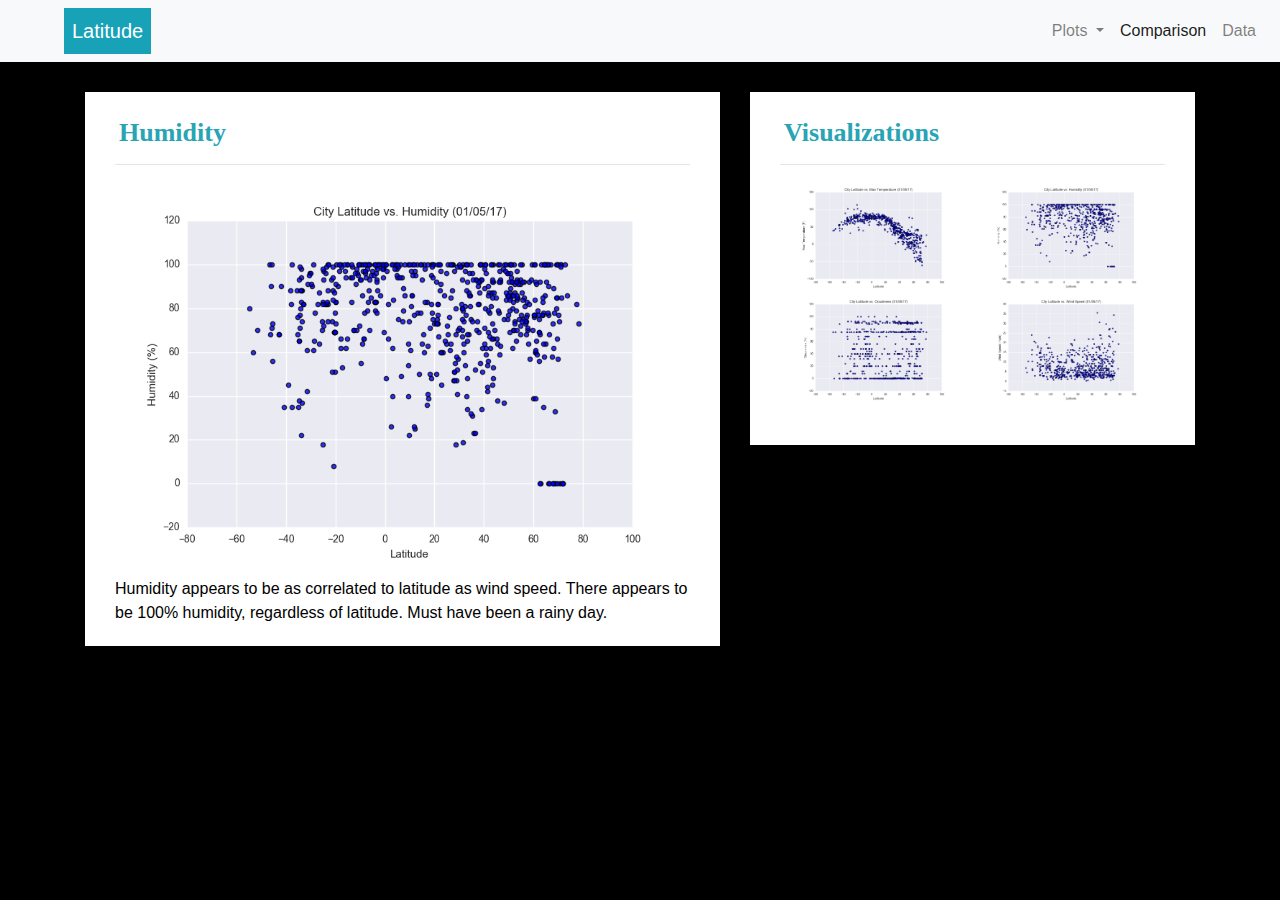
<file: WebVisualizations/humidity.html>
<!DOCTYPE html>


<html lang="en">
  <head>
    <meta charset="UTF-8" />
    <title>Web Challenge</title>

    <!-- Bring in our bootstrap stylesheet -->
    <link rel="stylesheet" href="https://stackpath.bootstrapcdn.com/bootstrap/4.3.1/css/bootstrap.min.css"
    integrity="sha384-ggOyR0iXCbMQv3Xipma34MD+dH/1fQ784/j6cY/iJTQUOhcWr7x9JvoRxT2MZw1T" crossorigin="anonymous">

    <script src="https://code.jquery.com/jquery-3.3.1.slim.min.js" integrity="sha384-q8i/X+965DzO0rT7abK41JStQIAqVgRVzpbzo5smXKp4YfRvH+8abtTE1Pi6jizo" crossorigin="anonymous"></script>
    <script src="https://cdnjs.cloudflare.com/ajax/libs/popper.js/1.14.7/umd/popper.min.js" integrity="sha384-UO2eT0CpHqdSJQ6hJty5KVphtPhzWj9WO1clHTMGa3JDZwrnQq4sF86dIHNDz0W1" crossorigin="anonymous"></script>
    <script src="https://stackpath.bootstrapcdn.com/bootstrap/4.3.1/js/bootstrap.min.js" integrity="sha384-JjSmVgyd0p3pXB1rRibZUAYoIIy6OrQ6VrjIEaFf/nJGzIxFDsf4x0xIM+B07jRM" crossorigin="anonymous"></script>

    <link rel="stylesheet" href="style.css">
  </head>

  <body>

   <!-- Define the Navigation Bar --> 
     
    <nav class="navbar navbar-expand-lg navbar-light bg-light">
      <a class="navbar-brand d-inline p-2 ml-5 bg-info text-white mb-0" href="./landing.html">Latitude</a>

      <button class="navbar-toggler" type="button" data-toggle="collapse" data-target="#navbarSupportedContent" aria-controls="navbarSupportedContent" aria-expanded="false" aria-label="Toggle navigation">
        <span class="navbar-toggler-icon"></span>
      </button>
  
			        
      <div class="collapse navbar-collapse" id="navbarSupportedContent">
        <!--<ul class="navbar-nav mr-auto"> -->
				<ul class=" nav navbar-nav ml-auto">  
        	<li class="nav-item dropdown">
            <a class="nav-link dropdown-toggle" href="#" id="navbarDropdown" role="button" data-toggle="dropdown" aria-haspopup="true" aria-expanded="false">
              Plots
            </a>
            <div class="dropdown-menu" aria-labelledby="navbarDropdown">
              <a class="dropdown-item" href="./temperature.html">Temperature Plot</a>
              <a class="dropdown-item" href="./humidity.html">Humidity Plot</a>
              <a class="dropdown-item" href="./clouds.html">Cloudiness Plot</a>
              <a class="dropdown-item" href="./wind.html">Windspeed Plot</a>
              <div class="dropdown-divider"></div>
              <a class="dropdown-item" href="./landing.html">Back to Home Page</a>
            </div>
          </li>
					
					<li class="nav-item active">
            <a class="nav-link" href="./comparisons.html">Comparison <span class="sr-only">(current)</span></a>
					</li>
					
          <li class="nav-item">
            <a class="nav-link" href="./data.html">Data</a>
          </li>

        </ul>
                    
      </div>
    </nav>

   
<!-- define the container to hold the temperature plot with description and the visualization plots -->
<!-- this first section creates the example plot and the description -->   

  <div class="container">
    <section class="row">
      <div class="col-lg-7 col-md-12">
          <div class="plot-content">
            <h1 class="plot-header">Humidity</h1>
            <hr>
            <img src="./images/Fig2.png" alt="Latitude vs. Humidity" id="other-image">

            <p>
              Humidity appears to be as correlated to latitude as wind speed. There appears
              to be 100% humidity, regardless of latitude. Must have been a rainy day.
            </p>
            
          </div>
        </div>
      
<!-- this section creates the visualization plots on the right --> 

      <div class="col-lg-5 col-md-12">
        <div class="visplot-content">
          <h2 class="plot-header">Visualizations</h2>
          <hr>
          <div class="container">

            <div class="row">

              <div class="col-6">
                <a href="./temperature.html">
                <img src="./images/Fig1.png"  alt="Latitude vs. Temperature" id="vis-image">
                </a>
              </div>
          
              <div class="col-6">
                <a href="./humidity.html">
                <img src="./images/Fig2.png" alt="Latitude vs. Humidity" id="vis-image">
                </a>
              </div>
          
              <div class="col-6">
                <a href="./clouds.html">
                <img src="./images/Fig3.png" alt="Latitude vs. Cloudiness" id="vis-image">
                </a>
              </div>

              <div class="col-6">
                <a href="./wind.html">
                <img src="./images/Fig4.png" alt="Latitude vs. Wind Speed" id="vis-image">
                </a>
              </div>
            </div>  
        </div>
        
        </div>
      </div>
    </div>  
  </body>
    

</html>
</file>
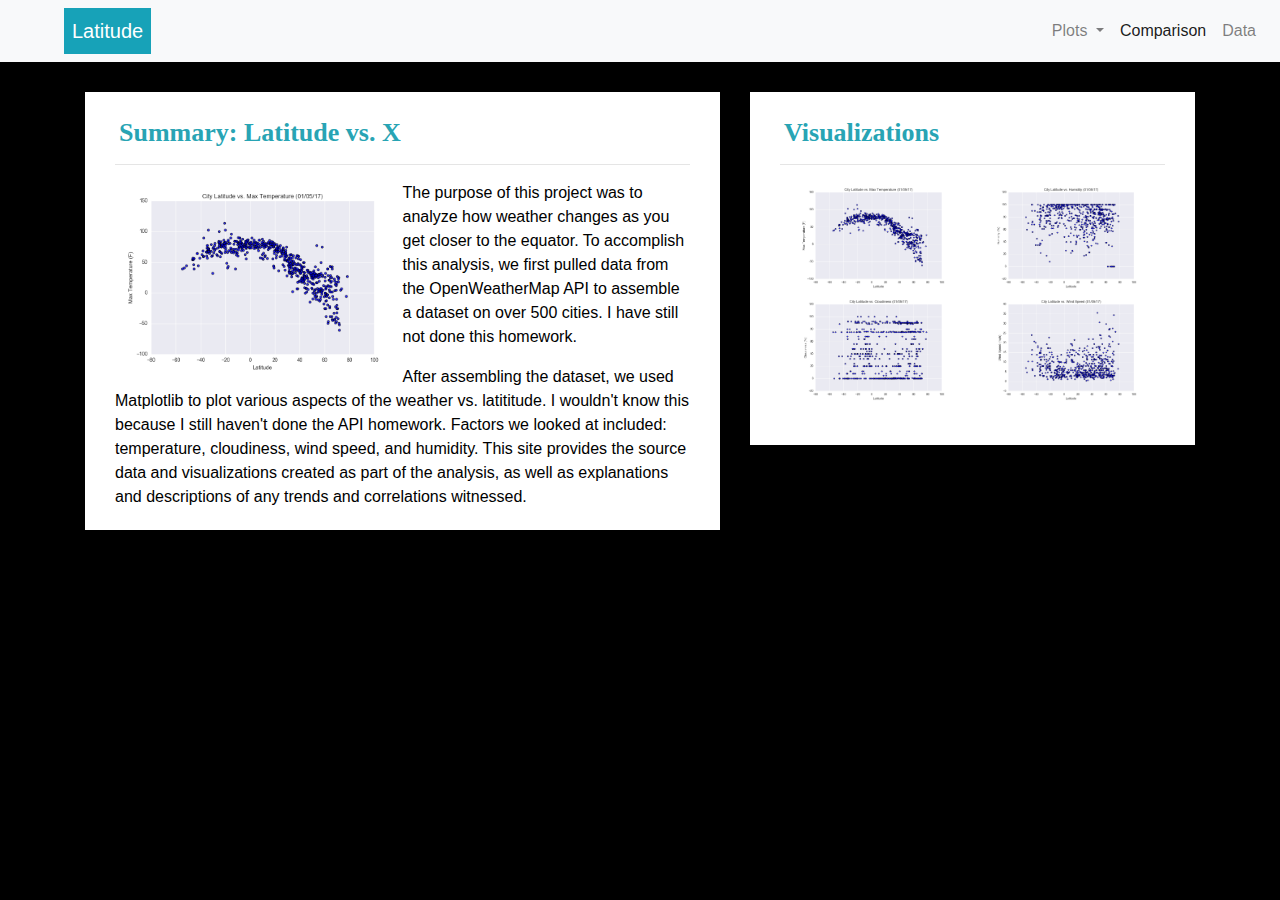
<file: WebVisualizations/landing.html>
<!DOCTYPE html>


<html lang="en">
  <head>
    <meta charset="UTF-8" />
    <title>Web Challenge</title>

    <!-- Bring in our bootstrap stylesheet -->
    <link rel="stylesheet" href="https://stackpath.bootstrapcdn.com/bootstrap/4.3.1/css/bootstrap.min.css"
    integrity="sha384-ggOyR0iXCbMQv3Xipma34MD+dH/1fQ784/j6cY/iJTQUOhcWr7x9JvoRxT2MZw1T" crossorigin="anonymous">

    <script src="https://code.jquery.com/jquery-3.3.1.slim.min.js" integrity="sha384-q8i/X+965DzO0rT7abK41JStQIAqVgRVzpbzo5smXKp4YfRvH+8abtTE1Pi6jizo" crossorigin="anonymous"></script>
    <script src="https://cdnjs.cloudflare.com/ajax/libs/popper.js/1.14.7/umd/popper.min.js" integrity="sha384-UO2eT0CpHqdSJQ6hJty5KVphtPhzWj9WO1clHTMGa3JDZwrnQq4sF86dIHNDz0W1" crossorigin="anonymous"></script>
    <script src="https://stackpath.bootstrapcdn.com/bootstrap/4.3.1/js/bootstrap.min.js" integrity="sha384-JjSmVgyd0p3pXB1rRibZUAYoIIy6OrQ6VrjIEaFf/nJGzIxFDsf4x0xIM+B07jRM" crossorigin="anonymous"></script>

    <link rel="stylesheet" href="style.css">
  </head>

  <body>

   <!-- Define the Navigation Bar --> 

    <nav class="navbar navbar-expand-lg navbar-light bg-light">
      <a class="navbar-brand d-inline p-2 ml-5 bg-info text-white mb-0 pb-0" href="./landing.html">Latitude</a>
      
      <button class="navbar-toggler" type="button" data-toggle="collapse" data-target="#navbarSupportedContent" aria-controls="navbarSupportedContent" aria-expanded="false" aria-label="Toggle navigation">
        <span class="navbar-toggler-icon"></span>
      </button>

       
      <div class="collapse navbar-collapse" id="navbarSupportedContent">
     
				<ul class="nav navbar-nav ml-auto">  
        	<li class="nav-item dropdown">
            <a class="nav-link dropdown-toggle" href="#" id="navbarDropdown" role="button" data-toggle="dropdown" 
            aria-haspopup="true" aria-expanded="false">
              Plots
            </a>
            <div class="dropdown-menu" aria-labelledby="navbarDropdown">
              <a class="dropdown-item" href="./temperature.html">Temperature Plot</a>
              <a class="dropdown-item" href="./humidity.html">Humidity Plot</a>
              <a class="dropdown-item" href="./clouds.html">Cloudiness Plot</a>
              <a class="dropdown-item" href="./wind.html">Windspeed Plot</a>
            </div>
          </li>
					
					<li class="nav-item active">
            <a class="nav-link" href="./comparisons.html">Comparison <span class="sr-only">(current)</span></a>
					</li>
					
          <li class="nav-item">
            <a class="nav-link" href="./data.html">Data</a>
          </li>

        </ul>
                    
      </div>
    </nav>

<!-- define the container to hold the temperature plot with description and the visualisations plots -->
<!-- this first section creates the example plot and the description -->   

  <div class="container">
    <section class="row">
      <div class="col-lg-7 col-md-12">
          <div class="plot-content">
            <h1 class="plot-header">Summary: Latitude vs. X</h1>
            <hr>
            <img src="./images/Fig1.png" alt="Latitude vs. Temperature" id="landing-image">

            <p>The purpose of this project was to analyze how weather changes as you get closer to the equator. To accomplish this analysis, we first pulled data from the OpenWeatherMap API to assemble a dataset on over 500 cities. I have still not done this homework.</p>
            <p>After assembling the dataset, we used Matplotlib to plot various aspects of the weather vs. latititude. I wouldn't know this because I still haven't done the API homework. Factors we looked at included: temperature, cloudiness, wind speed, and humidity. This site provides the source data and visualizations created as part of the analysis, as well as explanations and descriptions of any trends and correlations witnessed.</p>
          </div>
        </div>
      
<!-- this section creates the visualization plots on the right --> 

      <div class="col-lg-5 col-md-12">
        <div class="visplot-content">
          <h2 class="plot-header">Visualizations</h2>
          <hr>
          <div class="container">

            <div class="row">

              <div class="col-lg-6 col-md-3">
                <a href="./temperature.html">
                <img src="./images/Fig1.png"  alt="Latitude vs. Temperature" id="vis-image">
                </a>
              </div>
          
              <div class="col-lg-6 col-md-3">
                <a href="./humidity.html">
                <img src="./images/Fig2.png" alt="Latitude vs. Humidity" id="vis-image">
                </a>
              </div>
          
              <div class="col-lg-6 col-md-3">
                <a href="./clouds.html">
                <img src="./images/Fig3.png" alt="Latitude vs. Cloudiness" id="vis-image">
                </a>
              </div>

              <div class="col-lg-6 col-md-3">
                <a href="./wind.html">
                <img src="./images/Fig4.png" alt="Latitude vs. Wind Speed" id="vis-image">
                </a>
              </div>
            </div>  
        </div>
        
        </div>
      </div>
  </div>  

  </body>
    

</html>
</file>
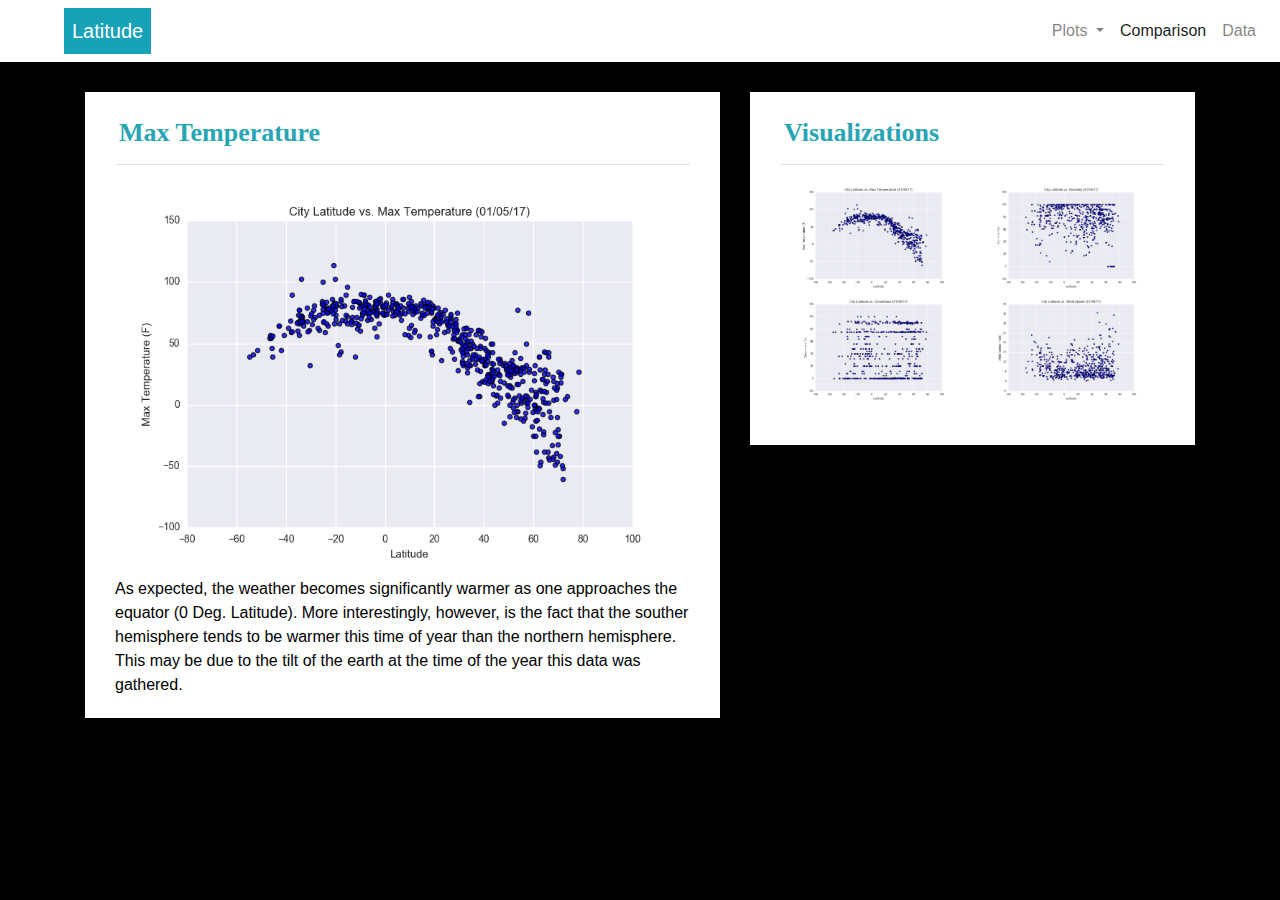
<file: WebVisualizations/temperature.html>
<!DOCTYPE html>


<html lang="en">
  <head>
    <meta charset="UTF-8" />
    <title>Web Challenge</title>

    <!-- Bring in our bootstrap stylesheet -->
    <link rel="stylesheet" href="https://stackpath.bootstrapcdn.com/bootstrap/4.3.1/css/bootstrap.min.css"
    integrity="sha384-ggOyR0iXCbMQv3Xipma34MD+dH/1fQ784/j6cY/iJTQUOhcWr7x9JvoRxT2MZw1T" crossorigin="anonymous">

    <script src="https://code.jquery.com/jquery-3.3.1.slim.min.js" integrity="sha384-q8i/X+965DzO0rT7abK41JStQIAqVgRVzpbzo5smXKp4YfRvH+8abtTE1Pi6jizo" crossorigin="anonymous"></script>
    <script src="https://cdnjs.cloudflare.com/ajax/libs/popper.js/1.14.7/umd/popper.min.js" integrity="sha384-UO2eT0CpHqdSJQ6hJty5KVphtPhzWj9WO1clHTMGa3JDZwrnQq4sF86dIHNDz0W1" crossorigin="anonymous"></script>
    <script src="https://stackpath.bootstrapcdn.com/bootstrap/4.3.1/js/bootstrap.min.js" integrity="sha384-JjSmVgyd0p3pXB1rRibZUAYoIIy6OrQ6VrjIEaFf/nJGzIxFDsf4x0xIM+B07jRM" crossorigin="anonymous"></script>

    <link rel="stylesheet" href="style.css">
  </head>

  <body>

   <!-- Define the Navigation Bar --> 
     
    <nav class="navbar navbar-expand-lg navbar-light bg-white">
      <a class="navbar-brand d-inline p-2 ml-5 bg-info text-white mb-0" href="./landing.html">Latitude</a>

      <button class="navbar-toggler" type="button" data-toggle="collapse" data-target="#navbarSupportedContent" aria-controls="navbarSupportedContent" aria-expanded="false" aria-label="Toggle navigation">
        <span class="navbar-toggler-icon"></span>
      </button>
  
			        
      <div class="collapse navbar-collapse" id="navbarSupportedContent">
        <!--<ul class="navbar-nav mr-auto"> -->
				<ul class=" nav navbar-nav ml-auto">  
        	<li class="nav-item dropdown">
            <a class="nav-link dropdown-toggle" href="#" id="navbarDropdown" role="button" data-toggle="dropdown" aria-haspopup="true" aria-expanded="false">
              Plots
            </a>
            <div class="dropdown-menu" aria-labelledby="navbarDropdown">
              <a class="dropdown-item" href="./temperature.html">Temperature Plot</a>
              <a class="dropdown-item" href="./humidity.html">Humidity Plot</a>
              <a class="dropdown-item" href="./clouds.html">Cloudiness Plot</a>
              <a class="dropdown-item" href="./wind.html">Windspeed Plot</a>
              <div class="dropdown-divider"></div>
              <a class="dropdown-item" href="./landing.html">Back to Home Page</a>
            </div>
          </li>
					
					<li class="nav-item active">
            <a class="nav-link" href="./comparisons.html">Comparison <span class="sr-only">(current)</span></a>
					</li>
					
          <li class="nav-item">
            <a class="nav-link" href="./data.html">Data</a>
          </li>

        </ul>
                    
      </div>
    </nav>

   
<!-- define the container to hold the temperature plot with description and the visualisations plots -->
<!-- this first section creates the example plot and the description -->   

  <div class="container">
    <section class="row">
      <div class="col-lg-7 col-md-12">
          <div class="plot-content">
            <h1 class="plot-header">Max Temperature</h1>
            <hr>
            <img src="./images/Fig1.png" alt="Latitude vs. Temperature" id="other-image">

            <p>
              As expected, the weather becomes significantly warmer as one approaches the equator (0
              Deg. Latitude). More interestingly, however, is the fact that the souther hemisphere tends to
              be warmer this time of year than the northern hemisphere. This may be due to the tilt of the
              earth at the time of the year this data was gathered.
            </p>
            
          </div>
        </div>
      
<!-- this section creates the visualization plots on the right --> 

      <div class="col-lg-5 col-md-12">
        <div class="visplot-content">
          <h2 class="plot-header">Visualizations</h2>
          <hr>
          <div class="container">

            <div class="row">

              <div class="col-6">
                <a href="./temperature.html">
                <img src="./images/Fig1.png"  alt="Latitude vs. Temperature" id="vis-image">
                </a>
              </div>
          
              <div class="col-6">
                <a href="./humidity.html">
                <img src="./images/Fig2.png" alt="Latitude vs. Humidity" id="vis-image">
                </a>
              </div>
          
              <div class="col-6">
                <a href="./clouds.html">
                <img src="./images/Fig3.png" alt="Latitude vs. Cloudiness" id="vis-image">
                </a>
              </div>

              <div class="col-6">
                <a href="./wind.html">
                <img src="./images/Fig4.png" alt="Latitude vs. Wind Speed" id="vis-image">
                </a>
              </div>
            </div>  
        </div>
        
        </div>
      </div>
  </div>  

  </body>
    

</html>
</file>
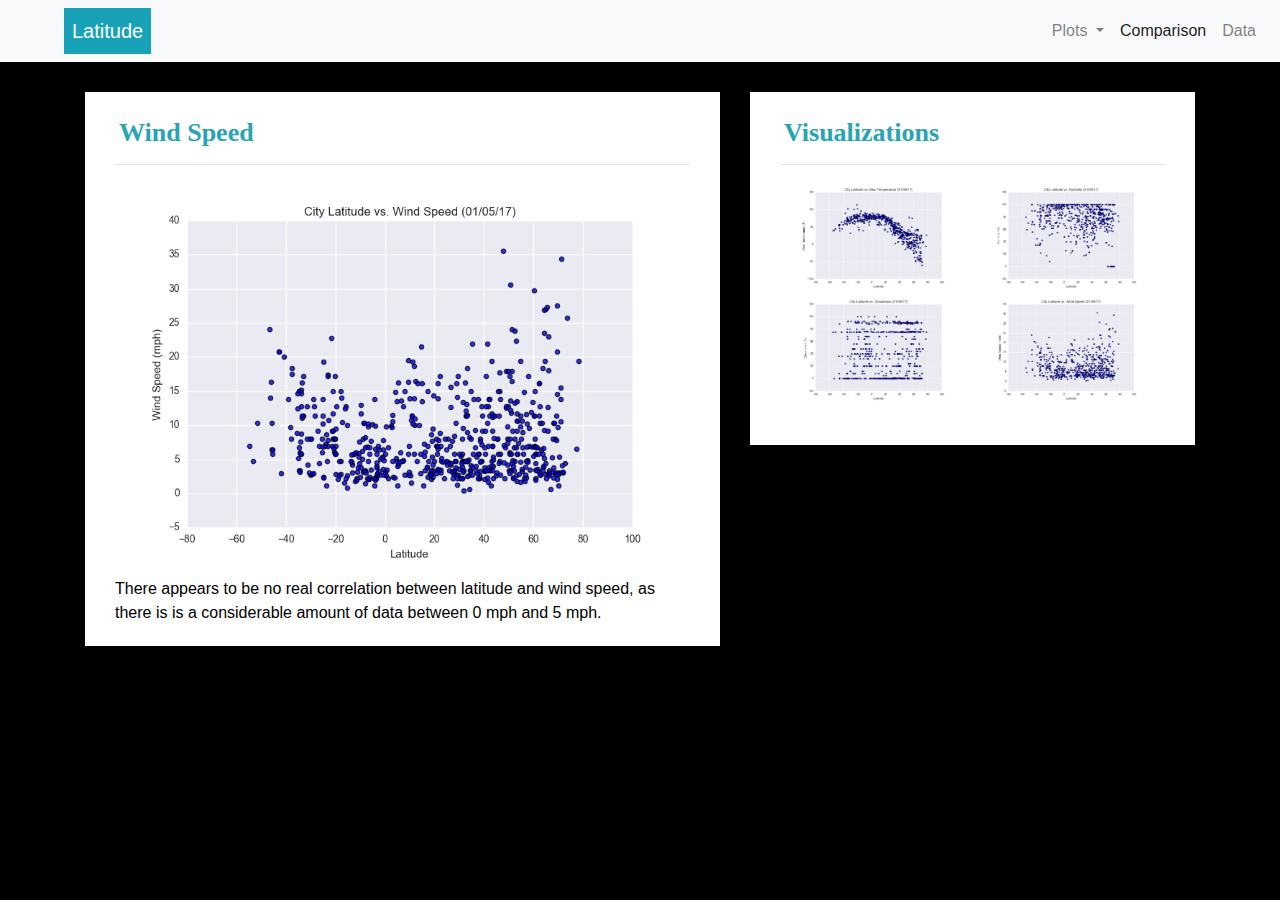
<file: WebVisualizations/wind.html>
<!DOCTYPE html>


<html lang="en">
  <head>
    <meta charset="UTF-8" />
    <title>Web Challenge</title>

    <!-- Bring in our bootstrap stylesheet -->
    <link rel="stylesheet" href="https://stackpath.bootstrapcdn.com/bootstrap/4.3.1/css/bootstrap.min.css"
    integrity="sha384-ggOyR0iXCbMQv3Xipma34MD+dH/1fQ784/j6cY/iJTQUOhcWr7x9JvoRxT2MZw1T" crossorigin="anonymous">

    <script src="https://code.jquery.com/jquery-3.3.1.slim.min.js" integrity="sha384-q8i/X+965DzO0rT7abK41JStQIAqVgRVzpbzo5smXKp4YfRvH+8abtTE1Pi6jizo" crossorigin="anonymous"></script>
    <script src="https://cdnjs.cloudflare.com/ajax/libs/popper.js/1.14.7/umd/popper.min.js" integrity="sha384-UO2eT0CpHqdSJQ6hJty5KVphtPhzWj9WO1clHTMGa3JDZwrnQq4sF86dIHNDz0W1" crossorigin="anonymous"></script>
    <script src="https://stackpath.bootstrapcdn.com/bootstrap/4.3.1/js/bootstrap.min.js" integrity="sha384-JjSmVgyd0p3pXB1rRibZUAYoIIy6OrQ6VrjIEaFf/nJGzIxFDsf4x0xIM+B07jRM" crossorigin="anonymous"></script>

    <link rel="stylesheet" href="style.css">
  </head>

  <body>

   <!-- Define the Navigation Bar --> 

    <nav class="navbar navbar-expand-lg navbar-light bg-light">
      <a class="navbar-brand d-inline p-2 ml-5 bg-info text-white mb-0" href="./landing.html">Latitude</a>

      <button class="navbar-toggler" type="button" data-toggle="collapse" data-target="#navbarSupportedContent" aria-controls="navbarSupportedContent" aria-expanded="false" aria-label="Toggle navigation">
        <span class="navbar-toggler-icon"></span>
      </button>
  
			        
      <div class="collapse navbar-collapse" id="navbarSupportedContent">
        <!--<ul class="navbar-nav mr-auto"> -->
				<ul class=" nav navbar-nav ml-auto">  
        	<li class="nav-item dropdown">
            <a class="nav-link dropdown-toggle" href="#" id="navbarDropdown" role="button" data-toggle="dropdown" 
              aria-haspopup="true" aria-expanded="false">
              Plots
            </a>
            <div class="dropdown-menu" aria-labelledby="navbarDropdown">
              <a class="dropdown-item" href="./temperature.html">Temperature Plot</a>
              <a class="dropdown-item" href="./humidity.html">Humidity Plot</a>
              <a class="dropdown-item" href="./clouds.html">Cloudiness Plot</a>
              <a class="dropdown-item" href="./wind.html">Windspeed Plot</a>
              <div class="dropdown-divider"></div>
              <a class="dropdown-item" href="./landing.html">Back to Home Page</a>
            </div>
          </li>
					
					<li class="nav-item active">
            <a class="nav-link" href="./comparisons.html">Comparison <span class="sr-only">(current)</span></a>
					</li>
					
          <li class="nav-item">
            <a class="nav-link" href="./data.html">Data</a>
          </li>

        </ul>
                    
      </div>
    </nav>


<!-- define the container to hold the temperature plot with description and the visualization plots -->
<!-- this first section creates the example plot and the description -->   

<div class="container">
  <section class="row">
    <div class="col-lg-7 col-md-12">
        <div class="plot-content">
          <h1 class="plot-header">Wind Speed</h1>
          <hr>
          <img src="./images/Fig4.png" alt="Latitude vs. Wind Speed" id="other-image">

          <p>
            There appears to be no real correlation between latitude and wind speed, as
            there is is a considerable amount of data between 0 mph and 5 mph.  
          </p>
          
        </div>
      </div>
    
<!-- this section creates the visualization plots on the right --> 

    <div class="col-lg-5 col-md-12">
      <div class="visplot-content">
        <h2 class="plot-header">Visualizations</h2>
        <hr>
        <div class="container">

          <div class="row">

            <div class="col-6">
              <a href="./temperature.html">
              <img src="./images/Fig1.png"  alt="Latitude vs. Temperature" id="vis-image">
              </a>
            </div>
        
            <div class="col-6">
              <a href="./humidity.html">
              <img src="./images/Fig2.png" alt="Latitude vs. Humidity" id="vis-image">
              </a>
            </div>
        
            <div class="col-6">
              <a href="./clouds.html">
              <img src="./images/Fig3.png" alt="Latitude vs. Cloudiness" id="vis-image">
              </a>
            </div>

            <div class="col-6">
              <a href="./wind.html">
              <img src="./images/Fig4.png" alt="Latitude vs. Wind Speed" id="vis-image">
              </a>
            </div>
          </div>  
      </div>
      
      </div>
    </div>
  </div>  
        

  </body>
    

</html>
</file>
<file: style.css>
body{
    background-color: orangered;
  }
  
  .plot-content {
      margin-top: 30px;
      margin-bottom: 60px;
      padding: 10px 30px 5px;
      color: black;
      background-color: white;
  }
  
  
  
  .visplot-content {
      margin-top: 30px;
      margin-bottom: 60px;
      padding: 10px 30px 40px;
      color: black;
      background-color: white;
  }
  
  .compplot-content {
      margin-top: 30px;
      margin-bottom: 60px;
      margin-right: 40px;
      margin-left: 40px;
      padding: 10px 30px 40px;
      color: black;
      background-color: white;
  }
  .plot-header {
      padding-top: 15px; 
      padding-left: 4px;
      color: rgb(40, 164, 180);
      font-size: 26px;
      font-weight: bold;
      font-family: Georgia, Times, "Times New Roman", serif;
  }
  
    
  #landing-image {
      float: left;
      width: 50%;
      height: 50%;
    }
  
    #other-image {
      width: 100%;
      height: 100%;
    }
  
  #vis-image {
      float: left;
      width: 100%;
      height: 100%;
  }
  
  #comp-image {
      float: left;
      width: 90%;
      height: 90%;
  }
  .table1{
      text-align: center;
  }
  
  
  .tablehead {
      word-wrap: normal;
  }
  
  .table-content {
      margin: 30px 10px 10px 10px;
      border: 10px 10px 10px 10px;
      padding: 10px 10px 10px 10px;
      color: black;
      background-color: white;
  }
  
  tr:nth-child(odd) {
      background-color: #f2f2f2;
    }
  .comp-title {
      padding:  10px 0px 0px 0px;
      text-align: center;
      margin-bottom: 0px;
      color: rgb(40, 164, 180);
      font-size: 20px;
      font-weight: bold;
      font-family: Georgia, Times, "Times New Roman", serif;
  }
  
  @media screen and (max-width: 600px) {
      .topnav.responsive {position: relative;}
      .topnav.responsive a.icon {
        position: absolute;
        right: 0;
        top: 0;
      }
</file>
<file: WebVisualizations/style.css>
body{
    background-color: black;
  }
  
  .plot-content {
      margin-top: 30px;
      margin-bottom: 60px;
      padding: 10px 30px 5px;
      color: black;
      background-color: white;
  }
  
  
  
  .visplot-content {
      margin-top: 30px;
      margin-bottom: 60px;
      padding: 10px 30px 40px;
      color: black;
      background-color: white;
  }
  
  .compplot-content {
      margin-top: 30px;
      margin-bottom: 60px;
      margin-right: 40px;
      margin-left: 40px;
      padding: 10px 30px 40px;
      color: black;
      background-color: white;
  }
  .plot-header {
      padding-top: 15px; 
      padding-left: 4px;
      color: rgb(40, 164, 180);
      font-size: 26px;
      font-weight: bold;
      font-family: Georgia, Times, "Times New Roman", serif;
  }
  
    
  #landing-image {
      float: left;
      width: 50%;
      height: 50%;
    }
  
    #other-image {
      width: 100%;
      height: 100%;
    }
  
  #vis-image {
      float: left;
      width: 100%;
      height: 100%;
  }
  
  #comp-image {
      float: left;
      width: 90%;
      height: 90%;
  }
  .table1{
      text-align: center;
  }
  
  
  .tablehead {
      word-wrap: normal;
  }
  
  .table-content {
      margin: 30px 10px 10px 10px;
      border: 10px 10px 10px 10px;
      padding: 10px 10px 10px 10px;
      color: black;
      background-color: white;
  }
  
  tr:nth-child(odd) {
      background-color: #f2f2f2;
    }
  .comp-title {
      padding:  10px 0px 0px 0px;
      text-align: center;
      margin-bottom: 0px;
      color: rgb(40, 164, 180);
      font-size: 20px;
      font-weight: bold;
      font-family: Georgia, Times, "Times New Roman", serif;
  }
  
  @media screen and (max-width: 600px) {
      .topnav.responsive {position: relative;}
      .topnav.responsive a.icon {
        position: absolute;
        right: 0;
        top: 0;
      }
</file>
